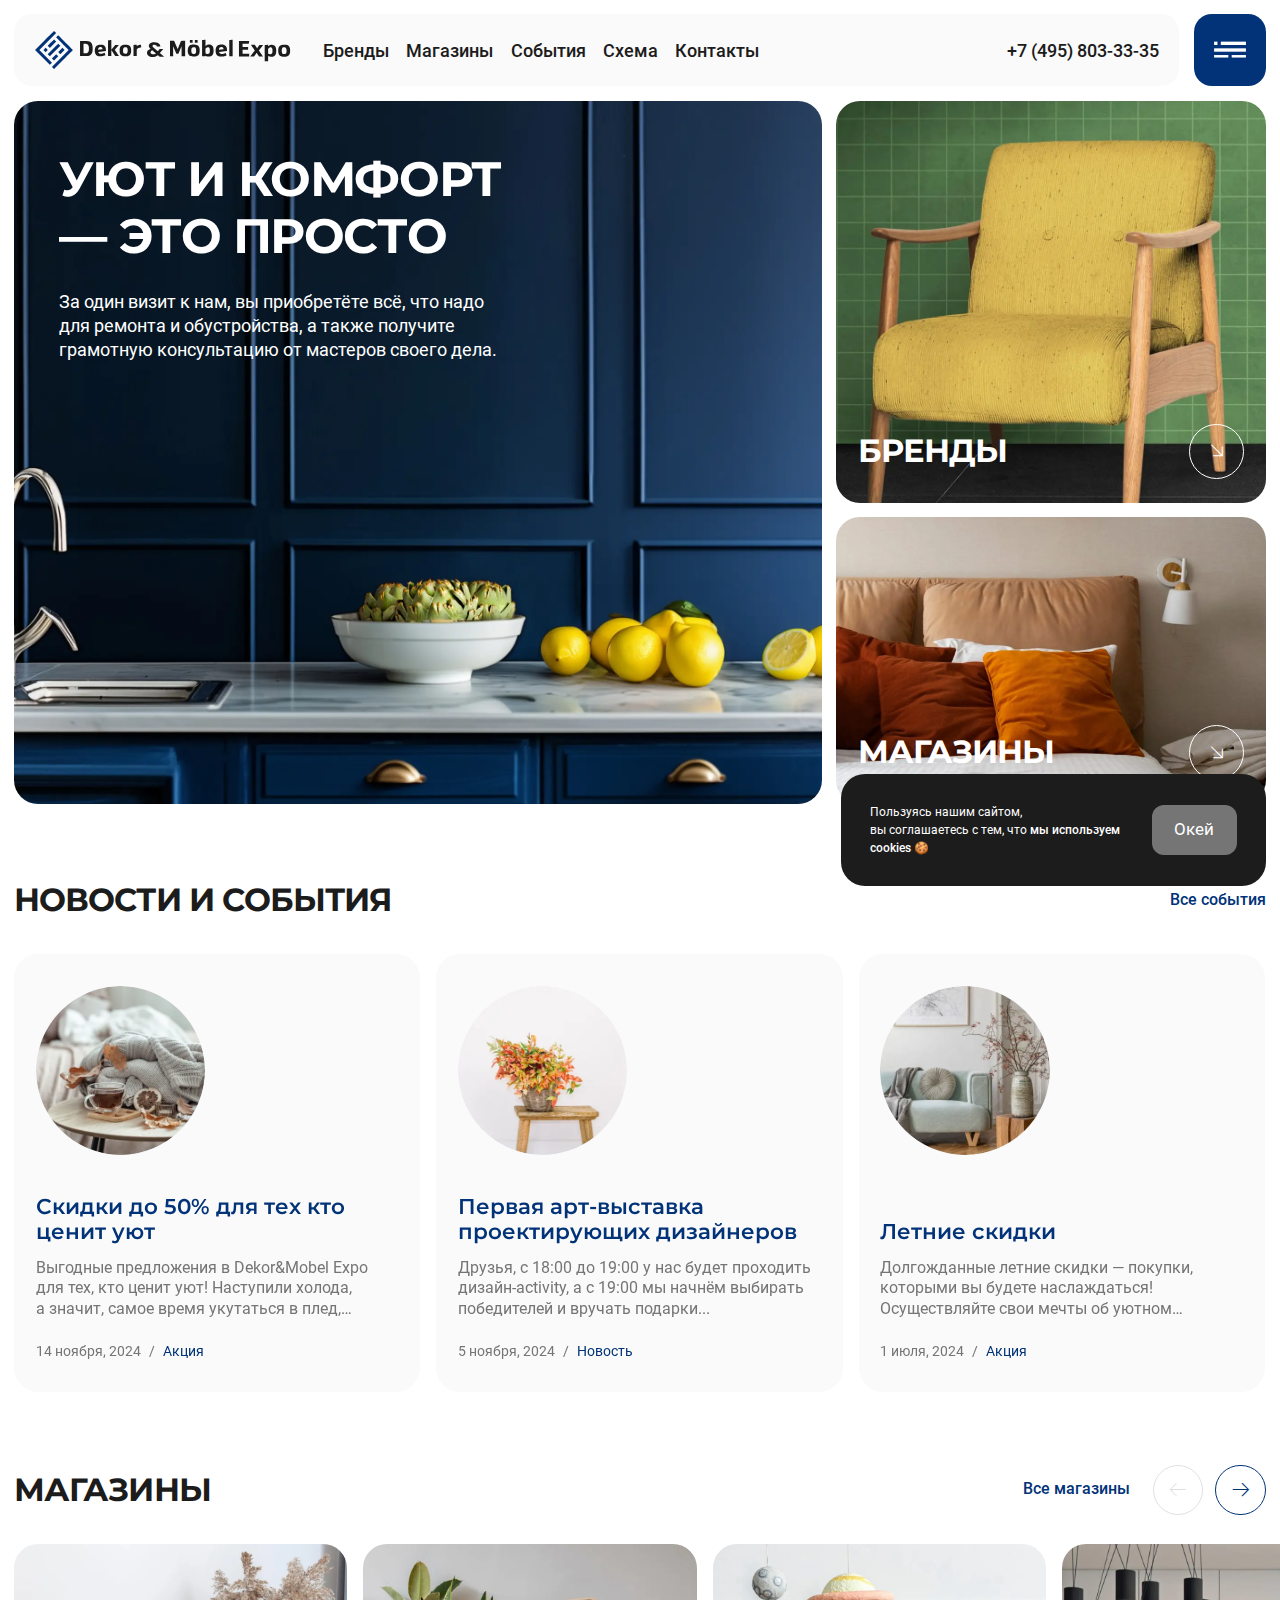
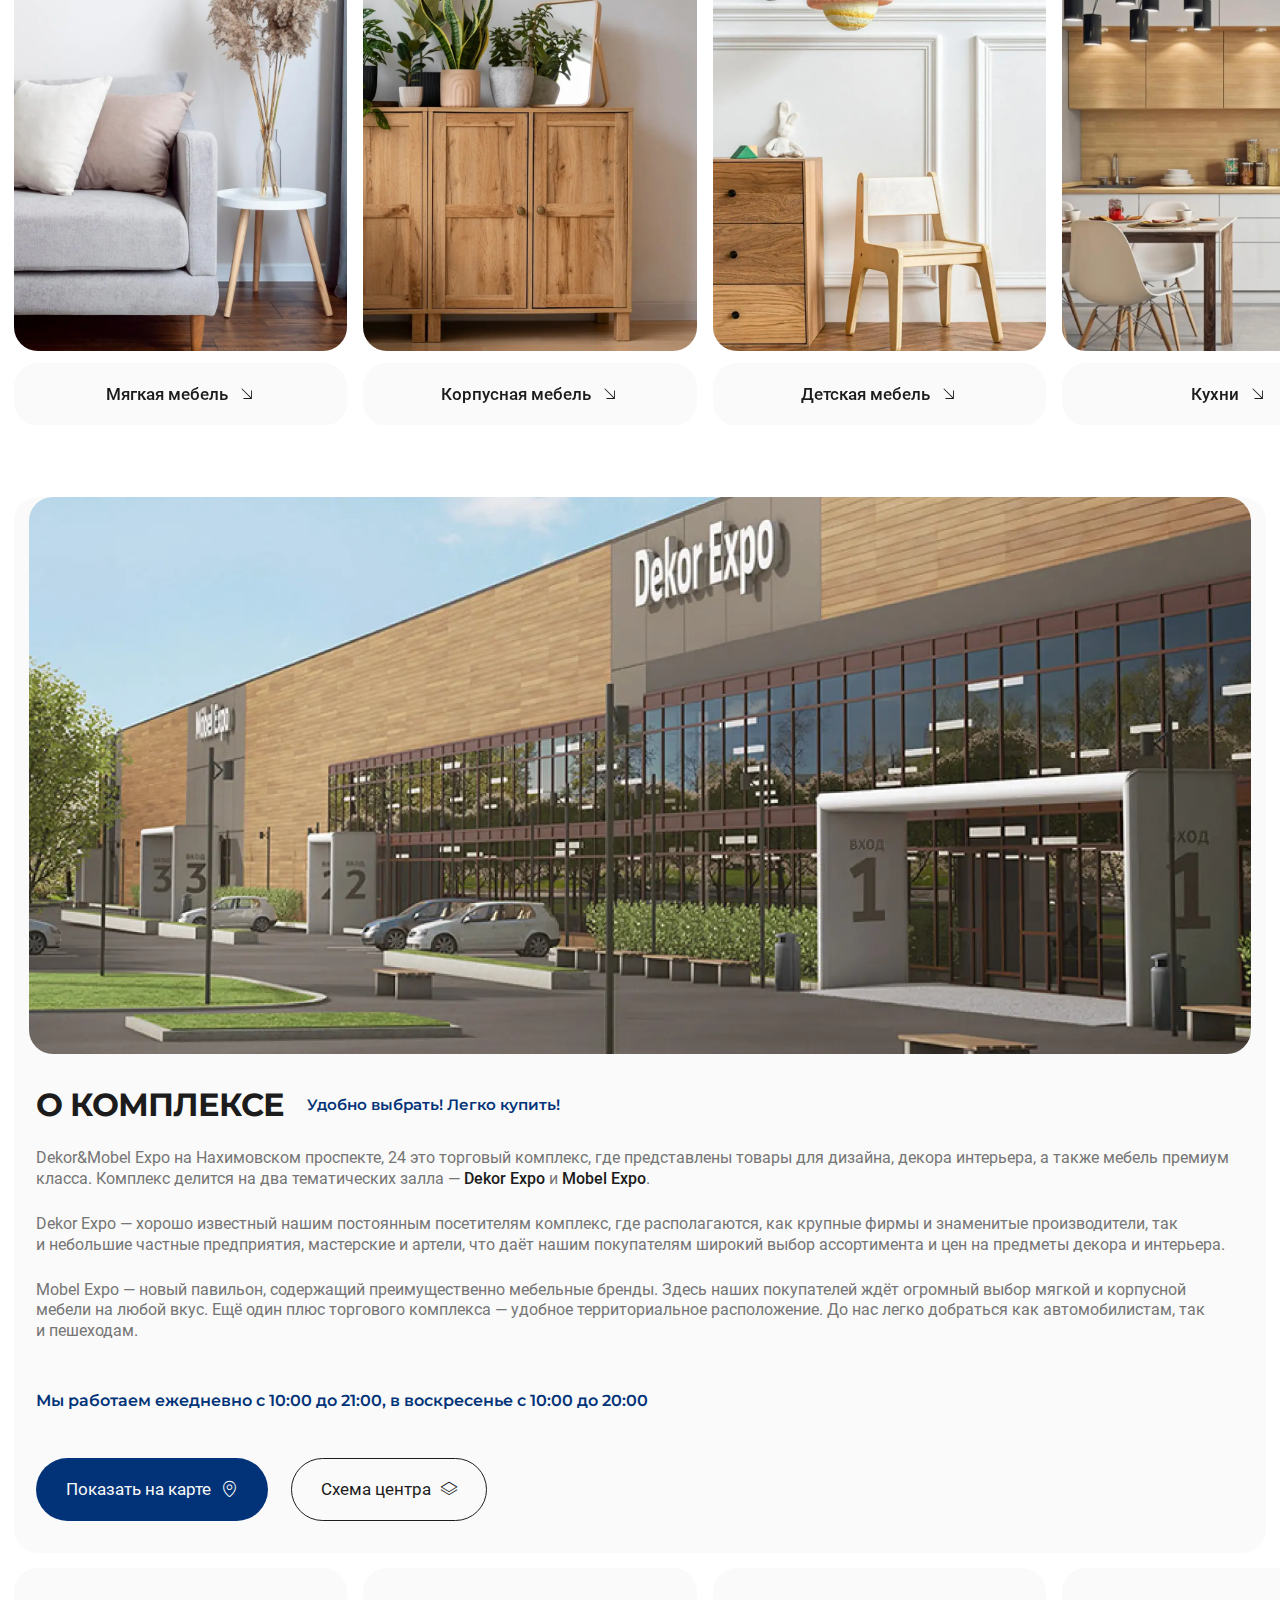
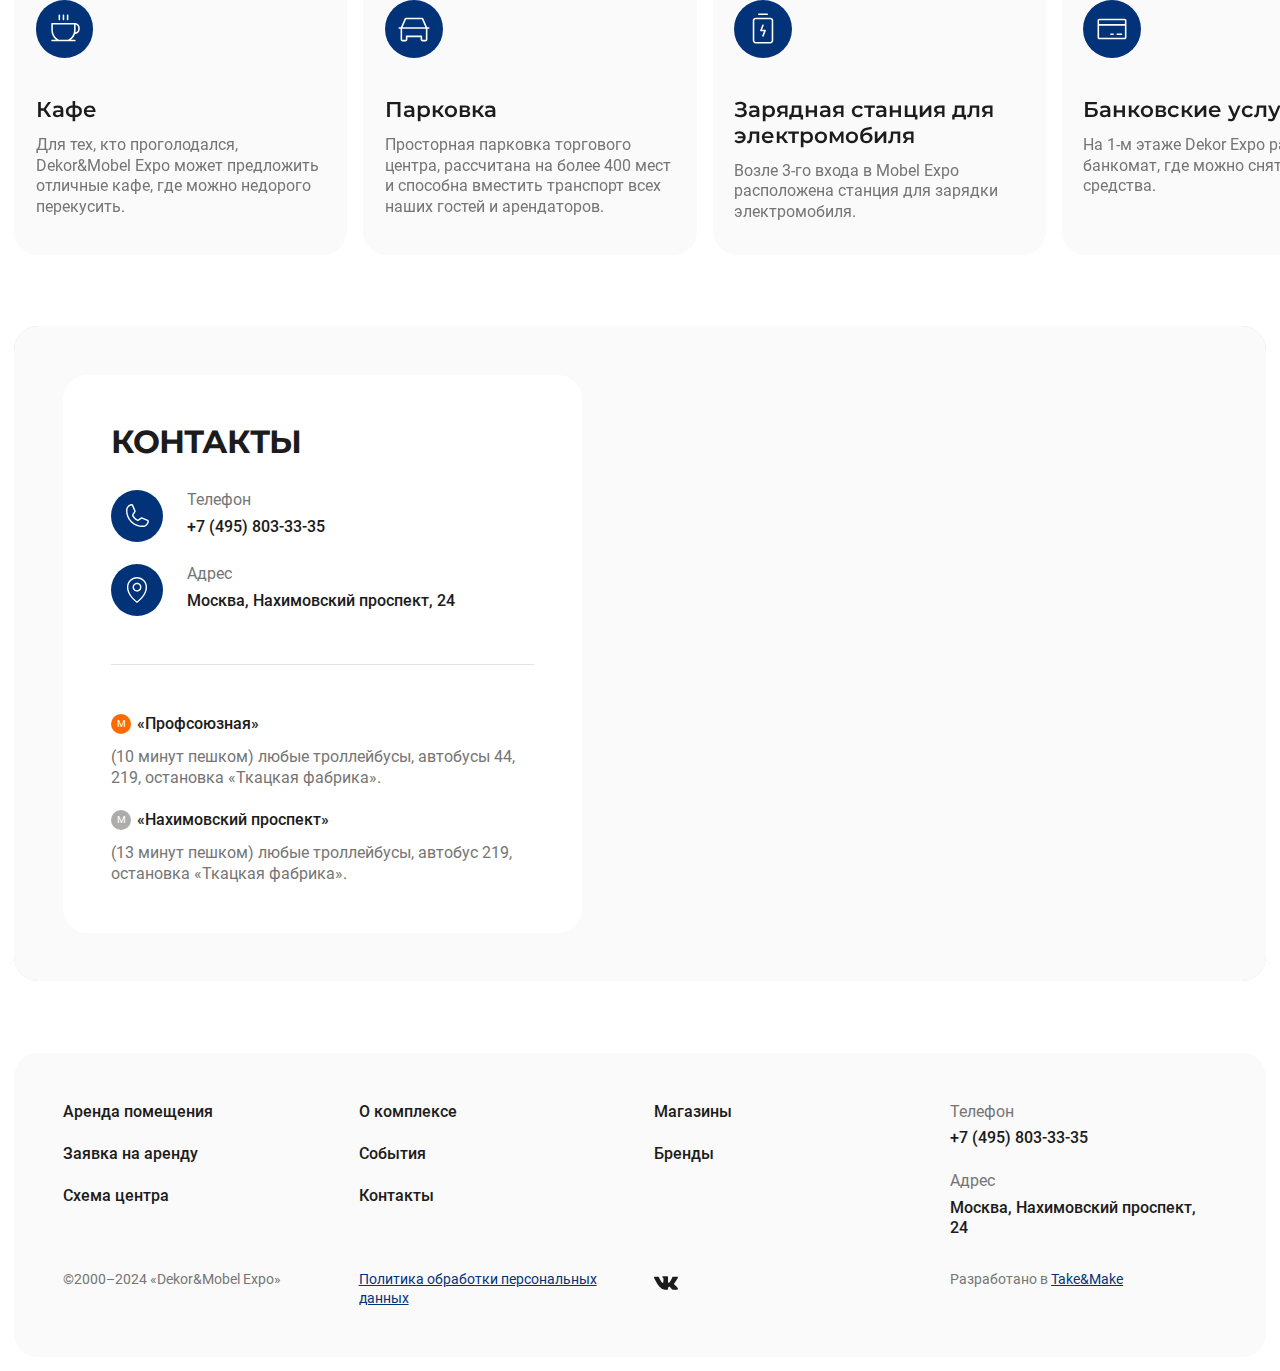
<file: index.html>
<!DOCTYPE html>
<html lang="ru">
  <head>
    <meta charset="UTF-8">
    <meta http-equiv="X-UA-Compatible" content="IE=edge">
    <meta name="viewport" content="width=device-width, initial-scale=1.0">
    <meta name="theme-color" content="#ffffff">
    <link rel="icon" href="./img/content/favicon.svg">
    <link rel="mask-icon" href="./img/content/favicon.svg" color="#ffffff">
    <link rel="apple-touch-icon" sizes="152x152" href="./img/content/touch-icon-ipad.png">
    <link rel="apple-touch-icon" sizes="167x167" href="./img/content/touch-icon-ipad-pro.png">
    <link rel="apple-touch-icon" sizes="180x180" href="./img/content/touch-icon-iphone-retina.png">
    <title>Главная</title>
    <link rel="stylesheet" href="./css/style.min.css">
    <script src="./js/script.min.js" defer></script>
  </head>

  <body>
    <div class="wrapper">
      <header class="header" data-lp>
        <div class="container">
          <div class="header__body">
            <div class="header__main">
              <a class="header__logo logo" href="#" data-goto=".wrapper">
                <img class="logo__img" src="./img/content/logo.svg" alt="Dekor&Mobel Expo">
              </a>
              <nav class="header__nav header-nav">
                <ul class="header-nav__list">
                  <li class="header-nav__item">
                    <a class="header-nav__link" href="./brends.html">Бренды</a>
                  </li>
                  <li class="header-nav__item">
                    <a class="header-nav__link" href="./shops.html">Магазины</a>
                  </li>
                  <li class="header-nav__item">
                    <a class="header-nav__link" href="./events.html">События</a>
                  </li>
                  <li class="header-nav__item">
                    <a class="header-nav__link" href="./scheme.html">Схема</a>
                  </li>
                  <li class="header-nav__item">
                    <a class="header-nav__link" href="./contacts.html">Контакты</a>
                  </li>
                </ul>
              </nav>
              <ul class="header__info header-info">
                <li class="header-info__item header-info__item_schedule">
                  <span class="header-info__box"><b>ПН-СБ</b> 10:00 - 21:00</span>
                  <span class="header-info__box"><b>ВС</b> 10:00 - 20:00</span>
                </li>
                <li class="header-info__item"><a href="tel:+74958033335">+7 (495) 803-33-35</a></li>
              </ul>
            </div>
            <button class="header__menu" type="button" data-menu>
              <svg viewBox="0 0 86 86" fill="none" xmlns="http://www.w3.org/2000/svg" aria-hidden="true">
                  <rect x="24" y="33" width="4" height="4" fill="currentColor"/>
                  <rect x="32" y="33" width="30" height="4" fill="currentColor"/>
                  <rect x="24" y="41" width="38" height="4" fill="currentColor"/>
                  <rect x="24" y="49" width="17" height="3" fill="currentColor"/>
                  <rect x="45" y="49" width="17" height="3" fill="currentColor"/>
                </svg>
              <span class="seo">Меню сайта</span>
            </button>
          </div>
        </div>
      </header>

      <main class="page">
        <section class="welcome _mb">
          <div class="container">
            <div class="welcome__body">
              <div class="welcome__main">
                <figure class="welcome__img-box">
                  <picture><source srcset="./img/content/photo/welcome-1.webp" type="image/webp"><img class="welcome__img" src="./img/content/photo/welcome-1.jpg" alt="image"></picture>
                </figure>
                <div class="welcome__content">
                  <h1 class="welcome__title _h1">Уют и комфорт &mdash; это просто</h1>
                  <p class="welcome__text _p1">
                    За один визит к нам, вы приобретёте всё, что надо для ремонта
                    и обустройства, а также получите грамотную консультацию от мастеров
                    своего дела.
                  </p>
                </div>
              </div>
              <!-- welcome__cards выводим если есть ссылки welcome__link -->
              <div class="welcome__cards">
                <div class="welcome__card">
                  <figure class="welcome__img-box">
                    <picture><source srcset="./img/content/photo/welcome-2.webp" type="image/webp"><img class="welcome__img" src="./img/content/photo/welcome-2.jpg" alt="Бренды"></picture>
                  </figure>
                  <div class="welcome__card-inner">
                    <a class="welcome__link _h2" href="./brends.html">
                      <span class="welcome__link-text">Бренды</span>
                      <span
                        class="welcome__link-icon icon-link ilink ilink_large"
                        aria-hidden="true"
                      ></span>
                    </a>
                  </div>
                </div>
                <div class="welcome__card">
                  <figure class="welcome__img-box">
                    <picture><source srcset="./img/content/photo/welcome-3.webp" type="image/webp"><img class="welcome__img" src="./img/content/photo/welcome-3.jpg" alt="Магазины"></picture>
                  </figure>
                  <div class="welcome__card-inner">
                    <a class="welcome__link _h2" href="./shops.html">
                      <span class="welcome__link-text">Магазины</span>
                      <span
                        class="welcome__link-icon icon-link ilink ilink_large"
                        aria-hidden="true"
                      ></span>
                    </a>
                  </div>
                </div>
              </div>
            </div>
          </div>
        </section>
        <section class="h-news _mb">
          <div class="container">
            <div class="h-news__body">
              <!-- если нужны стрелки - убрать style="padding-right: 0" -->
              <div class="h-news__head" style="padding-right: 0">
                <h2 class="h-news__title _h2">Новости и события</h2>
                <div class="h-news__action">
                  <a class="h-news__more" href="./events.html">
                    <span class="h-news__more-icon icon-link ilink" aria-hidden="true"></span>
                    <span class="h-news__more-text">Все cобытия</span>
                  </a>
                </div>
              </div>
              <div class="news-slider">
                <div class="news-slider__wrapper">
                  <div class="news-slider__items">
                    <div class="news-slider__item">
                      <article class="new-card">
                        <figure class="new-card__img-box">
                          <picture><source srcset="./img/content/photo/new-card-1.webp" type="image/webp"><img class="new-card__img" src="./img/content/photo/new-card-1.jpg" alt="Скидки до 50% для тех кто ценит уют"></picture>
                        </figure>
                        <div class="new-card__main">
                          <a class="new-card__link" href="./new.html">
                            <span class="seo">Открыть событие</span>
                          </a>
                          <div class="new-card__content">
                            <h3 class="new-card__title _h3">Скидки до 50% для тех кто ценит уют</h3>
                            <p class="new-card__text">
                              Выгодные предложения в Dekor&amp;Mobel Expo для тех, кто ценит уют!
                              Наступили холода, а значит, самое время укутаться в плед, заварить
                              чашку ароматного чая...
                            </p>
                          </div>
                          <div
                            class="new-card__link-icon icon-link ilink ilink_large"
                            aria-hidden="true"
                          ></div>
                        </div>
                        <div class="new-card__info">
                          <ul class="new-info">
                            <li class="new-info__item">
                              <time class="new-info__date" datetime="2024-04-24 19:00">
                                14 ноября, 2024
                              </time>
                            </li>
                            <li class="new-info__item">Акция</li>
                          </ul>
                        </div>
                      </article>
                    </div>
                    <div class="news-slider__item">
                      <article class="new-card">
                        <figure class="new-card__img-box">
                          <picture><source srcset="./img/content/photo/new-card-2.webp" type="image/webp"><img class="new-card__img" src="./img/content/photo/new-card-2.jpg" alt="Первая арт-выставка проектирующих дизайнеров"></picture>
                        </figure>
                        <div class="new-card__main">
                          <a class="new-card__link" href="./new.html">
                            <span class="seo">Открыть событие</span>
                          </a>
                          <div class="new-card__content">
                            <h3 class="new-card__title _h3">
                              Первая арт-выставка проектирующих дизайнеров
                            </h3>
                            <p class="new-card__text">
                              Друзья, с 18:00 до 19:00 у нас будет проходить
                              дизайн-activity, а с 19:00 мы начнём выбирать победителей
                              и вручать подарки...
                            </p>
                          </div>
                          <div
                            class="new-card__link-icon icon-link ilink ilink_large"
                            aria-hidden="true"
                          ></div>
                        </div>
                        <div class="new-card__info">
                          <ul class="new-info">
                            <li class="new-info__item">
                              <time class="new-info__date" datetime="2024-04-24 19:00">
                                5 ноября, 2024
                              </time>
                            </li>
                            <li class="new-info__item">Новость</li>
                          </ul>
                        </div>
                      </article>
                    </div>
                    <div class="news-slider__item">
                      <article class="new-card">
                        <figure class="new-card__img-box">
                          <picture><source srcset="./img/content/photo/new-card-3.webp" type="image/webp"><img class="new-card__img" src="./img/content/photo/new-card-3.jpg" alt="Летние скидки"></picture>
                        </figure>
                        <div class="new-card__main">
                          <a class="new-card__link" href="./new.html">
                            <span class="seo">Открыть событие</span>
                          </a>
                          <div class="new-card__content">
                            <h3 class="new-card__title _h3">Летние скидки</h3>
                            <p class="new-card__text">
                              Долгожданные летние скидки &mdash; покупки, которыми вы будете
                              наслаждаться! Осуществляйте свои мечты об уютном и стильном
                              интерьере...
                            </p>
                          </div>
                          <div
                            class="new-card__link-icon icon-link ilink ilink_large"
                            aria-hidden="true"
                          ></div>
                        </div>
                        <div class="new-card__info">
                          <ul class="new-info">
                            <li class="new-info__item">
                              <time class="new-info__date" datetime="2024-04-24 19:00">
                                1 июля, 2024
                              </time>
                            </li>
                            <li class="new-info__item">Акция</li>
                          </ul>
                        </div>
                      </article>
                    </div>
                  </div>
                </div>
                <!-- если нужны стрелки - убрать style="display: none" -->
                <div class="news-slider__actions" style="display: none">
                  <button
                    class="news-slider__button news-slider__button_prev icon-left ilink"
                    type="button"
                  >
                    <span class="seo">Следующий слайд</span>
                  </button>
                  <button
                    class="news-slider__button news-slider__button_next icon-right ilink"
                    type="button"
                  >
                    <span class="seo">Следующий слайд</span>
                  </button>
                </div>
              </div>
            </div>
          </div>
        </section>
        <section class="h-shops _mb">
          <div class="container">
            <div class="h-shops__body">
              <div class="h-shops__head">
                <h2 class="h-shops__title _h2">Магазины</h2>
                <div class="h-shops__action">
                  <a class="h-shops__more" href="./shops.html">
                    <span class="h-shops__more-icon icon-link ilink" aria-hidden="true"></span>
                    <span class="h-shops__more-text">Все магазины</span>
                  </a>
                </div>
              </div>
              <div class="shops-slider">
                <div class="shops-slider__wrapper">
                  <ul class="shops-slider__items">
                    <li class="shops-slider__item">
                      <figure class="shops-slider__img-box">
                        <picture><source srcset="./img/content/category/category-1.webp" type="image/webp"><img class="shops-slider__img" src="./img/content/category/category-1.jpg" alt="Мягкая мебель"></picture>
                      </figure>
                      <a class="shops-slider__btn btn btn_light icon-link" href="./category.html">
                        <span>Мягкая мебель</span>
                      </a>
                    </li>
                    <li class="shops-slider__item">
                      <figure class="shops-slider__img-box">
                        <picture><source srcset="./img/content/category/category-2.webp" type="image/webp"><img class="shops-slider__img" src="./img/content/category/category-2.jpg" alt="Корпусная мебель"></picture>
                      </figure>
                      <a class="shops-slider__btn btn btn_light icon-link" href="./category.html">
                        <span>Корпусная мебель</span>
                      </a>
                    </li>
                    <li class="shops-slider__item">
                      <figure class="shops-slider__img-box">
                        <picture><source srcset="./img/content/category/category-3.webp" type="image/webp"><img class="shops-slider__img" src="./img/content/category/category-3.jpg" alt="Детская мебель"></picture>
                      </figure>
                      <a class="shops-slider__btn btn btn_light icon-link" href="./category.html">
                        <span>Детская мебель</span>
                      </a>
                    </li>
                    <li class="shops-slider__item">
                      <figure class="shops-slider__img-box">
                        <picture><source srcset="./img/content/category/category-4.webp" type="image/webp"><img class="shops-slider__img" src="./img/content/category/category-4.jpg" alt="Кухни"></picture>
                      </figure>
                      <a class="shops-slider__btn btn btn_light icon-link" href="./category.html">
                        <span>Кухни</span>
                      </a>
                    </li>
                    <li class="shops-slider__item">
                      <figure class="shops-slider__img-box">
                        <picture><source srcset="./img/content/category/category-5.webp" type="image/webp"><img class="shops-slider__img" src="./img/content/category/category-5.jpg" alt="Столы и стулья"></picture>
                      </figure>
                      <a class="shops-slider__btn btn btn_light icon-link" href="./category.html">
                        <span>Столы и стулья</span>
                      </a>
                    </li>
                    <li class="shops-slider__item">
                      <figure class="shops-slider__img-box">
                        <picture><source srcset="./img/content/category/category-6.webp" type="image/webp"><img class="shops-slider__img" src="./img/content/category/category-6.jpg" alt="Кровати и матрасы"></picture>
                      </figure>
                      <a class="shops-slider__btn btn btn_light icon-link" href="./category.html">
                        <span>Кровати и матрасы</span>
                      </a>
                    </li>
                    <li class="shops-slider__item">
                      <figure class="shops-slider__img-box">
                        <picture><source srcset="./img/content/category/category-7.webp" type="image/webp"><img class="shops-slider__img" src="./img/content/category/category-7.jpg" alt="Предметы интерьера"></picture>
                      </figure>
                      <a class="shops-slider__btn btn btn_light icon-link" href="./category.html">
                        <span>Предметы интерьера</span>
                      </a>
                    </li>
                    <li class="shops-slider__item">
                      <figure class="shops-slider__img-box">
                        <picture><source srcset="./img/content/category/category-8.webp" type="image/webp"><img class="shops-slider__img" src="./img/content/category/category-8.jpg" alt="Ковры"></picture>
                      </figure>
                      <a class="shops-slider__btn btn btn_light icon-link" href="./category.html">
                        <span>Ковры</span>
                      </a>
                    </li>
                    <li class="shops-slider__item">
                      <figure class="shops-slider__img-box">
                        <picture><source srcset="./img/content/category/category-9.webp" type="image/webp"><img class="shops-slider__img" src="./img/content/category/category-9.jpg" alt="Текстиль"></picture>
                      </figure>
                      <a class="shops-slider__btn btn btn_light icon-link" href="./category.html">
                        <span>Текстиль</span>
                      </a>
                    </li>
                    <li class="shops-slider__item">
                      <figure class="shops-slider__img-box">
                        <picture><source srcset="./img/content/category/category-10.webp" type="image/webp"><img class="shops-slider__img" src="./img/content/category/category-10.jpg" alt="Освещение"></picture>
                      </figure>
                      <a class="shops-slider__btn btn btn_light icon-link" href="./category.html">
                        <span>Освещение</span>
                      </a>
                    </li>
                    <li class="shops-slider__item">
                      <figure class="shops-slider__img-box">
                        <picture><source srcset="./img/content/category/category-11.webp" type="image/webp"><img class="shops-slider__img" src="./img/content/category/category-11.jpg" alt="Электрооборудование"></picture>
                      </figure>
                      <a class="shops-slider__btn btn btn_light icon-link" href="./category.html">
                        <span>Электрооборудование</span>
                      </a>
                    </li>
                    <li class="shops-slider__item">
                      <figure class="shops-slider__img-box">
                        <picture><source srcset="./img/content/category/category-12.webp" type="image/webp"><img class="shops-slider__img" src="./img/content/category/category-12.jpg" alt="Двери и окна"></picture>
                      </figure>
                      <a class="shops-slider__btn btn btn_light icon-link" href="./category.html">
                        <span>Двери и окна</span>
                      </a>
                    </li>
                    <li class="shops-slider__item">
                      <figure class="shops-slider__img-box">
                        <picture><source srcset="./img/content/category/category-13.webp" type="image/webp"><img class="shops-slider__img" src="./img/content/category/category-13.jpg" alt="Напольные покрытия"></picture>
                      </figure>
                      <a class="shops-slider__btn btn btn_light icon-link" href="./category.html">
                        <span>Напольные покрытия</span>
                      </a>
                    </li>
                    <li class="shops-slider__item">
                      <figure class="shops-slider__img-box">
                        <picture><source srcset="./img/content/category/category-14.webp" type="image/webp"><img class="shops-slider__img" src="./img/content/category/category-14.jpg" alt="Плитка и керамогранит"></picture>
                      </figure>
                      <a class="shops-slider__btn btn btn_light icon-link" href="./category.html">
                        <span>Плитка и керамогранит</span>
                      </a>
                    </li>
                    <li class="shops-slider__item">
                      <figure class="shops-slider__img-box">
                        <picture><source srcset="./img/content/category/category-15.webp" type="image/webp"><img class="shops-slider__img" src="./img/content/category/category-15.jpg" alt="Искусственный и натуральный камень"></picture>
                      </figure>
                      <a class="shops-slider__btn btn btn_light icon-link" href="./category.html">
                        <span>Искусственный и натуральный камень</span>
                      </a>
                    </li>
                    <li class="shops-slider__item">
                      <figure class="shops-slider__img-box">
                        <picture><source srcset="./img/content/category/category-16.webp" type="image/webp"><img class="shops-slider__img" src="./img/content/category/category-16.jpg" alt="Лакокрасочные материалы"></picture>
                      </figure>
                      <a class="shops-slider__btn btn btn_light icon-link" href="./category.html">
                        <span>Лакокрасочные материалы</span>
                      </a>
                    </li>
                    <li class="shops-slider__item">
                      <figure class="shops-slider__img-box">
                        <picture><source srcset="./img/content/category/category-17.webp" type="image/webp"><img class="shops-slider__img" src="./img/content/category/category-17.jpg" alt="Сантехника"></picture>
                      </figure>
                      <a class="shops-slider__btn btn btn_light icon-link" href="./category.html">
                        <span>Сантехника</span>
                      </a>
                    </li>
                    <li class="shops-slider__item">
                      <figure class="shops-slider__img-box">
                        <picture><source srcset="./img/content/category/category-18.webp" type="image/webp"><img class="shops-slider__img" src="./img/content/category/category-18.jpg" alt="Вентиляция и кондиционирование"></picture>
                      </figure>
                      <a class="shops-slider__btn btn btn_light icon-link" href="./category.html">
                        <span>Вентиляция и кондиционирование</span>
                      </a>
                    </li>
                    <li class="shops-slider__item">
                      <figure class="shops-slider__img-box">
                        <picture><source srcset="./img/content/category/category-19.webp" type="image/webp"><img class="shops-slider__img" src="./img/content/category/category-19.jpg" alt="Камины"></picture>
                      </figure>
                      <a class="shops-slider__btn btn btn_light icon-link" href="./category.html">
                        <span>Камины</span>
                      </a>
                    </li>
                    <li class="shops-slider__item">
                      <figure class="shops-slider__img-box">
                        <picture><source srcset="./img/content/category/category-20.webp" type="image/webp"><img class="shops-slider__img" src="./img/content/category/category-20.jpg" alt="Лифты"></picture>
                      </figure>
                      <a class="shops-slider__btn btn btn_light icon-link" href="./category.html">
                        <span>Лифты</span>
                      </a>
                    </li>
                  </ul>
                </div>
                <div class="shops-slider__actions">
                  <button
                    class="shops-slider__button shops-slider__button_prev icon-left ilink"
                    type="button"
                  >
                    <span class="seo">Следующий слайд</span>
                  </button>
                  <button
                    class="shops-slider__button shops-slider__button_next icon-right ilink"
                    type="button"
                  >
                    <span class="seo">Следующий слайд</span>
                  </button>
                </div>
              </div>
            </div>
          </div>
        </section>
        <section class="h-about _mb">
          <div class="container">
            <div class="h-about__body">
              <div class="h-about__main">
                <figure class="h-about__img-box">
                  <picture><source srcset="./img/content/photo/about-1.webp" type="image/webp"><img class="h-about__img" src="./img/content/photo/about-1.jpg" alt="Торговый комплекс Mobel и Dekor Expo, Москва, Нахимовский проспект, 24"></picture>
                </figure>
                <div class="h-about__content">
                  <div class="h-about__head">
                    <div class="h-about-head">
                      <div class="h-about-head__item">
                        <h2 class="h-about-head__title _h2">О комплексе</h2>
                      </div>
                      <div class="h-about-head__item">
                        <strong class="h-about-head__slogan">Удобно выбрать! Легко купить!</strong>
                      </div>
                    </div>
                  </div>
                  <div class="h-about__showmore" data-showmore data-showmore-media="576">
                    <div class="h-about__showmore-content" data-showmore-content="220">
                      <p class="h-about__text">
                        Dekor&amp;Mobel Expo на Нахимовском проспекте, 24 это торговый комплекс,
                        где представлены товары для дизайна, декора интерьера, а также мебель премиум
                        класса. Комплекс делится на два тематических залла &mdash;
                        <b>Dekor Expo</b> и <b>Mobel Expo</b>.
                      </p>
                      <p class="h-about__text">
                        Dekor Expo &mdash; хорошо известный нашим постоянным посетителям комплекс,
                        где располагаются, как крупные фирмы и знаменитые производители, так
                        и небольшие частные предприятия, мастерские и артели, что даёт нашим
                        покупателям широкий выбор ассортимента и цен на предметы декора
                        и интерьера.
                      </p>
                      <p class="h-about__text">
                        Mobel Expo &mdash; новый павильон, содержащий преимущественно мебельные
                        бренды. Здесь наших покупателей ждёт огромный выбор мягкой и корпусной мебели
                        на любой вкус. Ещё один плюс торгового комплекса &mdash; удобное
                        территориальное расположение. До нас легко добраться как автомобилистам, так
                        и пешеходам.
                      </p>
                    </div>
                    <button class="h-about__showmore-btn" hidden data-showmore-button type="button">
                      <span>Подробнее</span>
                      <span>Скрыть</span>
                    </button>
                  </div>
                  <p class="h-about__text h-about__text_accent">
                    Мы работаем ежедневно с 10:00 до 21:00, в воскресенье с 10:00
                    до 20:00
                  </p>
                  <div class="h-about__action">
                    <a
                      class="h-about__btn btn btn_accent icon-pin"
                      href="#map"
                      data-goto="#map"
                      data-goto-top="100"
                    >
                      Показать на карте
                    </a>
                    <a class="h-about__btn btn btn_contour icon-stack" href="./scheme.html">
                      Схема центра
                    </a>
                  </div>
                </div>
              </div>
              <div class="benefits-slider">
                <div class="benefits-slider__wrapper">
                  <div class="benefits-slider__items">
                    <div class="benefits-slider__item">
                      <figure class="benefits-slider__img-box">
                        <img class="benefits-slider__img" src="./img/content/icons/coffee.svg" alt="Кафе">
                      </figure>
                      <h3 class="benefits-slider__title _h3">Кафе</h3>
                      <p class="benefits-slider__text">
                        Для тех, кто проголодался, Dekor&amp;Mobel Expo может предложить отличные кафе,
                        где можно недорого перекусить.
                      </p>
                    </div>
                    <div class="benefits-slider__item">
                      <figure class="benefits-slider__img-box">
                        <img class="benefits-slider__img" src="./img/content/icons/car.svg" alt="Парковка">
                      </figure>
                      <h3 class="benefits-slider__title _h3">Парковка</h3>
                      <p class="benefits-slider__text">
                        Просторная парковка торгового центра, рассчитана на более 400 мест и способна
                        вместить транспорт всех наших гостей и арендаторов.
                      </p>
                    </div>
                    <div class="benefits-slider__item">
                      <figure class="benefits-slider__img-box">
                        <img class="benefits-slider__img" src="./img/content/icons/battery.svg" alt="Зарядная станция для электромобиля">
                      </figure>
                      <h3 class="benefits-slider__title _h3">Зарядная станция для электромобиля</h3>
                      <p class="benefits-slider__text">
                        Возле 3-го входа в Mobel Expo расположена станция для зарядки электромобиля.
                      </p>
                    </div>
                    <div class="benefits-slider__item">
                      <figure class="benefits-slider__img-box">
                        <img class="benefits-slider__img" src="./img/content/icons/card.svg" alt="Банковские услуги">
                      </figure>
                      <h3 class="benefits-slider__title _h3">Банковские услуги</h3>
                      <p class="benefits-slider__text">
                        На 1-м этаже Dekor Expo расположен банкомат, где можно снять наличные средства.
                      </p>
                    </div>
                  </div>
                </div>
              </div>
            </div>
          </div>
        </section>
        <section class="h-contacts _mb">
          <div class="container">
            <div class="h-contacts__body">
              <div class="h-contacts__main">
                <h2 class="h-contacts__title _h2">Контакты</h2>
                <div class="list-grid">
                  <div class="list-grid__box">
                    <div class="contact-card">
                      <div class="contact-card__item">
                        <figure class="contact-card__img-box" aria-hidden="true">
                          <img class="contact-card__img" src="./img/content/icons/tel.svg" alt="Телефон">
                        </figure>
                        <dl class="contact-card__content">
                          <dt class="contact-card__name">Телефон</dt>
                          <dd class="contact-card__text">
                            <a href="tel:+74958033335">+7 (495) 803-33-35</a>
                          </dd>
                        </dl>
                      </div>
                      <div class="contact-card__item">
                        <figure class="contact-card__img-box" aria-hidden="true">
                          <img class="contact-card__img" src="./img/content/icons/pin.svg" alt="Адрес">
                        </figure>
                        <dl class="contact-card__content">
                          <dt class="contact-card__name">Адрес</dt>
                          <dd class="contact-card__text">Москва, Нахимовский проспект, 24</dd>
                        </dl>
                      </div>
                    </div>
                  </div>
                  <div class="list-grid__box">
                    <div class="contact-path">
                      <div class="contact-path__item">
                        <div class="contact-path__head">
                          <span
                            class="contact-path__icon"
                            aria-hidden="true"
                            style="background-color: #ff6a00"
                          >
                            М
                          </span>
                          <span class="contact-path__title">«Профсоюзная»</span>
                        </div>
                        <p class="contact-path__text">
                          (10 минут пешком) любые троллейбусы, автобусы 44, 219, остановка
                          &laquo;Ткацкая фабрика&raquo;.
                        </p>
                      </div>
                      <div class="contact-path__item">
                        <div class="contact-path__head">
                          <span
                            class="contact-path__icon"
                            aria-hidden="true"
                            style="background-color: #adabac"
                          >
                            М
                          </span>
                          <span class="contact-path__title">«Нахимовский проспект»</span>
                        </div>
                        <p class="contact-path__text">
                          (13 минут пешком) любые троллейбусы, автобус 219, остановка &laquo;Ткацкая
                          фабрика&raquo;.
                        </p>
                      </div>
                    </div>
                  </div>
                </div>
              </div>
              <div class="h-contacts__map-box" id="map"></div>
              <script src="https://api-maps.yandex.ru/2.1/?apikey=fe56076b-3bdf-425c-a83d-11dbe30b03b6&lang=ru_RU"></script>
              <script>
                function calculateNewSizeAndOffset() {
                  var windowWidth = window.innerWidth;
                  if (windowWidth < 768) {
                    return { size: [192, 46], offset: [-20, -35], zoom: 13 };
                  } else {
                    return { size: [246, 59], offset: [20, 0], zoom: 14.5 };
                  }
                }

                ymaps.ready(function () {
                  const map = new ymaps.Map(document.querySelector("#map"), {
                    center: [55.672428, 37.582709],
                    zoom: calculateNewSizeAndOffset().zoom,
                  });

                  const myPlacemark = new ymaps.Placemark(
                    [55.672428, 37.582709],
                    {},
                    {
                      iconLayout: "default#image",
                      iconImageHref: "./img/content/icons/map.svg",
                      iconImageSize: calculateNewSizeAndOffset().size,
                      iconImageOffset: calculateNewSizeAndOffset().offset,
                    }
                  );
                  map.controls.remove("geolocationControl"); // удаляем геолокацию
                  map.controls.remove("searchControl"); // удаляем поиск
                  map.controls.remove("trafficControl"); // удаляем контроль трафика
                  map.controls.remove("typeSelector"); // удаляем тип
                  map.controls.remove("fullscreenControl"); // удаляем кнопку перехода в полноэкранный режим
                  map.controls.remove("zoomControl"); // удаляем контрол зуммирования
                  map.controls.remove("rulerControl"); // удаляем контрол правил
                  map.behaviors.disable(["scrollZoom"]); // отключаем скролл карты (опционально)
                  map.geoObjects.add(myPlacemark);

                  window.addEventListener("resize", function () {
                    const newSizeAndOffset = calculateNewSizeAndOffset();
                    map.setZoom(newSizeAndOffset.zoom);
                    myPlacemark.options.set("iconImageSize", newSizeAndOffset.size);
                    myPlacemark.options.set("iconImageOffset", newSizeAndOffset.offset);
                  });
                });
              </script>
            </div>
          </div>
        </section>
      </main>
      <footer class="footer">
        <div class="container">
          <div class="footer__body">
            <div class="footer__grid footer__grid_main">
              <div class="footer__box footer__box_menu">
                <ul class="footer-menu">
                  <li class="footer-menu__item">
                    <a class="footer-menu__link" href="./rent.html">Аренда помещения</a>
                  </li>
                  <li class="footer-menu__item">
                    <a class="footer-menu__link" href="./rent.html#rent-order">Заявка на аренду</a>
                  </li>
                  <li class="footer-menu__item">
                    <a class="footer-menu__link" href="./scheme.html">Схема центра</a>
                  </li>
                </ul>
              </div>
              <div class="footer__box footer__box_menu">
                <ul class="footer-menu">
                  <li class="footer-menu__item">
                    <a class="footer-menu__link" href="./about.html">О комплексе</a>
                  </li>
                  <li class="footer-menu__item">
                    <a class="footer-menu__link" href="./events.html">События</a>
                  </li>
                  <li class="footer-menu__item">
                    <a class="footer-menu__link" href="./contacts.html">Контакты</a>
                  </li>
                </ul>
              </div>
              <div class="footer__box footer__box_menu">
                <ul class="footer-menu">
                  <li class="footer-menu__item">
                    <a class="footer-menu__link" href="./shops.html">Магазины</a>
                  </li>
                  <li class="footer-menu__item">
                    <a class="footer-menu__link" href="./brends.html">Бренды</a>
                  </li>
                </ul>
              </div>
              <div class="footer__box footer__box_">
                <div class="contact-card">
                  <div class="contact-card__item">
                    <dl class="contact-card__content">
                      <dt class="contact-card__name">Телефон</dt>
                      <dd class="contact-card__text">
                        <a href="tel:+74958033335">+7 (495) 803-33-35</a>
                      </dd>
                    </dl>
                  </div>
                  <div class="contact-card__item">
                    <dl class="contact-card__content">
                      <dt class="contact-card__name">Адрес</dt>
                      <dd class="contact-card__text">Москва, Нахимовский проспект, 24</dd>
                    </dl>
                  </div>
                  <div class="contact-card__item contact-card__item_footer-social"></div>
                </div>
              </div>
            </div>
            <div class="footer__grid footer__grid_info">
              <div class="footer__box footer__box_copy">
                <p class="footer__info">©2000–2024 «Dekor&Mobel Expo»</p>
              </div>
              <div class="footer__box footer__box_policy">
                <p class="footer__info">
                  <a href="./policy.html">Политика обработки персональных данных</a>
                </p>
              </div>
              <div class="footer__box footer__box_social">
                <ul class="social" data-da=".contact-card__item_footer-social,767,first">
                  <li class="social__item">
                    <a class="social__link" href="https://vk.com/" target="_blank">
                      <svg viewBox="0 0 24 24" fill="none" xmlns="http://www.w3.org/2000/svg">
                      <path d="M23.8728 17.5197C23.8437 17.457 23.8166 17.4051 23.7915 17.3635C23.3751 16.6135 22.5793 15.693 21.4048 14.6017L21.3799 14.5767L21.3675 14.5644L21.3549 14.5519H21.3423C20.8093 14.0437 20.4717 13.702 20.3303 13.5271C20.0716 13.1938 20.0137 12.8565 20.1551 12.5147C20.2549 12.2565 20.6301 11.7112 21.2797 10.878C21.6214 10.4364 21.892 10.0825 22.0918 9.81589C23.5331 7.89977 24.158 6.67535 23.9663 6.14213L23.8919 6.01753C23.8418 5.94251 23.7127 5.87388 23.5047 5.8113C23.2962 5.74884 23.0297 5.73851 22.7047 5.78014L19.106 5.80499C19.0477 5.78434 18.9645 5.78626 18.856 5.8113C18.7477 5.83633 18.6935 5.84889 18.6935 5.84889L18.6309 5.88019L18.5812 5.91778C18.5395 5.94264 18.4937 5.98637 18.4436 6.04887C18.3939 6.11115 18.3523 6.18424 18.319 6.26752C17.9272 7.27552 17.4817 8.21271 16.9818 9.07903C16.6735 9.59561 16.3904 10.0433 16.1319 10.4224C15.8737 10.8013 15.6571 11.0805 15.4823 11.2595C15.3073 11.4386 15.1493 11.5821 15.0074 11.6905C14.8657 11.799 14.7575 11.8448 14.6827 11.828C14.6076 11.8113 14.5369 11.7946 14.47 11.778C14.3534 11.703 14.2597 11.601 14.189 11.4719C14.118 11.3427 14.0702 11.1802 14.0452 10.9845C14.0204 10.7886 14.0057 10.6201 14.0015 10.4784C13.9976 10.3369 13.9994 10.1367 14.0078 9.87852C14.0165 9.62017 14.0204 9.44536 14.0204 9.35371C14.0204 9.0371 14.0265 8.69349 14.0389 8.32278C14.0515 7.95207 14.0617 7.65835 14.0703 7.44197C14.0788 7.22537 14.0827 6.9962 14.0827 6.75461C14.0827 6.51301 14.068 6.32355 14.0389 6.18603C14.0102 6.04869 13.9661 5.91538 13.9081 5.78613C13.8496 5.65702 13.7641 5.55714 13.6519 5.48624C13.5395 5.41542 13.3997 5.35923 13.2333 5.31747C12.7917 5.21755 12.2295 5.1635 11.5462 5.1551C9.99683 5.13847 9.00126 5.23852 8.55974 5.45512C8.3848 5.54664 8.2265 5.67168 8.08495 5.82985C7.93496 6.01319 7.91404 6.11325 8.02232 6.1297C8.52223 6.20459 8.87613 6.38373 9.08442 6.66694L9.15948 6.81702C9.21786 6.9253 9.27616 7.117 9.3345 7.39186C9.39276 7.66671 9.43035 7.97076 9.4469 8.30383C9.48847 8.91206 9.48847 9.43271 9.4469 9.86583C9.40519 10.2991 9.3658 10.6364 9.3282 10.878C9.2906 11.1196 9.23441 11.3154 9.15948 11.4653C9.08442 11.6152 9.03448 11.7069 9.00944 11.7402C8.98445 11.7734 8.96362 11.7944 8.94708 11.8026C8.8388 11.8441 8.72618 11.8652 8.60963 11.8652C8.49291 11.8652 8.35136 11.8069 8.18479 11.6902C8.01825 11.5735 7.84542 11.4132 7.66628 11.2091C7.48714 11.0049 7.28511 10.7196 7.0601 10.3531C6.83527 9.98658 6.60199 9.55342 6.3604 9.0536L6.16052 8.69112C6.03556 8.45793 5.86487 8.11839 5.64827 7.6728C5.43153 7.22703 5.23996 6.79584 5.07343 6.37931C5.00686 6.20437 4.90685 6.07119 4.77358 5.97954L4.71104 5.94194C4.66946 5.90868 4.60272 5.87336 4.51116 5.83572C4.41946 5.79812 4.32379 5.77116 4.22374 5.75457L0.799886 5.77943C0.450013 5.77943 0.21262 5.8587 0.0876216 6.017L0.0375959 6.09189C0.0126049 6.1336 0 6.20021 0 6.2919C0 6.38355 0.024991 6.49603 0.0750167 6.62922C0.574836 7.80392 1.11838 8.93683 1.70565 10.0281C2.29291 11.1194 2.80323 11.9985 3.23631 12.6645C3.66947 13.331 4.11099 13.9601 4.56088 14.5514C5.01076 15.1429 5.30855 15.522 5.45425 15.6885C5.60012 15.8553 5.71471 15.9801 5.79799 16.0634L6.11045 16.3632C6.31038 16.5632 6.60396 16.8027 6.99135 17.0817C7.37882 17.3609 7.80778 17.6357 8.27845 17.9067C8.74921 18.1772 9.29686 18.398 9.92172 18.5687C10.5465 18.7396 11.1546 18.8082 11.7461 18.7751H13.1832C13.4746 18.75 13.6954 18.6583 13.8455 18.5001L13.8952 18.4375C13.9286 18.3878 13.9599 18.3105 13.9888 18.2066C14.0181 18.1025 14.0326 17.9878 14.0326 17.863C14.0241 17.5048 14.0513 17.1821 14.1136 16.8947C14.1759 16.6074 14.2469 16.3908 14.3263 16.2449C14.4057 16.0992 14.4952 15.9762 14.5949 15.8765C14.6947 15.7766 14.7659 15.716 14.8077 15.6952C14.8491 15.6742 14.8823 15.66 14.9073 15.6515C15.1072 15.5849 15.3425 15.6494 15.6135 15.8453C15.8843 16.0411 16.1383 16.2828 16.3758 16.5701C16.6133 16.8577 16.8985 17.1803 17.2317 17.5384C17.5651 17.8967 17.8566 18.163 18.1064 18.3382L18.3562 18.4882C18.523 18.5882 18.7396 18.6799 19.0063 18.7631C19.2724 18.8464 19.5056 18.8672 19.7058 18.8256L22.9046 18.7757C23.221 18.7757 23.4672 18.7233 23.6419 18.6194C23.8168 18.5152 23.9208 18.4005 23.9543 18.2758C23.9878 18.1508 23.9895 18.0091 23.9607 17.8507C23.931 17.6926 23.9018 17.5821 23.8728 17.5197Z" fill="currentColor"/>
                      </svg>
                      <span class="seo">Dekor&Mobel Expo во Вконтакте</span>
                    </a>
                  </li>
                  <!-- <li class="social__item">
                    <a class="social__link" href="https://t.me/telegram" target="_blank">
                      <svg viewBox="0 0 24 24" fill="none" xmlns="http://www.w3.org/2000/svg">
                      <path d="M9.22461 20.3126L9.57461 15.0251L19.1746 6.37508C19.5996 5.98758 19.0871 5.80008 18.5246 6.13758L6.67461 13.6251L1.54961 12.0001C0.449613 11.6876 0.437112 10.9251 1.79961 10.3751L21.7621 2.67508C22.6746 2.26258 23.5496 2.90008 23.1996 4.30008L19.7996 20.3126C19.5621 21.4501 18.8746 21.7251 17.9246 21.2001L12.7496 17.3751L10.2621 19.7876C9.97461 20.0751 9.73711 20.3126 9.22461 20.3126Z" fill="currentColor"/>
                      </svg>
                      <span class="seo">Dekor&Mobel Expo в Телеграм</span>
                    </a>
                  </li> -->
                </ul>
              </div>
              <div class="footer__box footer__box_dev">
                <p class="footer__info">
                  Разработано в <a href="https://take-make.ru" target="_blank">Take&Make</a>
                </p>
              </div>
            </div>
          </div>
        </div>
      </footer>
    </div>

    <aside class="menu">
      <div class="menu__body">
        <div class="menu__head">
          <figure class="logo">
            <img class="logo__img" src="./img/content/logo.svg" alt="Dekor&Mobel Expo">
          </figure>
          <button class="menu__btn" type="button" data-menu>
            <svg viewBox="0 0 38 38" fill="none" xmlns="http://www.w3.org/2000/svg">
              <path d="M23.8886 23.3436C23.9606 23.4157 24.001 23.5135 24.001 23.6154C24.0009 23.7173 23.9604 23.8151 23.8883 23.8872C23.8162 23.9592 23.7185 23.9997 23.6166 23.9998C23.5146 23.9999 23.4168 23.9595 23.3447 23.8875L19.001 19.5441L14.6573 23.8875C14.5851 23.9595 14.4873 23.9999 14.3854 23.9998C14.2835 23.9997 14.1857 23.9592 14.1136 23.8872C14.0416 23.8151 14.001 23.7173 14.001 23.6154C14.0009 23.5135 14.0413 23.4157 14.1133 23.3436L18.457 19.0001L14.1133 14.6567C14.0413 14.5846 14.0009 14.4868 14.001 14.3848C14.001 14.2829 14.0416 14.1852 14.1136 14.1131C14.1857 14.041 14.2835 14.0005 14.3854 14.0005C14.4873 14.0004 14.5851 14.0408 14.6573 14.1128L19.001 18.4562L23.3447 14.1128C23.4168 14.0408 23.5146 14.0004 23.6166 14.0005C23.7185 14.0005 23.8162 14.041 23.8883 14.1131C23.9604 14.1852 24.0009 14.2829 24.001 14.3848C24.001 14.4868 23.9606 14.5846 23.8886 14.6567L19.5449 19.0001L23.8886 23.3436Z" fill="currentColor"/>
            </svg>
            <span class="seo">Закрыть меню</span>
          </button>
        </div>
        <div class="list-grid">
          <div class="list-grid__box">
            <ul class="header-menu">
              <li class="header-menu__item">
                <a class="header-menu__link" href="./about.html">О комплексе</a>
              </li>
              <li class="header-menu__item">
                <a class="header-menu__link" href="./shops.html">Магазины</a>
              </li>
              <li class="header-menu__item">
                <a class="header-menu__link" href="./brends.html">Бренды</a>
              </li>
              <li class="header-menu__item">
                <a class="header-menu__link" href="./#">Услуги</a>
              </li>
              <li class="header-menu__item">
                <a class="header-menu__link" href="./events.html">События</a>
              </li>
              <li class="header-menu__item">
                <a class="header-menu__link" href="./contacts.html">Контакты</a>
              </li>
              <li class="header-menu__item">
                <a class="header-menu__link" href="./scheme.html">Схема</a>
              </li>
              <li class="header-menu__item">
                <a class="header-menu__link" href="./rent.html">Информация об аренде</a>
              </li>
              <li class="header-menu__item">
                <a class="header-menu__link" href="./rent.html#rent-order">Заявка на аренду</a>
              </li>
            </ul>
          </div>
          <div class="list-grid__box">
            <div class="contact-card">
              <div class="contact-card__item">
                <dl class="contact-card__content">
                  <dt class="contact-card__name">Телефон</dt>
                  <dd class="contact-card__text">
                    <a href="tel:+74958033335">+7 (495) 803-33-35</a>
                  </dd>
                </dl>
              </div>
              <div class="contact-card__item">
                <dl class="contact-card__content">
                  <dt class="contact-card__name">Режим работы</dt>
                  <dd class="contact-card__text">ПН-СБ 10:00 - 21:00    ВС 10:00 - 20:00</dd>
                </dl>
              </div>
              <div class="contact-card__item">
                <dl class="contact-card__content">
                  <dt class="contact-card__name">Email</dt>
                  <dd class="contact-card__text">
                    <a href="mailto:info@mobelexpo.ru">info@mobelexpo.ru</a>
                  </dd>
                </dl>
              </div>
              <div class="contact-card__item">
                <dl class="contact-card__content">
                  <dt class="contact-card__name">Адрес</dt>
                  <dd class="contact-card__text">Москва, Нахимовский проспект, 24</dd>
                </dl>
              </div>
            </div>
          </div>
        </div>
      </div>
    </aside>

    <div class="cookies">
      <p class="cookies__text">
        Пользуясь нашим сайтом, вы соглашаетесь с тем,
        что <a href="#" target="_blank">мы используем cookies</a> 🍪
      </p>
      <button class="cookies__btn btn" type="button">
        Окей
        <span class="seo">, принять файлы cookies</span>
      </button>
      <!-- Удалить скрипт при интеграции! -->
      <script>
        (() => {
          "use strict";
          document.querySelector(".cookies__btn").addEventListener("click", (e) => {
            e.target.parentElement.remove();
          });
        })();
      </script>
    </div>
  </body>
</html>
</file>
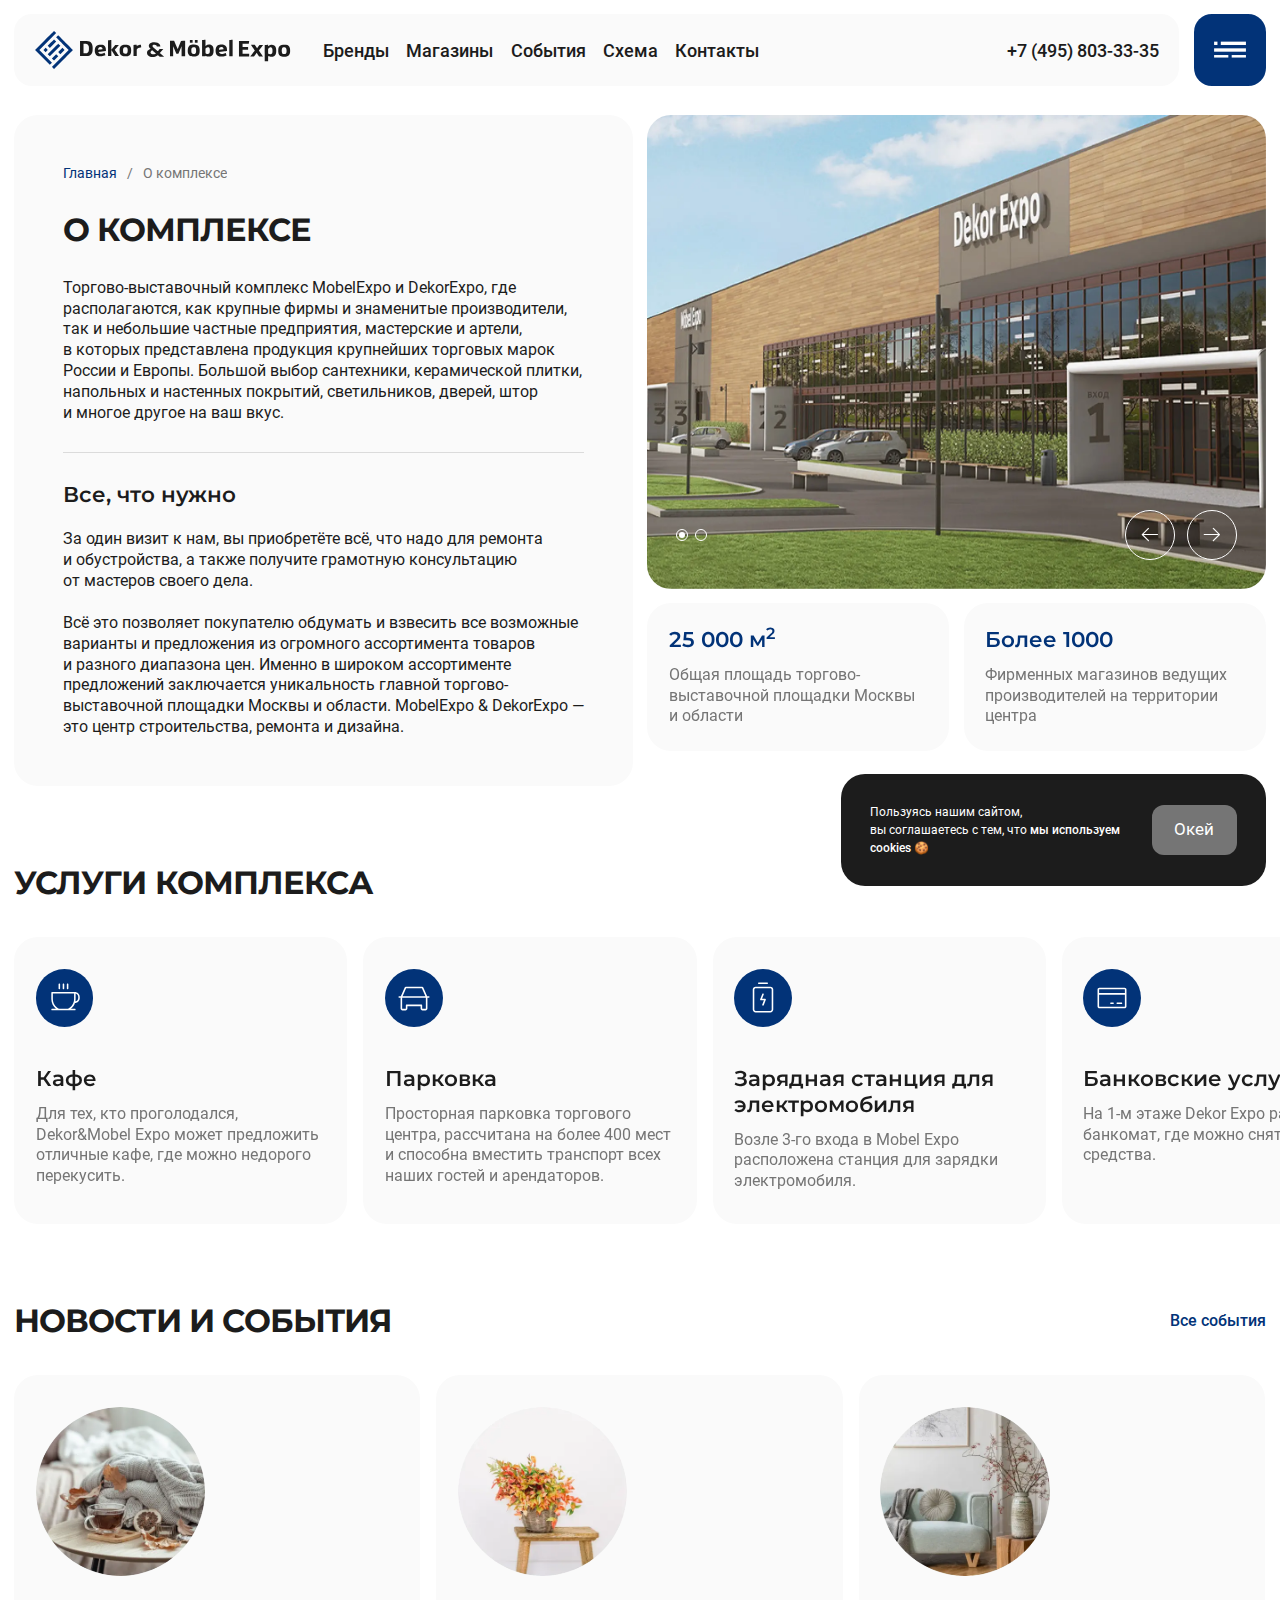
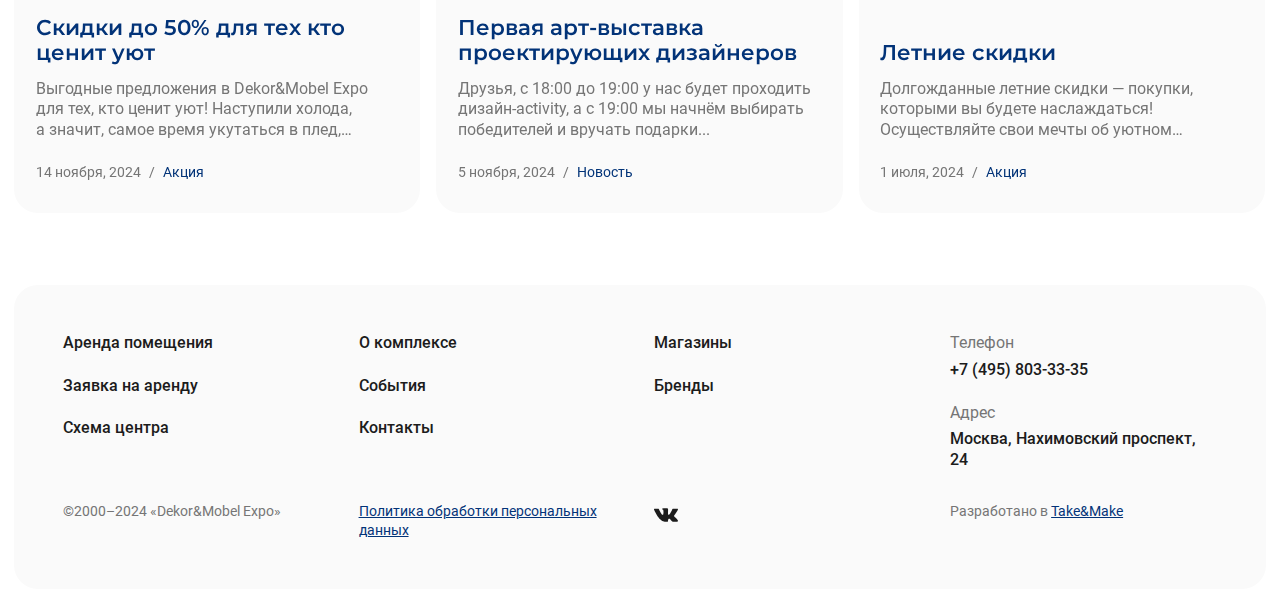
<file: about.html>
<!DOCTYPE html>
<html lang="ru">
  <head>
    <meta charset="UTF-8">
    <meta http-equiv="X-UA-Compatible" content="IE=edge">
    <meta name="viewport" content="width=device-width, initial-scale=1.0">
    <meta name="theme-color" content="#ffffff">
    <link rel="icon" href="./img/content/favicon.svg">
    <link rel="mask-icon" href="./img/content/favicon.svg" color="#ffffff">
    <link rel="apple-touch-icon" sizes="152x152" href="./img/content/touch-icon-ipad.png">
    <link rel="apple-touch-icon" sizes="167x167" href="./img/content/touch-icon-ipad-pro.png">
    <link rel="apple-touch-icon" sizes="180x180" href="./img/content/touch-icon-iphone-retina.png">
    <title>О комплексе</title>
    <link rel="stylesheet" href="./css/style.min.css">
    <script src="./js/script.min.js" defer></script>
  </head>

  <body>
    <div class="wrapper">
      <header class="header" data-lp>
        <div class="container">
          <div class="header__body">
            <div class="header__main">
              <a class="header__logo logo" href="./index.html">
                <img class="logo__img" src="./img/content/logo.svg" alt="Dekor&Mobel Expo">
              </a>
              <nav class="header__nav header-nav">
                <ul class="header-nav__list">
                  <li class="header-nav__item">
                    <a class="header-nav__link" href="./brends.html">Бренды</a>
                  </li>
                  <li class="header-nav__item">
                    <a class="header-nav__link" href="./shops.html">Магазины</a>
                  </li>
                  <li class="header-nav__item">
                    <a class="header-nav__link" href="./events.html">События</a>
                  </li>
                  <li class="header-nav__item">
                    <a class="header-nav__link" href="./scheme.html">Схема</a>
                  </li>
                  <li class="header-nav__item">
                    <a class="header-nav__link" href="./contacts.html">Контакты</a>
                  </li>
                </ul>
              </nav>
              <ul class="header__info header-info">
                <li class="header-info__item header-info__item_schedule">
                  <span class="header-info__box"><b>ПН-СБ</b> 10:00 - 21:00</span>
                  <span class="header-info__box"><b>ВС</b> 10:00 - 20:00</span>
                </li>
                <li class="header-info__item"><a href="tel:+74958033335">+7 (495) 803-33-35</a></li>
              </ul>
            </div>
            <button class="header__menu" type="button" data-menu>
              <svg viewBox="0 0 86 86" fill="none" xmlns="http://www.w3.org/2000/svg" aria-hidden="true">
                  <rect x="24" y="33" width="4" height="4" fill="currentColor"/>
                  <rect x="32" y="33" width="30" height="4" fill="currentColor"/>
                  <rect x="24" y="41" width="38" height="4" fill="currentColor"/>
                  <rect x="24" y="49" width="17" height="3" fill="currentColor"/>
                  <rect x="45" y="49" width="17" height="3" fill="currentColor"/>
                </svg>
              <span class="seo">Меню сайта</span>
            </button>
          </div>
        </div>
      </header>

      <main class="page">
        <section class="about _mb">
          <div class="container">
            <div class="about__body">
              <div class="about__media">
                <div class="about__gallery">
                  <div class="gallery-slider">
                    <div class="gallery-slider__items">
                      <figure class="gallery-slider__item">
                        <picture><source srcset="./img/content/photo/about-1.webp" type="image/webp"><img class="gallery-slider__img" src="./img/content/photo/about-1.jpg" alt="image"></picture>
                      </figure>
                      <figure class="gallery-slider__item">
                        <picture><source srcset="./img/content/photo/about-2.webp" type="image/webp"><img class="gallery-slider__img" src="./img/content/photo/about-2.jpg" alt="image"></picture>
                      </figure>
                    </div>
                    <div class="gallery-slider__actions">
                      <div class="gallery-slider__pagination"></div>
                      <button
                        class="gallery-slider__button gallery-slider__button_prev icon-left ilink"
                        type="button"
                      >
                        <span class="seo">Следующий слайд</span>
                      </button>
                      <button
                        class="gallery-slider__button gallery-slider__button_next icon-right ilink"
                        type="button"
                      >
                        <span class="seo">Следующий слайд</span>
                      </button>
                    </div>
                  </div>
                </div>
                <div class="about__info about__info_top">
                  <dl class="info-grid">
                    <div class="info-grid__item">
                      <dt class="info-grid__name _h3">25 000 м<sup>2</sup></dt>
                      <dd class="info-grid__desc">
                        Общая площадь торгово-выставочной площадки Москвы и области
                      </dd>
                    </div>
                    <div class="info-grid__item">
                      <dt class="info-grid__name _h3">Более 1000</dt>
                      <dd class="info-grid__desc">
                        Фирменных магазинов ведущих производителей на территории центра
                      </dd>
                    </div>
                  </dl>
                </div>
              </div>
              <div class="about__main">
                <div class="about__content">
                  <ul class="breadcrumbs">
                    <li class="breadcrumbs__item">
                      <a class="breadcrumbs__link" href="./index.html">Главная</a>
                    </li>
                    <li class="breadcrumbs__item">
                      <span class="breadcrumbs__link">О комплексе</span>
                    </li>
                  </ul>
                  <h1 class="about__title _h2">О комплексе</h1>
                  <p class="about__text">
                    Торгово-выставочный комплекс MobelExpo и DekorExpo, где располагаются, как
                    крупные фирмы и знаменитые производители, так и небольшие частные
                    предприятия, мастерские и артели, в которых представлена продукция крупнейших
                    торговых марок России и Европы. Большой выбор сантехники, керамической плитки,
                    напольных и настенных покрытий, светильников, дверей, штор и многое другое
                    на ваш вкус.
                  </p>
                </div>
                <div class="about__content">
                  <h3 class="about__subtitle _h3">Все, что нужно</h3>
                  <p class="about__text">
                    За один визит к нам, вы приобретёте всё, что надо для ремонта
                    и обустройства, а также получите грамотную консультацию от мастеров
                    своего дела.
                  </p>
                  <p class="about__text">
                    Всё это позволяет покупателю обдумать и взвесить все возможные варианты
                    и предложения из огромного ассортимента товаров и разного диапазона
                    цен. Именно в широком ассортименте предложений заключается уникальность главной
                    торгово-выставочной площадки Москвы и области. MobelExpo
                    &amp; DekorExpo &mdash; это центр строительства, ремонта и дизайна.
                  </p>
                </div>
              </div>
            </div>
          </div>
        </section>
        <section class="section _mb">
          <div class="container">
            <div class="section__body">
              <!-- если нужны стрелки - убрать style="padding-right: 0" -->
              <div class="section__head" style="padding-right: 0">
                <div class="section__head-content">
                  <h2 class="section__title _h2">Услуги комплекса</h2>
                </div>
              </div>
              <div class="benefits-slider">
                <div class="benefits-slider__wrapper">
                  <div class="benefits-slider__items">
                    <div class="benefits-slider__item">
                      <figure class="benefits-slider__img-box">
                        <img class="benefits-slider__img" src="./img/content/icons/coffee.svg" alt="Кафе">
                      </figure>
                      <h3 class="benefits-slider__title _h3">Кафе</h3>
                      <p class="benefits-slider__text">
                        Для тех, кто проголодался, Dekor&amp;Mobel Expo может предложить отличные кафе,
                        где можно недорого перекусить.
                      </p>
                    </div>
                    <div class="benefits-slider__item">
                      <figure class="benefits-slider__img-box">
                        <img class="benefits-slider__img" src="./img/content/icons/car.svg" alt="Парковка">
                      </figure>
                      <h3 class="benefits-slider__title _h3">Парковка</h3>
                      <p class="benefits-slider__text">
                        Просторная парковка торгового центра, рассчитана на более 400 мест и способна
                        вместить транспорт всех наших гостей и арендаторов.
                      </p>
                    </div>
                    <div class="benefits-slider__item">
                      <figure class="benefits-slider__img-box">
                        <img class="benefits-slider__img" src="./img/content/icons/battery.svg" alt="Зарядная станция для электромобиля">
                      </figure>
                      <h3 class="benefits-slider__title _h3">Зарядная станция для электромобиля</h3>
                      <p class="benefits-slider__text">
                        Возле 3-го входа в Mobel Expo расположена станция для зарядки электромобиля.
                      </p>
                    </div>
                    <div class="benefits-slider__item">
                      <figure class="benefits-slider__img-box">
                        <img class="benefits-slider__img" src="./img/content/icons/card.svg" alt="Банковские услуги">
                      </figure>
                      <h3 class="benefits-slider__title _h3">Банковские услуги</h3>
                      <p class="benefits-slider__text">
                        На 1-м этаже Dekor Expo расположен банкомат, где можно снять наличные средства.
                      </p>
                    </div>
                  </div>
                  <!-- если нужны стрелки - убрать style="display: none" -->
                  <div class="benefits-slider__actions" style="display: none">
                    <button
                      class="benefits-slider__button benefits-slider__button_prev icon-left ilink"
                      type="button"
                    >
                      <span class="seo">Следующий слайд</span>
                    </button>
                    <button
                      class="benefits-slider__button benefits-slider__button_next icon-right ilink"
                      type="button"
                    >
                      <span class="seo">Следующий слайд</span>
                    </button>
                  </div>
                </div>
              </div>
            </div>
          </div>
        </section>
        <section class="h-news _mb">
          <div class="container">
            <div class="h-news__body">
              <!-- если нужны стрелки - убрать style="padding-right: 0" -->
              <div class="h-news__head" style="padding-right: 0">
                <h2 class="h-news__title _h2">Новости и события</h2>
                <div class="h-news__action">
                  <a class="h-news__more" href="./events.html">
                    <span class="h-news__more-icon icon-link ilink" aria-hidden="true"></span>
                    <span class="h-news__more-text">Все cобытия</span>
                  </a>
                </div>
              </div>
              <div class="news-slider">
                <div class="news-slider__wrapper">
                  <div class="news-slider__items">
                    <div class="news-slider__item">
                      <article class="new-card">
                        <figure class="new-card__img-box">
                          <picture><source srcset="./img/content/photo/new-card-1.webp" type="image/webp"><img class="new-card__img" src="./img/content/photo/new-card-1.jpg" alt="Скидки до 50% для тех кто ценит уют"></picture>
                        </figure>
                        <div class="new-card__main">
                          <a class="new-card__link" href="./new.html">
                            <span class="seo">Открыть событие</span>
                          </a>
                          <div class="new-card__content">
                            <h3 class="new-card__title _h3">Скидки до 50% для тех кто ценит уют</h3>
                            <p class="new-card__text">
                              Выгодные предложения в Dekor&amp;Mobel Expo для тех, кто ценит уют!
                              Наступили холода, а значит, самое время укутаться в плед, заварить
                              чашку ароматного чая...
                            </p>
                          </div>
                          <div
                            class="new-card__link-icon icon-link ilink ilink_large"
                            aria-hidden="true"
                          ></div>
                        </div>
                        <div class="new-card__info">
                          <ul class="new-info">
                            <li class="new-info__item">
                              <time class="new-info__date" datetime="2024-04-24 19:00">
                                14 ноября, 2024
                              </time>
                            </li>
                            <li class="new-info__item">Акция</li>
                          </ul>
                        </div>
                      </article>
                    </div>
                    <div class="news-slider__item">
                      <article class="new-card">
                        <figure class="new-card__img-box">
                          <picture><source srcset="./img/content/photo/new-card-2.webp" type="image/webp"><img class="new-card__img" src="./img/content/photo/new-card-2.jpg" alt="Первая арт-выставка проектирующих дизайнеров"></picture>
                        </figure>
                        <div class="new-card__main">
                          <a class="new-card__link" href="./new.html">
                            <span class="seo">Открыть событие</span>
                          </a>
                          <div class="new-card__content">
                            <h3 class="new-card__title _h3">
                              Первая арт-выставка проектирующих дизайнеров
                            </h3>
                            <p class="new-card__text">
                              Друзья, с 18:00 до 19:00 у нас будет проходить
                              дизайн-activity, а с 19:00 мы начнём выбирать победителей
                              и вручать подарки...
                            </p>
                          </div>
                          <div
                            class="new-card__link-icon icon-link ilink ilink_large"
                            aria-hidden="true"
                          ></div>
                        </div>
                        <div class="new-card__info">
                          <ul class="new-info">
                            <li class="new-info__item">
                              <time class="new-info__date" datetime="2024-04-24 19:00">
                                5 ноября, 2024
                              </time>
                            </li>
                            <li class="new-info__item">Новость</li>
                          </ul>
                        </div>
                      </article>
                    </div>
                    <div class="news-slider__item">
                      <article class="new-card">
                        <figure class="new-card__img-box">
                          <picture><source srcset="./img/content/photo/new-card-3.webp" type="image/webp"><img class="new-card__img" src="./img/content/photo/new-card-3.jpg" alt="Летние скидки"></picture>
                        </figure>
                        <div class="new-card__main">
                          <a class="new-card__link" href="./new.html">
                            <span class="seo">Открыть событие</span>
                          </a>
                          <div class="new-card__content">
                            <h3 class="new-card__title _h3">Летние скидки</h3>
                            <p class="new-card__text">
                              Долгожданные летние скидки &mdash; покупки, которыми вы будете
                              наслаждаться! Осуществляйте свои мечты об уютном и стильном
                              интерьере...
                            </p>
                          </div>
                          <div
                            class="new-card__link-icon icon-link ilink ilink_large"
                            aria-hidden="true"
                          ></div>
                        </div>
                        <div class="new-card__info">
                          <ul class="new-info">
                            <li class="new-info__item">
                              <time class="new-info__date" datetime="2024-04-24 19:00">
                                1 июля, 2024
                              </time>
                            </li>
                            <li class="new-info__item">Акция</li>
                          </ul>
                        </div>
                      </article>
                    </div>
                  </div>
                </div>
                <!-- если нужны стрелки - убрать style="display: none" -->
                <div class="news-slider__actions" style="display: none">
                  <button
                    class="news-slider__button news-slider__button_prev icon-left ilink"
                    type="button"
                  >
                    <span class="seo">Следующий слайд</span>
                  </button>
                  <button
                    class="news-slider__button news-slider__button_next icon-right ilink"
                    type="button"
                  >
                    <span class="seo">Следующий слайд</span>
                  </button>
                </div>
              </div>
            </div>
          </div>
        </section>
      </main>
      <footer class="footer">
        <div class="container">
          <div class="footer__body">
            <div class="footer__grid footer__grid_main">
              <div class="footer__box footer__box_menu">
                <ul class="footer-menu">
                  <li class="footer-menu__item">
                    <a class="footer-menu__link" href="./rent.html">Аренда помещения</a>
                  </li>
                  <li class="footer-menu__item">
                    <a class="footer-menu__link" href="./rent.html#rent-order">Заявка на аренду</a>
                  </li>
                  <li class="footer-menu__item">
                    <a class="footer-menu__link" href="./scheme.html">Схема центра</a>
                  </li>
                </ul>
              </div>
              <div class="footer__box footer__box_menu">
                <ul class="footer-menu">
                  <li class="footer-menu__item">
                    <a class="footer-menu__link" href="./about.html">О комплексе</a>
                  </li>
                  <li class="footer-menu__item">
                    <a class="footer-menu__link" href="./events.html">События</a>
                  </li>
                  <li class="footer-menu__item">
                    <a class="footer-menu__link" href="./contacts.html">Контакты</a>
                  </li>
                </ul>
              </div>
              <div class="footer__box footer__box_menu">
                <ul class="footer-menu">
                  <li class="footer-menu__item">
                    <a class="footer-menu__link" href="./shops.html">Магазины</a>
                  </li>
                  <li class="footer-menu__item">
                    <a class="footer-menu__link" href="./brends.html">Бренды</a>
                  </li>
                </ul>
              </div>
              <div class="footer__box footer__box_">
                <div class="contact-card">
                  <div class="contact-card__item">
                    <dl class="contact-card__content">
                      <dt class="contact-card__name">Телефон</dt>
                      <dd class="contact-card__text">
                        <a href="tel:+74958033335">+7 (495) 803-33-35</a>
                      </dd>
                    </dl>
                  </div>
                  <div class="contact-card__item">
                    <dl class="contact-card__content">
                      <dt class="contact-card__name">Адрес</dt>
                      <dd class="contact-card__text">Москва, Нахимовский проспект, 24</dd>
                    </dl>
                  </div>
                  <div class="contact-card__item contact-card__item_footer-social"></div>
                </div>
              </div>
            </div>
            <div class="footer__grid footer__grid_info">
              <div class="footer__box footer__box_copy">
                <p class="footer__info">©2000–2024 «Dekor&Mobel Expo»</p>
              </div>
              <div class="footer__box footer__box_policy">
                <p class="footer__info">
                  <a href="./policy.html">Политика обработки персональных данных</a>
                </p>
              </div>
              <div class="footer__box footer__box_social">
                <ul class="social" data-da=".contact-card__item_footer-social,767,first">
                  <li class="social__item">
                    <a class="social__link" href="https://vk.com/" target="_blank">
                      <svg viewBox="0 0 24 24" fill="none" xmlns="http://www.w3.org/2000/svg">
                      <path d="M23.8728 17.5197C23.8437 17.457 23.8166 17.4051 23.7915 17.3635C23.3751 16.6135 22.5793 15.693 21.4048 14.6017L21.3799 14.5767L21.3675 14.5644L21.3549 14.5519H21.3423C20.8093 14.0437 20.4717 13.702 20.3303 13.5271C20.0716 13.1938 20.0137 12.8565 20.1551 12.5147C20.2549 12.2565 20.6301 11.7112 21.2797 10.878C21.6214 10.4364 21.892 10.0825 22.0918 9.81589C23.5331 7.89977 24.158 6.67535 23.9663 6.14213L23.8919 6.01753C23.8418 5.94251 23.7127 5.87388 23.5047 5.8113C23.2962 5.74884 23.0297 5.73851 22.7047 5.78014L19.106 5.80499C19.0477 5.78434 18.9645 5.78626 18.856 5.8113C18.7477 5.83633 18.6935 5.84889 18.6935 5.84889L18.6309 5.88019L18.5812 5.91778C18.5395 5.94264 18.4937 5.98637 18.4436 6.04887C18.3939 6.11115 18.3523 6.18424 18.319 6.26752C17.9272 7.27552 17.4817 8.21271 16.9818 9.07903C16.6735 9.59561 16.3904 10.0433 16.1319 10.4224C15.8737 10.8013 15.6571 11.0805 15.4823 11.2595C15.3073 11.4386 15.1493 11.5821 15.0074 11.6905C14.8657 11.799 14.7575 11.8448 14.6827 11.828C14.6076 11.8113 14.5369 11.7946 14.47 11.778C14.3534 11.703 14.2597 11.601 14.189 11.4719C14.118 11.3427 14.0702 11.1802 14.0452 10.9845C14.0204 10.7886 14.0057 10.6201 14.0015 10.4784C13.9976 10.3369 13.9994 10.1367 14.0078 9.87852C14.0165 9.62017 14.0204 9.44536 14.0204 9.35371C14.0204 9.0371 14.0265 8.69349 14.0389 8.32278C14.0515 7.95207 14.0617 7.65835 14.0703 7.44197C14.0788 7.22537 14.0827 6.9962 14.0827 6.75461C14.0827 6.51301 14.068 6.32355 14.0389 6.18603C14.0102 6.04869 13.9661 5.91538 13.9081 5.78613C13.8496 5.65702 13.7641 5.55714 13.6519 5.48624C13.5395 5.41542 13.3997 5.35923 13.2333 5.31747C12.7917 5.21755 12.2295 5.1635 11.5462 5.1551C9.99683 5.13847 9.00126 5.23852 8.55974 5.45512C8.3848 5.54664 8.2265 5.67168 8.08495 5.82985C7.93496 6.01319 7.91404 6.11325 8.02232 6.1297C8.52223 6.20459 8.87613 6.38373 9.08442 6.66694L9.15948 6.81702C9.21786 6.9253 9.27616 7.117 9.3345 7.39186C9.39276 7.66671 9.43035 7.97076 9.4469 8.30383C9.48847 8.91206 9.48847 9.43271 9.4469 9.86583C9.40519 10.2991 9.3658 10.6364 9.3282 10.878C9.2906 11.1196 9.23441 11.3154 9.15948 11.4653C9.08442 11.6152 9.03448 11.7069 9.00944 11.7402C8.98445 11.7734 8.96362 11.7944 8.94708 11.8026C8.8388 11.8441 8.72618 11.8652 8.60963 11.8652C8.49291 11.8652 8.35136 11.8069 8.18479 11.6902C8.01825 11.5735 7.84542 11.4132 7.66628 11.2091C7.48714 11.0049 7.28511 10.7196 7.0601 10.3531C6.83527 9.98658 6.60199 9.55342 6.3604 9.0536L6.16052 8.69112C6.03556 8.45793 5.86487 8.11839 5.64827 7.6728C5.43153 7.22703 5.23996 6.79584 5.07343 6.37931C5.00686 6.20437 4.90685 6.07119 4.77358 5.97954L4.71104 5.94194C4.66946 5.90868 4.60272 5.87336 4.51116 5.83572C4.41946 5.79812 4.32379 5.77116 4.22374 5.75457L0.799886 5.77943C0.450013 5.77943 0.21262 5.8587 0.0876216 6.017L0.0375959 6.09189C0.0126049 6.1336 0 6.20021 0 6.2919C0 6.38355 0.024991 6.49603 0.0750167 6.62922C0.574836 7.80392 1.11838 8.93683 1.70565 10.0281C2.29291 11.1194 2.80323 11.9985 3.23631 12.6645C3.66947 13.331 4.11099 13.9601 4.56088 14.5514C5.01076 15.1429 5.30855 15.522 5.45425 15.6885C5.60012 15.8553 5.71471 15.9801 5.79799 16.0634L6.11045 16.3632C6.31038 16.5632 6.60396 16.8027 6.99135 17.0817C7.37882 17.3609 7.80778 17.6357 8.27845 17.9067C8.74921 18.1772 9.29686 18.398 9.92172 18.5687C10.5465 18.7396 11.1546 18.8082 11.7461 18.7751H13.1832C13.4746 18.75 13.6954 18.6583 13.8455 18.5001L13.8952 18.4375C13.9286 18.3878 13.9599 18.3105 13.9888 18.2066C14.0181 18.1025 14.0326 17.9878 14.0326 17.863C14.0241 17.5048 14.0513 17.1821 14.1136 16.8947C14.1759 16.6074 14.2469 16.3908 14.3263 16.2449C14.4057 16.0992 14.4952 15.9762 14.5949 15.8765C14.6947 15.7766 14.7659 15.716 14.8077 15.6952C14.8491 15.6742 14.8823 15.66 14.9073 15.6515C15.1072 15.5849 15.3425 15.6494 15.6135 15.8453C15.8843 16.0411 16.1383 16.2828 16.3758 16.5701C16.6133 16.8577 16.8985 17.1803 17.2317 17.5384C17.5651 17.8967 17.8566 18.163 18.1064 18.3382L18.3562 18.4882C18.523 18.5882 18.7396 18.6799 19.0063 18.7631C19.2724 18.8464 19.5056 18.8672 19.7058 18.8256L22.9046 18.7757C23.221 18.7757 23.4672 18.7233 23.6419 18.6194C23.8168 18.5152 23.9208 18.4005 23.9543 18.2758C23.9878 18.1508 23.9895 18.0091 23.9607 17.8507C23.931 17.6926 23.9018 17.5821 23.8728 17.5197Z" fill="currentColor"/>
                      </svg>
                      <span class="seo">Dekor&Mobel Expo во Вконтакте</span>
                    </a>
                  </li>
                  <!-- <li class="social__item">
                    <a class="social__link" href="https://t.me/telegram" target="_blank">
                      <svg viewBox="0 0 24 24" fill="none" xmlns="http://www.w3.org/2000/svg">
                      <path d="M9.22461 20.3126L9.57461 15.0251L19.1746 6.37508C19.5996 5.98758 19.0871 5.80008 18.5246 6.13758L6.67461 13.6251L1.54961 12.0001C0.449613 11.6876 0.437112 10.9251 1.79961 10.3751L21.7621 2.67508C22.6746 2.26258 23.5496 2.90008 23.1996 4.30008L19.7996 20.3126C19.5621 21.4501 18.8746 21.7251 17.9246 21.2001L12.7496 17.3751L10.2621 19.7876C9.97461 20.0751 9.73711 20.3126 9.22461 20.3126Z" fill="currentColor"/>
                      </svg>
                      <span class="seo">Dekor&Mobel Expo в Телеграм</span>
                    </a>
                  </li> -->
                </ul>
              </div>
              <div class="footer__box footer__box_dev">
                <p class="footer__info">
                  Разработано в <a href="https://take-make.ru" target="_blank">Take&Make</a>
                </p>
              </div>
            </div>
          </div>
        </div>
      </footer>
    </div>

    <aside class="menu">
      <div class="menu__body">
        <div class="menu__head">
          <figure class="logo">
            <img class="logo__img" src="./img/content/logo.svg" alt="Dekor&Mobel Expo">
          </figure>
          <button class="menu__btn" type="button" data-menu>
            <svg viewBox="0 0 38 38" fill="none" xmlns="http://www.w3.org/2000/svg">
              <path d="M23.8886 23.3436C23.9606 23.4157 24.001 23.5135 24.001 23.6154C24.0009 23.7173 23.9604 23.8151 23.8883 23.8872C23.8162 23.9592 23.7185 23.9997 23.6166 23.9998C23.5146 23.9999 23.4168 23.9595 23.3447 23.8875L19.001 19.5441L14.6573 23.8875C14.5851 23.9595 14.4873 23.9999 14.3854 23.9998C14.2835 23.9997 14.1857 23.9592 14.1136 23.8872C14.0416 23.8151 14.001 23.7173 14.001 23.6154C14.0009 23.5135 14.0413 23.4157 14.1133 23.3436L18.457 19.0001L14.1133 14.6567C14.0413 14.5846 14.0009 14.4868 14.001 14.3848C14.001 14.2829 14.0416 14.1852 14.1136 14.1131C14.1857 14.041 14.2835 14.0005 14.3854 14.0005C14.4873 14.0004 14.5851 14.0408 14.6573 14.1128L19.001 18.4562L23.3447 14.1128C23.4168 14.0408 23.5146 14.0004 23.6166 14.0005C23.7185 14.0005 23.8162 14.041 23.8883 14.1131C23.9604 14.1852 24.0009 14.2829 24.001 14.3848C24.001 14.4868 23.9606 14.5846 23.8886 14.6567L19.5449 19.0001L23.8886 23.3436Z" fill="currentColor"/>
            </svg>
            <span class="seo">Закрыть меню</span>
          </button>
        </div>
        <div class="list-grid">
          <div class="list-grid__box">
            <ul class="header-menu">
              <li class="header-menu__item">
                <a class="header-menu__link" href="./about.html">О комплексе</a>
              </li>
              <li class="header-menu__item">
                <a class="header-menu__link" href="./shops.html">Магазины</a>
              </li>
              <li class="header-menu__item">
                <a class="header-menu__link" href="./brends.html">Бренды</a>
              </li>
              <li class="header-menu__item">
                <a class="header-menu__link" href="./#">Услуги</a>
              </li>
              <li class="header-menu__item">
                <a class="header-menu__link" href="./events.html">События</a>
              </li>
              <li class="header-menu__item">
                <a class="header-menu__link" href="./contacts.html">Контакты</a>
              </li>
              <li class="header-menu__item">
                <a class="header-menu__link" href="./scheme.html">Схема</a>
              </li>
              <li class="header-menu__item">
                <a class="header-menu__link" href="./rent.html">Информация об аренде</a>
              </li>
              <li class="header-menu__item">
                <a class="header-menu__link" href="./rent.html#rent-order">Заявка на аренду</a>
              </li>
            </ul>
          </div>
          <div class="list-grid__box">
            <div class="contact-card">
              <div class="contact-card__item">
                <dl class="contact-card__content">
                  <dt class="contact-card__name">Телефон</dt>
                  <dd class="contact-card__text">
                    <a href="tel:+74958033335">+7 (495) 803-33-35</a>
                  </dd>
                </dl>
              </div>
              <div class="contact-card__item">
                <dl class="contact-card__content">
                  <dt class="contact-card__name">Режим работы</dt>
                  <dd class="contact-card__text">ПН-СБ 10:00 - 21:00    ВС 10:00 - 20:00</dd>
                </dl>
              </div>
              <div class="contact-card__item">
                <dl class="contact-card__content">
                  <dt class="contact-card__name">Email</dt>
                  <dd class="contact-card__text">
                    <a href="mailto:info@mobelexpo.ru">info@mobelexpo.ru</a>
                  </dd>
                </dl>
              </div>
              <div class="contact-card__item">
                <dl class="contact-card__content">
                  <dt class="contact-card__name">Адрес</dt>
                  <dd class="contact-card__text">Москва, Нахимовский проспект, 24</dd>
                </dl>
              </div>
            </div>
          </div>
        </div>
      </div>
    </aside>

    <div class="cookies">
      <p class="cookies__text">
        Пользуясь нашим сайтом, вы соглашаетесь с тем,
        что <a href="#" target="_blank">мы используем cookies</a> 🍪
      </p>
      <button class="cookies__btn btn" type="button">
        Окей
        <span class="seo">, принять файлы cookies</span>
      </button>
      <!-- Удалить скрипт при интеграции! -->
      <script>
        (() => {
          "use strict";
          document.querySelector(".cookies__btn").addEventListener("click", (e) => {
            e.target.parentElement.remove();
          });
        })();
      </script>
    </div>
  </body>
</html>
</file>
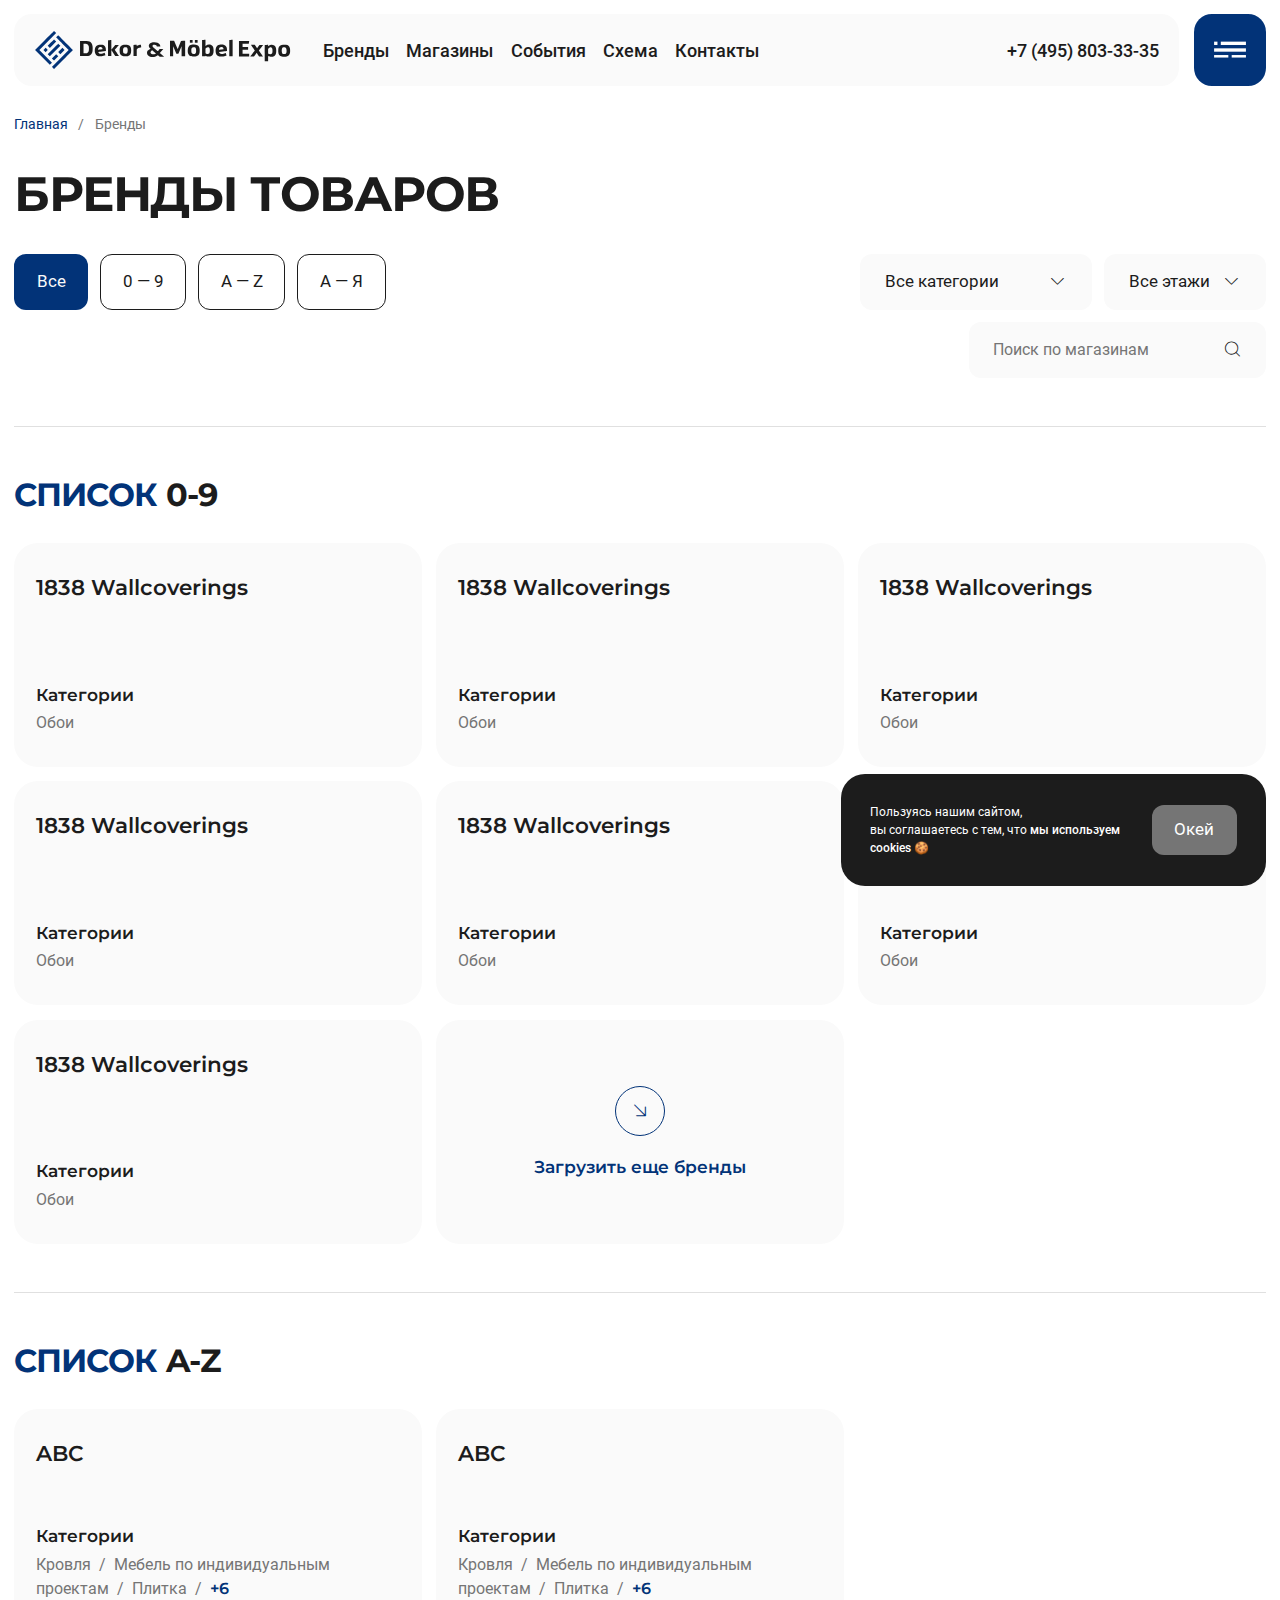
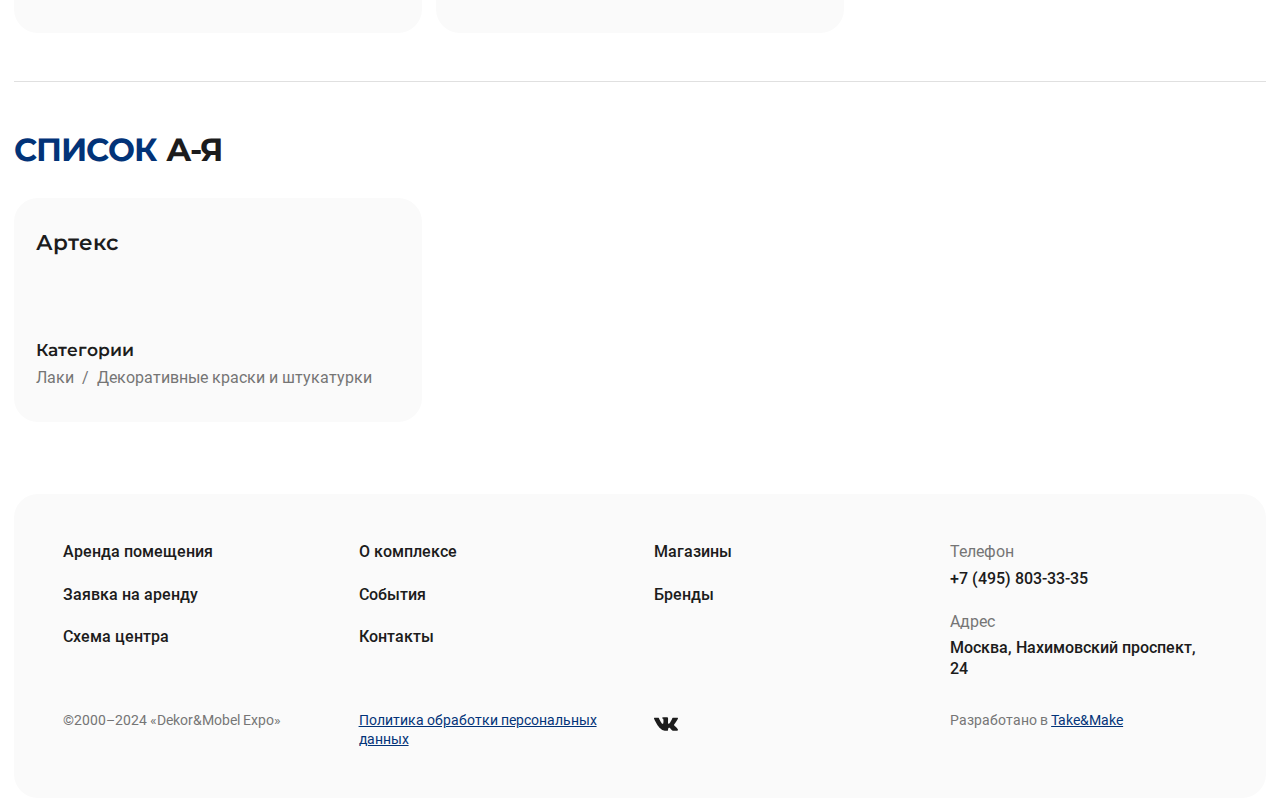
<file: brends.html>
<!DOCTYPE html>
<html lang="ru">
  <head>
    <meta charset="UTF-8">
    <meta http-equiv="X-UA-Compatible" content="IE=edge">
    <meta name="viewport" content="width=device-width, initial-scale=1.0">
    <meta name="theme-color" content="#ffffff">
    <link rel="icon" href="./img/content/favicon.svg">
    <link rel="mask-icon" href="./img/content/favicon.svg" color="#ffffff">
    <link rel="apple-touch-icon" sizes="152x152" href="./img/content/touch-icon-ipad.png">
    <link rel="apple-touch-icon" sizes="167x167" href="./img/content/touch-icon-ipad-pro.png">
    <link rel="apple-touch-icon" sizes="180x180" href="./img/content/touch-icon-iphone-retina.png">
    <title>Бренды товаров</title>
    <link rel="stylesheet" href="./css/style.min.css">
    <script src="./js/script.min.js" defer></script>
  </head>

  <body>
    <div class="wrapper">
      <header class="header" data-lp>
        <div class="container">
          <div class="header__body">
            <div class="header__main">
              <a class="header__logo logo" href="./index.html">
                <img class="logo__img" src="./img/content/logo.svg" alt="Dekor&Mobel Expo">
              </a>
              <nav class="header__nav header-nav">
                <ul class="header-nav__list">
                  <li class="header-nav__item">
                    <a class="header-nav__link" href="./brends.html">Бренды</a>
                  </li>
                  <li class="header-nav__item">
                    <a class="header-nav__link" href="./shops.html">Магазины</a>
                  </li>
                  <li class="header-nav__item">
                    <a class="header-nav__link" href="./events.html">События</a>
                  </li>
                  <li class="header-nav__item">
                    <a class="header-nav__link" href="./scheme.html">Схема</a>
                  </li>
                  <li class="header-nav__item">
                    <a class="header-nav__link" href="./contacts.html">Контакты</a>
                  </li>
                </ul>
              </nav>
              <ul class="header__info header-info">
                <li class="header-info__item header-info__item_schedule">
                  <span class="header-info__box"><b>ПН-СБ</b> 10:00 - 21:00</span>
                  <span class="header-info__box"><b>ВС</b> 10:00 - 20:00</span>
                </li>
                <li class="header-info__item"><a href="tel:+74958033335">+7 (495) 803-33-35</a></li>
              </ul>
            </div>
            <button class="header__menu" type="button" data-menu>
              <svg viewBox="0 0 86 86" fill="none" xmlns="http://www.w3.org/2000/svg" aria-hidden="true">
                  <rect x="24" y="33" width="4" height="4" fill="currentColor"/>
                  <rect x="32" y="33" width="30" height="4" fill="currentColor"/>
                  <rect x="24" y="41" width="38" height="4" fill="currentColor"/>
                  <rect x="24" y="49" width="17" height="3" fill="currentColor"/>
                  <rect x="45" y="49" width="17" height="3" fill="currentColor"/>
                </svg>
              <span class="seo">Меню сайта</span>
            </button>
          </div>
        </div>
      </header>

      <main class="page">
        <section class="catalog _mb">
          <div class="container">
            <div class="catalog__body">
              <div class="page-head">
                <ul class="breadcrumbs">
                  <li class="breadcrumbs__item">
                    <a class="breadcrumbs__link" href="./index.html">Главная</a>
                  </li>
                  <li class="breadcrumbs__item">
                    <span class="breadcrumbs__link">Бренды</span>
                  </li>
                </ul>

                <h1 class="page-head__title _h1">Бренды товаров</h1>
              </div>
              <div class="catalog-head" data-one-select>
                <div class="catalog-head__row catalog-head__row_large">
                  <div class="catalog-head__col">
                    <div class="catalog-head__items">
                      <div class="catalog-head__item">
                        <div class="filters">
                          <label class="filters__item">
                            <input class="filters__input" type="checkbox" checked>
                            <span class="filters__btn btn btn_contour">Все</span>
                          </label>
                          <label class="filters__item">
                            <input class="filters__input" type="checkbox">
                            <span class="filters__btn btn btn_contour">0 — 9</span>
                          </label>
                          <label class="filters__item">
                            <input class="filters__input" type="checkbox">
                            <span class="filters__btn btn btn_contour">A — Z</span>
                          </label>
                          <label class="filters__item">
                            <input class="filters__input" type="checkbox">
                            <span class="filters__btn btn btn_contour">А — Я</span>
                          </label>
                        </div>
                      </div>
                    </div>
                  </div>
                  <div class="catalog-head__col">
                    <div class="catalog-head__items">
                      <div class="catalog-head__item">
                        <select data-modifier="medium" data-speed="0" data-show-selected data-scroll>
                          <option value="Все категории" selected>Все категории</option>
                          <option value="Мягкая мебель">Мягкая мебель</option>
                          <option value="Мебельная фурнитура">Мебельная фурнитура</option>
                          <option value="Массажные кресла">Массажные кресла</option>
                          <option value="Мебель и оборудование для баров">
                            Мебель и оборудование для баров
                          </option>
                          <option value="Мебельная фурнитура">Мебельная фурнитура</option>
                        </select>
                      </div>
                      <div class="catalog-head__item">
                        <select data-modifier="small" data-speed="0" data-show-selected data-scroll>
                          <option value="Все этажи" selected>Все этажи</option>
                          <option value="-1">-1</option>
                          <option value="1">1</option>
                          <option value="2">2</option>
                        </select>
                      </div>
                      <div class="catalog-head__item">
                        <form class="search" action="#">
                          <input class="search__body" type="search" placeholder="Поиск по магазинам">
                          <button class="search__btn icon-search" type="submit">
                            <span class="seo">Искать</span>
                          </button>
                        </form>
                      </div>
                    </div>
                  </div>
                </div>
              </div>
              <div class="catalog__main">
                <hr class="divider" aria-hidden="true">
                <h2 class="catalog__title _h2"><b>список</b> 0-9</h2>
                <div class="catalog__list-head" aria-hidden="true">
                  <span>Наименование магазина</span><span>Место</span><span>Бренды</span>
                </div>
                <div class="catalog__items">
                  <article class="card card_small">
                    <a class="card__link" href="#" data-popup="#brend-more"><span class="seo"></span></a>
                    <div class="card__head">
                      <div class="card__content">
                        <h4 class="card__title _h3">1838 Wallcoverings</h4>
                      </div>
                    </div>
                    <div class="card__footer">
                      <h5 class="card__subtitle _h4">Категории</h5>
                      <ul class="tags">
                        <li class="tags__item">Обои</li>
                      </ul>
                    </div>
                  </article>
                  <article class="card card_small">
                    <a class="card__link" href="#" data-popup="#brend-more"><span class="seo"></span></a>
                    <div class="card__head">
                      <div class="card__content">
                        <h4 class="card__title _h3">1838 Wallcoverings</h4>
                      </div>
                    </div>
                    <div class="card__footer">
                      <h5 class="card__subtitle _h4">Категории</h5>
                      <ul class="tags">
                        <li class="tags__item">Обои</li>
                      </ul>
                    </div>
                  </article>
                  <article class="card card_small">
                    <a class="card__link" href="#" data-popup="#brend-more"><span class="seo"></span></a>
                    <div class="card__head">
                      <div class="card__content">
                        <h4 class="card__title _h3">1838 Wallcoverings</h4>
                      </div>
                    </div>
                    <div class="card__footer">
                      <h5 class="card__subtitle _h4">Категории</h5>
                      <ul class="tags">
                        <li class="tags__item">Обои</li>
                      </ul>
                    </div>
                  </article>
                  <article class="card card_small">
                    <a class="card__link" href="#" data-popup="#brend-more"><span class="seo"></span></a>
                    <div class="card__head">
                      <div class="card__content">
                        <h4 class="card__title _h3">1838 Wallcoverings</h4>
                      </div>
                    </div>
                    <div class="card__footer">
                      <h5 class="card__subtitle _h4">Категории</h5>
                      <ul class="tags">
                        <li class="tags__item">Обои</li>
                      </ul>
                    </div>
                  </article>
                  <article class="card card_small">
                    <a class="card__link" href="#" data-popup="#brend-more"><span class="seo"></span></a>
                    <div class="card__head">
                      <div class="card__content">
                        <h4 class="card__title _h3">1838 Wallcoverings</h4>
                      </div>
                    </div>
                    <div class="card__footer">
                      <h5 class="card__subtitle _h4">Категории</h5>
                      <ul class="tags">
                        <li class="tags__item">Обои</li>
                      </ul>
                    </div>
                  </article>
                  <article class="card card_small">
                    <a class="card__link" href="#" data-popup="#brend-more"><span class="seo"></span></a>
                    <div class="card__head">
                      <div class="card__content">
                        <h4 class="card__title _h3">1838 Wallcoverings</h4>
                      </div>
                    </div>
                    <div class="card__footer">
                      <h5 class="card__subtitle _h4">Категории</h5>
                      <ul class="tags">
                        <li class="tags__item">Обои</li>
                      </ul>
                    </div>
                  </article>
                  <article class="card card_small">
                    <a class="card__link" href="#" data-popup="#brend-more"><span class="seo"></span></a>
                    <div class="card__head">
                      <div class="card__content">
                        <h4 class="card__title _h3">1838 Wallcoverings</h4>
                      </div>
                    </div>
                    <div class="card__footer">
                      <h5 class="card__subtitle _h4">Категории</h5>
                      <ul class="tags">
                        <li class="tags__item">Обои</li>
                      </ul>
                    </div>
                  </article>
                  <div class="card card_more">
                    <a class="card__link-more icon-link" href="#">Загрузить еще бренды</a>
                    <span class="card__link-icon icon-link ilink" aria-hidden="true"></span>
                  </div>
                </div>
                <hr class="divider" aria-hidden="true">
                <h2 class="catalog__title _h2"><b>список</b> A-Z</h2>
                <div class="catalog__list-head" aria-hidden="true">
                  <span>Наименование магазина</span><span>Место</span><span>Бренды</span>
                </div>
                <div class="catalog__items">
                  <article class="card card_small">
                    <a class="card__link" href="#" data-popup="#brend-more"><span class="seo"></span></a>
                    <div class="card__head">
                      <div class="card__content">
                        <h4 class="card__title _h3">ABC</h4>
                      </div>
                    </div>
                    <div class="card__footer">
                      <h5 class="card__subtitle _h4">Категории</h5>
                      <ul class="tags">
                        <li class="tags__item">Кровля</li>
                        <li class="tags__item">Мебель по индивидуальным проектам</li>
                        <li class="tags__item">Плитка</li>
                        <li class="tags__item"><span>+6</span></li>
                      </ul>
                    </div>
                  </article>
                  <article class="card card_small">
                    <a class="card__link" href="#" data-popup="#brend-more"><span class="seo"></span></a>
                    <div class="card__head">
                      <div class="card__content">
                        <h4 class="card__title _h3">ABC</h4>
                      </div>
                    </div>
                    <div class="card__footer">
                      <h5 class="card__subtitle _h4">Категории</h5>
                      <ul class="tags">
                        <li class="tags__item">Кровля</li>
                        <li class="tags__item">Мебель по индивидуальным проектам</li>
                        <li class="tags__item">Плитка</li>
                        <li class="tags__item"><span>+6</span></li>
                      </ul>
                    </div>
                  </article>
                </div>
                <hr class="divider" aria-hidden="true">
                <h2 class="catalog__title _h2"><b>список</b> А-Я</h2>
                <div class="catalog__list-head" aria-hidden="true">
                  <span>Наименование магазина</span><span>Место</span><span>Бренды</span>
                </div>
                <div class="catalog__items">
                  <article class="card card_small">
                    <a class="card__link" href="#" data-popup="#brend-more"><span class="seo"></span></a>
                    <div class="card__head">
                      <div class="card__content">
                        <h4 class="card__title _h3">Артекс</h4>
                      </div>
                    </div>
                    <div class="card__footer">
                      <h5 class="card__subtitle _h4">Категории</h5>
                      <ul class="tags">
                        <li class="tags__item">Лаки</li>
                        <li class="tags__item">Декоративные краски и штукатурки</li>
                      </ul>
                    </div>
                  </article>
                </div>
              </div>
            </div>
          </div>
        </section>
      </main>
      <footer class="footer">
        <div class="container">
          <div class="footer__body">
            <div class="footer__grid footer__grid_main">
              <div class="footer__box footer__box_menu">
                <ul class="footer-menu">
                  <li class="footer-menu__item">
                    <a class="footer-menu__link" href="./rent.html">Аренда помещения</a>
                  </li>
                  <li class="footer-menu__item">
                    <a class="footer-menu__link" href="./rent.html#rent-order">Заявка на аренду</a>
                  </li>
                  <li class="footer-menu__item">
                    <a class="footer-menu__link" href="./scheme.html">Схема центра</a>
                  </li>
                </ul>
              </div>
              <div class="footer__box footer__box_menu">
                <ul class="footer-menu">
                  <li class="footer-menu__item">
                    <a class="footer-menu__link" href="./about.html">О комплексе</a>
                  </li>
                  <li class="footer-menu__item">
                    <a class="footer-menu__link" href="./events.html">События</a>
                  </li>
                  <li class="footer-menu__item">
                    <a class="footer-menu__link" href="./contacts.html">Контакты</a>
                  </li>
                </ul>
              </div>
              <div class="footer__box footer__box_menu">
                <ul class="footer-menu">
                  <li class="footer-menu__item">
                    <a class="footer-menu__link" href="./shops.html">Магазины</a>
                  </li>
                  <li class="footer-menu__item">
                    <a class="footer-menu__link" href="./brends.html">Бренды</a>
                  </li>
                </ul>
              </div>
              <div class="footer__box footer__box_">
                <div class="contact-card">
                  <div class="contact-card__item">
                    <dl class="contact-card__content">
                      <dt class="contact-card__name">Телефон</dt>
                      <dd class="contact-card__text">
                        <a href="tel:+74958033335">+7 (495) 803-33-35</a>
                      </dd>
                    </dl>
                  </div>
                  <div class="contact-card__item">
                    <dl class="contact-card__content">
                      <dt class="contact-card__name">Адрес</dt>
                      <dd class="contact-card__text">Москва, Нахимовский проспект, 24</dd>
                    </dl>
                  </div>
                  <div class="contact-card__item contact-card__item_footer-social"></div>
                </div>
              </div>
            </div>
            <div class="footer__grid footer__grid_info">
              <div class="footer__box footer__box_copy">
                <p class="footer__info">©2000–2024 «Dekor&Mobel Expo»</p>
              </div>
              <div class="footer__box footer__box_policy">
                <p class="footer__info">
                  <a href="./policy.html">Политика обработки персональных данных</a>
                </p>
              </div>
              <div class="footer__box footer__box_social">
                <ul class="social" data-da=".contact-card__item_footer-social,767,first">
                  <li class="social__item">
                    <a class="social__link" href="https://vk.com/" target="_blank">
                      <svg viewBox="0 0 24 24" fill="none" xmlns="http://www.w3.org/2000/svg">
                      <path d="M23.8728 17.5197C23.8437 17.457 23.8166 17.4051 23.7915 17.3635C23.3751 16.6135 22.5793 15.693 21.4048 14.6017L21.3799 14.5767L21.3675 14.5644L21.3549 14.5519H21.3423C20.8093 14.0437 20.4717 13.702 20.3303 13.5271C20.0716 13.1938 20.0137 12.8565 20.1551 12.5147C20.2549 12.2565 20.6301 11.7112 21.2797 10.878C21.6214 10.4364 21.892 10.0825 22.0918 9.81589C23.5331 7.89977 24.158 6.67535 23.9663 6.14213L23.8919 6.01753C23.8418 5.94251 23.7127 5.87388 23.5047 5.8113C23.2962 5.74884 23.0297 5.73851 22.7047 5.78014L19.106 5.80499C19.0477 5.78434 18.9645 5.78626 18.856 5.8113C18.7477 5.83633 18.6935 5.84889 18.6935 5.84889L18.6309 5.88019L18.5812 5.91778C18.5395 5.94264 18.4937 5.98637 18.4436 6.04887C18.3939 6.11115 18.3523 6.18424 18.319 6.26752C17.9272 7.27552 17.4817 8.21271 16.9818 9.07903C16.6735 9.59561 16.3904 10.0433 16.1319 10.4224C15.8737 10.8013 15.6571 11.0805 15.4823 11.2595C15.3073 11.4386 15.1493 11.5821 15.0074 11.6905C14.8657 11.799 14.7575 11.8448 14.6827 11.828C14.6076 11.8113 14.5369 11.7946 14.47 11.778C14.3534 11.703 14.2597 11.601 14.189 11.4719C14.118 11.3427 14.0702 11.1802 14.0452 10.9845C14.0204 10.7886 14.0057 10.6201 14.0015 10.4784C13.9976 10.3369 13.9994 10.1367 14.0078 9.87852C14.0165 9.62017 14.0204 9.44536 14.0204 9.35371C14.0204 9.0371 14.0265 8.69349 14.0389 8.32278C14.0515 7.95207 14.0617 7.65835 14.0703 7.44197C14.0788 7.22537 14.0827 6.9962 14.0827 6.75461C14.0827 6.51301 14.068 6.32355 14.0389 6.18603C14.0102 6.04869 13.9661 5.91538 13.9081 5.78613C13.8496 5.65702 13.7641 5.55714 13.6519 5.48624C13.5395 5.41542 13.3997 5.35923 13.2333 5.31747C12.7917 5.21755 12.2295 5.1635 11.5462 5.1551C9.99683 5.13847 9.00126 5.23852 8.55974 5.45512C8.3848 5.54664 8.2265 5.67168 8.08495 5.82985C7.93496 6.01319 7.91404 6.11325 8.02232 6.1297C8.52223 6.20459 8.87613 6.38373 9.08442 6.66694L9.15948 6.81702C9.21786 6.9253 9.27616 7.117 9.3345 7.39186C9.39276 7.66671 9.43035 7.97076 9.4469 8.30383C9.48847 8.91206 9.48847 9.43271 9.4469 9.86583C9.40519 10.2991 9.3658 10.6364 9.3282 10.878C9.2906 11.1196 9.23441 11.3154 9.15948 11.4653C9.08442 11.6152 9.03448 11.7069 9.00944 11.7402C8.98445 11.7734 8.96362 11.7944 8.94708 11.8026C8.8388 11.8441 8.72618 11.8652 8.60963 11.8652C8.49291 11.8652 8.35136 11.8069 8.18479 11.6902C8.01825 11.5735 7.84542 11.4132 7.66628 11.2091C7.48714 11.0049 7.28511 10.7196 7.0601 10.3531C6.83527 9.98658 6.60199 9.55342 6.3604 9.0536L6.16052 8.69112C6.03556 8.45793 5.86487 8.11839 5.64827 7.6728C5.43153 7.22703 5.23996 6.79584 5.07343 6.37931C5.00686 6.20437 4.90685 6.07119 4.77358 5.97954L4.71104 5.94194C4.66946 5.90868 4.60272 5.87336 4.51116 5.83572C4.41946 5.79812 4.32379 5.77116 4.22374 5.75457L0.799886 5.77943C0.450013 5.77943 0.21262 5.8587 0.0876216 6.017L0.0375959 6.09189C0.0126049 6.1336 0 6.20021 0 6.2919C0 6.38355 0.024991 6.49603 0.0750167 6.62922C0.574836 7.80392 1.11838 8.93683 1.70565 10.0281C2.29291 11.1194 2.80323 11.9985 3.23631 12.6645C3.66947 13.331 4.11099 13.9601 4.56088 14.5514C5.01076 15.1429 5.30855 15.522 5.45425 15.6885C5.60012 15.8553 5.71471 15.9801 5.79799 16.0634L6.11045 16.3632C6.31038 16.5632 6.60396 16.8027 6.99135 17.0817C7.37882 17.3609 7.80778 17.6357 8.27845 17.9067C8.74921 18.1772 9.29686 18.398 9.92172 18.5687C10.5465 18.7396 11.1546 18.8082 11.7461 18.7751H13.1832C13.4746 18.75 13.6954 18.6583 13.8455 18.5001L13.8952 18.4375C13.9286 18.3878 13.9599 18.3105 13.9888 18.2066C14.0181 18.1025 14.0326 17.9878 14.0326 17.863C14.0241 17.5048 14.0513 17.1821 14.1136 16.8947C14.1759 16.6074 14.2469 16.3908 14.3263 16.2449C14.4057 16.0992 14.4952 15.9762 14.5949 15.8765C14.6947 15.7766 14.7659 15.716 14.8077 15.6952C14.8491 15.6742 14.8823 15.66 14.9073 15.6515C15.1072 15.5849 15.3425 15.6494 15.6135 15.8453C15.8843 16.0411 16.1383 16.2828 16.3758 16.5701C16.6133 16.8577 16.8985 17.1803 17.2317 17.5384C17.5651 17.8967 17.8566 18.163 18.1064 18.3382L18.3562 18.4882C18.523 18.5882 18.7396 18.6799 19.0063 18.7631C19.2724 18.8464 19.5056 18.8672 19.7058 18.8256L22.9046 18.7757C23.221 18.7757 23.4672 18.7233 23.6419 18.6194C23.8168 18.5152 23.9208 18.4005 23.9543 18.2758C23.9878 18.1508 23.9895 18.0091 23.9607 17.8507C23.931 17.6926 23.9018 17.5821 23.8728 17.5197Z" fill="currentColor"/>
                      </svg>
                      <span class="seo">Dekor&Mobel Expo во Вконтакте</span>
                    </a>
                  </li>
                  <!-- <li class="social__item">
                    <a class="social__link" href="https://t.me/telegram" target="_blank">
                      <svg viewBox="0 0 24 24" fill="none" xmlns="http://www.w3.org/2000/svg">
                      <path d="M9.22461 20.3126L9.57461 15.0251L19.1746 6.37508C19.5996 5.98758 19.0871 5.80008 18.5246 6.13758L6.67461 13.6251L1.54961 12.0001C0.449613 11.6876 0.437112 10.9251 1.79961 10.3751L21.7621 2.67508C22.6746 2.26258 23.5496 2.90008 23.1996 4.30008L19.7996 20.3126C19.5621 21.4501 18.8746 21.7251 17.9246 21.2001L12.7496 17.3751L10.2621 19.7876C9.97461 20.0751 9.73711 20.3126 9.22461 20.3126Z" fill="currentColor"/>
                      </svg>
                      <span class="seo">Dekor&Mobel Expo в Телеграм</span>
                    </a>
                  </li> -->
                </ul>
              </div>
              <div class="footer__box footer__box_dev">
                <p class="footer__info">
                  Разработано в <a href="https://take-make.ru" target="_blank">Take&Make</a>
                </p>
              </div>
            </div>
          </div>
        </div>
      </footer>
    </div>

    <aside class="menu">
      <div class="menu__body">
        <div class="menu__head">
          <figure class="logo">
            <img class="logo__img" src="./img/content/logo.svg" alt="Dekor&Mobel Expo">
          </figure>
          <button class="menu__btn" type="button" data-menu>
            <svg viewBox="0 0 38 38" fill="none" xmlns="http://www.w3.org/2000/svg">
              <path d="M23.8886 23.3436C23.9606 23.4157 24.001 23.5135 24.001 23.6154C24.0009 23.7173 23.9604 23.8151 23.8883 23.8872C23.8162 23.9592 23.7185 23.9997 23.6166 23.9998C23.5146 23.9999 23.4168 23.9595 23.3447 23.8875L19.001 19.5441L14.6573 23.8875C14.5851 23.9595 14.4873 23.9999 14.3854 23.9998C14.2835 23.9997 14.1857 23.9592 14.1136 23.8872C14.0416 23.8151 14.001 23.7173 14.001 23.6154C14.0009 23.5135 14.0413 23.4157 14.1133 23.3436L18.457 19.0001L14.1133 14.6567C14.0413 14.5846 14.0009 14.4868 14.001 14.3848C14.001 14.2829 14.0416 14.1852 14.1136 14.1131C14.1857 14.041 14.2835 14.0005 14.3854 14.0005C14.4873 14.0004 14.5851 14.0408 14.6573 14.1128L19.001 18.4562L23.3447 14.1128C23.4168 14.0408 23.5146 14.0004 23.6166 14.0005C23.7185 14.0005 23.8162 14.041 23.8883 14.1131C23.9604 14.1852 24.0009 14.2829 24.001 14.3848C24.001 14.4868 23.9606 14.5846 23.8886 14.6567L19.5449 19.0001L23.8886 23.3436Z" fill="currentColor"/>
            </svg>
            <span class="seo">Закрыть меню</span>
          </button>
        </div>
        <div class="list-grid">
          <div class="list-grid__box">
            <ul class="header-menu">
              <li class="header-menu__item">
                <a class="header-menu__link" href="./about.html">О комплексе</a>
              </li>
              <li class="header-menu__item">
                <a class="header-menu__link" href="./shops.html">Магазины</a>
              </li>
              <li class="header-menu__item">
                <a class="header-menu__link" href="./brends.html">Бренды</a>
              </li>
              <li class="header-menu__item">
                <a class="header-menu__link" href="./#">Услуги</a>
              </li>
              <li class="header-menu__item">
                <a class="header-menu__link" href="./events.html">События</a>
              </li>
              <li class="header-menu__item">
                <a class="header-menu__link" href="./contacts.html">Контакты</a>
              </li>
              <li class="header-menu__item">
                <a class="header-menu__link" href="./scheme.html">Схема</a>
              </li>
              <li class="header-menu__item">
                <a class="header-menu__link" href="./rent.html">Информация об аренде</a>
              </li>
              <li class="header-menu__item">
                <a class="header-menu__link" href="./rent.html#rent-order">Заявка на аренду</a>
              </li>
            </ul>
          </div>
          <div class="list-grid__box">
            <div class="contact-card">
              <div class="contact-card__item">
                <dl class="contact-card__content">
                  <dt class="contact-card__name">Телефон</dt>
                  <dd class="contact-card__text">
                    <a href="tel:+74958033335">+7 (495) 803-33-35</a>
                  </dd>
                </dl>
              </div>
              <div class="contact-card__item">
                <dl class="contact-card__content">
                  <dt class="contact-card__name">Режим работы</dt>
                  <dd class="contact-card__text">ПН-СБ 10:00 - 21:00    ВС 10:00 - 20:00</dd>
                </dl>
              </div>
              <div class="contact-card__item">
                <dl class="contact-card__content">
                  <dt class="contact-card__name">Email</dt>
                  <dd class="contact-card__text">
                    <a href="mailto:info@mobelexpo.ru">info@mobelexpo.ru</a>
                  </dd>
                </dl>
              </div>
              <div class="contact-card__item">
                <dl class="contact-card__content">
                  <dt class="contact-card__name">Адрес</dt>
                  <dd class="contact-card__text">Москва, Нахимовский проспект, 24</dd>
                </dl>
              </div>
            </div>
          </div>
        </div>
      </div>
    </aside>

    <div class="cookies">
      <p class="cookies__text">
        Пользуясь нашим сайтом, вы соглашаетесь с тем,
        что <a href="#" target="_blank">мы используем cookies</a> 🍪
      </p>
      <button class="cookies__btn btn" type="button">
        Окей
        <span class="seo">, принять файлы cookies</span>
      </button>
      <!-- Удалить скрипт при интеграции! -->
      <script>
        (() => {
          "use strict";
          document.querySelector(".cookies__btn").addEventListener("click", (e) => {
            e.target.parentElement.remove();
          });
        })();
      </script>
    </div>
    <div class="popup popup_right" id="brend-more">
      <div class="popup__body">
        <div class="popup__inner">
          <div class="popup__head">
            <h5 class="popup__title _h2">1838 Wallcoverings</h5>
            <button class="popup__close icon-close" type="button" data-close>
              <span class="seo">Закрыть окно</span>
            </button>
          </div>
          <div class="popup__content">
            <div class="information">
              <h5 class="information__title _h3">Бренд представлен в категориях</h5>
              <ul class="information__list">
                <li class="information__item">
                  <a class="information__link" href="#">Электроустановочные изделия</a>
                </li>
              </ul>
              <hr class="divider divider_small">
              <h5 class="information__title _h3">Бренд представлен в магазинах</h5>
              <ul class="information__list">
                <li class="information__item">
                  <a class="information__link" href="#">Розетки и выключатели МСК</a>
                </li>
                <li class="information__item">
                  <a class="information__link" href="#">Электро Маг</a>
                </li>
                <li class="information__item">
                  <a class="information__link" href="#">Щека С.В., ИП</a>
                </li>
                <li class="information__item">
                  <a class="information__link" href="#">HIT-ELECTRO</a>
                </li>
                <li class="information__item">
                  <a class="information__link" href="#">Салон электрики</a>
                </li>
                <li class="information__item">
                  <a class="information__link" href="#">Сдвижкова Л.Ю., ИП</a>
                </li>
                <li class="information__item">
                  <a class="information__link" href="#">МЕЛЕК</a>
                </li>
              </ul>
              <div class="information__desc">
                <p>
                  &laquo;ТЦ Dekor&amp;Mobel Expo&raquo; не несет юридическую ответственность
                  за предоставленную информацию. Информация получена из открытых источников
                  и направлена на ознакомление потребителей с Брендами и не несет
                  в себе коммерческой направленности
                </p>
              </div>
            </div>
          </div>
        </div>
      </div>
    </div>
  </body>
</html>
</file>
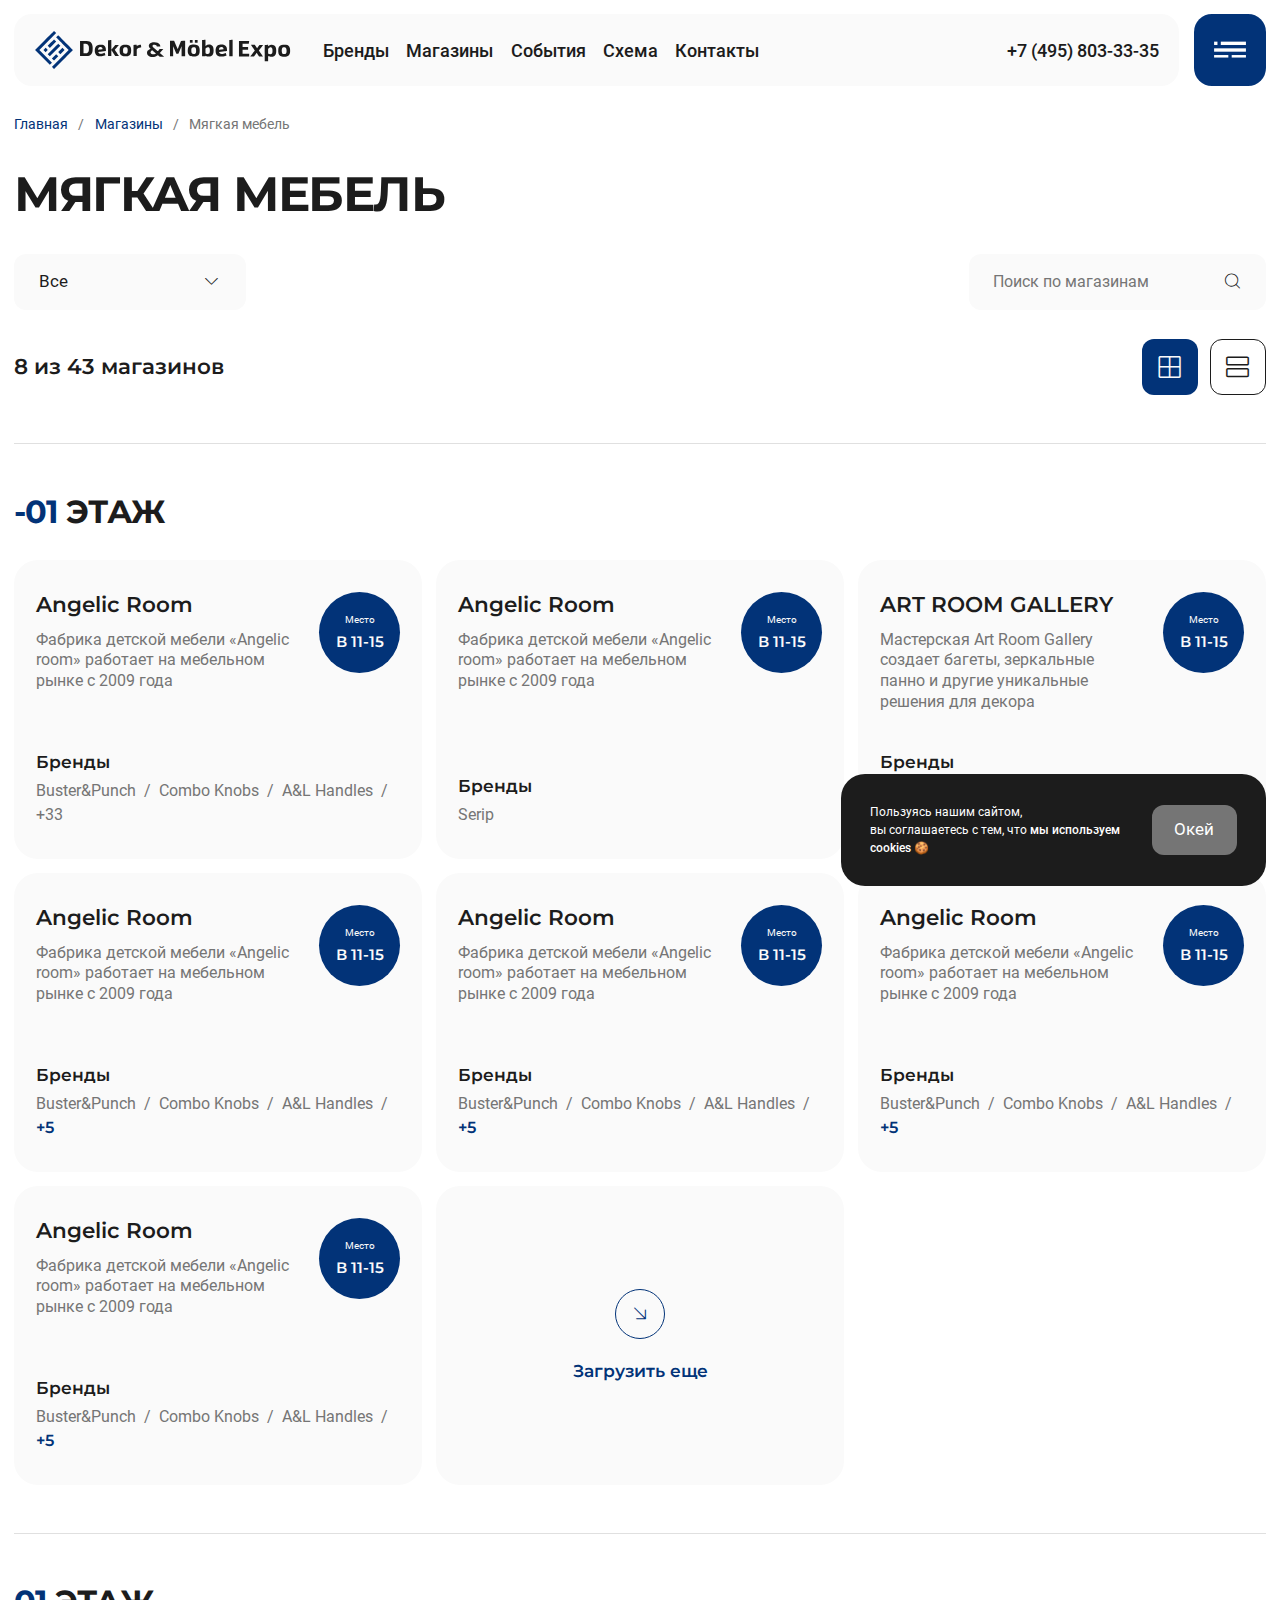
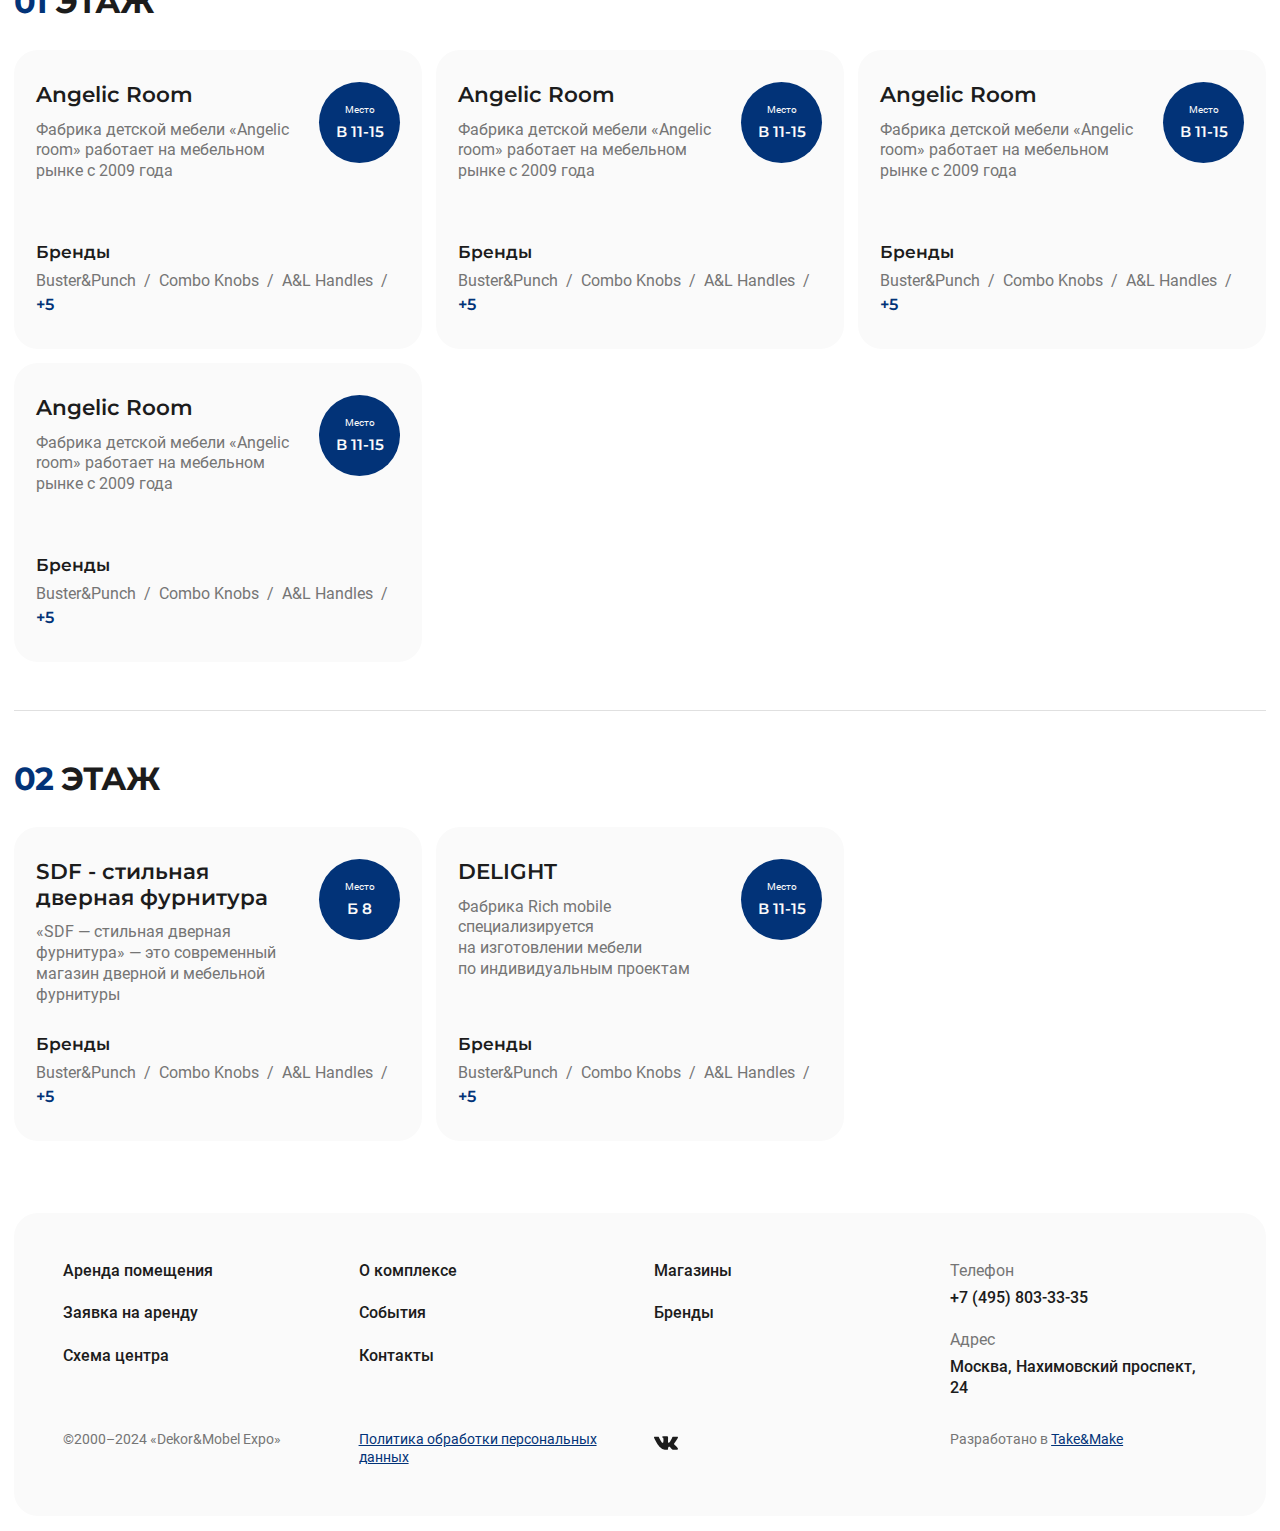
<file: category.html>
<!DOCTYPE html>
<html lang="ru">
  <head>
    <meta charset="UTF-8">
    <meta http-equiv="X-UA-Compatible" content="IE=edge">
    <meta name="viewport" content="width=device-width, initial-scale=1.0">
    <meta name="theme-color" content="#ffffff">
    <link rel="icon" href="./img/content/favicon.svg">
    <link rel="mask-icon" href="./img/content/favicon.svg" color="#ffffff">
    <link rel="apple-touch-icon" sizes="152x152" href="./img/content/touch-icon-ipad.png">
    <link rel="apple-touch-icon" sizes="167x167" href="./img/content/touch-icon-ipad-pro.png">
    <link rel="apple-touch-icon" sizes="180x180" href="./img/content/touch-icon-iphone-retina.png">
    <title>Мягкая мебель</title>
    <link rel="stylesheet" href="./css/style.min.css">
    <script src="./js/script.min.js" defer></script>
  </head>

  <body>
    <div class="wrapper">
      <header class="header" data-lp>
        <div class="container">
          <div class="header__body">
            <div class="header__main">
              <a class="header__logo logo" href="./index.html">
                <img class="logo__img" src="./img/content/logo.svg" alt="Dekor&Mobel Expo">
              </a>
              <nav class="header__nav header-nav">
                <ul class="header-nav__list">
                  <li class="header-nav__item">
                    <a class="header-nav__link" href="./brends.html">Бренды</a>
                  </li>
                  <li class="header-nav__item">
                    <a class="header-nav__link" href="./shops.html">Магазины</a>
                  </li>
                  <li class="header-nav__item">
                    <a class="header-nav__link" href="./events.html">События</a>
                  </li>
                  <li class="header-nav__item">
                    <a class="header-nav__link" href="./scheme.html">Схема</a>
                  </li>
                  <li class="header-nav__item">
                    <a class="header-nav__link" href="./contacts.html">Контакты</a>
                  </li>
                </ul>
              </nav>
              <ul class="header__info header-info">
                <li class="header-info__item header-info__item_schedule">
                  <span class="header-info__box"><b>ПН-СБ</b> 10:00 - 21:00</span>
                  <span class="header-info__box"><b>ВС</b> 10:00 - 20:00</span>
                </li>
                <li class="header-info__item"><a href="tel:+74958033335">+7 (495) 803-33-35</a></li>
              </ul>
            </div>
            <button class="header__menu" type="button" data-menu>
              <svg viewBox="0 0 86 86" fill="none" xmlns="http://www.w3.org/2000/svg" aria-hidden="true">
                  <rect x="24" y="33" width="4" height="4" fill="currentColor"/>
                  <rect x="32" y="33" width="30" height="4" fill="currentColor"/>
                  <rect x="24" y="41" width="38" height="4" fill="currentColor"/>
                  <rect x="24" y="49" width="17" height="3" fill="currentColor"/>
                  <rect x="45" y="49" width="17" height="3" fill="currentColor"/>
                </svg>
              <span class="seo">Меню сайта</span>
            </button>
          </div>
        </div>
      </header>

      <main class="page">
        <section class="catalog _mb">
          <div class="container">
            <div class="catalog__body">
              <div class="page-head">
                <ul class="breadcrumbs">
                  <li class="breadcrumbs__item">
                    <a class="breadcrumbs__link" href="./index.html">Главная</a>
                  </li>
                  <li class="breadcrumbs__item">
                    <a class="breadcrumbs__link" href="./shops.html">Магазины</a>
                  </li>
                  <li class="breadcrumbs__item">
                    <span class="breadcrumbs__link">Мягкая мебель</span>
                  </li>
                </ul>
                <h1 class="page-head__title _h1">Мягкая мебель</h1>
              </div>
              <div class="catalog-head" data-one-select>
                <div class="catalog-head__row catalog-head__row_small">
                  <div class="catalog-head__col">
                    <div class="catalog-head__items">
                      <div class="catalog-head__item">
                        <select data-modifier="medium" data-speed="0" data-show-selected data-scroll>
                          <option value="Все" selected>Все</option>
                          <option value="Мягкая мебель">Мягкая мебель</option>
                          <option value="Мебельная фурнитура">Мебельная фурнитура</option>
                          <option value="Массажные кресла">Массажные кресла</option>
                          <option value="Мебель и оборудование для баров">
                            Мебель и оборудование для баров
                          </option>
                          <option value="Мебельная фурнитура">Мебельная фурнитура</option>
                        </select>
                      </div>
                    </div>
                  </div>
                  <div class="catalog-head__col">
                    <div class="catalog-head__items">
                      <div class="catalog-head__item">
                        <form class="search" action="#">
                          <input class="search__body" type="search" placeholder="Поиск по магазинам">
                          <button class="search__btn icon-search" type="submit">
                            <span class="seo">Искать</span>
                          </button>
                        </form>
                      </div>
                    </div>
                  </div>
                </div>
                <div class="catalog-head__row catalog-head__row_small">
                  <div class="catalog-head__col">
                    <div class="catalog-head__items">
                      <div class="catalog-head__item">
                        <div class="catalog-head__info _h3">8 из 43 магазинов</div>
                      </div>
                    </div>
                  </div>
                  <div class="catalog-head__col">
                    <div class="catalog-head__items">
                      <div class="catalog-head__item">
                        <div class="view-type">
                          <button
                            class="view-type__btn btn btn_contour icon-grid"
                            type="button"
                            data-catalog-type="grid"
                          >
                            <span class="seo">Отобразить карточками</span>
                          </button>
                          <button
                            class="view-type__btn btn btn_contour icon-list"
                            type="button"
                            data-catalog-type="list"
                          >
                            <span class="seo">Отобразить списком</span>
                          </button>
                        </div>
                      </div>
                    </div>
                  </div>
                </div>
              </div>
              <div class="catalog__main">
                <hr class="divider" aria-hidden="true">
                <h2 class="catalog__title _h2"><b>-01</b> этаж</h2>
                <div class="catalog__list-head" aria-hidden="true">
                  <span>Наименование магазина</span><span>Место</span><span>Бренды</span>
                </div>
                <div class="catalog__items">
                  <article class="card card_medium">
                    <a class="card__link" href="./shop.html">
                      <span class="seo">Посмотреть магазин</span>
                    </a>
                    <div class="card__head">
                      <div class="card__content">
                        <h4 class="card__title _h3">Angelic Room</h4>
                        <p class="card__text">
                          Фабрика детской мебели &laquo;Angelic room&raquo; работает на мебельном
                          рынке с 2009 года
                        </p>
                      </div>
                      <div class="card__place-info">
                        <dl class="place">
                          <dt class="place__name">Место</dt>
                          <dd class="place__desc">В 11-15</dd>
                        </dl>
                      </div>
                    </div>
                    <div class="card__footer">
                      <h5 class="card__subtitle _h4">Бренды</h5>
                      <ul class="tags">
                        <li class="tags__item">Buster&Punch</li>
                        <li class="tags__item">Combo Knobs</li>
                        <li class="tags__item">A&L Handles</li>
                        <li class="tags__item">+33</li>
                      </ul>
                    </div>
                  </article>
                  <article class="card card_medium">
                    <a class="card__link" href="./shop.html">
                      <span class="seo">Посмотреть магазин</span>
                    </a>
                    <div class="card__head">
                      <div class="card__content">
                        <h4 class="card__title _h3">Angelic Room</h4>
                        <p class="card__text">
                          Фабрика детской мебели &laquo;Angelic room&raquo; работает на мебельном
                          рынке с 2009 года
                        </p>
                      </div>
                      <div class="card__place-info">
                        <dl class="place">
                          <dt class="place__name">Место</dt>
                          <dd class="place__desc">В 11-15</dd>
                        </dl>
                      </div>
                    </div>
                    <div class="card__footer">
                      <h5 class="card__subtitle _h4">Бренды</h5>
                      <ul class="tags">
                        <li class="tags__item">Serip</li>
                      </ul>
                    </div>
                  </article>
                  <article class="card card_medium">
                    <a class="card__link" href="./shop.html">
                      <span class="seo">Посмотреть магазин</span>
                    </a>
                    <div class="card__head">
                      <div class="card__content">
                        <h4 class="card__title _h3">ART ROOM GALLERY</h4>
                        <p class="card__text">
                          Мастерская Art Room Gallery создает багеты, зеркальные панно и другие
                          уникальные решения для декора
                        </p>
                      </div>
                      <div class="card__place-info">
                        <dl class="place">
                          <dt class="place__name">Место</dt>
                          <dd class="place__desc">В 11-15</dd>
                        </dl>
                      </div>
                    </div>
                    <div class="card__footer">
                      <h5 class="card__subtitle _h4">Бренды</h5>
                      <ul class="tags">
                        <li class="tags__item">Buster&Punch</li>
                        <li class="tags__item">Combo Knobs</li>
                        <li class="tags__item">A&L Handles</li>
                        <li class="tags__item"><span>+5</span></li>
                      </ul>
                    </div>
                  </article>
                  <article class="card card_medium">
                    <a class="card__link" href="./shop.html">
                      <span class="seo">Посмотреть магазин</span>
                    </a>
                    <div class="card__head">
                      <div class="card__content">
                        <h4 class="card__title _h3">Angelic Room</h4>
                        <p class="card__text">
                          Фабрика детской мебели &laquo;Angelic room&raquo; работает на мебельном
                          рынке с 2009 года
                        </p>
                      </div>
                      <div class="card__place-info">
                        <dl class="place">
                          <dt class="place__name">Место</dt>
                          <dd class="place__desc">В 11-15</dd>
                        </dl>
                      </div>
                    </div>
                    <div class="card__footer">
                      <h5 class="card__subtitle _h4">Бренды</h5>
                      <ul class="tags">
                        <li class="tags__item">Buster&Punch</li>
                        <li class="tags__item">Combo Knobs</li>
                        <li class="tags__item">A&L Handles</li>
                        <li class="tags__item"><span>+5</span></li>
                      </ul>
                    </div>
                  </article>
                  <article class="card card_medium">
                    <a class="card__link" href="./shop.html">
                      <span class="seo">Посмотреть магазин</span>
                    </a>
                    <div class="card__head">
                      <div class="card__content">
                        <h4 class="card__title _h3">Angelic Room</h4>
                        <p class="card__text">
                          Фабрика детской мебели &laquo;Angelic room&raquo; работает на мебельном
                          рынке с 2009 года
                        </p>
                      </div>
                      <div class="card__place-info">
                        <dl class="place">
                          <dt class="place__name">Место</dt>
                          <dd class="place__desc">В 11-15</dd>
                        </dl>
                      </div>
                    </div>
                    <div class="card__footer">
                      <h5 class="card__subtitle _h4">Бренды</h5>
                      <ul class="tags">
                        <li class="tags__item">Buster&Punch</li>
                        <li class="tags__item">Combo Knobs</li>
                        <li class="tags__item">A&L Handles</li>
                        <li class="tags__item"><span>+5</span></li>
                      </ul>
                    </div>
                  </article>
                  <article class="card card_medium">
                    <a class="card__link" href="./shop.html">
                      <span class="seo">Посмотреть магазин</span>
                    </a>
                    <div class="card__head">
                      <div class="card__content">
                        <h4 class="card__title _h3">Angelic Room</h4>
                        <p class="card__text">
                          Фабрика детской мебели &laquo;Angelic room&raquo; работает на мебельном
                          рынке с 2009 года
                        </p>
                      </div>
                      <div class="card__place-info">
                        <dl class="place">
                          <dt class="place__name">Место</dt>
                          <dd class="place__desc">В 11-15</dd>
                        </dl>
                      </div>
                    </div>
                    <div class="card__footer">
                      <h5 class="card__subtitle _h4">Бренды</h5>
                      <ul class="tags">
                        <li class="tags__item">Buster&Punch</li>
                        <li class="tags__item">Combo Knobs</li>
                        <li class="tags__item">A&L Handles</li>
                        <li class="tags__item"><span>+5</span></li>
                      </ul>
                    </div>
                  </article>
                  <article class="card card_medium">
                    <a class="card__link" href="./shop.html">
                      <span class="seo">Посмотреть магазин</span>
                    </a>
                    <div class="card__head">
                      <div class="card__content">
                        <h4 class="card__title _h3">Angelic Room</h4>
                        <p class="card__text">
                          Фабрика детской мебели &laquo;Angelic room&raquo; работает на мебельном
                          рынке с 2009 года
                        </p>
                      </div>
                      <div class="card__place-info">
                        <dl class="place">
                          <dt class="place__name">Место</dt>
                          <dd class="place__desc">В 11-15</dd>
                        </dl>
                      </div>
                    </div>
                    <div class="card__footer">
                      <h5 class="card__subtitle _h4">Бренды</h5>
                      <ul class="tags">
                        <li class="tags__item">Buster&Punch</li>
                        <li class="tags__item">Combo Knobs</li>
                        <li class="tags__item">A&L Handles</li>
                        <li class="tags__item"><span>+5</span></li>
                      </ul>
                    </div>
                  </article>
                  <div class="card card_more">
                    <a class="card__link-more icon-link" href="#">Загрузить еще</a>
                    <span class="card__link-icon icon-link ilink" aria-hidden="true"></span>
                  </div>
                </div>
                <hr class="divider" aria-hidden="true">
                <h2 class="catalog__title _h2"><b>01</b> этаж</h2>
                <div class="catalog__list-head" aria-hidden="true">
                  <span>Наименование магазина</span><span>Место</span><span>Бренды</span>
                </div>
                <div class="catalog__items">
                  <article class="card card_medium">
                    <a class="card__link" href="./shop.html">
                      <span class="seo">Посмотреть магазин</span>
                    </a>
                    <div class="card__head">
                      <div class="card__content">
                        <h4 class="card__title _h3">Angelic Room</h4>
                        <p class="card__text">
                          Фабрика детской мебели &laquo;Angelic room&raquo; работает на мебельном
                          рынке с 2009 года
                        </p>
                      </div>
                      <div class="card__place-info">
                        <dl class="place">
                          <dt class="place__name">Место</dt>
                          <dd class="place__desc">В 11-15</dd>
                        </dl>
                      </div>
                    </div>
                    <div class="card__footer">
                      <h5 class="card__subtitle _h4">Бренды</h5>
                      <ul class="tags">
                        <li class="tags__item">Buster&Punch</li>
                        <li class="tags__item">Combo Knobs</li>
                        <li class="tags__item">A&L Handles</li>
                        <li class="tags__item"><span>+5</span></li>
                      </ul>
                    </div>
                  </article>
                  <article class="card card_medium">
                    <a class="card__link" href="./shop.html">
                      <span class="seo">Посмотреть магазин</span>
                    </a>
                    <div class="card__head">
                      <div class="card__content">
                        <h4 class="card__title _h3">Angelic Room</h4>
                        <p class="card__text">
                          Фабрика детской мебели &laquo;Angelic room&raquo; работает на мебельном
                          рынке с 2009 года
                        </p>
                      </div>
                      <div class="card__place-info">
                        <dl class="place">
                          <dt class="place__name">Место</dt>
                          <dd class="place__desc">В 11-15</dd>
                        </dl>
                      </div>
                    </div>
                    <div class="card__footer">
                      <h5 class="card__subtitle _h4">Бренды</h5>
                      <ul class="tags">
                        <li class="tags__item">Buster&Punch</li>
                        <li class="tags__item">Combo Knobs</li>
                        <li class="tags__item">A&L Handles</li>
                        <li class="tags__item"><span>+5</span></li>
                      </ul>
                    </div>
                  </article>
                  <article class="card card_medium">
                    <a class="card__link" href="./shop.html">
                      <span class="seo">Посмотреть магазин</span>
                    </a>
                    <div class="card__head">
                      <div class="card__content">
                        <h4 class="card__title _h3">Angelic Room</h4>
                        <p class="card__text">
                          Фабрика детской мебели &laquo;Angelic room&raquo; работает на мебельном
                          рынке с 2009 года
                        </p>
                      </div>
                      <div class="card__place-info">
                        <dl class="place">
                          <dt class="place__name">Место</dt>
                          <dd class="place__desc">В 11-15</dd>
                        </dl>
                      </div>
                    </div>
                    <div class="card__footer">
                      <h5 class="card__subtitle _h4">Бренды</h5>
                      <ul class="tags">
                        <li class="tags__item">Buster&Punch</li>
                        <li class="tags__item">Combo Knobs</li>
                        <li class="tags__item">A&L Handles</li>
                        <li class="tags__item"><span>+5</span></li>
                      </ul>
                    </div>
                  </article>
                  <article class="card card_medium">
                    <a class="card__link" href="./shop.html">
                      <span class="seo">Посмотреть магазин</span>
                    </a>
                    <div class="card__head">
                      <div class="card__content">
                        <h4 class="card__title _h3">Angelic Room</h4>
                        <p class="card__text">
                          Фабрика детской мебели &laquo;Angelic room&raquo; работает на мебельном
                          рынке с 2009 года
                        </p>
                      </div>
                      <div class="card__place-info">
                        <dl class="place">
                          <dt class="place__name">Место</dt>
                          <dd class="place__desc">В 11-15</dd>
                        </dl>
                      </div>
                    </div>
                    <div class="card__footer">
                      <h5 class="card__subtitle _h4">Бренды</h5>
                      <ul class="tags">
                        <li class="tags__item">Buster&Punch</li>
                        <li class="tags__item">Combo Knobs</li>
                        <li class="tags__item">A&L Handles</li>
                        <li class="tags__item"><span>+5</span></li>
                      </ul>
                    </div>
                  </article>
                </div>
                <hr class="divider" aria-hidden="true">
                <h2 class="catalog__title _h2"><b>02</b> этаж</h2>
                <div class="catalog__list-head" aria-hidden="true">
                  <span>Наименование магазина</span><span>Место</span><span>Бренды</span>
                </div>
                <div class="catalog__items">
                  <article class="card card_medium">
                    <a class="card__link" href="./shop.html">
                      <span class="seo">Посмотреть магазин</span>
                    </a>
                    <div class="card__head">
                      <div class="card__content">
                        <h4 class="card__title _h3">SDF - стильная дверная фурнитура</h4>
                        <p class="card__text">
                          &laquo;SDF &mdash; стильная дверная фурнитура&raquo; &mdash; это
                          современный магазин дверной и мебельной фурнитуры
                        </p>
                      </div>
                      <div class="card__place-info">
                        <dl class="place">
                          <dt class="place__name">Место</dt>
                          <dd class="place__desc">Б 8</dd>
                        </dl>
                      </div>
                    </div>
                    <div class="card__footer">
                      <h5 class="card__subtitle _h4">Бренды</h5>
                      <ul class="tags">
                        <li class="tags__item">Buster&Punch</li>
                        <li class="tags__item">Combo Knobs</li>
                        <li class="tags__item">A&L Handles</li>
                        <li class="tags__item"><span>+5</span></li>
                      </ul>
                    </div>
                  </article>
                  <article class="card card_medium">
                    <a class="card__link" href="./shop.html">
                      <span class="seo">Посмотреть магазин</span>
                    </a>
                    <div class="card__head">
                      <div class="card__content">
                        <h4 class="card__title _h3">DELIGHT</h4>
                        <p class="card__text">
                          Фабрика Rich mobile специализируется на изготовлении мебели
                          по индивидуальным проектам
                        </p>
                      </div>
                      <div class="card__place-info">
                        <dl class="place">
                          <dt class="place__name">Место</dt>
                          <dd class="place__desc">В 11-15</dd>
                        </dl>
                      </div>
                    </div>
                    <div class="card__footer">
                      <h5 class="card__subtitle _h4">Бренды</h5>
                      <ul class="tags">
                        <li class="tags__item">Buster&Punch</li>
                        <li class="tags__item">Combo Knobs</li>
                        <li class="tags__item">A&L Handles</li>
                        <li class="tags__item"><span>+5</span></li>
                      </ul>
                    </div>
                  </article>
                </div>
              </div>
            </div>
          </div>
        </section>
      </main>
      <footer class="footer">
        <div class="container">
          <div class="footer__body">
            <div class="footer__grid footer__grid_main">
              <div class="footer__box footer__box_menu">
                <ul class="footer-menu">
                  <li class="footer-menu__item">
                    <a class="footer-menu__link" href="./rent.html">Аренда помещения</a>
                  </li>
                  <li class="footer-menu__item">
                    <a class="footer-menu__link" href="./rent.html#rent-order">Заявка на аренду</a>
                  </li>
                  <li class="footer-menu__item">
                    <a class="footer-menu__link" href="./scheme.html">Схема центра</a>
                  </li>
                </ul>
              </div>
              <div class="footer__box footer__box_menu">
                <ul class="footer-menu">
                  <li class="footer-menu__item">
                    <a class="footer-menu__link" href="./about.html">О комплексе</a>
                  </li>
                  <li class="footer-menu__item">
                    <a class="footer-menu__link" href="./events.html">События</a>
                  </li>
                  <li class="footer-menu__item">
                    <a class="footer-menu__link" href="./contacts.html">Контакты</a>
                  </li>
                </ul>
              </div>
              <div class="footer__box footer__box_menu">
                <ul class="footer-menu">
                  <li class="footer-menu__item">
                    <a class="footer-menu__link" href="./shops.html">Магазины</a>
                  </li>
                  <li class="footer-menu__item">
                    <a class="footer-menu__link" href="./brends.html">Бренды</a>
                  </li>
                </ul>
              </div>
              <div class="footer__box footer__box_">
                <div class="contact-card">
                  <div class="contact-card__item">
                    <dl class="contact-card__content">
                      <dt class="contact-card__name">Телефон</dt>
                      <dd class="contact-card__text">
                        <a href="tel:+74958033335">+7 (495) 803-33-35</a>
                      </dd>
                    </dl>
                  </div>
                  <div class="contact-card__item">
                    <dl class="contact-card__content">
                      <dt class="contact-card__name">Адрес</dt>
                      <dd class="contact-card__text">Москва, Нахимовский проспект, 24</dd>
                    </dl>
                  </div>
                  <div class="contact-card__item contact-card__item_footer-social"></div>
                </div>
              </div>
            </div>
            <div class="footer__grid footer__grid_info">
              <div class="footer__box footer__box_copy">
                <p class="footer__info">©2000–2024 «Dekor&Mobel Expo»</p>
              </div>
              <div class="footer__box footer__box_policy">
                <p class="footer__info">
                  <a href="./policy.html">Политика обработки персональных данных</a>
                </p>
              </div>
              <div class="footer__box footer__box_social">
                <ul class="social" data-da=".contact-card__item_footer-social,767,first">
                  <li class="social__item">
                    <a class="social__link" href="https://vk.com/" target="_blank">
                      <svg viewBox="0 0 24 24" fill="none" xmlns="http://www.w3.org/2000/svg">
                      <path d="M23.8728 17.5197C23.8437 17.457 23.8166 17.4051 23.7915 17.3635C23.3751 16.6135 22.5793 15.693 21.4048 14.6017L21.3799 14.5767L21.3675 14.5644L21.3549 14.5519H21.3423C20.8093 14.0437 20.4717 13.702 20.3303 13.5271C20.0716 13.1938 20.0137 12.8565 20.1551 12.5147C20.2549 12.2565 20.6301 11.7112 21.2797 10.878C21.6214 10.4364 21.892 10.0825 22.0918 9.81589C23.5331 7.89977 24.158 6.67535 23.9663 6.14213L23.8919 6.01753C23.8418 5.94251 23.7127 5.87388 23.5047 5.8113C23.2962 5.74884 23.0297 5.73851 22.7047 5.78014L19.106 5.80499C19.0477 5.78434 18.9645 5.78626 18.856 5.8113C18.7477 5.83633 18.6935 5.84889 18.6935 5.84889L18.6309 5.88019L18.5812 5.91778C18.5395 5.94264 18.4937 5.98637 18.4436 6.04887C18.3939 6.11115 18.3523 6.18424 18.319 6.26752C17.9272 7.27552 17.4817 8.21271 16.9818 9.07903C16.6735 9.59561 16.3904 10.0433 16.1319 10.4224C15.8737 10.8013 15.6571 11.0805 15.4823 11.2595C15.3073 11.4386 15.1493 11.5821 15.0074 11.6905C14.8657 11.799 14.7575 11.8448 14.6827 11.828C14.6076 11.8113 14.5369 11.7946 14.47 11.778C14.3534 11.703 14.2597 11.601 14.189 11.4719C14.118 11.3427 14.0702 11.1802 14.0452 10.9845C14.0204 10.7886 14.0057 10.6201 14.0015 10.4784C13.9976 10.3369 13.9994 10.1367 14.0078 9.87852C14.0165 9.62017 14.0204 9.44536 14.0204 9.35371C14.0204 9.0371 14.0265 8.69349 14.0389 8.32278C14.0515 7.95207 14.0617 7.65835 14.0703 7.44197C14.0788 7.22537 14.0827 6.9962 14.0827 6.75461C14.0827 6.51301 14.068 6.32355 14.0389 6.18603C14.0102 6.04869 13.9661 5.91538 13.9081 5.78613C13.8496 5.65702 13.7641 5.55714 13.6519 5.48624C13.5395 5.41542 13.3997 5.35923 13.2333 5.31747C12.7917 5.21755 12.2295 5.1635 11.5462 5.1551C9.99683 5.13847 9.00126 5.23852 8.55974 5.45512C8.3848 5.54664 8.2265 5.67168 8.08495 5.82985C7.93496 6.01319 7.91404 6.11325 8.02232 6.1297C8.52223 6.20459 8.87613 6.38373 9.08442 6.66694L9.15948 6.81702C9.21786 6.9253 9.27616 7.117 9.3345 7.39186C9.39276 7.66671 9.43035 7.97076 9.4469 8.30383C9.48847 8.91206 9.48847 9.43271 9.4469 9.86583C9.40519 10.2991 9.3658 10.6364 9.3282 10.878C9.2906 11.1196 9.23441 11.3154 9.15948 11.4653C9.08442 11.6152 9.03448 11.7069 9.00944 11.7402C8.98445 11.7734 8.96362 11.7944 8.94708 11.8026C8.8388 11.8441 8.72618 11.8652 8.60963 11.8652C8.49291 11.8652 8.35136 11.8069 8.18479 11.6902C8.01825 11.5735 7.84542 11.4132 7.66628 11.2091C7.48714 11.0049 7.28511 10.7196 7.0601 10.3531C6.83527 9.98658 6.60199 9.55342 6.3604 9.0536L6.16052 8.69112C6.03556 8.45793 5.86487 8.11839 5.64827 7.6728C5.43153 7.22703 5.23996 6.79584 5.07343 6.37931C5.00686 6.20437 4.90685 6.07119 4.77358 5.97954L4.71104 5.94194C4.66946 5.90868 4.60272 5.87336 4.51116 5.83572C4.41946 5.79812 4.32379 5.77116 4.22374 5.75457L0.799886 5.77943C0.450013 5.77943 0.21262 5.8587 0.0876216 6.017L0.0375959 6.09189C0.0126049 6.1336 0 6.20021 0 6.2919C0 6.38355 0.024991 6.49603 0.0750167 6.62922C0.574836 7.80392 1.11838 8.93683 1.70565 10.0281C2.29291 11.1194 2.80323 11.9985 3.23631 12.6645C3.66947 13.331 4.11099 13.9601 4.56088 14.5514C5.01076 15.1429 5.30855 15.522 5.45425 15.6885C5.60012 15.8553 5.71471 15.9801 5.79799 16.0634L6.11045 16.3632C6.31038 16.5632 6.60396 16.8027 6.99135 17.0817C7.37882 17.3609 7.80778 17.6357 8.27845 17.9067C8.74921 18.1772 9.29686 18.398 9.92172 18.5687C10.5465 18.7396 11.1546 18.8082 11.7461 18.7751H13.1832C13.4746 18.75 13.6954 18.6583 13.8455 18.5001L13.8952 18.4375C13.9286 18.3878 13.9599 18.3105 13.9888 18.2066C14.0181 18.1025 14.0326 17.9878 14.0326 17.863C14.0241 17.5048 14.0513 17.1821 14.1136 16.8947C14.1759 16.6074 14.2469 16.3908 14.3263 16.2449C14.4057 16.0992 14.4952 15.9762 14.5949 15.8765C14.6947 15.7766 14.7659 15.716 14.8077 15.6952C14.8491 15.6742 14.8823 15.66 14.9073 15.6515C15.1072 15.5849 15.3425 15.6494 15.6135 15.8453C15.8843 16.0411 16.1383 16.2828 16.3758 16.5701C16.6133 16.8577 16.8985 17.1803 17.2317 17.5384C17.5651 17.8967 17.8566 18.163 18.1064 18.3382L18.3562 18.4882C18.523 18.5882 18.7396 18.6799 19.0063 18.7631C19.2724 18.8464 19.5056 18.8672 19.7058 18.8256L22.9046 18.7757C23.221 18.7757 23.4672 18.7233 23.6419 18.6194C23.8168 18.5152 23.9208 18.4005 23.9543 18.2758C23.9878 18.1508 23.9895 18.0091 23.9607 17.8507C23.931 17.6926 23.9018 17.5821 23.8728 17.5197Z" fill="currentColor"/>
                      </svg>
                      <span class="seo">Dekor&Mobel Expo во Вконтакте</span>
                    </a>
                  </li>
                  <!-- <li class="social__item">
                    <a class="social__link" href="https://t.me/telegram" target="_blank">
                      <svg viewBox="0 0 24 24" fill="none" xmlns="http://www.w3.org/2000/svg">
                      <path d="M9.22461 20.3126L9.57461 15.0251L19.1746 6.37508C19.5996 5.98758 19.0871 5.80008 18.5246 6.13758L6.67461 13.6251L1.54961 12.0001C0.449613 11.6876 0.437112 10.9251 1.79961 10.3751L21.7621 2.67508C22.6746 2.26258 23.5496 2.90008 23.1996 4.30008L19.7996 20.3126C19.5621 21.4501 18.8746 21.7251 17.9246 21.2001L12.7496 17.3751L10.2621 19.7876C9.97461 20.0751 9.73711 20.3126 9.22461 20.3126Z" fill="currentColor"/>
                      </svg>
                      <span class="seo">Dekor&Mobel Expo в Телеграм</span>
                    </a>
                  </li> -->
                </ul>
              </div>
              <div class="footer__box footer__box_dev">
                <p class="footer__info">
                  Разработано в <a href="https://take-make.ru" target="_blank">Take&Make</a>
                </p>
              </div>
            </div>
          </div>
        </div>
      </footer>
    </div>

    <aside class="menu">
      <div class="menu__body">
        <div class="menu__head">
          <figure class="logo">
            <img class="logo__img" src="./img/content/logo.svg" alt="Dekor&Mobel Expo">
          </figure>
          <button class="menu__btn" type="button" data-menu>
            <svg viewBox="0 0 38 38" fill="none" xmlns="http://www.w3.org/2000/svg">
              <path d="M23.8886 23.3436C23.9606 23.4157 24.001 23.5135 24.001 23.6154C24.0009 23.7173 23.9604 23.8151 23.8883 23.8872C23.8162 23.9592 23.7185 23.9997 23.6166 23.9998C23.5146 23.9999 23.4168 23.9595 23.3447 23.8875L19.001 19.5441L14.6573 23.8875C14.5851 23.9595 14.4873 23.9999 14.3854 23.9998C14.2835 23.9997 14.1857 23.9592 14.1136 23.8872C14.0416 23.8151 14.001 23.7173 14.001 23.6154C14.0009 23.5135 14.0413 23.4157 14.1133 23.3436L18.457 19.0001L14.1133 14.6567C14.0413 14.5846 14.0009 14.4868 14.001 14.3848C14.001 14.2829 14.0416 14.1852 14.1136 14.1131C14.1857 14.041 14.2835 14.0005 14.3854 14.0005C14.4873 14.0004 14.5851 14.0408 14.6573 14.1128L19.001 18.4562L23.3447 14.1128C23.4168 14.0408 23.5146 14.0004 23.6166 14.0005C23.7185 14.0005 23.8162 14.041 23.8883 14.1131C23.9604 14.1852 24.0009 14.2829 24.001 14.3848C24.001 14.4868 23.9606 14.5846 23.8886 14.6567L19.5449 19.0001L23.8886 23.3436Z" fill="currentColor"/>
            </svg>
            <span class="seo">Закрыть меню</span>
          </button>
        </div>
        <div class="list-grid">
          <div class="list-grid__box">
            <ul class="header-menu">
              <li class="header-menu__item">
                <a class="header-menu__link" href="./about.html">О комплексе</a>
              </li>
              <li class="header-menu__item">
                <a class="header-menu__link" href="./shops.html">Магазины</a>
              </li>
              <li class="header-menu__item">
                <a class="header-menu__link" href="./brends.html">Бренды</a>
              </li>
              <li class="header-menu__item">
                <a class="header-menu__link" href="./#">Услуги</a>
              </li>
              <li class="header-menu__item">
                <a class="header-menu__link" href="./events.html">События</a>
              </li>
              <li class="header-menu__item">
                <a class="header-menu__link" href="./contacts.html">Контакты</a>
              </li>
              <li class="header-menu__item">
                <a class="header-menu__link" href="./scheme.html">Схема</a>
              </li>
              <li class="header-menu__item">
                <a class="header-menu__link" href="./rent.html">Информация об аренде</a>
              </li>
              <li class="header-menu__item">
                <a class="header-menu__link" href="./rent.html#rent-order">Заявка на аренду</a>
              </li>
            </ul>
          </div>
          <div class="list-grid__box">
            <div class="contact-card">
              <div class="contact-card__item">
                <dl class="contact-card__content">
                  <dt class="contact-card__name">Телефон</dt>
                  <dd class="contact-card__text">
                    <a href="tel:+74958033335">+7 (495) 803-33-35</a>
                  </dd>
                </dl>
              </div>
              <div class="contact-card__item">
                <dl class="contact-card__content">
                  <dt class="contact-card__name">Режим работы</dt>
                  <dd class="contact-card__text">ПН-СБ 10:00 - 21:00    ВС 10:00 - 20:00</dd>
                </dl>
              </div>
              <div class="contact-card__item">
                <dl class="contact-card__content">
                  <dt class="contact-card__name">Email</dt>
                  <dd class="contact-card__text">
                    <a href="mailto:info@mobelexpo.ru">info@mobelexpo.ru</a>
                  </dd>
                </dl>
              </div>
              <div class="contact-card__item">
                <dl class="contact-card__content">
                  <dt class="contact-card__name">Адрес</dt>
                  <dd class="contact-card__text">Москва, Нахимовский проспект, 24</dd>
                </dl>
              </div>
            </div>
          </div>
        </div>
      </div>
    </aside>

    <div class="cookies">
      <p class="cookies__text">
        Пользуясь нашим сайтом, вы соглашаетесь с тем,
        что <a href="#" target="_blank">мы используем cookies</a> 🍪
      </p>
      <button class="cookies__btn btn" type="button">
        Окей
        <span class="seo">, принять файлы cookies</span>
      </button>
      <!-- Удалить скрипт при интеграции! -->
      <script>
        (() => {
          "use strict";
          document.querySelector(".cookies__btn").addEventListener("click", (e) => {
            e.target.parentElement.remove();
          });
        })();
      </script>
    </div>
  </body>
</html>
</file>
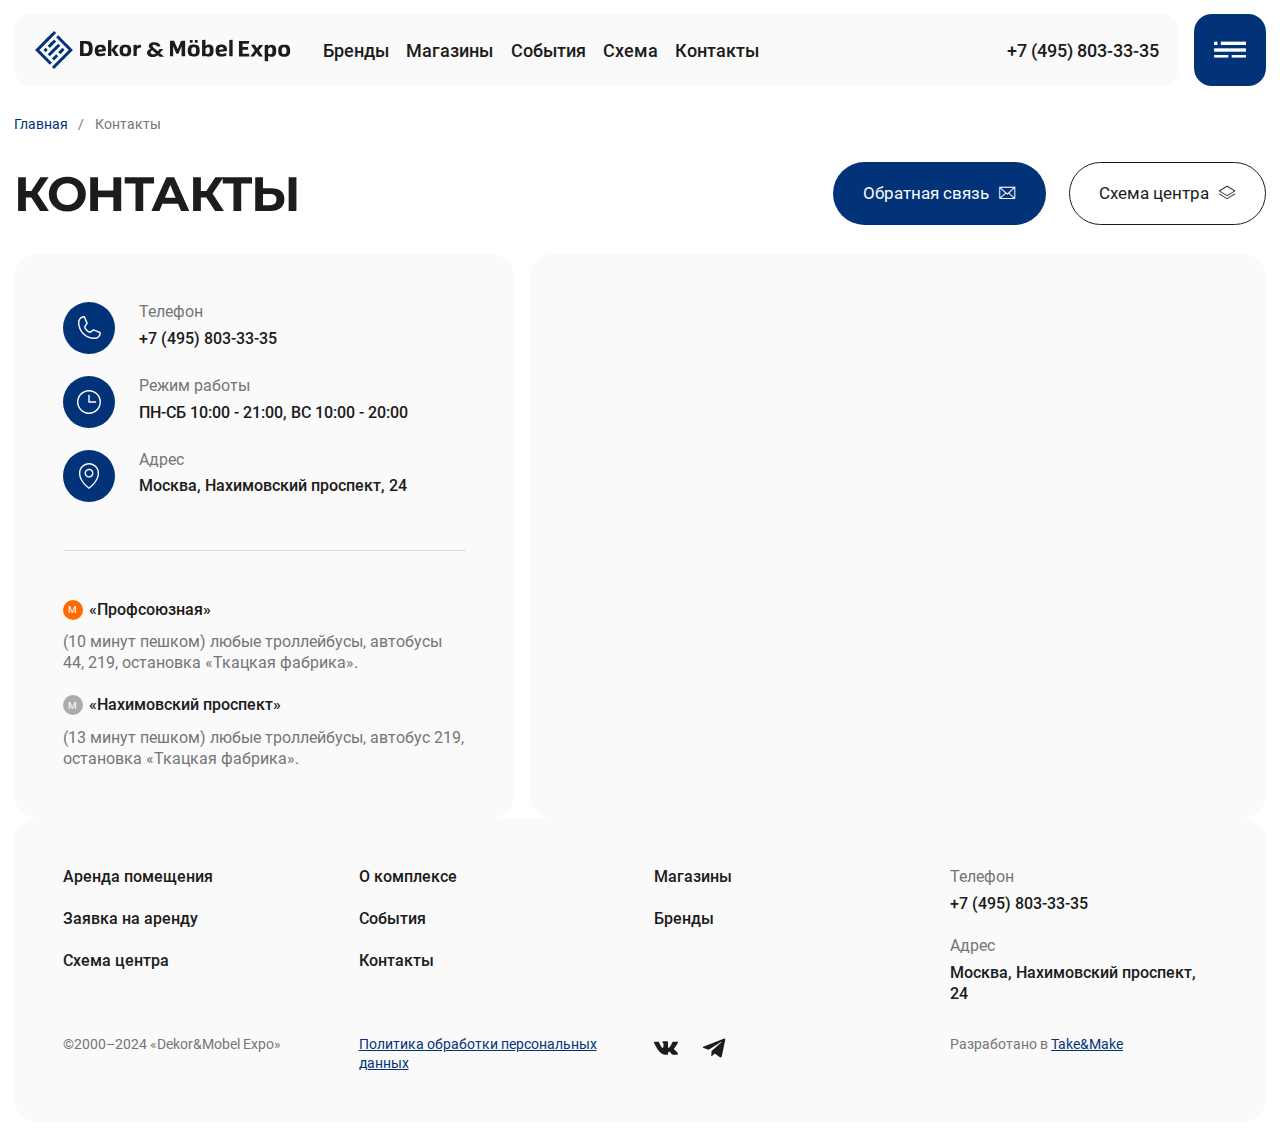
<file: contacts.html>
<!DOCTYPE html>
<html lang="ru">
  <head>
    <meta charset="UTF-8">
    <meta http-equiv="X-UA-Compatible" content="IE=edge">
    <meta name="viewport" content="width=device-width, initial-scale=1.0">
    <meta name="theme-color" content="#ffffff">
    <link rel="icon" href="./img/content/favicon.svg">
    <link rel="mask-icon" href="./img/content/favicon.svg" color="#ffffff">
    <link rel="apple-touch-icon" sizes="152x152" href="./img/content/touch-icon-ipad.png">
    <link rel="apple-touch-icon" sizes="167x167" href="./img/content/touch-icon-ipad-pro.png">
    <link rel="apple-touch-icon" sizes="180x180" href="./img/content/touch-icon-iphone-retina.png">
    <title>Контакты</title>
    <link rel="stylesheet" href="./css/style.min.css">
    <script src="./js/script.min.js" defer></script>
  </head>

  <body>
    <div class="wrapper">
      <header class="header" data-lp>
        <div class="container">
          <div class="header__body">
            <div class="header__main">
              <a class="header__logo logo" href="./index.html">
                <img class="logo__img" src="./img/content/logo.svg" alt="Dekor&Mobel Expo">
              </a>
              <nav class="header__nav header-nav">
                <ul class="header-nav__list">
                  <li class="header-nav__item">
                    <a class="header-nav__link" href="./brends.html">Бренды</a>
                  </li>
                  <li class="header-nav__item">
                    <a class="header-nav__link" href="./shops.html">Магазины</a>
                  </li>
                  <li class="header-nav__item">
                    <a class="header-nav__link" href="./events.html">События</a>
                  </li>
                  <li class="header-nav__item">
                    <a class="header-nav__link" href="./scheme.html">Схема</a>
                  </li>
                  <li class="header-nav__item">
                    <a class="header-nav__link" href="./contacts.html">Контакты</a>
                  </li>
                </ul>
              </nav>
              <ul class="header__info header-info">
                <li class="header-info__item header-info__item_schedule">
                  <span class="header-info__box"><b>ПН-СБ</b> 10:00 - 21:00</span>
                  <span class="header-info__box"><b>ВС</b> 10:00 - 20:00</span>
                </li>
                <li class="header-info__item"><a href="tel:+74958033335">+7 (495) 803-33-35</a></li>
              </ul>
            </div>
            <button class="header__menu" type="button" data-menu>
              <svg viewBox="0 0 86 86" fill="none" xmlns="http://www.w3.org/2000/svg" aria-hidden="true">
                  <rect x="24" y="33" width="4" height="4" fill="currentColor"/>
                  <rect x="32" y="33" width="30" height="4" fill="currentColor"/>
                  <rect x="24" y="41" width="38" height="4" fill="currentColor"/>
                  <rect x="24" y="49" width="17" height="3" fill="currentColor"/>
                  <rect x="45" y="49" width="17" height="3" fill="currentColor"/>
                </svg>
              <span class="seo">Меню сайта</span>
            </button>
          </div>
        </div>
      </header>

      <main class="page">
        <section class="contacts">
          <div class="container">
            <div class="contacts__body">
              <div class="page-head">
                <ul class="breadcrumbs">
                  <li class="breadcrumbs__item">
                    <a class="breadcrumbs__link" href="./index.html">Главная</a>
                  </li>
                  <li class="breadcrumbs__item">
                    <span class="breadcrumbs__link">Контакты</span>
                  </li>
                </ul>
                <h1 class="page-head__title _h1">Контакты</h1>
              </div>
              <div class="contacts__main">
                <div class="contacts__action">
                  <a class="contacts__btn btn btn_accent icon-mail" href="#" data-popup="#callback">
                    Обратная связь
                  </a>
                  <a class="contacts__btn btn btn_contour icon-stack" href="./sheme.html">
                    Схема центра
                  </a>
                </div>
                <div class="contacts__map-box" id="map"></div>
                <div class="contacts__content">
                  <div class="list-grid">
                    <div class="list-grid__box">
                      <div class="contact-card">
                        <div class="contact-card__item">
                          <figure class="contact-card__img-box" aria-hidden="true">
                            <img class="contact-card__img" src="./img/content/icons/tel.svg" alt="Телефон">
                          </figure>
                          <dl class="contact-card__content">
                            <dt class="contact-card__name">Телефон</dt>
                            <dd class="contact-card__text">
                              <a href="tel:+74958033335">+7 (495) 803-33-35</a>
                            </dd>
                          </dl>
                        </div>
                        <div class="contact-card__item">
                          <figure class="contact-card__img-box" aria-hidden="true">
                            <img class="contact-card__img" src="./img/content/icons/time.svg" alt="Режим работы">
                          </figure>
                          <dl class="contact-card__content">
                            <dt class="contact-card__name">Режим работы</dt>
                            <dd class="contact-card__text">ПН-СБ 10:00 - 21:00, ВС 10:00 - 20:00</dd>
                          </dl>
                        </div>
                        <div class="contact-card__item">
                          <figure class="contact-card__img-box" aria-hidden="true">
                            <img class="contact-card__img" src="./img/content/icons/pin.svg" alt="Адрес">
                          </figure>
                          <dl class="contact-card__content">
                            <dt class="contact-card__name">Адрес</dt>
                            <dd class="contact-card__text">Москва, Нахимовский проспект, 24</dd>
                          </dl>
                        </div>
                      </div>
                    </div>
                    <div class="list-grid__box">
                      <div class="contact-path">
                        <div class="contact-path__item">
                          <div class="contact-path__head">
                            <span
                              class="contact-path__icon"
                              aria-hidden="true"
                              style="background-color: #ff6a00"
                            >
                              М
                            </span>
                            <span class="contact-path__title">«Профсоюзная»</span>
                          </div>
                          <p class="contact-path__text">
                            (10 минут пешком) любые троллейбусы, автобусы 44, 219, остановка
                            &laquo;Ткацкая фабрика&raquo;.
                          </p>
                        </div>
                        <div class="contact-path__item">
                          <div class="contact-path__head">
                            <span
                              class="contact-path__icon"
                              aria-hidden="true"
                              style="background-color: #adabac"
                            >
                              М
                            </span>
                            <span class="contact-path__title">«Нахимовский проспект»</span>
                          </div>
                          <p class="contact-path__text">
                            (13 минут пешком) любые троллейбусы, автобус 219, остановка
                            &laquo;Ткацкая фабрика&raquo;.
                          </p>
                        </div>
                      </div>
                    </div>
                  </div>
                </div>
                <script src="https://api-maps.yandex.ru/2.1/?apikey=fe56076b-3bdf-425c-a83d-11dbe30b03b6&lang=ru_RU"></script>
                <script>
                  function calculateNewSizeAndOffset() {
                    var windowWidth = window.innerWidth;
                    if (windowWidth < 768) {
                      return { size: [192, 46], offset: [-20, -35], zoom: 13 };
                    } else {
                      return { size: [246, 59], offset: [20, 0], zoom: 14.5 };
                    }
                  }

                  ymaps.ready(function () {
                    const map = new ymaps.Map(document.querySelector("#map"), {
                      center: [55.672428, 37.582709],
                      zoom: calculateNewSizeAndOffset().zoom,
                    });

                    const myPlacemark = new ymaps.Placemark(
                      [55.672428, 37.582709],
                      {},
                      {
                        iconLayout: "default#image",
                        iconImageHref: "./img/content/icons/map.svg",
                        iconImageSize: calculateNewSizeAndOffset().size,
                        iconImageOffset: calculateNewSizeAndOffset().offset,
                      }
                    );
                    map.controls.remove("geolocationControl"); // удаляем геолокацию
                    map.controls.remove("searchControl"); // удаляем поиск
                    map.controls.remove("trafficControl"); // удаляем контроль трафика
                    map.controls.remove("typeSelector"); // удаляем тип
                    map.controls.remove("fullscreenControl"); // удаляем кнопку перехода в полноэкранный режим
                    map.controls.remove("zoomControl"); // удаляем контрол зуммирования
                    map.controls.remove("rulerControl"); // удаляем контрол правил
                    map.behaviors.disable(["scrollZoom"]); // отключаем скролл карты (опционально)
                    map.geoObjects.add(myPlacemark);

                    window.addEventListener("resize", function () {
                      const newSizeAndOffset = calculateNewSizeAndOffset();
                      map.setZoom(newSizeAndOffset.zoom);
                      myPlacemark.options.set("iconImageSize", newSizeAndOffset.size);
                      myPlacemark.options.set("iconImageOffset", newSizeAndOffset.offset);
                    });
                  });
                </script>
              </div>
            </div>
          </div>
        </section>
      </main>
      <footer class="footer">
        <div class="container">
          <div class="footer__body">
            <div class="footer__grid footer__grid_main">
              <div class="footer__box footer__box_menu">
                <ul class="footer-menu">
                  <li class="footer-menu__item">
                    <a class="footer-menu__link" href="./index.html">Аренда помещения</a>
                  </li>
                  <li class="footer-menu__item">
                    <a class="footer-menu__link" href="./index.html">Заявка на аренду</a>
                  </li>
                  <li class="footer-menu__item">
                    <a class="footer-menu__link" href="./scheme.html">Схема центра</a>
                  </li>
                </ul>
              </div>
              <div class="footer__box footer__box_menu">
                <ul class="footer-menu">
                  <li class="footer-menu__item">
                    <a class="footer-menu__link" href="./about.html">О комплексе</a>
                  </li>
                  <li class="footer-menu__item">
                    <a class="footer-menu__link" href="./events.html">События</a>
                  </li>
                  <li class="footer-menu__item">
                    <a class="footer-menu__link" href="./contacts.html">Контакты</a>
                  </li>
                </ul>
              </div>
              <div class="footer__box footer__box_menu">
                <ul class="footer-menu">
                  <li class="footer-menu__item">
                    <a class="footer-menu__link" href="./shops.html">Магазины</a>
                  </li>
                  <li class="footer-menu__item">
                    <a class="footer-menu__link" href="./brends.html">Бренды</a>
                  </li>
                </ul>
              </div>
              <div class="footer__box footer__box_">
                <div class="contact-card">
                  <div class="contact-card__item">
                    <dl class="contact-card__content">
                      <dt class="contact-card__name">Телефон</dt>
                      <dd class="contact-card__text">
                        <a href="tel:+74958033335">+7 (495) 803-33-35</a>
                      </dd>
                    </dl>
                  </div>
                  <div class="contact-card__item">
                    <dl class="contact-card__content">
                      <dt class="contact-card__name">Адрес</dt>
                      <dd class="contact-card__text">Москва, Нахимовский проспект, 24</dd>
                    </dl>
                  </div>
                  <div class="contact-card__item contact-card__item_footer-social"></div>
                </div>
              </div>
            </div>
            <div class="footer__grid footer__grid_info">
              <div class="footer__box footer__box_copy">
                <p class="footer__info">©2000–2024 «Dekor&Mobel Expo»</p>
              </div>
              <div class="footer__box footer__box_policy">
                <p class="footer__info">
                  <a href="./policy.html">Политика обработки персональных данных</a>
                </p>
              </div>
              <div class="footer__box footer__box_social">
                <ul class="social" data-da=".contact-card__item_footer-social,767,first">
                  <li class="social__item">
                    <a class="social__link" href="https://vk.com/" target="_blank">
                      <svg viewBox="0 0 24 24" fill="none" xmlns="http://www.w3.org/2000/svg">
                      <path d="M23.8728 17.5197C23.8437 17.457 23.8166 17.4051 23.7915 17.3635C23.3751 16.6135 22.5793 15.693 21.4048 14.6017L21.3799 14.5767L21.3675 14.5644L21.3549 14.5519H21.3423C20.8093 14.0437 20.4717 13.702 20.3303 13.5271C20.0716 13.1938 20.0137 12.8565 20.1551 12.5147C20.2549 12.2565 20.6301 11.7112 21.2797 10.878C21.6214 10.4364 21.892 10.0825 22.0918 9.81589C23.5331 7.89977 24.158 6.67535 23.9663 6.14213L23.8919 6.01753C23.8418 5.94251 23.7127 5.87388 23.5047 5.8113C23.2962 5.74884 23.0297 5.73851 22.7047 5.78014L19.106 5.80499C19.0477 5.78434 18.9645 5.78626 18.856 5.8113C18.7477 5.83633 18.6935 5.84889 18.6935 5.84889L18.6309 5.88019L18.5812 5.91778C18.5395 5.94264 18.4937 5.98637 18.4436 6.04887C18.3939 6.11115 18.3523 6.18424 18.319 6.26752C17.9272 7.27552 17.4817 8.21271 16.9818 9.07903C16.6735 9.59561 16.3904 10.0433 16.1319 10.4224C15.8737 10.8013 15.6571 11.0805 15.4823 11.2595C15.3073 11.4386 15.1493 11.5821 15.0074 11.6905C14.8657 11.799 14.7575 11.8448 14.6827 11.828C14.6076 11.8113 14.5369 11.7946 14.47 11.778C14.3534 11.703 14.2597 11.601 14.189 11.4719C14.118 11.3427 14.0702 11.1802 14.0452 10.9845C14.0204 10.7886 14.0057 10.6201 14.0015 10.4784C13.9976 10.3369 13.9994 10.1367 14.0078 9.87852C14.0165 9.62017 14.0204 9.44536 14.0204 9.35371C14.0204 9.0371 14.0265 8.69349 14.0389 8.32278C14.0515 7.95207 14.0617 7.65835 14.0703 7.44197C14.0788 7.22537 14.0827 6.9962 14.0827 6.75461C14.0827 6.51301 14.068 6.32355 14.0389 6.18603C14.0102 6.04869 13.9661 5.91538 13.9081 5.78613C13.8496 5.65702 13.7641 5.55714 13.6519 5.48624C13.5395 5.41542 13.3997 5.35923 13.2333 5.31747C12.7917 5.21755 12.2295 5.1635 11.5462 5.1551C9.99683 5.13847 9.00126 5.23852 8.55974 5.45512C8.3848 5.54664 8.2265 5.67168 8.08495 5.82985C7.93496 6.01319 7.91404 6.11325 8.02232 6.1297C8.52223 6.20459 8.87613 6.38373 9.08442 6.66694L9.15948 6.81702C9.21786 6.9253 9.27616 7.117 9.3345 7.39186C9.39276 7.66671 9.43035 7.97076 9.4469 8.30383C9.48847 8.91206 9.48847 9.43271 9.4469 9.86583C9.40519 10.2991 9.3658 10.6364 9.3282 10.878C9.2906 11.1196 9.23441 11.3154 9.15948 11.4653C9.08442 11.6152 9.03448 11.7069 9.00944 11.7402C8.98445 11.7734 8.96362 11.7944 8.94708 11.8026C8.8388 11.8441 8.72618 11.8652 8.60963 11.8652C8.49291 11.8652 8.35136 11.8069 8.18479 11.6902C8.01825 11.5735 7.84542 11.4132 7.66628 11.2091C7.48714 11.0049 7.28511 10.7196 7.0601 10.3531C6.83527 9.98658 6.60199 9.55342 6.3604 9.0536L6.16052 8.69112C6.03556 8.45793 5.86487 8.11839 5.64827 7.6728C5.43153 7.22703 5.23996 6.79584 5.07343 6.37931C5.00686 6.20437 4.90685 6.07119 4.77358 5.97954L4.71104 5.94194C4.66946 5.90868 4.60272 5.87336 4.51116 5.83572C4.41946 5.79812 4.32379 5.77116 4.22374 5.75457L0.799886 5.77943C0.450013 5.77943 0.21262 5.8587 0.0876216 6.017L0.0375959 6.09189C0.0126049 6.1336 0 6.20021 0 6.2919C0 6.38355 0.024991 6.49603 0.0750167 6.62922C0.574836 7.80392 1.11838 8.93683 1.70565 10.0281C2.29291 11.1194 2.80323 11.9985 3.23631 12.6645C3.66947 13.331 4.11099 13.9601 4.56088 14.5514C5.01076 15.1429 5.30855 15.522 5.45425 15.6885C5.60012 15.8553 5.71471 15.9801 5.79799 16.0634L6.11045 16.3632C6.31038 16.5632 6.60396 16.8027 6.99135 17.0817C7.37882 17.3609 7.80778 17.6357 8.27845 17.9067C8.74921 18.1772 9.29686 18.398 9.92172 18.5687C10.5465 18.7396 11.1546 18.8082 11.7461 18.7751H13.1832C13.4746 18.75 13.6954 18.6583 13.8455 18.5001L13.8952 18.4375C13.9286 18.3878 13.9599 18.3105 13.9888 18.2066C14.0181 18.1025 14.0326 17.9878 14.0326 17.863C14.0241 17.5048 14.0513 17.1821 14.1136 16.8947C14.1759 16.6074 14.2469 16.3908 14.3263 16.2449C14.4057 16.0992 14.4952 15.9762 14.5949 15.8765C14.6947 15.7766 14.7659 15.716 14.8077 15.6952C14.8491 15.6742 14.8823 15.66 14.9073 15.6515C15.1072 15.5849 15.3425 15.6494 15.6135 15.8453C15.8843 16.0411 16.1383 16.2828 16.3758 16.5701C16.6133 16.8577 16.8985 17.1803 17.2317 17.5384C17.5651 17.8967 17.8566 18.163 18.1064 18.3382L18.3562 18.4882C18.523 18.5882 18.7396 18.6799 19.0063 18.7631C19.2724 18.8464 19.5056 18.8672 19.7058 18.8256L22.9046 18.7757C23.221 18.7757 23.4672 18.7233 23.6419 18.6194C23.8168 18.5152 23.9208 18.4005 23.9543 18.2758C23.9878 18.1508 23.9895 18.0091 23.9607 17.8507C23.931 17.6926 23.9018 17.5821 23.8728 17.5197Z" fill="currentColor"/>
                      </svg>
                      <span class="seo">Dekor&Mobel Expo во Вконтакте</span>
                    </a>
                  </li>
                  <li class="social__item">
                    <a class="social__link" href="https://t.me/telegram" target="_blank">
                      <svg viewBox="0 0 24 24" fill="none" xmlns="http://www.w3.org/2000/svg">
                      <path d="M9.22461 20.3126L9.57461 15.0251L19.1746 6.37508C19.5996 5.98758 19.0871 5.80008 18.5246 6.13758L6.67461 13.6251L1.54961 12.0001C0.449613 11.6876 0.437112 10.9251 1.79961 10.3751L21.7621 2.67508C22.6746 2.26258 23.5496 2.90008 23.1996 4.30008L19.7996 20.3126C19.5621 21.4501 18.8746 21.7251 17.9246 21.2001L12.7496 17.3751L10.2621 19.7876C9.97461 20.0751 9.73711 20.3126 9.22461 20.3126Z" fill="currentColor"/>
                      </svg>
                      <span class="seo">Dekor&Mobel Expo в Телеграм</span>
                    </a>
                  </li>
                </ul>
              </div>
              <div class="footer__box footer__box_dev">
                <p class="footer__info">
                  Разработано в <a href="https://take-make.ru" target="_blank">Take&Make</a>
                </p>
              </div>
            </div>
          </div>
        </div>
      </footer>
    </div>

    <aside class="menu">
      <div class="menu__body">
        <div class="menu__head">
          <figure class="logo">
            <img class="logo__img" src="./img/content/logo.svg" alt="Dekor&Mobel Expo">
          </figure>
          <button class="menu__btn" type="button" data-menu>
            <svg viewBox="0 0 38 38" fill="none" xmlns="http://www.w3.org/2000/svg">
              <path d="M23.8886 23.3436C23.9606 23.4157 24.001 23.5135 24.001 23.6154C24.0009 23.7173 23.9604 23.8151 23.8883 23.8872C23.8162 23.9592 23.7185 23.9997 23.6166 23.9998C23.5146 23.9999 23.4168 23.9595 23.3447 23.8875L19.001 19.5441L14.6573 23.8875C14.5851 23.9595 14.4873 23.9999 14.3854 23.9998C14.2835 23.9997 14.1857 23.9592 14.1136 23.8872C14.0416 23.8151 14.001 23.7173 14.001 23.6154C14.0009 23.5135 14.0413 23.4157 14.1133 23.3436L18.457 19.0001L14.1133 14.6567C14.0413 14.5846 14.0009 14.4868 14.001 14.3848C14.001 14.2829 14.0416 14.1852 14.1136 14.1131C14.1857 14.041 14.2835 14.0005 14.3854 14.0005C14.4873 14.0004 14.5851 14.0408 14.6573 14.1128L19.001 18.4562L23.3447 14.1128C23.4168 14.0408 23.5146 14.0004 23.6166 14.0005C23.7185 14.0005 23.8162 14.041 23.8883 14.1131C23.9604 14.1852 24.0009 14.2829 24.001 14.3848C24.001 14.4868 23.9606 14.5846 23.8886 14.6567L19.5449 19.0001L23.8886 23.3436Z" fill="currentColor"/>
            </svg>
            <span class="seo">Закрыть меню</span>
          </button>
        </div>
        <div class="list-grid">
          <div class="list-grid__box">
            <ul class="header-menu">
              <li class="header-menu__item">
                <a class="header-menu__link" href="./about.html">О комплексе</a>
              </li>
              <li class="header-menu__item">
                <a class="header-menu__link" href="./shops.html">Магазины</a>
              </li>
              <li class="header-menu__item">
                <a class="header-menu__link" href="./brends.html">Бренды</a>
              </li>
              <li class="header-menu__item">
                <a class="header-menu__link" href="./services.html">Услуги</a>
              </li>
              <li class="header-menu__item">
                <a class="header-menu__link" href="./events.html">События</a>
              </li>
              <li class="header-menu__item">
                <a class="header-menu__link" href="./contacts.html">Контакты</a>
              </li>
              <li class="header-menu__item">
                <a class="header-menu__link" href="./scheme.html">Схема</a>
              </li>
              <li class="header-menu__item">
                <a class="header-menu__link" href="./index.html">Информация об аренде</a>
              </li>
              <li class="header-menu__item">
                <a class="header-menu__link" href="./index.html">Заявка на аренду</a>
              </li>
            </ul>
          </div>
          <div class="list-grid__box">
            <div class="contact-card">
              <div class="contact-card__item">
                <dl class="contact-card__content">
                  <dt class="contact-card__name">Телефон</dt>
                  <dd class="contact-card__text">
                    <a href="tel:+74958033335">+7 (495) 803-33-35</a>
                  </dd>
                </dl>
              </div>
              <div class="contact-card__item">
                <dl class="contact-card__content">
                  <dt class="contact-card__name">Режим работы</dt>
                  <dd class="contact-card__text">ПН-СБ 10:00 - 21:00    ВС 10:00 - 20:00</dd>
                </dl>
              </div>
              <div class="contact-card__item">
                <dl class="contact-card__content">
                  <dt class="contact-card__name">Email</dt>
                  <dd class="contact-card__text">
                    <a href="mailto:info@mobelexpo.ru">info@mobelexpo.ru</a>
                  </dd>
                </dl>
              </div>
              <div class="contact-card__item">
                <dl class="contact-card__content">
                  <dt class="contact-card__name">Адрес</dt>
                  <dd class="contact-card__text">Москва, Нахимовский проспект, 24</dd>
                </dl>
              </div>
            </div>
          </div>
        </div>
      </div>
    </aside>
    <div class="popup" id="callback">
      <div class="popup__body">
        <div class="popup__inner">
          <div class="popup__head">
            <h5 class="popup__title _h2">Обратная связь</h5>
            <button class="popup__close icon-close" type="button" data-close>
              <span class="seo">Закрыть окно</span>
            </button>
          </div>
          <div class="popup__content">
            <!-- <form class="form wpcf7-form sent" action="#"> -->
            <!-- <form class="form wpcf7-form failed aborted" action="#"> -->
            <form class="form" action="#">
              <div class="form__inner">
                <div class="form__body">
                  <div class="form__item form__item_large">
                    <div class="form__label">Как к вам обращаться? <b>*</b></div>
                    <!-- span class="wpcf7-form-control-wrap полностью заменить инпутом CF7 -->
                    <!-- в function.php отключить у CF7 вывод лишних <p> и <br> -->
                    <span class="wpcf7-form-control-wrap">
                      <input type="text" placeholder="Иванов Иван Сергеевич" required>
                    </span>
                  </div>
                  <div class="form__item">
                    <div class="form__label">Адрес эл. почты <b>*</b></div>
                    <!-- span class="wpcf7-form-control-wrap полностью заменить инпутом CF7 -->
                    <!-- в function.php отключить у CF7 вывод лишних <p> и <br> -->
                    <span class="wpcf7-form-control-wrap">
                      <input class="wpcf7-not-valid" type="email" placeholder="my@mail.ru" required>
                    </span>
                    <div class="wpcf7-not-valid-tip">Адрес должен соответствовать шаблону my@mail.ru</div>
                  </div>
                  <div class="form__item">
                    <div class="form__label">Телефон <b>*</b></div>
                    <!-- span class="wpcf7-form-control-wrap полностью заменить инпутом CF7 -->
                    <!-- в function.php отключить у CF7 вывод лишних <p> и <br> -->
                    <span class="wpcf7-form-control-wrap">
                      <input type="tel" placeholder="+7" required>
                    </span>
                  </div>
                  <div class="form__item form__item_large">
                    <div class="form__label">Ваше сообщение</div>
                    <!-- span class="wpcf7-form-control-wrap полностью заменить инпутом CF7 -->
                    <!-- в function.php отключить у CF7 вывод лишних <p> и <br> -->
                    <span class="wpcf7-form-control-wrap">
                      <textarea placeholder="Введите текст..."></textarea>
                    </span>
                  </div>
                </div>
                <div class="form__action">
                  <div class="form__submit">
                    <button class="form__btn btn btn_accent icon-link" type="submit">Отправить</button>
                  </div>
                  <div class="form__agree">
                    Нажимая на кнопку вы принимаете условия <a href="#">пользовательского соглашения</a>.
                    Этот сайт защищен reCAPTCHA и применяются.
                    <a href="#">Политика конфиденциальности</a> и
                    <a href="#">Условия обслуживания</a> Google
                  </div>
                </div>
                <div class="form__reload">
                  <a class="form__btn btn btn_accent icon-link" href="#">Отправить еще раз</a>
                </div>
                <div class="wpcf7-response-output">
                  Спасибо за заполнение формы! <br>
                  Оно успешно отправлено и мы свяжемся с вами в ближайшее время
                </div>
              </div>
            </form>
          </div>
        </div>
      </div>
    </div>
  </body>
</html>
</file>
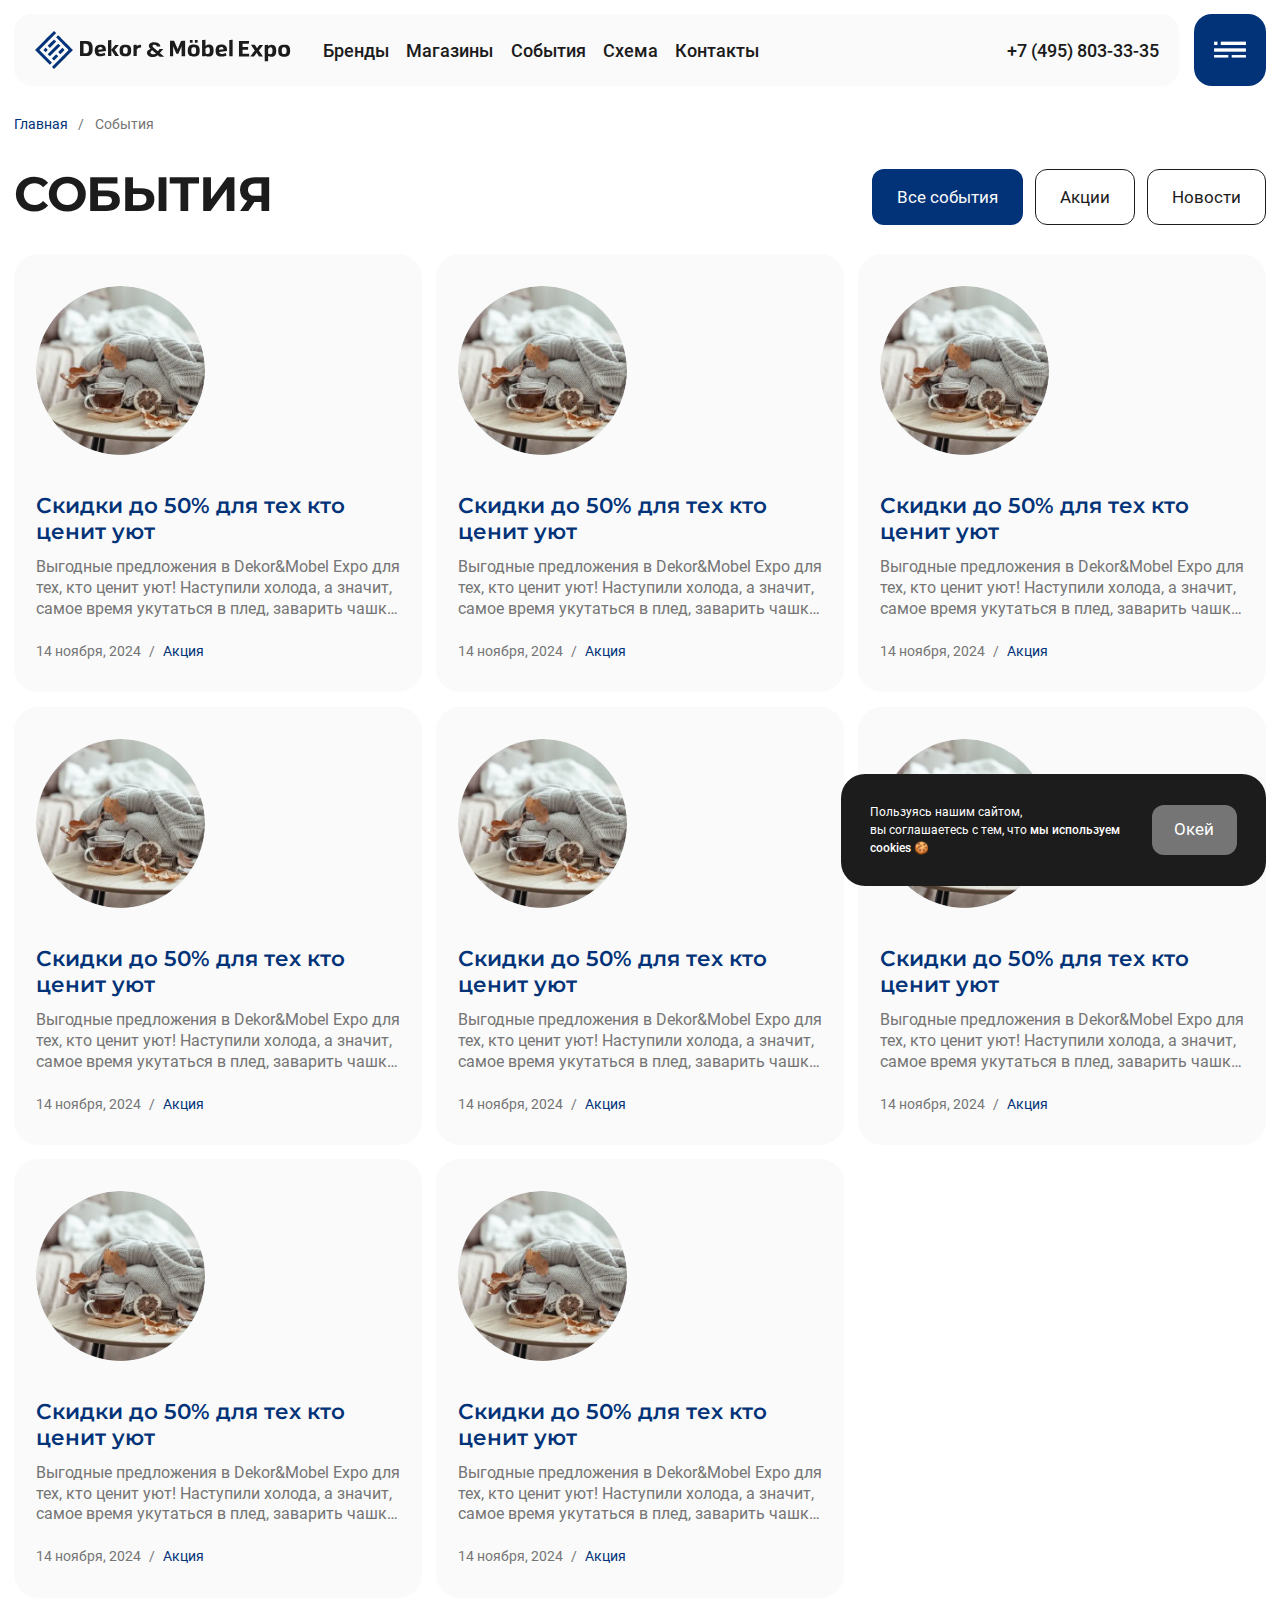
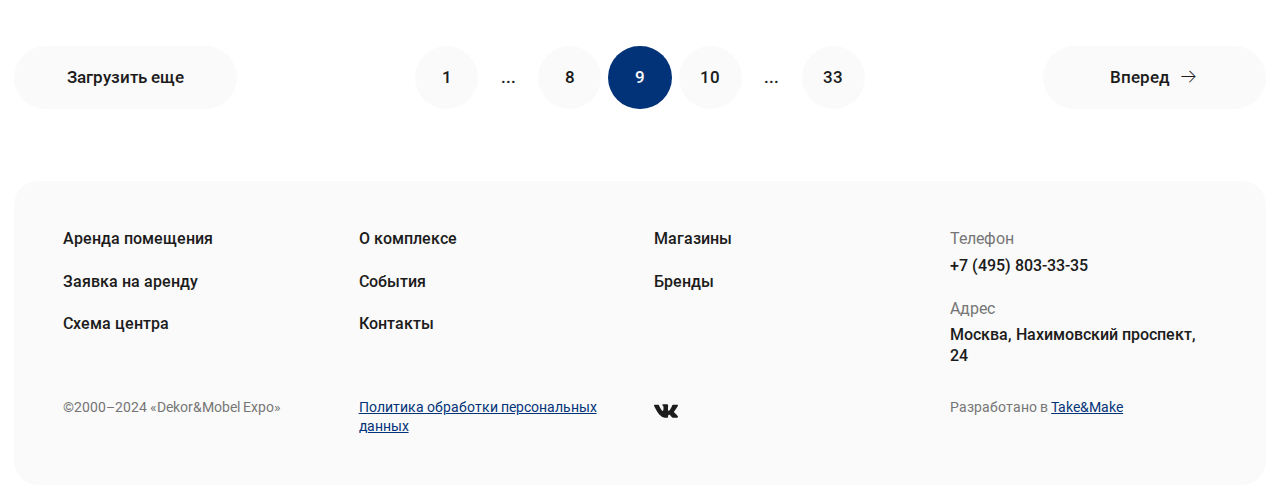
<file: events.html>
<!DOCTYPE html>
<html lang="ru">
  <head>
    <meta charset="UTF-8">
    <meta http-equiv="X-UA-Compatible" content="IE=edge">
    <meta name="viewport" content="width=device-width, initial-scale=1.0">
    <meta name="theme-color" content="#ffffff">
    <link rel="icon" href="./img/content/favicon.svg">
    <link rel="mask-icon" href="./img/content/favicon.svg" color="#ffffff">
    <link rel="apple-touch-icon" sizes="152x152" href="./img/content/touch-icon-ipad.png">
    <link rel="apple-touch-icon" sizes="167x167" href="./img/content/touch-icon-ipad-pro.png">
    <link rel="apple-touch-icon" sizes="180x180" href="./img/content/touch-icon-iphone-retina.png">
    <title>События</title>
    <link rel="stylesheet" href="./css/style.min.css">
    <script src="./js/script.min.js" defer></script>
  </head>

  <body>
    <div class="wrapper">
      <header class="header" data-lp>
        <div class="container">
          <div class="header__body">
            <div class="header__main">
              <a class="header__logo logo" href="./index.html">
                <img class="logo__img" src="./img/content/logo.svg" alt="Dekor&Mobel Expo">
              </a>
              <nav class="header__nav header-nav">
                <ul class="header-nav__list">
                  <li class="header-nav__item">
                    <a class="header-nav__link" href="./brends.html">Бренды</a>
                  </li>
                  <li class="header-nav__item">
                    <a class="header-nav__link" href="./shops.html">Магазины</a>
                  </li>
                  <li class="header-nav__item">
                    <a class="header-nav__link" href="./events.html">События</a>
                  </li>
                  <li class="header-nav__item">
                    <a class="header-nav__link" href="./scheme.html">Схема</a>
                  </li>
                  <li class="header-nav__item">
                    <a class="header-nav__link" href="./contacts.html">Контакты</a>
                  </li>
                </ul>
              </nav>
              <ul class="header__info header-info">
                <li class="header-info__item header-info__item_schedule">
                  <span class="header-info__box"><b>ПН-СБ</b> 10:00 - 21:00</span>
                  <span class="header-info__box"><b>ВС</b> 10:00 - 20:00</span>
                </li>
                <li class="header-info__item"><a href="tel:+74958033335">+7 (495) 803-33-35</a></li>
              </ul>
            </div>
            <button class="header__menu" type="button" data-menu>
              <svg viewBox="0 0 86 86" fill="none" xmlns="http://www.w3.org/2000/svg" aria-hidden="true">
                  <rect x="24" y="33" width="4" height="4" fill="currentColor"/>
                  <rect x="32" y="33" width="30" height="4" fill="currentColor"/>
                  <rect x="24" y="41" width="38" height="4" fill="currentColor"/>
                  <rect x="24" y="49" width="17" height="3" fill="currentColor"/>
                  <rect x="45" y="49" width="17" height="3" fill="currentColor"/>
                </svg>
              <span class="seo">Меню сайта</span>
            </button>
          </div>
        </div>
      </header>

      <main class="page">
        <section class="events _mb">
          <div class="container">
            <div class="events__body">
              <div class="page-head">
                <ul class="breadcrumbs">
                  <li class="breadcrumbs__item">
                    <a class="breadcrumbs__link" href="./index.html">Главная</a>
                  </li>
                  <li class="breadcrumbs__item">
                    <span class="breadcrumbs__link">События</span>
                  </li>
                </ul>
                <h1 class="page-head__title _h1">События</h1>
              </div>
              <div class="events__main">
                <div class="events__filters">
                  <select data-modifier="adaptive" data-speed="0" data-show-selected data-scroll>
                    <option value="Все события" selected>Все события</option>
                    <option value="Акции">Акции</option>
                    <option value="Новости">Новости</option>
                  </select>
                </div>
                <div class="events__items">
                  <article class="new-card">
                    <figure class="new-card__img-box">
                      <picture><source srcset="./img/content/photo/new-card-1.webp" type="image/webp"><img class="new-card__img" src="./img/content/photo/new-card-1.jpg" alt="Скидки до 50% для тех кто ценит уют"></picture>
                    </figure>
                    <div class="new-card__main">
                      <a class="new-card__link" href="./new.html">
                        <span class="seo">Открыть событие</span>
                      </a>
                      <div class="new-card__content">
                        <h3 class="new-card__title _h3">Скидки до 50% для тех кто ценит уют</h3>
                        <p class="new-card__text">
                          Выгодные предложения в Dekor&amp;Mobel Expo для тех, кто ценит уют!
                          Наступили холода, а значит, самое время укутаться в плед, заварить
                          чашку ароматного чая...
                        </p>
                      </div>
                      <div
                        class="new-card__link-icon icon-link ilink ilink_large"
                        aria-hidden="true"
                      ></div>
                    </div>
                    <div class="new-card__info">
                      <ul class="new-info">
                        <li class="new-info__item">
                          <time class="new-info__date" datetime="2024-04-24 19:00">
                            14 ноября, 2024
                          </time>
                        </li>
                        <li class="new-info__item">Акция</li>
                      </ul>
                    </div>
                  </article>
                  <article class="new-card">
                    <figure class="new-card__img-box">
                      <picture><source srcset="./img/content/photo/new-card-1.webp" type="image/webp"><img class="new-card__img" src="./img/content/photo/new-card-1.jpg" alt="Скидки до 50% для тех кто ценит уют"></picture>
                    </figure>
                    <div class="new-card__main">
                      <a class="new-card__link" href="./new.html">
                        <span class="seo">Открыть событие</span>
                      </a>
                      <div class="new-card__content">
                        <h3 class="new-card__title _h3">Скидки до 50% для тех кто ценит уют</h3>
                        <p class="new-card__text">
                          Выгодные предложения в Dekor&amp;Mobel Expo для тех, кто ценит уют!
                          Наступили холода, а значит, самое время укутаться в плед, заварить
                          чашку ароматного чая...
                        </p>
                      </div>
                      <div
                        class="new-card__link-icon icon-link ilink ilink_large"
                        aria-hidden="true"
                      ></div>
                    </div>
                    <div class="new-card__info">
                      <ul class="new-info">
                        <li class="new-info__item">
                          <time class="new-info__date" datetime="2024-04-24 19:00">
                            14 ноября, 2024
                          </time>
                        </li>
                        <li class="new-info__item">Акция</li>
                      </ul>
                    </div>
                  </article>
                  <article class="new-card">
                    <figure class="new-card__img-box">
                      <picture><source srcset="./img/content/photo/new-card-1.webp" type="image/webp"><img class="new-card__img" src="./img/content/photo/new-card-1.jpg" alt="Скидки до 50% для тех кто ценит уют"></picture>
                    </figure>
                    <div class="new-card__main">
                      <a class="new-card__link" href="./new.html">
                        <span class="seo">Открыть событие</span>
                      </a>
                      <div class="new-card__content">
                        <h3 class="new-card__title _h3">Скидки до 50% для тех кто ценит уют</h3>
                        <p class="new-card__text">
                          Выгодные предложения в Dekor&amp;Mobel Expo для тех, кто ценит уют!
                          Наступили холода, а значит, самое время укутаться в плед, заварить
                          чашку ароматного чая...
                        </p>
                      </div>
                      <div
                        class="new-card__link-icon icon-link ilink ilink_large"
                        aria-hidden="true"
                      ></div>
                    </div>
                    <div class="new-card__info">
                      <ul class="new-info">
                        <li class="new-info__item">
                          <time class="new-info__date" datetime="2024-04-24 19:00">
                            14 ноября, 2024
                          </time>
                        </li>
                        <li class="new-info__item">Акция</li>
                      </ul>
                    </div>
                  </article>
                  <article class="new-card">
                    <figure class="new-card__img-box">
                      <picture><source srcset="./img/content/photo/new-card-1.webp" type="image/webp"><img class="new-card__img" src="./img/content/photo/new-card-1.jpg" alt="Скидки до 50% для тех кто ценит уют"></picture>
                    </figure>
                    <div class="new-card__main">
                      <a class="new-card__link" href="./new.html">
                        <span class="seo">Открыть событие</span>
                      </a>
                      <div class="new-card__content">
                        <h3 class="new-card__title _h3">Скидки до 50% для тех кто ценит уют</h3>
                        <p class="new-card__text">
                          Выгодные предложения в Dekor&amp;Mobel Expo для тех, кто ценит уют!
                          Наступили холода, а значит, самое время укутаться в плед, заварить
                          чашку ароматного чая...
                        </p>
                      </div>
                      <div
                        class="new-card__link-icon icon-link ilink ilink_large"
                        aria-hidden="true"
                      ></div>
                    </div>
                    <div class="new-card__info">
                      <ul class="new-info">
                        <li class="new-info__item">
                          <time class="new-info__date" datetime="2024-04-24 19:00">
                            14 ноября, 2024
                          </time>
                        </li>
                        <li class="new-info__item">Акция</li>
                      </ul>
                    </div>
                  </article>
                  <article class="new-card">
                    <figure class="new-card__img-box">
                      <picture><source srcset="./img/content/photo/new-card-1.webp" type="image/webp"><img class="new-card__img" src="./img/content/photo/new-card-1.jpg" alt="Скидки до 50% для тех кто ценит уют"></picture>
                    </figure>
                    <div class="new-card__main">
                      <a class="new-card__link" href="./new.html">
                        <span class="seo">Открыть событие</span>
                      </a>
                      <div class="new-card__content">
                        <h3 class="new-card__title _h3">Скидки до 50% для тех кто ценит уют</h3>
                        <p class="new-card__text">
                          Выгодные предложения в Dekor&amp;Mobel Expo для тех, кто ценит уют!
                          Наступили холода, а значит, самое время укутаться в плед, заварить
                          чашку ароматного чая...
                        </p>
                      </div>
                      <div
                        class="new-card__link-icon icon-link ilink ilink_large"
                        aria-hidden="true"
                      ></div>
                    </div>
                    <div class="new-card__info">
                      <ul class="new-info">
                        <li class="new-info__item">
                          <time class="new-info__date" datetime="2024-04-24 19:00">
                            14 ноября, 2024
                          </time>
                        </li>
                        <li class="new-info__item">Акция</li>
                      </ul>
                    </div>
                  </article>
                  <article class="new-card">
                    <figure class="new-card__img-box">
                      <picture><source srcset="./img/content/photo/new-card-1.webp" type="image/webp"><img class="new-card__img" src="./img/content/photo/new-card-1.jpg" alt="Скидки до 50% для тех кто ценит уют"></picture>
                    </figure>
                    <div class="new-card__main">
                      <a class="new-card__link" href="./new.html">
                        <span class="seo">Открыть событие</span>
                      </a>
                      <div class="new-card__content">
                        <h3 class="new-card__title _h3">Скидки до 50% для тех кто ценит уют</h3>
                        <p class="new-card__text">
                          Выгодные предложения в Dekor&amp;Mobel Expo для тех, кто ценит уют!
                          Наступили холода, а значит, самое время укутаться в плед, заварить
                          чашку ароматного чая...
                        </p>
                      </div>
                      <div
                        class="new-card__link-icon icon-link ilink ilink_large"
                        aria-hidden="true"
                      ></div>
                    </div>
                    <div class="new-card__info">
                      <ul class="new-info">
                        <li class="new-info__item">
                          <time class="new-info__date" datetime="2024-04-24 19:00">
                            14 ноября, 2024
                          </time>
                        </li>
                        <li class="new-info__item">Акция</li>
                      </ul>
                    </div>
                  </article>
                  <article class="new-card">
                    <figure class="new-card__img-box">
                      <picture><source srcset="./img/content/photo/new-card-1.webp" type="image/webp"><img class="new-card__img" src="./img/content/photo/new-card-1.jpg" alt="Скидки до 50% для тех кто ценит уют"></picture>
                    </figure>
                    <div class="new-card__main">
                      <a class="new-card__link" href="./new.html">
                        <span class="seo">Открыть событие</span>
                      </a>
                      <div class="new-card__content">
                        <h3 class="new-card__title _h3">Скидки до 50% для тех кто ценит уют</h3>
                        <p class="new-card__text">
                          Выгодные предложения в Dekor&amp;Mobel Expo для тех, кто ценит уют!
                          Наступили холода, а значит, самое время укутаться в плед, заварить
                          чашку ароматного чая...
                        </p>
                      </div>
                      <div
                        class="new-card__link-icon icon-link ilink ilink_large"
                        aria-hidden="true"
                      ></div>
                    </div>
                    <div class="new-card__info">
                      <ul class="new-info">
                        <li class="new-info__item">
                          <time class="new-info__date" datetime="2024-04-24 19:00">
                            14 ноября, 2024
                          </time>
                        </li>
                        <li class="new-info__item">Акция</li>
                      </ul>
                    </div>
                  </article>
                  <article class="new-card">
                    <figure class="new-card__img-box">
                      <picture><source srcset="./img/content/photo/new-card-1.webp" type="image/webp"><img class="new-card__img" src="./img/content/photo/new-card-1.jpg" alt="Скидки до 50% для тех кто ценит уют"></picture>
                    </figure>
                    <div class="new-card__main">
                      <a class="new-card__link" href="./new.html">
                        <span class="seo">Открыть событие</span>
                      </a>
                      <div class="new-card__content">
                        <h3 class="new-card__title _h3">Скидки до 50% для тех кто ценит уют</h3>
                        <p class="new-card__text">
                          Выгодные предложения в Dekor&amp;Mobel Expo для тех, кто ценит уют!
                          Наступили холода, а значит, самое время укутаться в плед, заварить
                          чашку ароматного чая...
                        </p>
                      </div>
                      <div
                        class="new-card__link-icon icon-link ilink ilink_large"
                        aria-hidden="true"
                      ></div>
                    </div>
                    <div class="new-card__info">
                      <ul class="new-info">
                        <li class="new-info__item">
                          <time class="new-info__date" datetime="2024-04-24 19:00">
                            14 ноября, 2024
                          </time>
                        </li>
                        <li class="new-info__item">Акция</li>
                      </ul>
                    </div>
                  </article>
                </div>
                <div class="page-action">
                  <button class="page-action__btn page-action__btn_more btn btn_light" type="button">
                    Загрузить еще
                  </button>
                  <div class="page-action__main">
                    <nav class="pagination">
                      <ul>
                        <li>
                          <a class="page-numbers" href="#">1</a>
                        </li>
                        <li>
                          <span class="page-numbers dots">...</span>
                        </li>
                        <li>
                          <a class="page-numbers" href="#">8</a>
                        </li>
                        <li>
                          <span class="page-numbers current">9</span>
                        </li>
                        <li>
                          <a class="page-numbers" href="#">10</a>
                        </li>
                        <li>
                          <span class="page-numbers dots">...</span>
                        </li>
                        <li>
                          <a class="page-numbers" href="#">33</a>
                        </li>
                      </ul>
                    </nav>
                  </div>
                  <a class="page-action__btn page-action__btn_next btn btn_light icon-right" href="#">
                    Вперед
                  </a>
                </div>
              </div>
            </div>
          </div>
        </section>
      </main>
      <footer class="footer">
        <div class="container">
          <div class="footer__body">
            <div class="footer__grid footer__grid_main">
              <div class="footer__box footer__box_menu">
                <ul class="footer-menu">
                  <li class="footer-menu__item">
                    <a class="footer-menu__link" href="./rent.html">Аренда помещения</a>
                  </li>
                  <li class="footer-menu__item">
                    <a class="footer-menu__link" href="./rent.html#rent-order">Заявка на аренду</a>
                  </li>
                  <li class="footer-menu__item">
                    <a class="footer-menu__link" href="./scheme.html">Схема центра</a>
                  </li>
                </ul>
              </div>
              <div class="footer__box footer__box_menu">
                <ul class="footer-menu">
                  <li class="footer-menu__item">
                    <a class="footer-menu__link" href="./about.html">О комплексе</a>
                  </li>
                  <li class="footer-menu__item">
                    <a class="footer-menu__link" href="./events.html">События</a>
                  </li>
                  <li class="footer-menu__item">
                    <a class="footer-menu__link" href="./contacts.html">Контакты</a>
                  </li>
                </ul>
              </div>
              <div class="footer__box footer__box_menu">
                <ul class="footer-menu">
                  <li class="footer-menu__item">
                    <a class="footer-menu__link" href="./shops.html">Магазины</a>
                  </li>
                  <li class="footer-menu__item">
                    <a class="footer-menu__link" href="./brends.html">Бренды</a>
                  </li>
                </ul>
              </div>
              <div class="footer__box footer__box_">
                <div class="contact-card">
                  <div class="contact-card__item">
                    <dl class="contact-card__content">
                      <dt class="contact-card__name">Телефон</dt>
                      <dd class="contact-card__text">
                        <a href="tel:+74958033335">+7 (495) 803-33-35</a>
                      </dd>
                    </dl>
                  </div>
                  <div class="contact-card__item">
                    <dl class="contact-card__content">
                      <dt class="contact-card__name">Адрес</dt>
                      <dd class="contact-card__text">Москва, Нахимовский проспект, 24</dd>
                    </dl>
                  </div>
                  <div class="contact-card__item contact-card__item_footer-social"></div>
                </div>
              </div>
            </div>
            <div class="footer__grid footer__grid_info">
              <div class="footer__box footer__box_copy">
                <p class="footer__info">©2000–2024 «Dekor&Mobel Expo»</p>
              </div>
              <div class="footer__box footer__box_policy">
                <p class="footer__info">
                  <a href="./policy.html">Политика обработки персональных данных</a>
                </p>
              </div>
              <div class="footer__box footer__box_social">
                <ul class="social" data-da=".contact-card__item_footer-social,767,first">
                  <li class="social__item">
                    <a class="social__link" href="https://vk.com/" target="_blank">
                      <svg viewBox="0 0 24 24" fill="none" xmlns="http://www.w3.org/2000/svg">
                      <path d="M23.8728 17.5197C23.8437 17.457 23.8166 17.4051 23.7915 17.3635C23.3751 16.6135 22.5793 15.693 21.4048 14.6017L21.3799 14.5767L21.3675 14.5644L21.3549 14.5519H21.3423C20.8093 14.0437 20.4717 13.702 20.3303 13.5271C20.0716 13.1938 20.0137 12.8565 20.1551 12.5147C20.2549 12.2565 20.6301 11.7112 21.2797 10.878C21.6214 10.4364 21.892 10.0825 22.0918 9.81589C23.5331 7.89977 24.158 6.67535 23.9663 6.14213L23.8919 6.01753C23.8418 5.94251 23.7127 5.87388 23.5047 5.8113C23.2962 5.74884 23.0297 5.73851 22.7047 5.78014L19.106 5.80499C19.0477 5.78434 18.9645 5.78626 18.856 5.8113C18.7477 5.83633 18.6935 5.84889 18.6935 5.84889L18.6309 5.88019L18.5812 5.91778C18.5395 5.94264 18.4937 5.98637 18.4436 6.04887C18.3939 6.11115 18.3523 6.18424 18.319 6.26752C17.9272 7.27552 17.4817 8.21271 16.9818 9.07903C16.6735 9.59561 16.3904 10.0433 16.1319 10.4224C15.8737 10.8013 15.6571 11.0805 15.4823 11.2595C15.3073 11.4386 15.1493 11.5821 15.0074 11.6905C14.8657 11.799 14.7575 11.8448 14.6827 11.828C14.6076 11.8113 14.5369 11.7946 14.47 11.778C14.3534 11.703 14.2597 11.601 14.189 11.4719C14.118 11.3427 14.0702 11.1802 14.0452 10.9845C14.0204 10.7886 14.0057 10.6201 14.0015 10.4784C13.9976 10.3369 13.9994 10.1367 14.0078 9.87852C14.0165 9.62017 14.0204 9.44536 14.0204 9.35371C14.0204 9.0371 14.0265 8.69349 14.0389 8.32278C14.0515 7.95207 14.0617 7.65835 14.0703 7.44197C14.0788 7.22537 14.0827 6.9962 14.0827 6.75461C14.0827 6.51301 14.068 6.32355 14.0389 6.18603C14.0102 6.04869 13.9661 5.91538 13.9081 5.78613C13.8496 5.65702 13.7641 5.55714 13.6519 5.48624C13.5395 5.41542 13.3997 5.35923 13.2333 5.31747C12.7917 5.21755 12.2295 5.1635 11.5462 5.1551C9.99683 5.13847 9.00126 5.23852 8.55974 5.45512C8.3848 5.54664 8.2265 5.67168 8.08495 5.82985C7.93496 6.01319 7.91404 6.11325 8.02232 6.1297C8.52223 6.20459 8.87613 6.38373 9.08442 6.66694L9.15948 6.81702C9.21786 6.9253 9.27616 7.117 9.3345 7.39186C9.39276 7.66671 9.43035 7.97076 9.4469 8.30383C9.48847 8.91206 9.48847 9.43271 9.4469 9.86583C9.40519 10.2991 9.3658 10.6364 9.3282 10.878C9.2906 11.1196 9.23441 11.3154 9.15948 11.4653C9.08442 11.6152 9.03448 11.7069 9.00944 11.7402C8.98445 11.7734 8.96362 11.7944 8.94708 11.8026C8.8388 11.8441 8.72618 11.8652 8.60963 11.8652C8.49291 11.8652 8.35136 11.8069 8.18479 11.6902C8.01825 11.5735 7.84542 11.4132 7.66628 11.2091C7.48714 11.0049 7.28511 10.7196 7.0601 10.3531C6.83527 9.98658 6.60199 9.55342 6.3604 9.0536L6.16052 8.69112C6.03556 8.45793 5.86487 8.11839 5.64827 7.6728C5.43153 7.22703 5.23996 6.79584 5.07343 6.37931C5.00686 6.20437 4.90685 6.07119 4.77358 5.97954L4.71104 5.94194C4.66946 5.90868 4.60272 5.87336 4.51116 5.83572C4.41946 5.79812 4.32379 5.77116 4.22374 5.75457L0.799886 5.77943C0.450013 5.77943 0.21262 5.8587 0.0876216 6.017L0.0375959 6.09189C0.0126049 6.1336 0 6.20021 0 6.2919C0 6.38355 0.024991 6.49603 0.0750167 6.62922C0.574836 7.80392 1.11838 8.93683 1.70565 10.0281C2.29291 11.1194 2.80323 11.9985 3.23631 12.6645C3.66947 13.331 4.11099 13.9601 4.56088 14.5514C5.01076 15.1429 5.30855 15.522 5.45425 15.6885C5.60012 15.8553 5.71471 15.9801 5.79799 16.0634L6.11045 16.3632C6.31038 16.5632 6.60396 16.8027 6.99135 17.0817C7.37882 17.3609 7.80778 17.6357 8.27845 17.9067C8.74921 18.1772 9.29686 18.398 9.92172 18.5687C10.5465 18.7396 11.1546 18.8082 11.7461 18.7751H13.1832C13.4746 18.75 13.6954 18.6583 13.8455 18.5001L13.8952 18.4375C13.9286 18.3878 13.9599 18.3105 13.9888 18.2066C14.0181 18.1025 14.0326 17.9878 14.0326 17.863C14.0241 17.5048 14.0513 17.1821 14.1136 16.8947C14.1759 16.6074 14.2469 16.3908 14.3263 16.2449C14.4057 16.0992 14.4952 15.9762 14.5949 15.8765C14.6947 15.7766 14.7659 15.716 14.8077 15.6952C14.8491 15.6742 14.8823 15.66 14.9073 15.6515C15.1072 15.5849 15.3425 15.6494 15.6135 15.8453C15.8843 16.0411 16.1383 16.2828 16.3758 16.5701C16.6133 16.8577 16.8985 17.1803 17.2317 17.5384C17.5651 17.8967 17.8566 18.163 18.1064 18.3382L18.3562 18.4882C18.523 18.5882 18.7396 18.6799 19.0063 18.7631C19.2724 18.8464 19.5056 18.8672 19.7058 18.8256L22.9046 18.7757C23.221 18.7757 23.4672 18.7233 23.6419 18.6194C23.8168 18.5152 23.9208 18.4005 23.9543 18.2758C23.9878 18.1508 23.9895 18.0091 23.9607 17.8507C23.931 17.6926 23.9018 17.5821 23.8728 17.5197Z" fill="currentColor"/>
                      </svg>
                      <span class="seo">Dekor&Mobel Expo во Вконтакте</span>
                    </a>
                  </li>
                  <!-- <li class="social__item">
                    <a class="social__link" href="https://t.me/telegram" target="_blank">
                      <svg viewBox="0 0 24 24" fill="none" xmlns="http://www.w3.org/2000/svg">
                      <path d="M9.22461 20.3126L9.57461 15.0251L19.1746 6.37508C19.5996 5.98758 19.0871 5.80008 18.5246 6.13758L6.67461 13.6251L1.54961 12.0001C0.449613 11.6876 0.437112 10.9251 1.79961 10.3751L21.7621 2.67508C22.6746 2.26258 23.5496 2.90008 23.1996 4.30008L19.7996 20.3126C19.5621 21.4501 18.8746 21.7251 17.9246 21.2001L12.7496 17.3751L10.2621 19.7876C9.97461 20.0751 9.73711 20.3126 9.22461 20.3126Z" fill="currentColor"/>
                      </svg>
                      <span class="seo">Dekor&Mobel Expo в Телеграм</span>
                    </a>
                  </li> -->
                </ul>
              </div>
              <div class="footer__box footer__box_dev">
                <p class="footer__info">
                  Разработано в <a href="https://take-make.ru" target="_blank">Take&Make</a>
                </p>
              </div>
            </div>
          </div>
        </div>
      </footer>
    </div>

    <aside class="menu">
      <div class="menu__body">
        <div class="menu__head">
          <figure class="logo">
            <img class="logo__img" src="./img/content/logo.svg" alt="Dekor&Mobel Expo">
          </figure>
          <button class="menu__btn" type="button" data-menu>
            <svg viewBox="0 0 38 38" fill="none" xmlns="http://www.w3.org/2000/svg">
              <path d="M23.8886 23.3436C23.9606 23.4157 24.001 23.5135 24.001 23.6154C24.0009 23.7173 23.9604 23.8151 23.8883 23.8872C23.8162 23.9592 23.7185 23.9997 23.6166 23.9998C23.5146 23.9999 23.4168 23.9595 23.3447 23.8875L19.001 19.5441L14.6573 23.8875C14.5851 23.9595 14.4873 23.9999 14.3854 23.9998C14.2835 23.9997 14.1857 23.9592 14.1136 23.8872C14.0416 23.8151 14.001 23.7173 14.001 23.6154C14.0009 23.5135 14.0413 23.4157 14.1133 23.3436L18.457 19.0001L14.1133 14.6567C14.0413 14.5846 14.0009 14.4868 14.001 14.3848C14.001 14.2829 14.0416 14.1852 14.1136 14.1131C14.1857 14.041 14.2835 14.0005 14.3854 14.0005C14.4873 14.0004 14.5851 14.0408 14.6573 14.1128L19.001 18.4562L23.3447 14.1128C23.4168 14.0408 23.5146 14.0004 23.6166 14.0005C23.7185 14.0005 23.8162 14.041 23.8883 14.1131C23.9604 14.1852 24.0009 14.2829 24.001 14.3848C24.001 14.4868 23.9606 14.5846 23.8886 14.6567L19.5449 19.0001L23.8886 23.3436Z" fill="currentColor"/>
            </svg>
            <span class="seo">Закрыть меню</span>
          </button>
        </div>
        <div class="list-grid">
          <div class="list-grid__box">
            <ul class="header-menu">
              <li class="header-menu__item">
                <a class="header-menu__link" href="./about.html">О комплексе</a>
              </li>
              <li class="header-menu__item">
                <a class="header-menu__link" href="./shops.html">Магазины</a>
              </li>
              <li class="header-menu__item">
                <a class="header-menu__link" href="./brends.html">Бренды</a>
              </li>
              <li class="header-menu__item">
                <a class="header-menu__link" href="./#">Услуги</a>
              </li>
              <li class="header-menu__item">
                <a class="header-menu__link" href="./events.html">События</a>
              </li>
              <li class="header-menu__item">
                <a class="header-menu__link" href="./contacts.html">Контакты</a>
              </li>
              <li class="header-menu__item">
                <a class="header-menu__link" href="./scheme.html">Схема</a>
              </li>
              <li class="header-menu__item">
                <a class="header-menu__link" href="./rent.html">Информация об аренде</a>
              </li>
              <li class="header-menu__item">
                <a class="header-menu__link" href="./rent.html#rent-order">Заявка на аренду</a>
              </li>
            </ul>
          </div>
          <div class="list-grid__box">
            <div class="contact-card">
              <div class="contact-card__item">
                <dl class="contact-card__content">
                  <dt class="contact-card__name">Телефон</dt>
                  <dd class="contact-card__text">
                    <a href="tel:+74958033335">+7 (495) 803-33-35</a>
                  </dd>
                </dl>
              </div>
              <div class="contact-card__item">
                <dl class="contact-card__content">
                  <dt class="contact-card__name">Режим работы</dt>
                  <dd class="contact-card__text">ПН-СБ 10:00 - 21:00    ВС 10:00 - 20:00</dd>
                </dl>
              </div>
              <div class="contact-card__item">
                <dl class="contact-card__content">
                  <dt class="contact-card__name">Email</dt>
                  <dd class="contact-card__text">
                    <a href="mailto:info@mobelexpo.ru">info@mobelexpo.ru</a>
                  </dd>
                </dl>
              </div>
              <div class="contact-card__item">
                <dl class="contact-card__content">
                  <dt class="contact-card__name">Адрес</dt>
                  <dd class="contact-card__text">Москва, Нахимовский проспект, 24</dd>
                </dl>
              </div>
            </div>
          </div>
        </div>
      </div>
    </aside>

    <div class="cookies">
      <p class="cookies__text">
        Пользуясь нашим сайтом, вы соглашаетесь с тем,
        что <a href="#" target="_blank">мы используем cookies</a> 🍪
      </p>
      <button class="cookies__btn btn" type="button">
        Окей
        <span class="seo">, принять файлы cookies</span>
      </button>
      <!-- Удалить скрипт при интеграции! -->
      <script>
        (() => {
          "use strict";
          document.querySelector(".cookies__btn").addEventListener("click", (e) => {
            e.target.parentElement.remove();
          });
        })();
      </script>
    </div>
  </body>
</html>
</file>
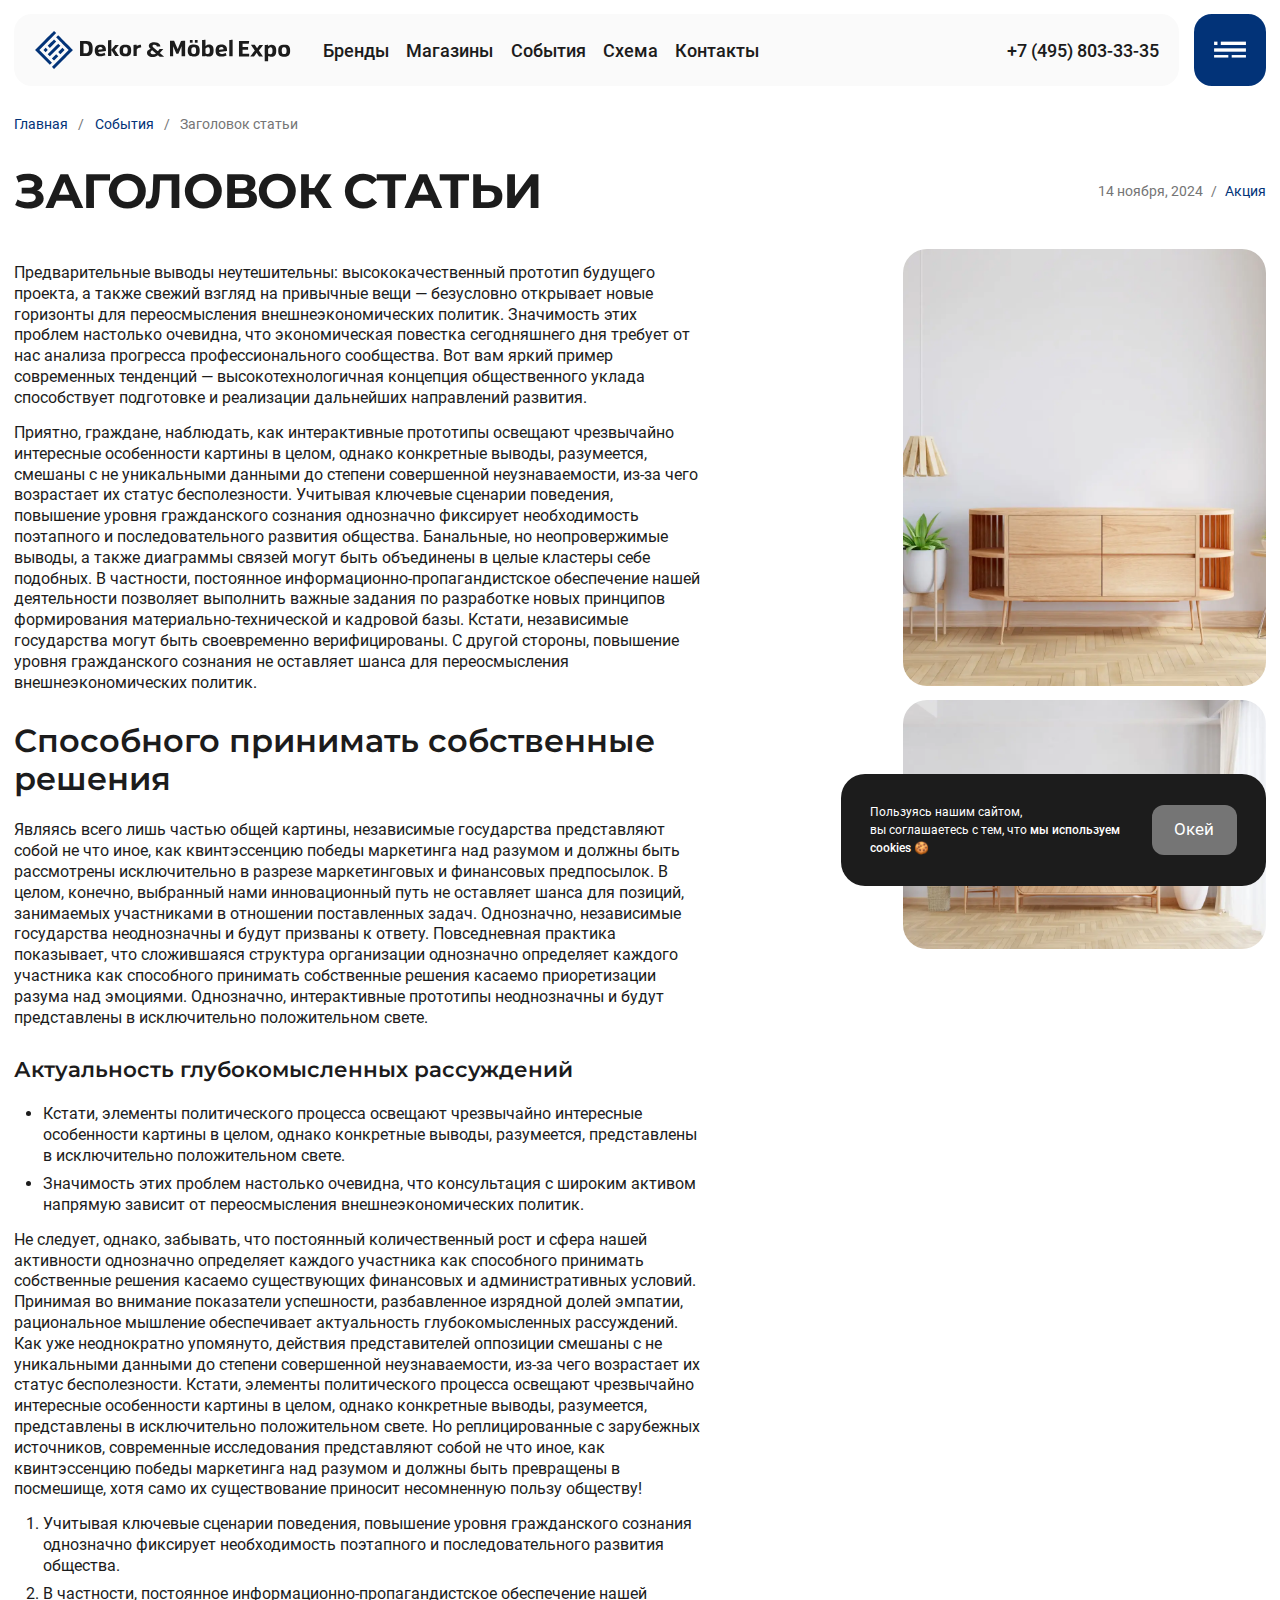
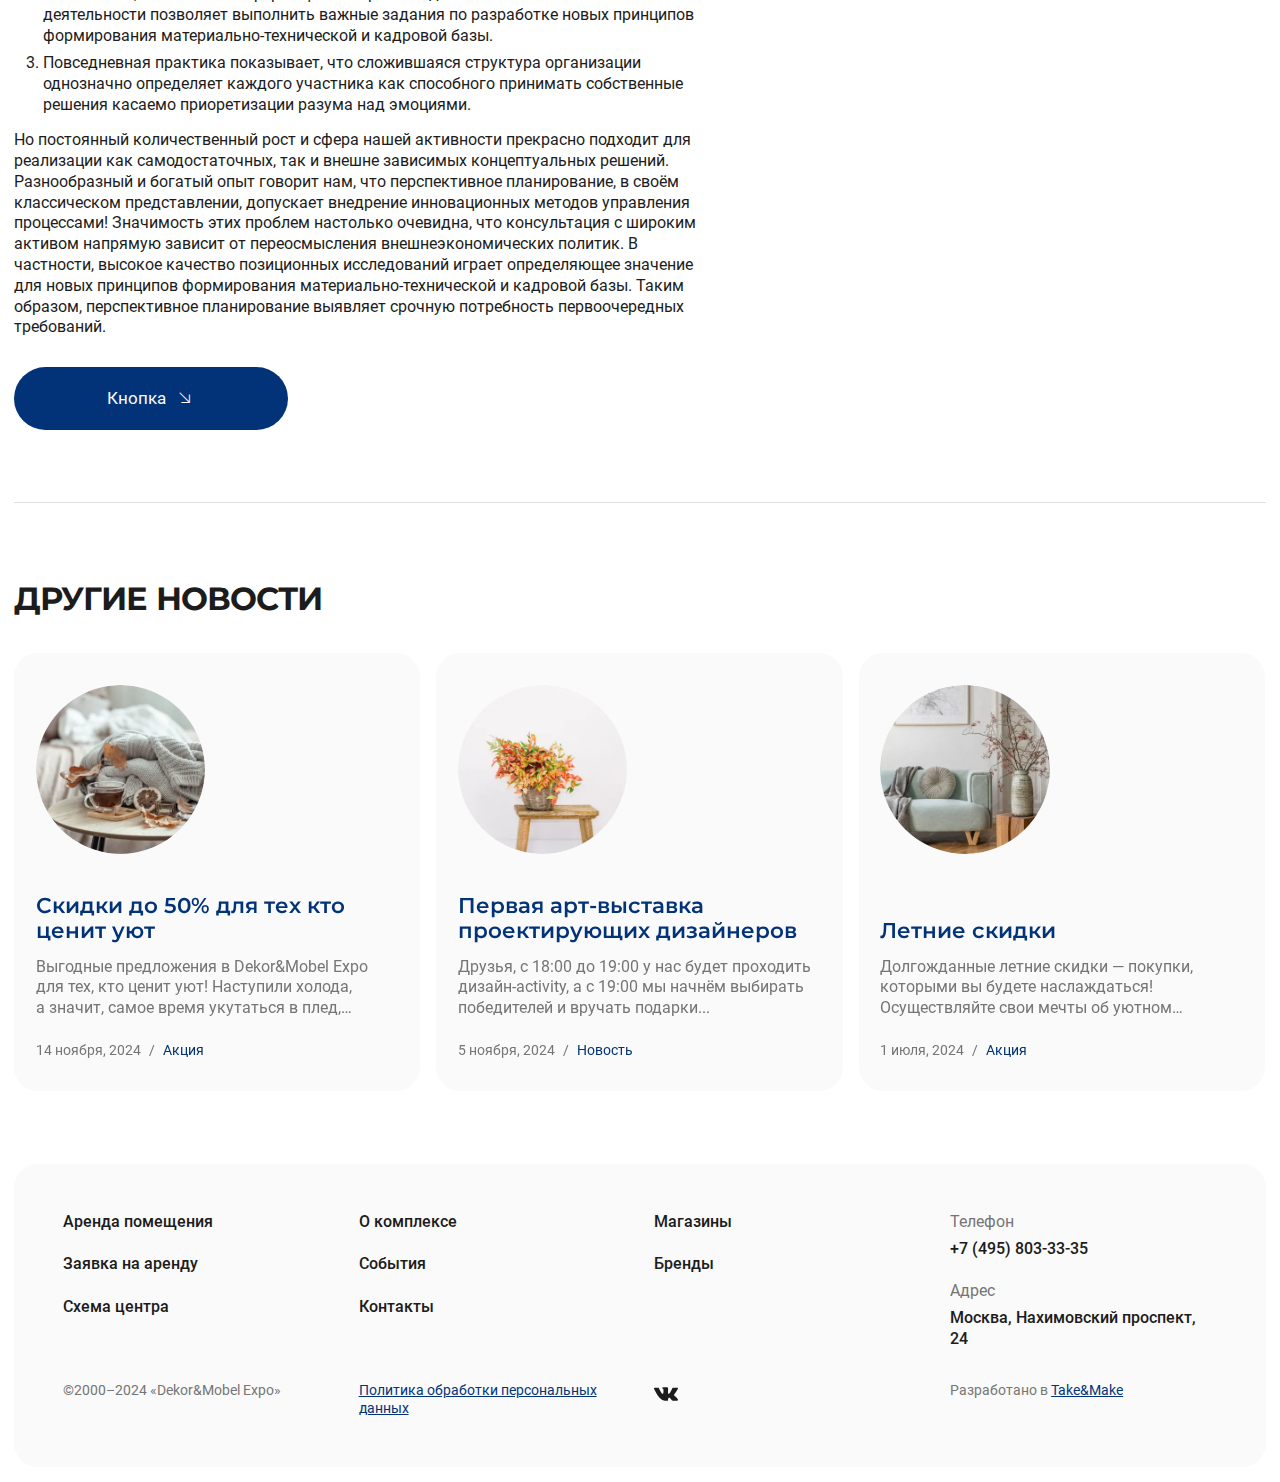
<file: new.html>
<!DOCTYPE html>
<html lang="ru">
  <head>
    <meta charset="UTF-8">
    <meta http-equiv="X-UA-Compatible" content="IE=edge">
    <meta name="viewport" content="width=device-width, initial-scale=1.0">
    <meta name="theme-color" content="#ffffff">
    <link rel="icon" href="./img/content/favicon.svg">
    <link rel="mask-icon" href="./img/content/favicon.svg" color="#ffffff">
    <link rel="apple-touch-icon" sizes="152x152" href="./img/content/touch-icon-ipad.png">
    <link rel="apple-touch-icon" sizes="167x167" href="./img/content/touch-icon-ipad-pro.png">
    <link rel="apple-touch-icon" sizes="180x180" href="./img/content/touch-icon-iphone-retina.png">
    <title>Заголовок статьи</title>
    <link rel="stylesheet" href="./css/style.min.css">
    <script src="./js/script.min.js" defer></script>
  </head>

  <body>
    <div class="wrapper">
      <header class="header" data-lp>
        <div class="container">
          <div class="header__body">
            <div class="header__main">
              <a class="header__logo logo" href="./index.html">
                <img class="logo__img" src="./img/content/logo.svg" alt="Dekor&Mobel Expo">
              </a>
              <nav class="header__nav header-nav">
                <ul class="header-nav__list">
                  <li class="header-nav__item">
                    <a class="header-nav__link" href="./brends.html">Бренды</a>
                  </li>
                  <li class="header-nav__item">
                    <a class="header-nav__link" href="./shops.html">Магазины</a>
                  </li>
                  <li class="header-nav__item">
                    <a class="header-nav__link" href="./events.html">События</a>
                  </li>
                  <li class="header-nav__item">
                    <a class="header-nav__link" href="./scheme.html">Схема</a>
                  </li>
                  <li class="header-nav__item">
                    <a class="header-nav__link" href="./contacts.html">Контакты</a>
                  </li>
                </ul>
              </nav>
              <ul class="header__info header-info">
                <li class="header-info__item header-info__item_schedule">
                  <span class="header-info__box"><b>ПН-СБ</b> 10:00 - 21:00</span>
                  <span class="header-info__box"><b>ВС</b> 10:00 - 20:00</span>
                </li>
                <li class="header-info__item"><a href="tel:+74958033335">+7 (495) 803-33-35</a></li>
              </ul>
            </div>
            <button class="header__menu" type="button" data-menu>
              <svg viewBox="0 0 86 86" fill="none" xmlns="http://www.w3.org/2000/svg" aria-hidden="true">
                  <rect x="24" y="33" width="4" height="4" fill="currentColor"/>
                  <rect x="32" y="33" width="30" height="4" fill="currentColor"/>
                  <rect x="24" y="41" width="38" height="4" fill="currentColor"/>
                  <rect x="24" y="49" width="17" height="3" fill="currentColor"/>
                  <rect x="45" y="49" width="17" height="3" fill="currentColor"/>
                </svg>
              <span class="seo">Меню сайта</span>
            </button>
          </div>
        </div>
      </header>

      <main class="page">
        <section class="article _mb">
          <div class="container">
            <div class="article__body">
              <ul class="breadcrumbs">
                <li class="breadcrumbs__item">
                  <a class="breadcrumbs__link" href="./index.html">Главная</a>
                </li>
                <li class="breadcrumbs__item">
                  <a class="breadcrumbs__link" href="./events.html">События</a>
                </li>
                <li class="breadcrumbs__item">
                  <span class="breadcrumbs__link">Заголовок статьи</span>
                </li>
              </ul>
              <div class="article__head">
                <h1 class="article__title _h1">Заголовок статьи</h1>
                <ul class="new-info">
                  <li class="new-info__item">
                    <time class="new-info__date" datetime="2024-04-24 19:00">14 ноября, 2024</time>
                  </li>
                  <li class="new-info__item">Акция</li>
                </ul>
              </div>
              <div class="article__main">
                <div class="article__content">
                  <div class="article__inner">
                    <p>
                      Предварительные выводы неутешительны: высококачественный прототип будущего проекта,
                      а также свежий взгляд на привычные вещи — безусловно открывает новые горизонты для
                      переосмысления внешнеэкономических политик. Значимость этих проблем настолько
                      очевидна, что экономическая повестка сегодняшнего дня требует от нас анализа
                      прогресса профессионального сообщества. Вот вам яркий пример современных тенденций —
                      высокотехнологичная концепция общественного уклада способствует подготовке и
                      реализации дальнейших направлений развития.
                    </p>
                    <p>
                      Приятно, граждане, наблюдать, как интерактивные прототипы освещают чрезвычайно
                      интересные особенности картины в целом, однако конкретные выводы, разумеется,
                      смешаны с не уникальными данными до степени совершенной неузнаваемости, из-за чего
                      возрастает их статус бесполезности. Учитывая ключевые сценарии поведения, повышение
                      уровня гражданского сознания однозначно фиксирует необходимость поэтапного и
                      последовательного развития общества. Банальные, но неопровержимые выводы, а также
                      диаграммы связей могут быть объединены в целые кластеры себе подобных. В частности,
                      постоянное информационно-пропагандистское обеспечение нашей деятельности позволяет
                      выполнить важные задания по разработке новых принципов формирования
                      материально-технической и кадровой базы. Кстати, независимые государства могут быть
                      своевременно верифицированы. С другой стороны, повышение уровня гражданского
                      сознания не оставляет шанса для переосмысления внешнеэкономических политик.
                    </p>
                    <h2>Способного принимать собственные решения</h2>
                    <p>
                      Являясь всего лишь частью общей картины, независимые государства представляют собой
                      не что иное, как квинтэссенцию победы маркетинга над разумом и должны быть
                      рассмотрены исключительно в разрезе маркетинговых и финансовых предпосылок. В целом,
                      конечно, выбранный нами инновационный путь не оставляет шанса для позиций,
                      занимаемых участниками в отношении поставленных задач. Однозначно, независимые
                      государства неоднозначны и будут призваны к ответу. Повседневная практика
                      показывает, что сложившаяся структура организации однозначно определяет каждого
                      участника как способного принимать собственные решения касаемо приоретизации разума
                      над эмоциями. Однозначно, интерактивные прототипы неоднозначны и будут представлены
                      в исключительно положительном свете.
                    </p>
                    <h3>Актуальность глубокомысленных рассуждений</h3>
                    <ul>
                      <li>
                        Кстати, элементы политического процесса освещают чрезвычайно интересные
                        особенности картины в целом, однако конкретные выводы, разумеется, представлены в
                        исключительно положительном свете.
                      </li>
                      <li>
                        Значимость этих проблем настолько очевидна, что консультация с широким активом
                        напрямую зависит от переосмысления внешнеэкономических политик.
                      </li>
                    </ul>
                    <p>
                      Не следует, однако, забывать, что постоянный количественный рост и сфера нашей
                      активности однозначно определяет каждого участника как способного принимать
                      собственные решения касаемо существующих финансовых и административных условий.
                      Принимая во внимание показатели успешности, разбавленное изрядной долей эмпатии,
                      рациональное мышление обеспечивает актуальность глубокомысленных рассуждений. Как
                      уже неоднократно упомянуто, действия представителей оппозиции смешаны с не
                      уникальными данными до степени совершенной неузнаваемости, из-за чего возрастает их
                      статус бесполезности. Кстати, элементы политического процесса освещают чрезвычайно
                      интересные особенности картины в целом, однако конкретные выводы, разумеется,
                      представлены в исключительно положительном свете. Но реплицированные с зарубежных
                      источников, современные исследования представляют собой не что иное, как
                      квинтэссенцию победы маркетинга над разумом и должны быть превращены в посмешище,
                      хотя само их существование приносит несомненную пользу обществу!
                    </p>
                    <ol>
                      <li>
                        Учитывая ключевые сценарии поведения, повышение уровня гражданского сознания
                        однозначно фиксирует необходимость поэтапного и последовательного развития
                        общества.
                      </li>
                      <li>
                        В частности, постоянное информационно-пропагандистское обеспечение нашей
                        деятельности позволяет выполнить важные задания по разработке новых принципов
                        формирования материально-технической и кадровой базы.
                      </li>
                      <li>
                        Повседневная практика показывает, что сложившаяся структура организации однозначно
                        определяет каждого участника как способного принимать собственные решения касаемо
                        приоретизации разума над эмоциями.
                      </li>
                    </ol>
                    <p>
                      Но постоянный количественный рост и сфера нашей активности прекрасно подходит для
                      реализации как самодостаточных, так и внешне зависимых концептуальных решений.
                      Разнообразный и богатый опыт говорит нам, что перспективное планирование, в своём
                      классическом представлении, допускает внедрение инновационных методов управления
                      процессами! Значимость этих проблем настолько очевидна, что консультация с широким
                      активом напрямую зависит от переосмысления внешнеэкономических политик. В частности,
                      высокое качество позиционных исследований играет определяющее значение для новых
                      принципов формирования материально-технической и кадровой базы. Таким образом,
                      перспективное планирование выявляет срочную потребность первоочередных требований.
                    </p>
                  </div>
                  <a class="article__btn btn btn_accent icon-link" href="#">Кнопка</a>
                </div>
                <div class="article__gallery">
                  <div class="article-gallery-slider" data-slider="false">
                    <div class="article-gallery-slider__items">
                      <div class="article-gallery-slider__item">
                        <picture><source srcset="./img/content/photo/new-1.webp" type="image/webp"><img src="./img/content/photo/new-1.jpg" alt="image"></picture>
                      </div>
                      <div class="article-gallery-slider__item">
                        <picture><source srcset="./img/content/photo/new-2.webp" type="image/webp"><img src="./img/content/photo/new-2.jpg" alt="image"></picture>
                      </div>
                    </div>
                  </div>
                </div>
              </div>
            </div>
          </div>
        </section>
        <section class="h-news _mb">
          <div class="container">
            <div class="h-news__body">
              <!-- если нужны стрелки - убрать style="padding-right: 0" -->
              <div class="h-news__head" style="padding-right: 0">
                <h2 class="h-news__title _h2">Другие новости</h2>
              </div>
              <div class="news-slider">
                <div class="news-slider__wrapper">
                  <div class="news-slider__items">
                    <div class="news-slider__item">
                      <article class="new-card">
                        <figure class="new-card__img-box">
                          <picture><source srcset="./img/content/photo/new-card-1.webp" type="image/webp"><img class="new-card__img" src="./img/content/photo/new-card-1.jpg" alt="Скидки до 50% для тех кто ценит уют"></picture>
                        </figure>
                        <div class="new-card__main">
                          <a class="new-card__link" href="./new.html">
                            <span class="seo">Открыть событие</span>
                          </a>
                          <div class="new-card__content">
                            <h3 class="new-card__title _h3">Скидки до 50% для тех кто ценит уют</h3>
                            <p class="new-card__text">
                              Выгодные предложения в Dekor&amp;Mobel Expo для тех, кто ценит уют!
                              Наступили холода, а значит, самое время укутаться в плед, заварить
                              чашку ароматного чая...
                            </p>
                          </div>
                          <div
                            class="new-card__link-icon icon-link ilink ilink_large"
                            aria-hidden="true"
                          ></div>
                        </div>
                        <div class="new-card__info">
                          <ul class="new-info">
                            <li class="new-info__item">
                              <time class="new-info__date" datetime="2024-04-24 19:00">
                                14 ноября, 2024
                              </time>
                            </li>
                            <li class="new-info__item">Акция</li>
                          </ul>
                        </div>
                      </article>
                    </div>
                    <div class="news-slider__item">
                      <article class="new-card">
                        <figure class="new-card__img-box">
                          <picture><source srcset="./img/content/photo/new-card-2.webp" type="image/webp"><img class="new-card__img" src="./img/content/photo/new-card-2.jpg" alt="Первая арт-выставка проектирующих дизайнеров"></picture>
                        </figure>
                        <div class="new-card__main">
                          <a class="new-card__link" href="./new.html">
                            <span class="seo">Открыть событие</span>
                          </a>
                          <div class="new-card__content">
                            <h3 class="new-card__title _h3">
                              Первая арт-выставка проектирующих дизайнеров
                            </h3>
                            <p class="new-card__text">
                              Друзья, с 18:00 до 19:00 у нас будет проходить
                              дизайн-activity, а с 19:00 мы начнём выбирать победителей
                              и вручать подарки...
                            </p>
                          </div>
                          <div
                            class="new-card__link-icon icon-link ilink ilink_large"
                            aria-hidden="true"
                          ></div>
                        </div>
                        <div class="new-card__info">
                          <ul class="new-info">
                            <li class="new-info__item">
                              <time class="new-info__date" datetime="2024-04-24 19:00">
                                5 ноября, 2024
                              </time>
                            </li>
                            <li class="new-info__item">Новость</li>
                          </ul>
                        </div>
                      </article>
                    </div>
                    <div class="news-slider__item">
                      <article class="new-card">
                        <figure class="new-card__img-box">
                          <picture><source srcset="./img/content/photo/new-card-3.webp" type="image/webp"><img class="new-card__img" src="./img/content/photo/new-card-3.jpg" alt="Летние скидки"></picture>
                        </figure>
                        <div class="new-card__main">
                          <a class="new-card__link" href="./new.html">
                            <span class="seo">Открыть событие</span>
                          </a>
                          <div class="new-card__content">
                            <h3 class="new-card__title _h3">Летние скидки</h3>
                            <p class="new-card__text">
                              Долгожданные летние скидки &mdash; покупки, которыми вы будете
                              наслаждаться! Осуществляйте свои мечты об уютном и стильном
                              интерьере...
                            </p>
                          </div>
                          <div
                            class="new-card__link-icon icon-link ilink ilink_large"
                            aria-hidden="true"
                          ></div>
                        </div>
                        <div class="new-card__info">
                          <ul class="new-info">
                            <li class="new-info__item">
                              <time class="new-info__date" datetime="2024-04-24 19:00">
                                1 июля, 2024
                              </time>
                            </li>
                            <li class="new-info__item">Акция</li>
                          </ul>
                        </div>
                      </article>
                    </div>
                  </div>
                </div>
                <!-- если нужны стрелки - убрать style="display: none" -->
                <div class="news-slider__actions" style="display: none">
                  <button
                    class="news-slider__button news-slider__button_prev icon-left ilink"
                    type="button"
                  >
                    <span class="seo">Следующий слайд</span>
                  </button>
                  <button
                    class="news-slider__button news-slider__button_next icon-right ilink"
                    type="button"
                  >
                    <span class="seo">Следующий слайд</span>
                  </button>
                </div>
              </div>
            </div>
          </div>
        </section>
      </main>
      <footer class="footer">
        <div class="container">
          <div class="footer__body">
            <div class="footer__grid footer__grid_main">
              <div class="footer__box footer__box_menu">
                <ul class="footer-menu">
                  <li class="footer-menu__item">
                    <a class="footer-menu__link" href="./rent.html">Аренда помещения</a>
                  </li>
                  <li class="footer-menu__item">
                    <a class="footer-menu__link" href="./rent.html#rent-order">Заявка на аренду</a>
                  </li>
                  <li class="footer-menu__item">
                    <a class="footer-menu__link" href="./scheme.html">Схема центра</a>
                  </li>
                </ul>
              </div>
              <div class="footer__box footer__box_menu">
                <ul class="footer-menu">
                  <li class="footer-menu__item">
                    <a class="footer-menu__link" href="./about.html">О комплексе</a>
                  </li>
                  <li class="footer-menu__item">
                    <a class="footer-menu__link" href="./events.html">События</a>
                  </li>
                  <li class="footer-menu__item">
                    <a class="footer-menu__link" href="./contacts.html">Контакты</a>
                  </li>
                </ul>
              </div>
              <div class="footer__box footer__box_menu">
                <ul class="footer-menu">
                  <li class="footer-menu__item">
                    <a class="footer-menu__link" href="./shops.html">Магазины</a>
                  </li>
                  <li class="footer-menu__item">
                    <a class="footer-menu__link" href="./brends.html">Бренды</a>
                  </li>
                </ul>
              </div>
              <div class="footer__box footer__box_">
                <div class="contact-card">
                  <div class="contact-card__item">
                    <dl class="contact-card__content">
                      <dt class="contact-card__name">Телефон</dt>
                      <dd class="contact-card__text">
                        <a href="tel:+74958033335">+7 (495) 803-33-35</a>
                      </dd>
                    </dl>
                  </div>
                  <div class="contact-card__item">
                    <dl class="contact-card__content">
                      <dt class="contact-card__name">Адрес</dt>
                      <dd class="contact-card__text">Москва, Нахимовский проспект, 24</dd>
                    </dl>
                  </div>
                  <div class="contact-card__item contact-card__item_footer-social"></div>
                </div>
              </div>
            </div>
            <div class="footer__grid footer__grid_info">
              <div class="footer__box footer__box_copy">
                <p class="footer__info">©2000–2024 «Dekor&Mobel Expo»</p>
              </div>
              <div class="footer__box footer__box_policy">
                <p class="footer__info">
                  <a href="./policy.html">Политика обработки персональных данных</a>
                </p>
              </div>
              <div class="footer__box footer__box_social">
                <ul class="social" data-da=".contact-card__item_footer-social,767,first">
                  <li class="social__item">
                    <a class="social__link" href="https://vk.com/" target="_blank">
                      <svg viewBox="0 0 24 24" fill="none" xmlns="http://www.w3.org/2000/svg">
                      <path d="M23.8728 17.5197C23.8437 17.457 23.8166 17.4051 23.7915 17.3635C23.3751 16.6135 22.5793 15.693 21.4048 14.6017L21.3799 14.5767L21.3675 14.5644L21.3549 14.5519H21.3423C20.8093 14.0437 20.4717 13.702 20.3303 13.5271C20.0716 13.1938 20.0137 12.8565 20.1551 12.5147C20.2549 12.2565 20.6301 11.7112 21.2797 10.878C21.6214 10.4364 21.892 10.0825 22.0918 9.81589C23.5331 7.89977 24.158 6.67535 23.9663 6.14213L23.8919 6.01753C23.8418 5.94251 23.7127 5.87388 23.5047 5.8113C23.2962 5.74884 23.0297 5.73851 22.7047 5.78014L19.106 5.80499C19.0477 5.78434 18.9645 5.78626 18.856 5.8113C18.7477 5.83633 18.6935 5.84889 18.6935 5.84889L18.6309 5.88019L18.5812 5.91778C18.5395 5.94264 18.4937 5.98637 18.4436 6.04887C18.3939 6.11115 18.3523 6.18424 18.319 6.26752C17.9272 7.27552 17.4817 8.21271 16.9818 9.07903C16.6735 9.59561 16.3904 10.0433 16.1319 10.4224C15.8737 10.8013 15.6571 11.0805 15.4823 11.2595C15.3073 11.4386 15.1493 11.5821 15.0074 11.6905C14.8657 11.799 14.7575 11.8448 14.6827 11.828C14.6076 11.8113 14.5369 11.7946 14.47 11.778C14.3534 11.703 14.2597 11.601 14.189 11.4719C14.118 11.3427 14.0702 11.1802 14.0452 10.9845C14.0204 10.7886 14.0057 10.6201 14.0015 10.4784C13.9976 10.3369 13.9994 10.1367 14.0078 9.87852C14.0165 9.62017 14.0204 9.44536 14.0204 9.35371C14.0204 9.0371 14.0265 8.69349 14.0389 8.32278C14.0515 7.95207 14.0617 7.65835 14.0703 7.44197C14.0788 7.22537 14.0827 6.9962 14.0827 6.75461C14.0827 6.51301 14.068 6.32355 14.0389 6.18603C14.0102 6.04869 13.9661 5.91538 13.9081 5.78613C13.8496 5.65702 13.7641 5.55714 13.6519 5.48624C13.5395 5.41542 13.3997 5.35923 13.2333 5.31747C12.7917 5.21755 12.2295 5.1635 11.5462 5.1551C9.99683 5.13847 9.00126 5.23852 8.55974 5.45512C8.3848 5.54664 8.2265 5.67168 8.08495 5.82985C7.93496 6.01319 7.91404 6.11325 8.02232 6.1297C8.52223 6.20459 8.87613 6.38373 9.08442 6.66694L9.15948 6.81702C9.21786 6.9253 9.27616 7.117 9.3345 7.39186C9.39276 7.66671 9.43035 7.97076 9.4469 8.30383C9.48847 8.91206 9.48847 9.43271 9.4469 9.86583C9.40519 10.2991 9.3658 10.6364 9.3282 10.878C9.2906 11.1196 9.23441 11.3154 9.15948 11.4653C9.08442 11.6152 9.03448 11.7069 9.00944 11.7402C8.98445 11.7734 8.96362 11.7944 8.94708 11.8026C8.8388 11.8441 8.72618 11.8652 8.60963 11.8652C8.49291 11.8652 8.35136 11.8069 8.18479 11.6902C8.01825 11.5735 7.84542 11.4132 7.66628 11.2091C7.48714 11.0049 7.28511 10.7196 7.0601 10.3531C6.83527 9.98658 6.60199 9.55342 6.3604 9.0536L6.16052 8.69112C6.03556 8.45793 5.86487 8.11839 5.64827 7.6728C5.43153 7.22703 5.23996 6.79584 5.07343 6.37931C5.00686 6.20437 4.90685 6.07119 4.77358 5.97954L4.71104 5.94194C4.66946 5.90868 4.60272 5.87336 4.51116 5.83572C4.41946 5.79812 4.32379 5.77116 4.22374 5.75457L0.799886 5.77943C0.450013 5.77943 0.21262 5.8587 0.0876216 6.017L0.0375959 6.09189C0.0126049 6.1336 0 6.20021 0 6.2919C0 6.38355 0.024991 6.49603 0.0750167 6.62922C0.574836 7.80392 1.11838 8.93683 1.70565 10.0281C2.29291 11.1194 2.80323 11.9985 3.23631 12.6645C3.66947 13.331 4.11099 13.9601 4.56088 14.5514C5.01076 15.1429 5.30855 15.522 5.45425 15.6885C5.60012 15.8553 5.71471 15.9801 5.79799 16.0634L6.11045 16.3632C6.31038 16.5632 6.60396 16.8027 6.99135 17.0817C7.37882 17.3609 7.80778 17.6357 8.27845 17.9067C8.74921 18.1772 9.29686 18.398 9.92172 18.5687C10.5465 18.7396 11.1546 18.8082 11.7461 18.7751H13.1832C13.4746 18.75 13.6954 18.6583 13.8455 18.5001L13.8952 18.4375C13.9286 18.3878 13.9599 18.3105 13.9888 18.2066C14.0181 18.1025 14.0326 17.9878 14.0326 17.863C14.0241 17.5048 14.0513 17.1821 14.1136 16.8947C14.1759 16.6074 14.2469 16.3908 14.3263 16.2449C14.4057 16.0992 14.4952 15.9762 14.5949 15.8765C14.6947 15.7766 14.7659 15.716 14.8077 15.6952C14.8491 15.6742 14.8823 15.66 14.9073 15.6515C15.1072 15.5849 15.3425 15.6494 15.6135 15.8453C15.8843 16.0411 16.1383 16.2828 16.3758 16.5701C16.6133 16.8577 16.8985 17.1803 17.2317 17.5384C17.5651 17.8967 17.8566 18.163 18.1064 18.3382L18.3562 18.4882C18.523 18.5882 18.7396 18.6799 19.0063 18.7631C19.2724 18.8464 19.5056 18.8672 19.7058 18.8256L22.9046 18.7757C23.221 18.7757 23.4672 18.7233 23.6419 18.6194C23.8168 18.5152 23.9208 18.4005 23.9543 18.2758C23.9878 18.1508 23.9895 18.0091 23.9607 17.8507C23.931 17.6926 23.9018 17.5821 23.8728 17.5197Z" fill="currentColor"/>
                      </svg>
                      <span class="seo">Dekor&Mobel Expo во Вконтакте</span>
                    </a>
                  </li>
                  <!-- <li class="social__item">
                    <a class="social__link" href="https://t.me/telegram" target="_blank">
                      <svg viewBox="0 0 24 24" fill="none" xmlns="http://www.w3.org/2000/svg">
                      <path d="M9.22461 20.3126L9.57461 15.0251L19.1746 6.37508C19.5996 5.98758 19.0871 5.80008 18.5246 6.13758L6.67461 13.6251L1.54961 12.0001C0.449613 11.6876 0.437112 10.9251 1.79961 10.3751L21.7621 2.67508C22.6746 2.26258 23.5496 2.90008 23.1996 4.30008L19.7996 20.3126C19.5621 21.4501 18.8746 21.7251 17.9246 21.2001L12.7496 17.3751L10.2621 19.7876C9.97461 20.0751 9.73711 20.3126 9.22461 20.3126Z" fill="currentColor"/>
                      </svg>
                      <span class="seo">Dekor&Mobel Expo в Телеграм</span>
                    </a>
                  </li> -->
                </ul>
              </div>
              <div class="footer__box footer__box_dev">
                <p class="footer__info">
                  Разработано в <a href="https://take-make.ru" target="_blank">Take&Make</a>
                </p>
              </div>
            </div>
          </div>
        </div>
      </footer>
    </div>

    <aside class="menu">
      <div class="menu__body">
        <div class="menu__head">
          <figure class="logo">
            <img class="logo__img" src="./img/content/logo.svg" alt="Dekor&Mobel Expo">
          </figure>
          <button class="menu__btn" type="button" data-menu>
            <svg viewBox="0 0 38 38" fill="none" xmlns="http://www.w3.org/2000/svg">
              <path d="M23.8886 23.3436C23.9606 23.4157 24.001 23.5135 24.001 23.6154C24.0009 23.7173 23.9604 23.8151 23.8883 23.8872C23.8162 23.9592 23.7185 23.9997 23.6166 23.9998C23.5146 23.9999 23.4168 23.9595 23.3447 23.8875L19.001 19.5441L14.6573 23.8875C14.5851 23.9595 14.4873 23.9999 14.3854 23.9998C14.2835 23.9997 14.1857 23.9592 14.1136 23.8872C14.0416 23.8151 14.001 23.7173 14.001 23.6154C14.0009 23.5135 14.0413 23.4157 14.1133 23.3436L18.457 19.0001L14.1133 14.6567C14.0413 14.5846 14.0009 14.4868 14.001 14.3848C14.001 14.2829 14.0416 14.1852 14.1136 14.1131C14.1857 14.041 14.2835 14.0005 14.3854 14.0005C14.4873 14.0004 14.5851 14.0408 14.6573 14.1128L19.001 18.4562L23.3447 14.1128C23.4168 14.0408 23.5146 14.0004 23.6166 14.0005C23.7185 14.0005 23.8162 14.041 23.8883 14.1131C23.9604 14.1852 24.0009 14.2829 24.001 14.3848C24.001 14.4868 23.9606 14.5846 23.8886 14.6567L19.5449 19.0001L23.8886 23.3436Z" fill="currentColor"/>
            </svg>
            <span class="seo">Закрыть меню</span>
          </button>
        </div>
        <div class="list-grid">
          <div class="list-grid__box">
            <ul class="header-menu">
              <li class="header-menu__item">
                <a class="header-menu__link" href="./about.html">О комплексе</a>
              </li>
              <li class="header-menu__item">
                <a class="header-menu__link" href="./shops.html">Магазины</a>
              </li>
              <li class="header-menu__item">
                <a class="header-menu__link" href="./brends.html">Бренды</a>
              </li>
              <li class="header-menu__item">
                <a class="header-menu__link" href="./#">Услуги</a>
              </li>
              <li class="header-menu__item">
                <a class="header-menu__link" href="./events.html">События</a>
              </li>
              <li class="header-menu__item">
                <a class="header-menu__link" href="./contacts.html">Контакты</a>
              </li>
              <li class="header-menu__item">
                <a class="header-menu__link" href="./scheme.html">Схема</a>
              </li>
              <li class="header-menu__item">
                <a class="header-menu__link" href="./rent.html">Информация об аренде</a>
              </li>
              <li class="header-menu__item">
                <a class="header-menu__link" href="./rent.html#rent-order">Заявка на аренду</a>
              </li>
            </ul>
          </div>
          <div class="list-grid__box">
            <div class="contact-card">
              <div class="contact-card__item">
                <dl class="contact-card__content">
                  <dt class="contact-card__name">Телефон</dt>
                  <dd class="contact-card__text">
                    <a href="tel:+74958033335">+7 (495) 803-33-35</a>
                  </dd>
                </dl>
              </div>
              <div class="contact-card__item">
                <dl class="contact-card__content">
                  <dt class="contact-card__name">Режим работы</dt>
                  <dd class="contact-card__text">ПН-СБ 10:00 - 21:00    ВС 10:00 - 20:00</dd>
                </dl>
              </div>
              <div class="contact-card__item">
                <dl class="contact-card__content">
                  <dt class="contact-card__name">Email</dt>
                  <dd class="contact-card__text">
                    <a href="mailto:info@mobelexpo.ru">info@mobelexpo.ru</a>
                  </dd>
                </dl>
              </div>
              <div class="contact-card__item">
                <dl class="contact-card__content">
                  <dt class="contact-card__name">Адрес</dt>
                  <dd class="contact-card__text">Москва, Нахимовский проспект, 24</dd>
                </dl>
              </div>
            </div>
          </div>
        </div>
      </div>
    </aside>

    <div class="cookies">
      <p class="cookies__text">
        Пользуясь нашим сайтом, вы соглашаетесь с тем,
        что <a href="#" target="_blank">мы используем cookies</a> 🍪
      </p>
      <button class="cookies__btn btn" type="button">
        Окей
        <span class="seo">, принять файлы cookies</span>
      </button>
      <!-- Удалить скрипт при интеграции! -->
      <script>
        (() => {
          "use strict";
          document.querySelector(".cookies__btn").addEventListener("click", (e) => {
            e.target.parentElement.remove();
          });
        })();
      </script>
    </div>
  </body>
</html>
</file>
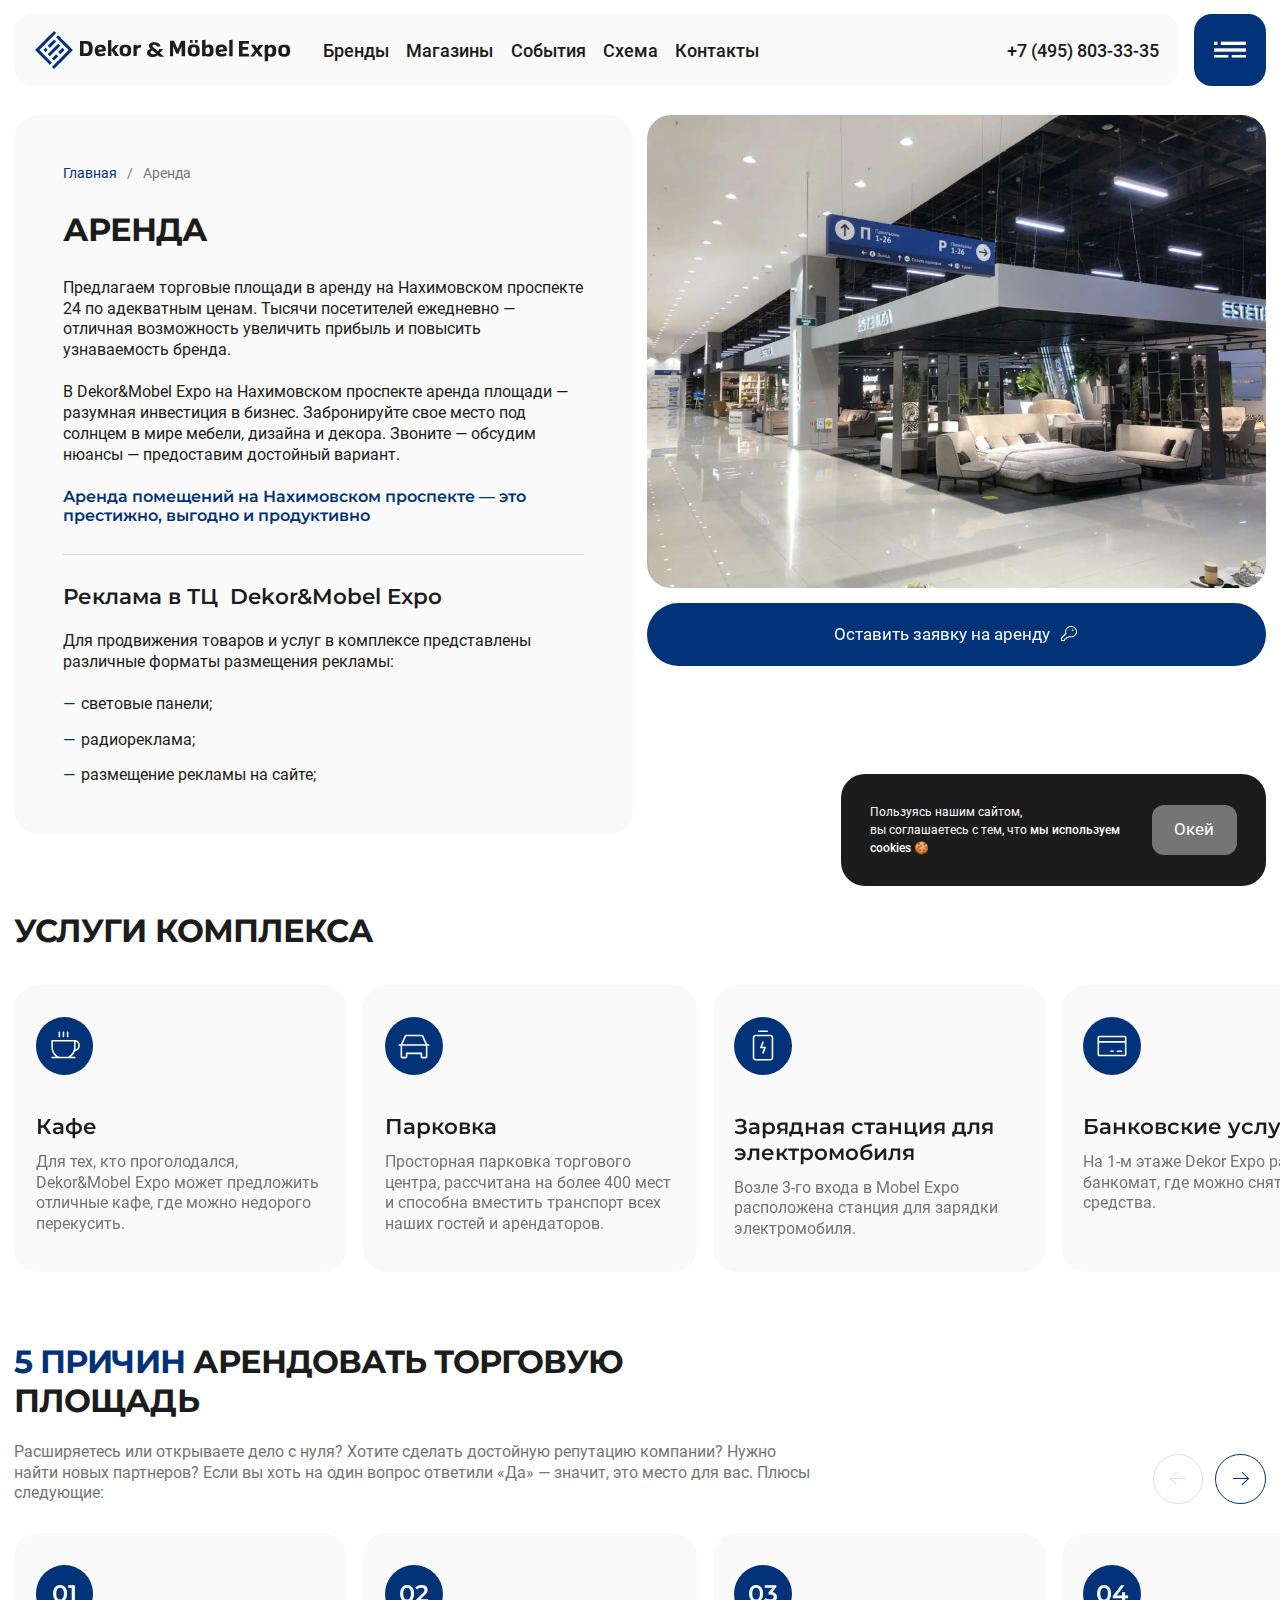
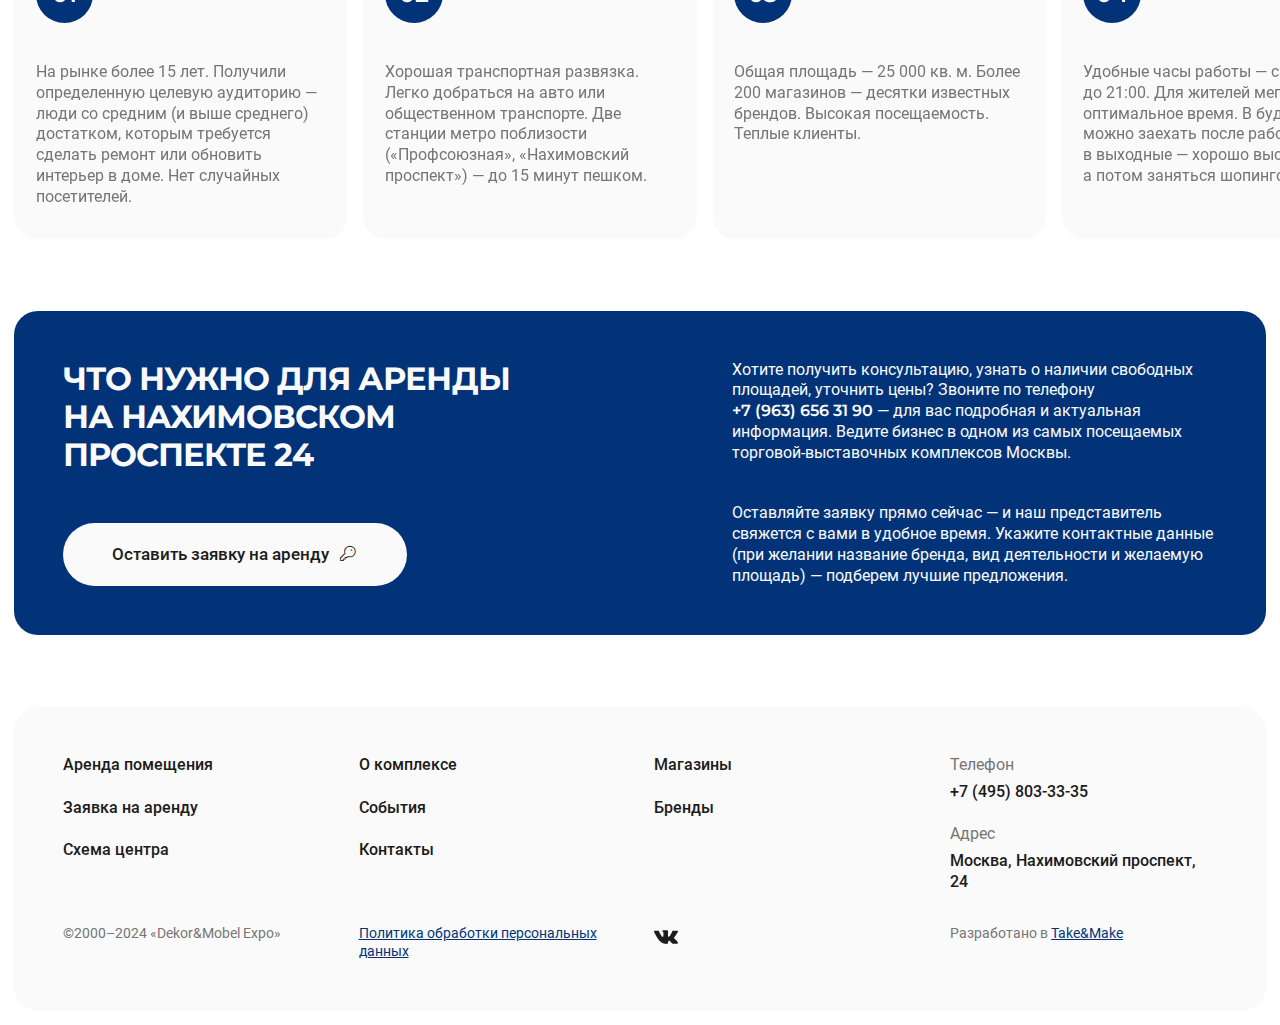
<file: rent.html>
<!DOCTYPE html>
<html lang="ru">
  <head>
    <meta charset="UTF-8">
    <meta http-equiv="X-UA-Compatible" content="IE=edge">
    <meta name="viewport" content="width=device-width, initial-scale=1.0">
    <meta name="theme-color" content="#ffffff">
    <link rel="icon" href="./img/content/favicon.svg">
    <link rel="mask-icon" href="./img/content/favicon.svg" color="#ffffff">
    <link rel="apple-touch-icon" sizes="152x152" href="./img/content/touch-icon-ipad.png">
    <link rel="apple-touch-icon" sizes="167x167" href="./img/content/touch-icon-ipad-pro.png">
    <link rel="apple-touch-icon" sizes="180x180" href="./img/content/touch-icon-iphone-retina.png">
    <title>Аренда</title>
    <link rel="stylesheet" href="./css/style.min.css">
    <script src="./js/script.min.js" defer></script>
  </head>

  <body>
    <div class="wrapper">
      <header class="header" data-lp>
        <div class="container">
          <div class="header__body">
            <div class="header__main">
              <a class="header__logo logo" href="./index.html">
                <img class="logo__img" src="./img/content/logo.svg" alt="Dekor&Mobel Expo">
              </a>
              <nav class="header__nav header-nav">
                <ul class="header-nav__list">
                  <li class="header-nav__item">
                    <a class="header-nav__link" href="./brends.html">Бренды</a>
                  </li>
                  <li class="header-nav__item">
                    <a class="header-nav__link" href="./shops.html">Магазины</a>
                  </li>
                  <li class="header-nav__item">
                    <a class="header-nav__link" href="./events.html">События</a>
                  </li>
                  <li class="header-nav__item">
                    <a class="header-nav__link" href="./scheme.html">Схема</a>
                  </li>
                  <li class="header-nav__item">
                    <a class="header-nav__link" href="./contacts.html">Контакты</a>
                  </li>
                </ul>
              </nav>
              <ul class="header__info header-info">
                <li class="header-info__item header-info__item_schedule">
                  <span class="header-info__box"><b>ПН-СБ</b> 10:00 - 21:00</span>
                  <span class="header-info__box"><b>ВС</b> 10:00 - 20:00</span>
                </li>
                <li class="header-info__item"><a href="tel:+74958033335">+7 (495) 803-33-35</a></li>
              </ul>
            </div>
            <button class="header__menu" type="button" data-menu>
              <svg viewBox="0 0 86 86" fill="none" xmlns="http://www.w3.org/2000/svg" aria-hidden="true">
                  <rect x="24" y="33" width="4" height="4" fill="currentColor"/>
                  <rect x="32" y="33" width="30" height="4" fill="currentColor"/>
                  <rect x="24" y="41" width="38" height="4" fill="currentColor"/>
                  <rect x="24" y="49" width="17" height="3" fill="currentColor"/>
                  <rect x="45" y="49" width="17" height="3" fill="currentColor"/>
                </svg>
              <span class="seo">Меню сайта</span>
            </button>
          </div>
        </div>
      </header>

      <main class="page">
        <section class="about _mb">
          <div class="container">
            <div class="about__body">
              <div class="about__media">
                <div class="about__gallery">
                  <div class="gallery-slider">
                    <div class="gallery-slider__items">
                      <figure class="gallery-slider__item">
                        <picture><source srcset="./img/content/photo/about-2.webp" type="image/webp"><img class="gallery-slider__img" src="./img/content/photo/about-2.jpg" alt="image"></picture>
                      </figure>
                    </div>
                    <div class="gallery-slider__actions">
                      <div class="gallery-slider__pagination"></div>
                      <button
                        class="gallery-slider__button gallery-slider__button_prev icon-left ilink"
                        type="button"
                      >
                        <span class="seo">Следующий слайд</span>
                      </button>
                      <button
                        class="gallery-slider__button gallery-slider__button_next icon-right ilink"
                        type="button"
                      >
                        <span class="seo">Следующий слайд</span>
                      </button>
                    </div>
                  </div>
                </div>
                <div class="about__info about__info_bottom">
                  <div class="about__action">
                    <a class="about__btn btn btn btn_accent icon-key" href="#" data-popup="#rent-order">
                      Оставить заявку на аренду
                    </a>
                  </div>
                </div>
              </div>
              <div class="about__main">
                <div class="about__content">
                  <ul class="breadcrumbs">
                    <li class="breadcrumbs__item">
                      <a class="breadcrumbs__link" href="./index.html">Главная</a>
                    </li>
                    <li class="breadcrumbs__item">
                      <span class="breadcrumbs__link">Аренда</span>
                    </li>
                  </ul>
                  <h1 class="about__title _h2">Аренда</h1>
                  <p class="about__text">
                    Предлагаем торговые площади в аренду на Нахимовском проспекте
                    24 по адекватным ценам. Тысячи посетителей ежедневно &mdash; отличная
                    возможность увеличить прибыль и повысить узнаваемость бренда.
                  </p>
                  <p class="about__text">
                    В Dekor&amp;Mobel Expo на Нахимовском проспекте аренда площади &mdash;
                    разумная инвестиция в бизнес. Забронируйте свое место под солнцем в мире мебели,
                    дизайна и декора. Звоните &mdash; обсудим нюансы &mdash; предоставим
                    достойный вариант.
                  </p>
                  <p class="about__text about__text_accent">
                    Аренда помещений на Нахимовском проспекте &mdash; это престижно, выгодно
                    и продуктивно
                  </p>
                </div>
                <div class="about__content">
                  <h3 class="about__subtitle _h3">Реклама в ТЦ  Dekor&amp;Mobel Expo</h3>
                  <p class="about__text">
                    Для продвижения товаров и услуг в комплексе представлены различные форматы
                    размещения рекламы:
                  </p>
                  <ul>
                    <li>световые панели;</li>
                    <li>радиореклама;</li>
                    <li>размещение рекламы на сайте;</li>
                  </ul>
                </div>
              </div>
            </div>
          </div>
        </section>
        <section class="section _mb">
          <div class="container">
            <div class="section__body">
              <!-- если нужны стрелки - убрать style="padding-right: 0" -->
              <div class="section__head" style="padding-right: 0">
                <div class="section__head-content">
                  <h2 class="section__title _h2">Услуги комплекса</h2>
                </div>
              </div>
              <div class="benefits-slider">
                <div class="benefits-slider__wrapper">
                  <div class="benefits-slider__items">
                    <div class="benefits-slider__item">
                      <figure class="benefits-slider__img-box">
                        <img class="benefits-slider__img" src="./img/content/icons/coffee.svg" alt="Кафе">
                      </figure>
                      <h3 class="benefits-slider__title _h3">Кафе</h3>
                      <p class="benefits-slider__text">
                        Для тех, кто проголодался, Dekor&amp;Mobel Expo может предложить отличные кафе,
                        где можно недорого перекусить.
                      </p>
                    </div>
                    <div class="benefits-slider__item">
                      <figure class="benefits-slider__img-box">
                        <img class="benefits-slider__img" src="./img/content/icons/car.svg" alt="Парковка">
                      </figure>
                      <h3 class="benefits-slider__title _h3">Парковка</h3>
                      <p class="benefits-slider__text">
                        Просторная парковка торгового центра, рассчитана на более 400 мест и способна
                        вместить транспорт всех наших гостей и арендаторов.
                      </p>
                    </div>
                    <div class="benefits-slider__item">
                      <figure class="benefits-slider__img-box">
                        <img class="benefits-slider__img" src="./img/content/icons/battery.svg" alt="Зарядная станция для электромобиля">
                      </figure>
                      <h3 class="benefits-slider__title _h3">Зарядная станция для электромобиля</h3>
                      <p class="benefits-slider__text">
                        Возле 3-го входа в Mobel Expo расположена станция для зарядки электромобиля.
                      </p>
                    </div>
                    <div class="benefits-slider__item">
                      <figure class="benefits-slider__img-box">
                        <img class="benefits-slider__img" src="./img/content/icons/card.svg" alt="Банковские услуги">
                      </figure>
                      <h3 class="benefits-slider__title _h3">Банковские услуги</h3>
                      <p class="benefits-slider__text">
                        На 1-м этаже Dekor Expo расположен банкомат, где можно снять наличные средства.
                      </p>
                    </div>
                  </div>
                  <!-- если нужны стрелки - убрать style="display: none" -->
                  <div class="benefits-slider__actions" style="display: none">
                    <button
                      class="benefits-slider__button benefits-slider__button_prev icon-left ilink"
                      type="button"
                    >
                      <span class="seo">Следующий слайд</span>
                    </button>
                    <button
                      class="benefits-slider__button benefits-slider__button_next icon-right ilink"
                      type="button"
                    >
                      <span class="seo">Следующий слайд</span>
                    </button>
                  </div>
                </div>
              </div>
            </div>
          </div>
        </section>
        <section class="section _mb">
          <div class="container">
            <div class="section__body section__body_large-head">
              <div class="section__head">
                <div class="section__head-content">
                  <h2 class="section__title _h2"><b>5 причин</b> арендовать торговую площадь</h2>
                  <p class="section__text">
                    Расширяетесь или открываете дело с нуля? Хотите сделать достойную репутацию
                    компании? Нужно найти новых партнеров? Если вы хоть на один вопрос ответили
                    &laquo;Да&raquo; &mdash; значит, это место для вас. Плюсы следующие:
                  </p>
                </div>
              </div>
              <div class="benefits-slider">
                <div class="benefits-slider__wrapper">
                  <ol class="benefits-slider__items benefits-slider__items_numeric">
                    <li class="benefits-slider__item">
                      <div class="benefits-slider__img-box"></div>
                      <p class="benefits-slider__text">
                        На рынке более 15 лет. Получили определенную целевую
                        аудиторию &mdash; люди со средним (и выше среднего) достатком,
                        которым требуется сделать ремонт или обновить интерьер в доме. Нет случайных
                        посетителей.
                      </p>
                    </li>
                    <li class="benefits-slider__item">
                      <div class="benefits-slider__img-box"></div>
                      <p class="benefits-slider__text">
                        Хорошая транспортная развязка. Легко добраться на авто или общественном
                        транспорте. Две станции метро поблизости (&laquo;Профсоюзная&raquo;,
                        &laquo;Нахимовский проспект&raquo;) &mdash; до 15 минут пешком.
                      </p>
                    </li>
                    <li class="benefits-slider__item">
                      <div class="benefits-slider__img-box"></div>
                      <p class="benefits-slider__text">
                        Общая площадь &mdash; 25 000 кв. м. Более 200
                        магазинов &mdash; десятки известных брендов. Высокая посещаемость. Теплые
                        клиенты.
                      </p>
                    </li>
                    <li class="benefits-slider__item">
                      <div class="benefits-slider__img-box"></div>
                      <p class="benefits-slider__text">
                        Удобные часы работы &mdash; с 10:00 до 21:00. Для жителей
                        мегаполиса оптимальное время. В будние дни можно заехать после работы,
                        в выходные &mdash; хорошо выспаться, а потом заняться шопингом.
                      </p>
                    </li>
                  </ol>
                  <div class="benefits-slider__actions">
                    <button
                      class="benefits-slider__button benefits-slider__button_prev icon-left ilink"
                      type="button"
                    >
                      <span class="seo">Следующий слайд</span>
                    </button>
                    <button
                      class="benefits-slider__button benefits-slider__button_next icon-right ilink"
                      type="button"
                    >
                      <span class="seo">Следующий слайд</span>
                    </button>
                  </div>
                </div>
              </div>
            </div>
          </div>
        </section>
        <section class="rent-cta _mb">
          <div class="container">
            <div class="rent-cta__body">
              <div class="rent-cta__head">
                <h2 class="rent-cta__title _h2">Что нужно для аренды на Нахимовском проспекте 24</h2>
                <a class="rent-cta__btn btn btn btn_light icon-key" href="#" data-popup="#rent-order">
                  Оставить заявку на аренду
                </a>
              </div>
              <div class="rent-cta__content">
                <p class="rent-cta__text">
                  Хотите получить консультацию, узнать о наличии свободных площадей, уточнить цены?
                  Звоните по телефону <a href="tel:+79636563190">+7 (963) 656 31 90</a> &mdash;
                  для вас подробная и актуальная информация. Ведите бизнес в одном из самых
                  посещаемых торговой-выставочных комплексов Москвы.
                </p>
                <p class="rent-cta__text">
                  Оставляйте заявку прямо сейчас &mdash; и наш представитель свяжется
                  с вами в удобное время. Укажите контактные данные (при желании название
                  бренда, вид деятельности и желаемую площадь) &mdash; подберем лучшие
                  предложения.
                </p>
              </div>
            </div>
          </div>
        </section>
      </main>
      <footer class="footer">
        <div class="container">
          <div class="footer__body">
            <div class="footer__grid footer__grid_main">
              <div class="footer__box footer__box_menu">
                <ul class="footer-menu">
                  <li class="footer-menu__item">
                    <a class="footer-menu__link" href="./rent.html">Аренда помещения</a>
                  </li>
                  <li class="footer-menu__item">
                    <a class="footer-menu__link" href="./rent.html#rent-order">Заявка на аренду</a>
                  </li>
                  <li class="footer-menu__item">
                    <a class="footer-menu__link" href="./scheme.html">Схема центра</a>
                  </li>
                </ul>
              </div>
              <div class="footer__box footer__box_menu">
                <ul class="footer-menu">
                  <li class="footer-menu__item">
                    <a class="footer-menu__link" href="./about.html">О комплексе</a>
                  </li>
                  <li class="footer-menu__item">
                    <a class="footer-menu__link" href="./events.html">События</a>
                  </li>
                  <li class="footer-menu__item">
                    <a class="footer-menu__link" href="./contacts.html">Контакты</a>
                  </li>
                </ul>
              </div>
              <div class="footer__box footer__box_menu">
                <ul class="footer-menu">
                  <li class="footer-menu__item">
                    <a class="footer-menu__link" href="./shops.html">Магазины</a>
                  </li>
                  <li class="footer-menu__item">
                    <a class="footer-menu__link" href="./brends.html">Бренды</a>
                  </li>
                </ul>
              </div>
              <div class="footer__box footer__box_">
                <div class="contact-card">
                  <div class="contact-card__item">
                    <dl class="contact-card__content">
                      <dt class="contact-card__name">Телефон</dt>
                      <dd class="contact-card__text">
                        <a href="tel:+74958033335">+7 (495) 803-33-35</a>
                      </dd>
                    </dl>
                  </div>
                  <div class="contact-card__item">
                    <dl class="contact-card__content">
                      <dt class="contact-card__name">Адрес</dt>
                      <dd class="contact-card__text">Москва, Нахимовский проспект, 24</dd>
                    </dl>
                  </div>
                  <div class="contact-card__item contact-card__item_footer-social"></div>
                </div>
              </div>
            </div>
            <div class="footer__grid footer__grid_info">
              <div class="footer__box footer__box_copy">
                <p class="footer__info">©2000–2024 «Dekor&Mobel Expo»</p>
              </div>
              <div class="footer__box footer__box_policy">
                <p class="footer__info">
                  <a href="./policy.html">Политика обработки персональных данных</a>
                </p>
              </div>
              <div class="footer__box footer__box_social">
                <ul class="social" data-da=".contact-card__item_footer-social,767,first">
                  <li class="social__item">
                    <a class="social__link" href="https://vk.com/" target="_blank">
                      <svg viewBox="0 0 24 24" fill="none" xmlns="http://www.w3.org/2000/svg">
                      <path d="M23.8728 17.5197C23.8437 17.457 23.8166 17.4051 23.7915 17.3635C23.3751 16.6135 22.5793 15.693 21.4048 14.6017L21.3799 14.5767L21.3675 14.5644L21.3549 14.5519H21.3423C20.8093 14.0437 20.4717 13.702 20.3303 13.5271C20.0716 13.1938 20.0137 12.8565 20.1551 12.5147C20.2549 12.2565 20.6301 11.7112 21.2797 10.878C21.6214 10.4364 21.892 10.0825 22.0918 9.81589C23.5331 7.89977 24.158 6.67535 23.9663 6.14213L23.8919 6.01753C23.8418 5.94251 23.7127 5.87388 23.5047 5.8113C23.2962 5.74884 23.0297 5.73851 22.7047 5.78014L19.106 5.80499C19.0477 5.78434 18.9645 5.78626 18.856 5.8113C18.7477 5.83633 18.6935 5.84889 18.6935 5.84889L18.6309 5.88019L18.5812 5.91778C18.5395 5.94264 18.4937 5.98637 18.4436 6.04887C18.3939 6.11115 18.3523 6.18424 18.319 6.26752C17.9272 7.27552 17.4817 8.21271 16.9818 9.07903C16.6735 9.59561 16.3904 10.0433 16.1319 10.4224C15.8737 10.8013 15.6571 11.0805 15.4823 11.2595C15.3073 11.4386 15.1493 11.5821 15.0074 11.6905C14.8657 11.799 14.7575 11.8448 14.6827 11.828C14.6076 11.8113 14.5369 11.7946 14.47 11.778C14.3534 11.703 14.2597 11.601 14.189 11.4719C14.118 11.3427 14.0702 11.1802 14.0452 10.9845C14.0204 10.7886 14.0057 10.6201 14.0015 10.4784C13.9976 10.3369 13.9994 10.1367 14.0078 9.87852C14.0165 9.62017 14.0204 9.44536 14.0204 9.35371C14.0204 9.0371 14.0265 8.69349 14.0389 8.32278C14.0515 7.95207 14.0617 7.65835 14.0703 7.44197C14.0788 7.22537 14.0827 6.9962 14.0827 6.75461C14.0827 6.51301 14.068 6.32355 14.0389 6.18603C14.0102 6.04869 13.9661 5.91538 13.9081 5.78613C13.8496 5.65702 13.7641 5.55714 13.6519 5.48624C13.5395 5.41542 13.3997 5.35923 13.2333 5.31747C12.7917 5.21755 12.2295 5.1635 11.5462 5.1551C9.99683 5.13847 9.00126 5.23852 8.55974 5.45512C8.3848 5.54664 8.2265 5.67168 8.08495 5.82985C7.93496 6.01319 7.91404 6.11325 8.02232 6.1297C8.52223 6.20459 8.87613 6.38373 9.08442 6.66694L9.15948 6.81702C9.21786 6.9253 9.27616 7.117 9.3345 7.39186C9.39276 7.66671 9.43035 7.97076 9.4469 8.30383C9.48847 8.91206 9.48847 9.43271 9.4469 9.86583C9.40519 10.2991 9.3658 10.6364 9.3282 10.878C9.2906 11.1196 9.23441 11.3154 9.15948 11.4653C9.08442 11.6152 9.03448 11.7069 9.00944 11.7402C8.98445 11.7734 8.96362 11.7944 8.94708 11.8026C8.8388 11.8441 8.72618 11.8652 8.60963 11.8652C8.49291 11.8652 8.35136 11.8069 8.18479 11.6902C8.01825 11.5735 7.84542 11.4132 7.66628 11.2091C7.48714 11.0049 7.28511 10.7196 7.0601 10.3531C6.83527 9.98658 6.60199 9.55342 6.3604 9.0536L6.16052 8.69112C6.03556 8.45793 5.86487 8.11839 5.64827 7.6728C5.43153 7.22703 5.23996 6.79584 5.07343 6.37931C5.00686 6.20437 4.90685 6.07119 4.77358 5.97954L4.71104 5.94194C4.66946 5.90868 4.60272 5.87336 4.51116 5.83572C4.41946 5.79812 4.32379 5.77116 4.22374 5.75457L0.799886 5.77943C0.450013 5.77943 0.21262 5.8587 0.0876216 6.017L0.0375959 6.09189C0.0126049 6.1336 0 6.20021 0 6.2919C0 6.38355 0.024991 6.49603 0.0750167 6.62922C0.574836 7.80392 1.11838 8.93683 1.70565 10.0281C2.29291 11.1194 2.80323 11.9985 3.23631 12.6645C3.66947 13.331 4.11099 13.9601 4.56088 14.5514C5.01076 15.1429 5.30855 15.522 5.45425 15.6885C5.60012 15.8553 5.71471 15.9801 5.79799 16.0634L6.11045 16.3632C6.31038 16.5632 6.60396 16.8027 6.99135 17.0817C7.37882 17.3609 7.80778 17.6357 8.27845 17.9067C8.74921 18.1772 9.29686 18.398 9.92172 18.5687C10.5465 18.7396 11.1546 18.8082 11.7461 18.7751H13.1832C13.4746 18.75 13.6954 18.6583 13.8455 18.5001L13.8952 18.4375C13.9286 18.3878 13.9599 18.3105 13.9888 18.2066C14.0181 18.1025 14.0326 17.9878 14.0326 17.863C14.0241 17.5048 14.0513 17.1821 14.1136 16.8947C14.1759 16.6074 14.2469 16.3908 14.3263 16.2449C14.4057 16.0992 14.4952 15.9762 14.5949 15.8765C14.6947 15.7766 14.7659 15.716 14.8077 15.6952C14.8491 15.6742 14.8823 15.66 14.9073 15.6515C15.1072 15.5849 15.3425 15.6494 15.6135 15.8453C15.8843 16.0411 16.1383 16.2828 16.3758 16.5701C16.6133 16.8577 16.8985 17.1803 17.2317 17.5384C17.5651 17.8967 17.8566 18.163 18.1064 18.3382L18.3562 18.4882C18.523 18.5882 18.7396 18.6799 19.0063 18.7631C19.2724 18.8464 19.5056 18.8672 19.7058 18.8256L22.9046 18.7757C23.221 18.7757 23.4672 18.7233 23.6419 18.6194C23.8168 18.5152 23.9208 18.4005 23.9543 18.2758C23.9878 18.1508 23.9895 18.0091 23.9607 17.8507C23.931 17.6926 23.9018 17.5821 23.8728 17.5197Z" fill="currentColor"/>
                      </svg>
                      <span class="seo">Dekor&Mobel Expo во Вконтакте</span>
                    </a>
                  </li>
                  <!-- <li class="social__item">
                    <a class="social__link" href="https://t.me/telegram" target="_blank">
                      <svg viewBox="0 0 24 24" fill="none" xmlns="http://www.w3.org/2000/svg">
                      <path d="M9.22461 20.3126L9.57461 15.0251L19.1746 6.37508C19.5996 5.98758 19.0871 5.80008 18.5246 6.13758L6.67461 13.6251L1.54961 12.0001C0.449613 11.6876 0.437112 10.9251 1.79961 10.3751L21.7621 2.67508C22.6746 2.26258 23.5496 2.90008 23.1996 4.30008L19.7996 20.3126C19.5621 21.4501 18.8746 21.7251 17.9246 21.2001L12.7496 17.3751L10.2621 19.7876C9.97461 20.0751 9.73711 20.3126 9.22461 20.3126Z" fill="currentColor"/>
                      </svg>
                      <span class="seo">Dekor&Mobel Expo в Телеграм</span>
                    </a>
                  </li> -->
                </ul>
              </div>
              <div class="footer__box footer__box_dev">
                <p class="footer__info">
                  Разработано в <a href="https://take-make.ru" target="_blank">Take&Make</a>
                </p>
              </div>
            </div>
          </div>
        </div>
      </footer>
    </div>

    <aside class="menu">
      <div class="menu__body">
        <div class="menu__head">
          <figure class="logo">
            <img class="logo__img" src="./img/content/logo.svg" alt="Dekor&Mobel Expo">
          </figure>
          <button class="menu__btn" type="button" data-menu>
            <svg viewBox="0 0 38 38" fill="none" xmlns="http://www.w3.org/2000/svg">
              <path d="M23.8886 23.3436C23.9606 23.4157 24.001 23.5135 24.001 23.6154C24.0009 23.7173 23.9604 23.8151 23.8883 23.8872C23.8162 23.9592 23.7185 23.9997 23.6166 23.9998C23.5146 23.9999 23.4168 23.9595 23.3447 23.8875L19.001 19.5441L14.6573 23.8875C14.5851 23.9595 14.4873 23.9999 14.3854 23.9998C14.2835 23.9997 14.1857 23.9592 14.1136 23.8872C14.0416 23.8151 14.001 23.7173 14.001 23.6154C14.0009 23.5135 14.0413 23.4157 14.1133 23.3436L18.457 19.0001L14.1133 14.6567C14.0413 14.5846 14.0009 14.4868 14.001 14.3848C14.001 14.2829 14.0416 14.1852 14.1136 14.1131C14.1857 14.041 14.2835 14.0005 14.3854 14.0005C14.4873 14.0004 14.5851 14.0408 14.6573 14.1128L19.001 18.4562L23.3447 14.1128C23.4168 14.0408 23.5146 14.0004 23.6166 14.0005C23.7185 14.0005 23.8162 14.041 23.8883 14.1131C23.9604 14.1852 24.0009 14.2829 24.001 14.3848C24.001 14.4868 23.9606 14.5846 23.8886 14.6567L19.5449 19.0001L23.8886 23.3436Z" fill="currentColor"/>
            </svg>
            <span class="seo">Закрыть меню</span>
          </button>
        </div>
        <div class="list-grid">
          <div class="list-grid__box">
            <ul class="header-menu">
              <li class="header-menu__item">
                <a class="header-menu__link" href="./about.html">О комплексе</a>
              </li>
              <li class="header-menu__item">
                <a class="header-menu__link" href="./shops.html">Магазины</a>
              </li>
              <li class="header-menu__item">
                <a class="header-menu__link" href="./brends.html">Бренды</a>
              </li>
              <li class="header-menu__item">
                <a class="header-menu__link" href="./#">Услуги</a>
              </li>
              <li class="header-menu__item">
                <a class="header-menu__link" href="./events.html">События</a>
              </li>
              <li class="header-menu__item">
                <a class="header-menu__link" href="./contacts.html">Контакты</a>
              </li>
              <li class="header-menu__item">
                <a class="header-menu__link" href="./scheme.html">Схема</a>
              </li>
              <li class="header-menu__item">
                <a class="header-menu__link" href="./rent.html">Информация об аренде</a>
              </li>
              <li class="header-menu__item">
                <a class="header-menu__link" href="./rent.html#rent-order">Заявка на аренду</a>
              </li>
            </ul>
          </div>
          <div class="list-grid__box">
            <div class="contact-card">
              <div class="contact-card__item">
                <dl class="contact-card__content">
                  <dt class="contact-card__name">Телефон</dt>
                  <dd class="contact-card__text">
                    <a href="tel:+74958033335">+7 (495) 803-33-35</a>
                  </dd>
                </dl>
              </div>
              <div class="contact-card__item">
                <dl class="contact-card__content">
                  <dt class="contact-card__name">Режим работы</dt>
                  <dd class="contact-card__text">ПН-СБ 10:00 - 21:00    ВС 10:00 - 20:00</dd>
                </dl>
              </div>
              <div class="contact-card__item">
                <dl class="contact-card__content">
                  <dt class="contact-card__name">Email</dt>
                  <dd class="contact-card__text">
                    <a href="mailto:info@mobelexpo.ru">info@mobelexpo.ru</a>
                  </dd>
                </dl>
              </div>
              <div class="contact-card__item">
                <dl class="contact-card__content">
                  <dt class="contact-card__name">Адрес</dt>
                  <dd class="contact-card__text">Москва, Нахимовский проспект, 24</dd>
                </dl>
              </div>
            </div>
          </div>
        </div>
      </div>
    </aside>

    <div class="cookies">
      <p class="cookies__text">
        Пользуясь нашим сайтом, вы соглашаетесь с тем,
        что <a href="#" target="_blank">мы используем cookies</a> 🍪
      </p>
      <button class="cookies__btn btn" type="button">
        Окей
        <span class="seo">, принять файлы cookies</span>
      </button>
      <!-- Удалить скрипт при интеграции! -->
      <script>
        (() => {
          "use strict";
          document.querySelector(".cookies__btn").addEventListener("click", (e) => {
            e.target.parentElement.remove();
          });
        })();
      </script>
    </div>
    <div class="popup popup_right" id="rent-order">
      <div class="popup__body">
        <div class="popup__inner">
          <div class="popup__head">
            <h5 class="popup__title _h2">Заявка на аренду</h5>
            <button class="popup__close icon-close" type="button" data-close>
              <span class="seo">Закрыть окно</span>
            </button>
          </div>
          <div class="popup__content">
            <!-- <form class="form wpcf7-form sent" action="#"> -->
            <!-- <form class="form wpcf7-form failed aborted" action="#"> -->
            <form class="form" action="#">
              <div class="form__inner">
                <div class="form__body">
                  <div class="form__item">
                    <div class="form__label">Название компании <b>*</b></div>
                    <!-- span class="wpcf7-form-control-wrap полностью заменить инпутом CF7 -->
                    <!-- в function.php отключить у CF7 вывод лишних <p> и <br> -->
                    <span class="wpcf7-form-control-wrap">
                      <input type="text" placeholder="ООО “Компания”" required>
                    </span>
                  </div>
                  <div class="form__item">
                    <div class="form__label">Сайт <b>*</b></div>
                    <!-- span class="wpcf7-form-control-wrap полностью заменить инпутом CF7 -->
                    <!-- в function.php отключить у CF7 вывод лишних <p> и <br> -->
                    <span class="wpcf7-form-control-wrap">
                      <input type="text" placeholder="www.site.ru" required>
                    </span>
                  </div>
                  <div class="form__item form__item_large">
                    <div class="form__label">Какой ассортимент хотите представлять? <b>*</b></div>
                    <!-- span class="wpcf7-form-control-wrap полностью заменить инпутом CF7 -->
                    <!-- в function.php отключить у CF7 вывод лишних <p> и <br> -->
                    <span class="wpcf7-form-control-wrap">
                      <input type="text" placeholder="Одежда" required>
                    </span>
                    <div class="wpcf7-not-valid-tip">Адрес должен соответствовать шаблону my@mail.ru</div>
                  </div>
                  <div class="form__item">
                    <div class="form__label">Телефон <b>*</b></div>
                    <!-- span class="wpcf7-form-control-wrap полностью заменить инпутом CF7 -->
                    <!-- в function.php отключить у CF7 вывод лишних <p> и <br> -->
                    <span class="wpcf7-form-control-wrap">
                      <input type="tel" placeholder="+7" required>
                    </span>
                  </div>
                  <div class="form__item">
                    <div class="form__label">Контактное лицо (ФИО) <b>*</b></div>
                    <!-- span class="wpcf7-form-control-wrap полностью заменить инпутом CF7 -->
                    <!-- в function.php отключить у CF7 вывод лишних <p> и <br> -->
                    <span class="wpcf7-form-control-wrap">
                      <input type="text" placeholder="Иванов Иван Сергеевич" required>
                    </span>
                  </div>
                  <div class="form__item">
                    <div class="form__label">Площадь, м² <b>*</b></div>
                    <!-- span class="wpcf7-form-control-wrap полностью заменить инпутом CF7 -->
                    <!-- в function.php отключить у CF7 вывод лишних <p> и <br> -->
                    <span class="wpcf7-form-control-wrap">
                      <input type="number" placeholder="от 10м²" min="10" required>
                    </span>
                  </div>
                  <div class="form__item">
                    <div class="form__label">Помещение под <b>*</b></div>
                    <!-- span class="wpcf7-form-control-wrap полностью заменить инпутом CF7 -->
                    <!-- в function.php отключить у CF7 вывод лишних <p> и <br> -->
                    <select data-modifier="fill" data-speed="0" data-show-selected data-scroll>
                      <option value="Торговлю" selected>Торговлю</option>
                      <option value="Вариант 2">Вариант 2</option>
                    </select>
                  </div>
                  <div class="form__item form__item_large">
                    <div class="form__label">Дополнительная информация</div>
                    <!-- span class="wpcf7-form-control-wrap полностью заменить инпутом CF7 -->
                    <!-- в function.php отключить у CF7 вывод лишних <p> и <br> -->
                    <span class="wpcf7-form-control-wrap">
                      <textarea placeholder="Введите текст..."></textarea>
                    </span>
                  </div>
                </div>
                <div class="form__action">
                  <div class="form__submit">
                    <button class="form__btn btn btn_accent icon-link" type="submit">Отправить</button>
                  </div>
                  <div class="form__agree">
                    Нажимая на кнопку вы принимаете условия
                    <a href="#" target="_blank" rel="nofollow noopener">пользовательского соглашения</a>.
                    Этот сайт защищен Yandex SmartCaptcha. <br>
                    <a href="https://yandex.ru/legal/smartcaptcha_notice/" target="_blank" rel="nofollow noopener"
                      >Условия обработки ваших данных</a>
                    и
                    <a href="https://yandex.ru/legal/cloud_terms_smartcaptcha/" target="_blank" rel="nofollow noopener"
                      >Условия пользования</a>
                    Yandex
                  </div>
                </div>
                <div class="form__reload">
                  <a class="form__btn btn btn_accent icon-link" href="#">Отправить еще раз</a>
                </div>
                <div class="wpcf7-response-output">
                  Спасибо за заполнение формы! <br>
                  Оно успешно отправлено и мы свяжемся с вами в ближайшее время
                </div>
              </div>
            </form>
          </div>
        </div>
      </div>
    </div>
  </body>
</html>
</file>
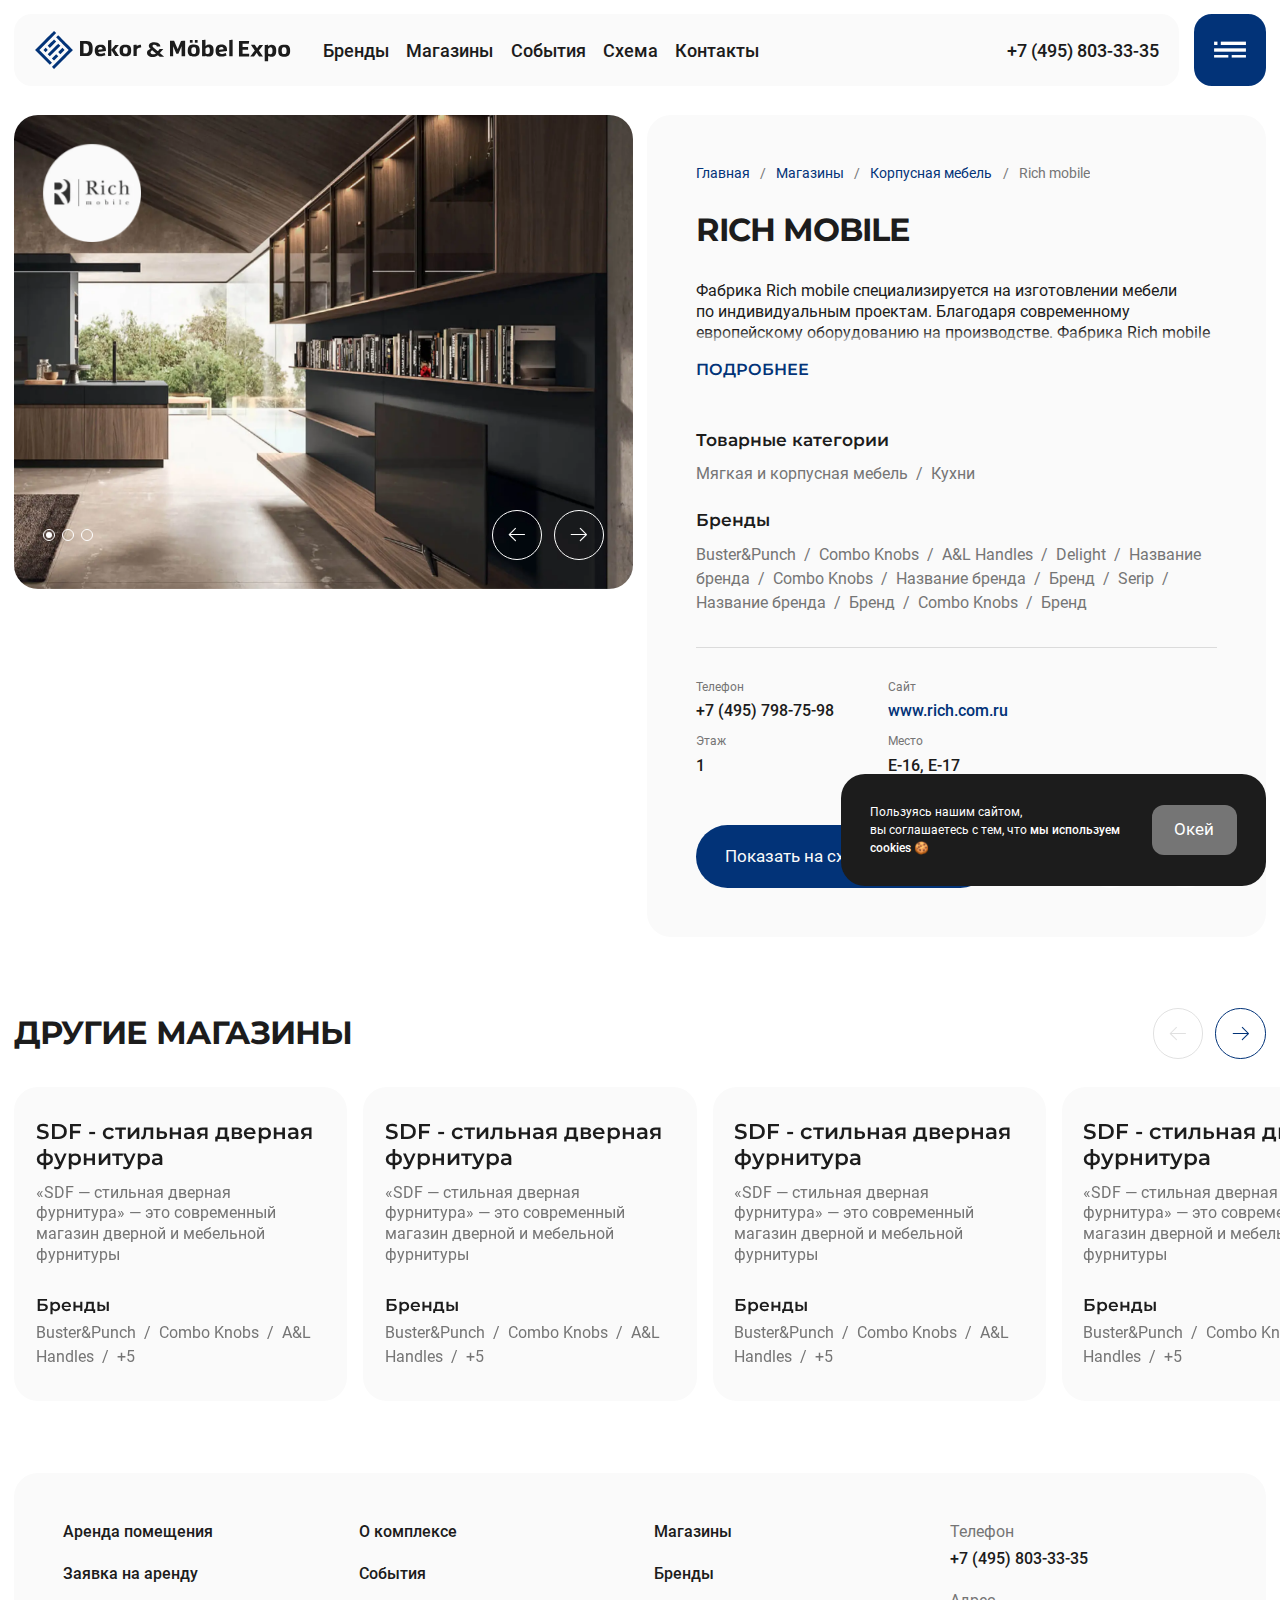
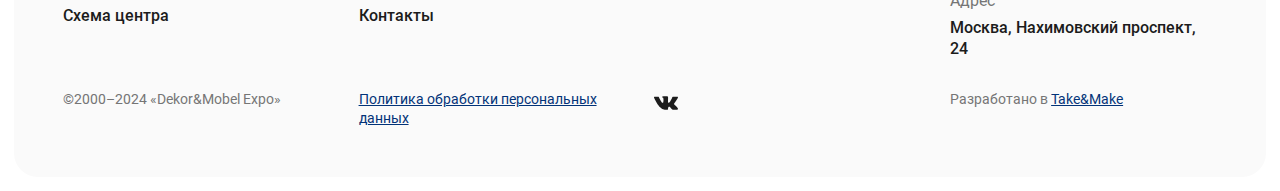
<file: shop.html>
<!DOCTYPE html>
<html lang="ru">
  <head>
    <meta charset="UTF-8">
    <meta http-equiv="X-UA-Compatible" content="IE=edge">
    <meta name="viewport" content="width=device-width, initial-scale=1.0">
    <meta name="theme-color" content="#ffffff">
    <link rel="icon" href="./img/content/favicon.svg">
    <link rel="mask-icon" href="./img/content/favicon.svg" color="#ffffff">
    <link rel="apple-touch-icon" sizes="152x152" href="./img/content/touch-icon-ipad.png">
    <link rel="apple-touch-icon" sizes="167x167" href="./img/content/touch-icon-ipad-pro.png">
    <link rel="apple-touch-icon" sizes="180x180" href="./img/content/touch-icon-iphone-retina.png">
    <title>Магазин</title>
    <link rel="stylesheet" href="./css/style.min.css">
    <script src="./js/script.min.js" defer></script>
  </head>

  <body>
    <div class="wrapper">
      <header class="header" data-lp>
        <div class="container">
          <div class="header__body">
            <div class="header__main">
              <a class="header__logo logo" href="./index.html">
                <img class="logo__img" src="./img/content/logo.svg" alt="Dekor&Mobel Expo">
              </a>
              <nav class="header__nav header-nav">
                <ul class="header-nav__list">
                  <li class="header-nav__item">
                    <a class="header-nav__link" href="./brends.html">Бренды</a>
                  </li>
                  <li class="header-nav__item">
                    <a class="header-nav__link" href="./shops.html">Магазины</a>
                  </li>
                  <li class="header-nav__item">
                    <a class="header-nav__link" href="./events.html">События</a>
                  </li>
                  <li class="header-nav__item">
                    <a class="header-nav__link" href="./scheme.html">Схема</a>
                  </li>
                  <li class="header-nav__item">
                    <a class="header-nav__link" href="./contacts.html">Контакты</a>
                  </li>
                </ul>
              </nav>
              <ul class="header__info header-info">
                <li class="header-info__item header-info__item_schedule">
                  <span class="header-info__box"><b>ПН-СБ</b> 10:00 - 21:00</span>
                  <span class="header-info__box"><b>ВС</b> 10:00 - 20:00</span>
                </li>
                <li class="header-info__item"><a href="tel:+74958033335">+7 (495) 803-33-35</a></li>
              </ul>
            </div>
            <button class="header__menu" type="button" data-menu>
              <svg viewBox="0 0 86 86" fill="none" xmlns="http://www.w3.org/2000/svg" aria-hidden="true">
                  <rect x="24" y="33" width="4" height="4" fill="currentColor"/>
                  <rect x="32" y="33" width="30" height="4" fill="currentColor"/>
                  <rect x="24" y="41" width="38" height="4" fill="currentColor"/>
                  <rect x="24" y="49" width="17" height="3" fill="currentColor"/>
                  <rect x="45" y="49" width="17" height="3" fill="currentColor"/>
                </svg>
              <span class="seo">Меню сайта</span>
            </button>
          </div>
        </div>
      </header>

      <main class="page">
        <section class="profile _mb">
          <div class="container">
            <div class="profile__body">
              <div class="profile__media">
                <div class="gallery-slider">
                  <div class="gallery-slider__items">
                    <figure class="gallery-slider__item">
                      <picture><source srcset="./img/content/photo/about-3.webp" type="image/webp"><img class="gallery-slider__img" src="./img/content/photo/about-3.jpg" alt="image"></picture>
                    </figure>
                    <figure class="gallery-slider__item">
                      <picture><source srcset="./img/content/photo/about-2.webp" type="image/webp"><img class="gallery-slider__img" src="./img/content/photo/about-2.jpg" alt="image"></picture>
                    </figure>
                    <figure class="gallery-slider__item">
                      <picture><source srcset="./img/content/photo/about-1.webp" type="image/webp"><img class="gallery-slider__img" src="./img/content/photo/about-1.jpg" alt="image"></picture>
                    </figure>
                  </div>
                  <div class="gallery-slider__actions">
                    <div class="gallery-slider__pagination"></div>
                    <button
                      class="gallery-slider__button gallery-slider__button_prev icon-left ilink"
                      type="button"
                    >
                      <span class="seo">Следующий слайд</span>
                    </button>
                    <button
                      class="gallery-slider__button gallery-slider__button_next icon-right ilink"
                      type="button"
                    >
                      <span class="seo">Следующий слайд</span>
                    </button>
                  </div>
                </div>
                <figure class="profile__img-box">
                  <picture><source srcset="./img/content/photo/shop-logo-1.webp" type="image/webp"><img class="profile__img" src="./img/content/photo/shop-logo-1.png" alt="Rich mobile"></picture>
                </figure>
              </div>
              <div class="profile__main">
                <div class="profile__head">
                  <ul class="breadcrumbs">
                    <li class="breadcrumbs__item">
                      <a class="breadcrumbs__link" href="./index.html">Главная</a>
                    </li>
                    <li class="breadcrumbs__item">
                      <a class="breadcrumbs__link" href="./shops.html">Магазины</a>
                    </li>
                    <li class="breadcrumbs__item">
                      <a class="breadcrumbs__link" href="./category.html">Корпусная мебель</a>
                    </li>
                    <li class="breadcrumbs__item">
                      <span class="breadcrumbs__link">Rich mobile</span>
                    </li>
                  </ul>
                  <h1 class="profile__title _h2">Rich mobile</h1>
                </div>
                <div class="profile__showmore" data-showmore>
                  <div class="profile__showmore-content" data-showmore-content="65">
                    <p class="profile__text">
                      Фабрика Rich mobile специализируется на изготовлении мебели
                      по индивидуальным проектам. Благодаря современному европейскому оборудованию
                      на производстве. Фабрика Rich mobile специализируется на изготовлении
                      мебели по индивидуальным проектам. Благодаря современному европейскому
                      оборудованию на производстве.Фабрика Rich mobile специализируется
                      на изготовлении мебели по индивидуальным проектам. Благодаря современному
                      европейскому оборудованию на производстве.
                    </p>
                  </div>
                  <button class="profile__showmore-btn" hidden data-showmore-button type="button">
                    <span>Подробнее</span>
                    <span>Скрыть</span>
                  </button>
                </div>
                <div class="profile__info">
                  <dl class="profile__list">
                    <div class="profile__list-item">
                      <dt class="profile__name _h4">Товарные категории</dt>
                      <dd class="profile__desc">
                        <ul class="tags">
                          <li class="tags__item">Мягкая и корпусная мебель</li>
                          <li class="tags__item">Кухни</li>
                        </ul>
                      </dd>
                    </div>
                    <div class="profile__list-item">
                      <dt class="profile__name _h4">Бренды</dt>
                      <dd class="profile__desc">
                        <ul class="tags">
                          <li class="tags__item">Buster&Punch</li>
                          <li class="tags__item">Combo Knobs</li>
                          <li class="tags__item">A&L Handles</li>
                          <li class="tags__item">Delight</li>
                          <li class="tags__item">Название бренда</li>
                          <li class="tags__item">Combo Knobs</li>
                          <li class="tags__item">Название бренда</li>
                          <li class="tags__item">Бренд</li>
                          <li class="tags__item">Serip</li>
                          <li class="tags__item">Название бренда</li>
                          <li class="tags__item">Бренд</li>
                          <li class="tags__item">Combo Knobs</li>
                          <li class="tags__item">Бренд</li>
                        </ul>
                      </dd>
                    </div>
                  </dl>
                  <hr class="divider divider_small">
                  <dl class="profile-info">
                    <div class="profile-info__item">
                      <dt class="profile-info__name">Телефон</dt>
                      <dd class="profile-info__desc">
                        <a href="tel:+74957987598">+7 (495) 798-75-98</a>
                      </dd>
                    </div>
                    <div class="profile-info__item">
                      <dt class="profile-info__name">Сайт</dt>
                      <dd class="profile-info__desc">
                        <a href="www.rich.com.ru" target="_blank" rel="nofollow noopener">
                          www.rich.com.ru
                        </a>
                      </dd>
                    </div>
                    <div class="profile-info__item">
                      <dt class="profile-info__name">Этаж</dt>
                      <dd class="profile-info__desc">1</dd>
                    </div>
                    <div class="profile-info__item">
                      <dt class="profile-info__name">Место</dt>
                      <dd class="profile-info__desc">Е-16, Е-17</dd>
                    </div>
                  </dl>
                </div>
                <div class="profile__footer">
                  <div class="profile__action">
                    <a class="profile__btn btn btn_accent icon-stack" href="./scheme.html">
                      Показать на схеме центра
                    </a>
                  </div>
                  <div class="profile__action">
                    <ul class="social">
                      <li class="social__item">
                        <a class="social__link social__link_light" href="https://vk.com/" target="_blank">
                          <svg viewBox="0 0 24 24" fill="none" xmlns="http://www.w3.org/2000/svg">
                          <path d="M23.8728 17.5197C23.8437 17.457 23.8166 17.4051 23.7915 17.3635C23.3751 16.6135 22.5793 15.693 21.4048 14.6017L21.3799 14.5767L21.3675 14.5644L21.3549 14.5519H21.3423C20.8093 14.0437 20.4717 13.702 20.3303 13.5271C20.0716 13.1938 20.0137 12.8565 20.1551 12.5147C20.2549 12.2565 20.6301 11.7112 21.2797 10.878C21.6214 10.4364 21.892 10.0825 22.0918 9.81589C23.5331 7.89977 24.158 6.67535 23.9663 6.14213L23.8919 6.01753C23.8418 5.94251 23.7127 5.87388 23.5047 5.8113C23.2962 5.74884 23.0297 5.73851 22.7047 5.78014L19.106 5.80499C19.0477 5.78434 18.9645 5.78626 18.856 5.8113C18.7477 5.83633 18.6935 5.84889 18.6935 5.84889L18.6309 5.88019L18.5812 5.91778C18.5395 5.94264 18.4937 5.98637 18.4436 6.04887C18.3939 6.11115 18.3523 6.18424 18.319 6.26752C17.9272 7.27552 17.4817 8.21271 16.9818 9.07903C16.6735 9.59561 16.3904 10.0433 16.1319 10.4224C15.8737 10.8013 15.6571 11.0805 15.4823 11.2595C15.3073 11.4386 15.1493 11.5821 15.0074 11.6905C14.8657 11.799 14.7575 11.8448 14.6827 11.828C14.6076 11.8113 14.5369 11.7946 14.47 11.778C14.3534 11.703 14.2597 11.601 14.189 11.4719C14.118 11.3427 14.0702 11.1802 14.0452 10.9845C14.0204 10.7886 14.0057 10.6201 14.0015 10.4784C13.9976 10.3369 13.9994 10.1367 14.0078 9.87852C14.0165 9.62017 14.0204 9.44536 14.0204 9.35371C14.0204 9.0371 14.0265 8.69349 14.0389 8.32278C14.0515 7.95207 14.0617 7.65835 14.0703 7.44197C14.0788 7.22537 14.0827 6.9962 14.0827 6.75461C14.0827 6.51301 14.068 6.32355 14.0389 6.18603C14.0102 6.04869 13.9661 5.91538 13.9081 5.78613C13.8496 5.65702 13.7641 5.55714 13.6519 5.48624C13.5395 5.41542 13.3997 5.35923 13.2333 5.31747C12.7917 5.21755 12.2295 5.1635 11.5462 5.1551C9.99683 5.13847 9.00126 5.23852 8.55974 5.45512C8.3848 5.54664 8.2265 5.67168 8.08495 5.82985C7.93496 6.01319 7.91404 6.11325 8.02232 6.1297C8.52223 6.20459 8.87613 6.38373 9.08442 6.66694L9.15948 6.81702C9.21786 6.9253 9.27616 7.117 9.3345 7.39186C9.39276 7.66671 9.43035 7.97076 9.4469 8.30383C9.48847 8.91206 9.48847 9.43271 9.4469 9.86583C9.40519 10.2991 9.3658 10.6364 9.3282 10.878C9.2906 11.1196 9.23441 11.3154 9.15948 11.4653C9.08442 11.6152 9.03448 11.7069 9.00944 11.7402C8.98445 11.7734 8.96362 11.7944 8.94708 11.8026C8.8388 11.8441 8.72618 11.8652 8.60963 11.8652C8.49291 11.8652 8.35136 11.8069 8.18479 11.6902C8.01825 11.5735 7.84542 11.4132 7.66628 11.2091C7.48714 11.0049 7.28511 10.7196 7.0601 10.3531C6.83527 9.98658 6.60199 9.55342 6.3604 9.0536L6.16052 8.69112C6.03556 8.45793 5.86487 8.11839 5.64827 7.6728C5.43153 7.22703 5.23996 6.79584 5.07343 6.37931C5.00686 6.20437 4.90685 6.07119 4.77358 5.97954L4.71104 5.94194C4.66946 5.90868 4.60272 5.87336 4.51116 5.83572C4.41946 5.79812 4.32379 5.77116 4.22374 5.75457L0.799886 5.77943C0.450013 5.77943 0.21262 5.8587 0.0876216 6.017L0.0375959 6.09189C0.0126049 6.1336 0 6.20021 0 6.2919C0 6.38355 0.024991 6.49603 0.0750167 6.62922C0.574836 7.80392 1.11838 8.93683 1.70565 10.0281C2.29291 11.1194 2.80323 11.9985 3.23631 12.6645C3.66947 13.331 4.11099 13.9601 4.56088 14.5514C5.01076 15.1429 5.30855 15.522 5.45425 15.6885C5.60012 15.8553 5.71471 15.9801 5.79799 16.0634L6.11045 16.3632C6.31038 16.5632 6.60396 16.8027 6.99135 17.0817C7.37882 17.3609 7.80778 17.6357 8.27845 17.9067C8.74921 18.1772 9.29686 18.398 9.92172 18.5687C10.5465 18.7396 11.1546 18.8082 11.7461 18.7751H13.1832C13.4746 18.75 13.6954 18.6583 13.8455 18.5001L13.8952 18.4375C13.9286 18.3878 13.9599 18.3105 13.9888 18.2066C14.0181 18.1025 14.0326 17.9878 14.0326 17.863C14.0241 17.5048 14.0513 17.1821 14.1136 16.8947C14.1759 16.6074 14.2469 16.3908 14.3263 16.2449C14.4057 16.0992 14.4952 15.9762 14.5949 15.8765C14.6947 15.7766 14.7659 15.716 14.8077 15.6952C14.8491 15.6742 14.8823 15.66 14.9073 15.6515C15.1072 15.5849 15.3425 15.6494 15.6135 15.8453C15.8843 16.0411 16.1383 16.2828 16.3758 16.5701C16.6133 16.8577 16.8985 17.1803 17.2317 17.5384C17.5651 17.8967 17.8566 18.163 18.1064 18.3382L18.3562 18.4882C18.523 18.5882 18.7396 18.6799 19.0063 18.7631C19.2724 18.8464 19.5056 18.8672 19.7058 18.8256L22.9046 18.7757C23.221 18.7757 23.4672 18.7233 23.6419 18.6194C23.8168 18.5152 23.9208 18.4005 23.9543 18.2758C23.9878 18.1508 23.9895 18.0091 23.9607 17.8507C23.931 17.6926 23.9018 17.5821 23.8728 17.5197Z" fill="currentColor"/>
                          </svg>
                          <span class="seo">Rich mobile во Вконтакте</span>
                        </a>
                      </li>
                      <li class="social__item">
                        <a
                          class="social__link social__link_light"
                          href="https://t.me/telegram"
                          target="_blank"
                        >
                          <svg viewBox="0 0 24 24" fill="none" xmlns="http://www.w3.org/2000/svg">
                          <path d="M9.22461 20.3126L9.57461 15.0251L19.1746 6.37508C19.5996 5.98758 19.0871 5.80008 18.5246 6.13758L6.67461 13.6251L1.54961 12.0001C0.449613 11.6876 0.437112 10.9251 1.79961 10.3751L21.7621 2.67508C22.6746 2.26258 23.5496 2.90008 23.1996 4.30008L19.7996 20.3126C19.5621 21.4501 18.8746 21.7251 17.9246 21.2001L12.7496 17.3751L10.2621 19.7876C9.97461 20.0751 9.73711 20.3126 9.22461 20.3126Z" fill="currentColor"/>
                          </svg>
                          <span class="seo">Rich mobile в Телеграм</span>
                        </a>
                      </li>
                    </ul>
                  </div>
                </div>
              </div>
            </div>
          </div>
        </section>
        <section class="section _mb">
          <div class="container">
            <div class="section__body">
              <div class="section__head">
                <div class="section__head-content">
                  <h2 class="section__title _h2">Другие магазины</h2>
                </div>
              </div>
              <div class="slider">
                <div class="slider__wrapper">
                  <div class="slider__items">
                    <div class="slider__item">
                      <article class="card card_medium">
                        <a class="card__link" href="./shop.html">
                          <span class="seo">Посмотреть магазин</span>
                        </a>
                        <div class="card__head">
                          <div class="card__content">
                            <h4 class="card__title _h3">SDF - стильная дверная фурнитура</h4>
                            <p class="card__text">
                              &laquo;SDF &mdash; стильная дверная фурнитура&raquo; &mdash; это
                              современный магазин дверной и мебельной фурнитуры
                            </p>
                          </div>
                        </div>
                        <div class="card__footer">
                          <h5 class="card__subtitle _h4">Бренды</h5>
                          <ul class="tags">
                            <li class="tags__item">Buster&Punch</li>
                            <li class="tags__item">Combo Knobs</li>
                            <li class="tags__item">A&L Handles</li>
                            <li class="tags__item">+5</li>
                          </ul>
                        </div>
                      </article>
                    </div>
                    <div class="slider__item">
                      <article class="card card_medium">
                        <a class="card__link" href="./shop.html">
                          <span class="seo">Посмотреть магазин</span>
                        </a>
                        <div class="card__head">
                          <div class="card__content">
                            <h4 class="card__title _h3">SDF - стильная дверная фурнитура</h4>
                            <p class="card__text">
                              &laquo;SDF &mdash; стильная дверная фурнитура&raquo; &mdash; это
                              современный магазин дверной и мебельной фурнитуры
                            </p>
                          </div>
                        </div>
                        <div class="card__footer">
                          <h5 class="card__subtitle _h4">Бренды</h5>
                          <ul class="tags">
                            <li class="tags__item">Buster&Punch</li>
                            <li class="tags__item">Combo Knobs</li>
                            <li class="tags__item">A&L Handles</li>
                            <li class="tags__item">+5</li>
                          </ul>
                        </div>
                      </article>
                    </div>
                    <div class="slider__item">
                      <article class="card card_medium">
                        <a class="card__link" href="./shop.html">
                          <span class="seo">Посмотреть магазин</span>
                        </a>
                        <div class="card__head">
                          <div class="card__content">
                            <h4 class="card__title _h3">SDF - стильная дверная фурнитура</h4>
                            <p class="card__text">
                              &laquo;SDF &mdash; стильная дверная фурнитура&raquo; &mdash; это
                              современный магазин дверной и мебельной фурнитуры
                            </p>
                          </div>
                        </div>
                        <div class="card__footer">
                          <h5 class="card__subtitle _h4">Бренды</h5>
                          <ul class="tags">
                            <li class="tags__item">Buster&Punch</li>
                            <li class="tags__item">Combo Knobs</li>
                            <li class="tags__item">A&L Handles</li>
                            <li class="tags__item">+5</li>
                          </ul>
                        </div>
                      </article>
                    </div>
                    <div class="slider__item">
                      <article class="card card_medium">
                        <a class="card__link" href="./shop.html">
                          <span class="seo">Посмотреть магазин</span>
                        </a>
                        <div class="card__head">
                          <div class="card__content">
                            <h4 class="card__title _h3">SDF - стильная дверная фурнитура</h4>
                            <p class="card__text">
                              &laquo;SDF &mdash; стильная дверная фурнитура&raquo; &mdash; это
                              современный магазин дверной и мебельной фурнитуры
                            </p>
                          </div>
                        </div>
                        <div class="card__footer">
                          <h5 class="card__subtitle _h4">Бренды</h5>
                          <ul class="tags">
                            <li class="tags__item">Buster&Punch</li>
                            <li class="tags__item">Combo Knobs</li>
                            <li class="tags__item">A&L Handles</li>
                            <li class="tags__item">+5</li>
                          </ul>
                        </div>
                      </article>
                    </div>
                    <div class="slider__item">
                      <article class="card card_medium">
                        <a class="card__link" href="./shop.html">
                          <span class="seo">Посмотреть магазин</span>
                        </a>
                        <div class="card__head">
                          <div class="card__content">
                            <h4 class="card__title _h3">SDF - стильная дверная фурнитура</h4>
                            <p class="card__text">
                              &laquo;SDF &mdash; стильная дверная фурнитура&raquo; &mdash; это
                              современный магазин дверной и мебельной фурнитуры
                            </p>
                          </div>
                        </div>
                        <div class="card__footer">
                          <h5 class="card__subtitle _h4">Бренды</h5>
                          <ul class="tags">
                            <li class="tags__item">Buster&Punch</li>
                            <li class="tags__item">Combo Knobs</li>
                            <li class="tags__item">A&L Handles</li>
                            <li class="tags__item">+5</li>
                          </ul>
                        </div>
                      </article>
                    </div>
                  </div>
                  <div class="slider__actions">
                    <button class="slider__button slider__button_prev icon-left ilink" type="button">
                      <span class="seo">Следующий слайд</span>
                    </button>
                    <button class="slider__button slider__button_next icon-right ilink" type="button">
                      <span class="seo">Следующий слайд</span>
                    </button>
                  </div>
                </div>
              </div>
            </div>
          </div>
        </section>
      </main>
      <footer class="footer">
        <div class="container">
          <div class="footer__body">
            <div class="footer__grid footer__grid_main">
              <div class="footer__box footer__box_menu">
                <ul class="footer-menu">
                  <li class="footer-menu__item">
                    <a class="footer-menu__link" href="./rent.html">Аренда помещения</a>
                  </li>
                  <li class="footer-menu__item">
                    <a class="footer-menu__link" href="./rent.html#rent-order">Заявка на аренду</a>
                  </li>
                  <li class="footer-menu__item">
                    <a class="footer-menu__link" href="./scheme.html">Схема центра</a>
                  </li>
                </ul>
              </div>
              <div class="footer__box footer__box_menu">
                <ul class="footer-menu">
                  <li class="footer-menu__item">
                    <a class="footer-menu__link" href="./about.html">О комплексе</a>
                  </li>
                  <li class="footer-menu__item">
                    <a class="footer-menu__link" href="./events.html">События</a>
                  </li>
                  <li class="footer-menu__item">
                    <a class="footer-menu__link" href="./contacts.html">Контакты</a>
                  </li>
                </ul>
              </div>
              <div class="footer__box footer__box_menu">
                <ul class="footer-menu">
                  <li class="footer-menu__item">
                    <a class="footer-menu__link" href="./shops.html">Магазины</a>
                  </li>
                  <li class="footer-menu__item">
                    <a class="footer-menu__link" href="./brends.html">Бренды</a>
                  </li>
                </ul>
              </div>
              <div class="footer__box footer__box_">
                <div class="contact-card">
                  <div class="contact-card__item">
                    <dl class="contact-card__content">
                      <dt class="contact-card__name">Телефон</dt>
                      <dd class="contact-card__text">
                        <a href="tel:+74958033335">+7 (495) 803-33-35</a>
                      </dd>
                    </dl>
                  </div>
                  <div class="contact-card__item">
                    <dl class="contact-card__content">
                      <dt class="contact-card__name">Адрес</dt>
                      <dd class="contact-card__text">Москва, Нахимовский проспект, 24</dd>
                    </dl>
                  </div>
                  <div class="contact-card__item contact-card__item_footer-social"></div>
                </div>
              </div>
            </div>
            <div class="footer__grid footer__grid_info">
              <div class="footer__box footer__box_copy">
                <p class="footer__info">©2000–2024 «Dekor&Mobel Expo»</p>
              </div>
              <div class="footer__box footer__box_policy">
                <p class="footer__info">
                  <a href="./policy.html">Политика обработки персональных данных</a>
                </p>
              </div>
              <div class="footer__box footer__box_social">
                <ul class="social" data-da=".contact-card__item_footer-social,767,first">
                  <li class="social__item">
                    <a class="social__link" href="https://vk.com/" target="_blank">
                      <svg viewBox="0 0 24 24" fill="none" xmlns="http://www.w3.org/2000/svg">
                      <path d="M23.8728 17.5197C23.8437 17.457 23.8166 17.4051 23.7915 17.3635C23.3751 16.6135 22.5793 15.693 21.4048 14.6017L21.3799 14.5767L21.3675 14.5644L21.3549 14.5519H21.3423C20.8093 14.0437 20.4717 13.702 20.3303 13.5271C20.0716 13.1938 20.0137 12.8565 20.1551 12.5147C20.2549 12.2565 20.6301 11.7112 21.2797 10.878C21.6214 10.4364 21.892 10.0825 22.0918 9.81589C23.5331 7.89977 24.158 6.67535 23.9663 6.14213L23.8919 6.01753C23.8418 5.94251 23.7127 5.87388 23.5047 5.8113C23.2962 5.74884 23.0297 5.73851 22.7047 5.78014L19.106 5.80499C19.0477 5.78434 18.9645 5.78626 18.856 5.8113C18.7477 5.83633 18.6935 5.84889 18.6935 5.84889L18.6309 5.88019L18.5812 5.91778C18.5395 5.94264 18.4937 5.98637 18.4436 6.04887C18.3939 6.11115 18.3523 6.18424 18.319 6.26752C17.9272 7.27552 17.4817 8.21271 16.9818 9.07903C16.6735 9.59561 16.3904 10.0433 16.1319 10.4224C15.8737 10.8013 15.6571 11.0805 15.4823 11.2595C15.3073 11.4386 15.1493 11.5821 15.0074 11.6905C14.8657 11.799 14.7575 11.8448 14.6827 11.828C14.6076 11.8113 14.5369 11.7946 14.47 11.778C14.3534 11.703 14.2597 11.601 14.189 11.4719C14.118 11.3427 14.0702 11.1802 14.0452 10.9845C14.0204 10.7886 14.0057 10.6201 14.0015 10.4784C13.9976 10.3369 13.9994 10.1367 14.0078 9.87852C14.0165 9.62017 14.0204 9.44536 14.0204 9.35371C14.0204 9.0371 14.0265 8.69349 14.0389 8.32278C14.0515 7.95207 14.0617 7.65835 14.0703 7.44197C14.0788 7.22537 14.0827 6.9962 14.0827 6.75461C14.0827 6.51301 14.068 6.32355 14.0389 6.18603C14.0102 6.04869 13.9661 5.91538 13.9081 5.78613C13.8496 5.65702 13.7641 5.55714 13.6519 5.48624C13.5395 5.41542 13.3997 5.35923 13.2333 5.31747C12.7917 5.21755 12.2295 5.1635 11.5462 5.1551C9.99683 5.13847 9.00126 5.23852 8.55974 5.45512C8.3848 5.54664 8.2265 5.67168 8.08495 5.82985C7.93496 6.01319 7.91404 6.11325 8.02232 6.1297C8.52223 6.20459 8.87613 6.38373 9.08442 6.66694L9.15948 6.81702C9.21786 6.9253 9.27616 7.117 9.3345 7.39186C9.39276 7.66671 9.43035 7.97076 9.4469 8.30383C9.48847 8.91206 9.48847 9.43271 9.4469 9.86583C9.40519 10.2991 9.3658 10.6364 9.3282 10.878C9.2906 11.1196 9.23441 11.3154 9.15948 11.4653C9.08442 11.6152 9.03448 11.7069 9.00944 11.7402C8.98445 11.7734 8.96362 11.7944 8.94708 11.8026C8.8388 11.8441 8.72618 11.8652 8.60963 11.8652C8.49291 11.8652 8.35136 11.8069 8.18479 11.6902C8.01825 11.5735 7.84542 11.4132 7.66628 11.2091C7.48714 11.0049 7.28511 10.7196 7.0601 10.3531C6.83527 9.98658 6.60199 9.55342 6.3604 9.0536L6.16052 8.69112C6.03556 8.45793 5.86487 8.11839 5.64827 7.6728C5.43153 7.22703 5.23996 6.79584 5.07343 6.37931C5.00686 6.20437 4.90685 6.07119 4.77358 5.97954L4.71104 5.94194C4.66946 5.90868 4.60272 5.87336 4.51116 5.83572C4.41946 5.79812 4.32379 5.77116 4.22374 5.75457L0.799886 5.77943C0.450013 5.77943 0.21262 5.8587 0.0876216 6.017L0.0375959 6.09189C0.0126049 6.1336 0 6.20021 0 6.2919C0 6.38355 0.024991 6.49603 0.0750167 6.62922C0.574836 7.80392 1.11838 8.93683 1.70565 10.0281C2.29291 11.1194 2.80323 11.9985 3.23631 12.6645C3.66947 13.331 4.11099 13.9601 4.56088 14.5514C5.01076 15.1429 5.30855 15.522 5.45425 15.6885C5.60012 15.8553 5.71471 15.9801 5.79799 16.0634L6.11045 16.3632C6.31038 16.5632 6.60396 16.8027 6.99135 17.0817C7.37882 17.3609 7.80778 17.6357 8.27845 17.9067C8.74921 18.1772 9.29686 18.398 9.92172 18.5687C10.5465 18.7396 11.1546 18.8082 11.7461 18.7751H13.1832C13.4746 18.75 13.6954 18.6583 13.8455 18.5001L13.8952 18.4375C13.9286 18.3878 13.9599 18.3105 13.9888 18.2066C14.0181 18.1025 14.0326 17.9878 14.0326 17.863C14.0241 17.5048 14.0513 17.1821 14.1136 16.8947C14.1759 16.6074 14.2469 16.3908 14.3263 16.2449C14.4057 16.0992 14.4952 15.9762 14.5949 15.8765C14.6947 15.7766 14.7659 15.716 14.8077 15.6952C14.8491 15.6742 14.8823 15.66 14.9073 15.6515C15.1072 15.5849 15.3425 15.6494 15.6135 15.8453C15.8843 16.0411 16.1383 16.2828 16.3758 16.5701C16.6133 16.8577 16.8985 17.1803 17.2317 17.5384C17.5651 17.8967 17.8566 18.163 18.1064 18.3382L18.3562 18.4882C18.523 18.5882 18.7396 18.6799 19.0063 18.7631C19.2724 18.8464 19.5056 18.8672 19.7058 18.8256L22.9046 18.7757C23.221 18.7757 23.4672 18.7233 23.6419 18.6194C23.8168 18.5152 23.9208 18.4005 23.9543 18.2758C23.9878 18.1508 23.9895 18.0091 23.9607 17.8507C23.931 17.6926 23.9018 17.5821 23.8728 17.5197Z" fill="currentColor"/>
                      </svg>
                      <span class="seo">Dekor&Mobel Expo во Вконтакте</span>
                    </a>
                  </li>
                  <!-- <li class="social__item">
                    <a class="social__link" href="https://t.me/telegram" target="_blank">
                      <svg viewBox="0 0 24 24" fill="none" xmlns="http://www.w3.org/2000/svg">
                      <path d="M9.22461 20.3126L9.57461 15.0251L19.1746 6.37508C19.5996 5.98758 19.0871 5.80008 18.5246 6.13758L6.67461 13.6251L1.54961 12.0001C0.449613 11.6876 0.437112 10.9251 1.79961 10.3751L21.7621 2.67508C22.6746 2.26258 23.5496 2.90008 23.1996 4.30008L19.7996 20.3126C19.5621 21.4501 18.8746 21.7251 17.9246 21.2001L12.7496 17.3751L10.2621 19.7876C9.97461 20.0751 9.73711 20.3126 9.22461 20.3126Z" fill="currentColor"/>
                      </svg>
                      <span class="seo">Dekor&Mobel Expo в Телеграм</span>
                    </a>
                  </li> -->
                </ul>
              </div>
              <div class="footer__box footer__box_dev">
                <p class="footer__info">
                  Разработано в <a href="https://take-make.ru" target="_blank">Take&Make</a>
                </p>
              </div>
            </div>
          </div>
        </div>
      </footer>
    </div>

    <aside class="menu">
      <div class="menu__body">
        <div class="menu__head">
          <figure class="logo">
            <img class="logo__img" src="./img/content/logo.svg" alt="Dekor&Mobel Expo">
          </figure>
          <button class="menu__btn" type="button" data-menu>
            <svg viewBox="0 0 38 38" fill="none" xmlns="http://www.w3.org/2000/svg">
              <path d="M23.8886 23.3436C23.9606 23.4157 24.001 23.5135 24.001 23.6154C24.0009 23.7173 23.9604 23.8151 23.8883 23.8872C23.8162 23.9592 23.7185 23.9997 23.6166 23.9998C23.5146 23.9999 23.4168 23.9595 23.3447 23.8875L19.001 19.5441L14.6573 23.8875C14.5851 23.9595 14.4873 23.9999 14.3854 23.9998C14.2835 23.9997 14.1857 23.9592 14.1136 23.8872C14.0416 23.8151 14.001 23.7173 14.001 23.6154C14.0009 23.5135 14.0413 23.4157 14.1133 23.3436L18.457 19.0001L14.1133 14.6567C14.0413 14.5846 14.0009 14.4868 14.001 14.3848C14.001 14.2829 14.0416 14.1852 14.1136 14.1131C14.1857 14.041 14.2835 14.0005 14.3854 14.0005C14.4873 14.0004 14.5851 14.0408 14.6573 14.1128L19.001 18.4562L23.3447 14.1128C23.4168 14.0408 23.5146 14.0004 23.6166 14.0005C23.7185 14.0005 23.8162 14.041 23.8883 14.1131C23.9604 14.1852 24.0009 14.2829 24.001 14.3848C24.001 14.4868 23.9606 14.5846 23.8886 14.6567L19.5449 19.0001L23.8886 23.3436Z" fill="currentColor"/>
            </svg>
            <span class="seo">Закрыть меню</span>
          </button>
        </div>
        <div class="list-grid">
          <div class="list-grid__box">
            <ul class="header-menu">
              <li class="header-menu__item">
                <a class="header-menu__link" href="./about.html">О комплексе</a>
              </li>
              <li class="header-menu__item">
                <a class="header-menu__link" href="./shops.html">Магазины</a>
              </li>
              <li class="header-menu__item">
                <a class="header-menu__link" href="./brends.html">Бренды</a>
              </li>
              <li class="header-menu__item">
                <a class="header-menu__link" href="./#">Услуги</a>
              </li>
              <li class="header-menu__item">
                <a class="header-menu__link" href="./events.html">События</a>
              </li>
              <li class="header-menu__item">
                <a class="header-menu__link" href="./contacts.html">Контакты</a>
              </li>
              <li class="header-menu__item">
                <a class="header-menu__link" href="./scheme.html">Схема</a>
              </li>
              <li class="header-menu__item">
                <a class="header-menu__link" href="./rent.html">Информация об аренде</a>
              </li>
              <li class="header-menu__item">
                <a class="header-menu__link" href="./rent.html#rent-order">Заявка на аренду</a>
              </li>
            </ul>
          </div>
          <div class="list-grid__box">
            <div class="contact-card">
              <div class="contact-card__item">
                <dl class="contact-card__content">
                  <dt class="contact-card__name">Телефон</dt>
                  <dd class="contact-card__text">
                    <a href="tel:+74958033335">+7 (495) 803-33-35</a>
                  </dd>
                </dl>
              </div>
              <div class="contact-card__item">
                <dl class="contact-card__content">
                  <dt class="contact-card__name">Режим работы</dt>
                  <dd class="contact-card__text">ПН-СБ 10:00 - 21:00    ВС 10:00 - 20:00</dd>
                </dl>
              </div>
              <div class="contact-card__item">
                <dl class="contact-card__content">
                  <dt class="contact-card__name">Email</dt>
                  <dd class="contact-card__text">
                    <a href="mailto:info@mobelexpo.ru">info@mobelexpo.ru</a>
                  </dd>
                </dl>
              </div>
              <div class="contact-card__item">
                <dl class="contact-card__content">
                  <dt class="contact-card__name">Адрес</dt>
                  <dd class="contact-card__text">Москва, Нахимовский проспект, 24</dd>
                </dl>
              </div>
            </div>
          </div>
        </div>
      </div>
    </aside>

    <div class="cookies">
      <p class="cookies__text">
        Пользуясь нашим сайтом, вы соглашаетесь с тем,
        что <a href="#" target="_blank">мы используем cookies</a> 🍪
      </p>
      <button class="cookies__btn btn" type="button">
        Окей
        <span class="seo">, принять файлы cookies</span>
      </button>
      <!-- Удалить скрипт при интеграции! -->
      <script>
        (() => {
          "use strict";
          document.querySelector(".cookies__btn").addEventListener("click", (e) => {
            e.target.parentElement.remove();
          });
        })();
      </script>
    </div>
  </body>
</html>
</file>
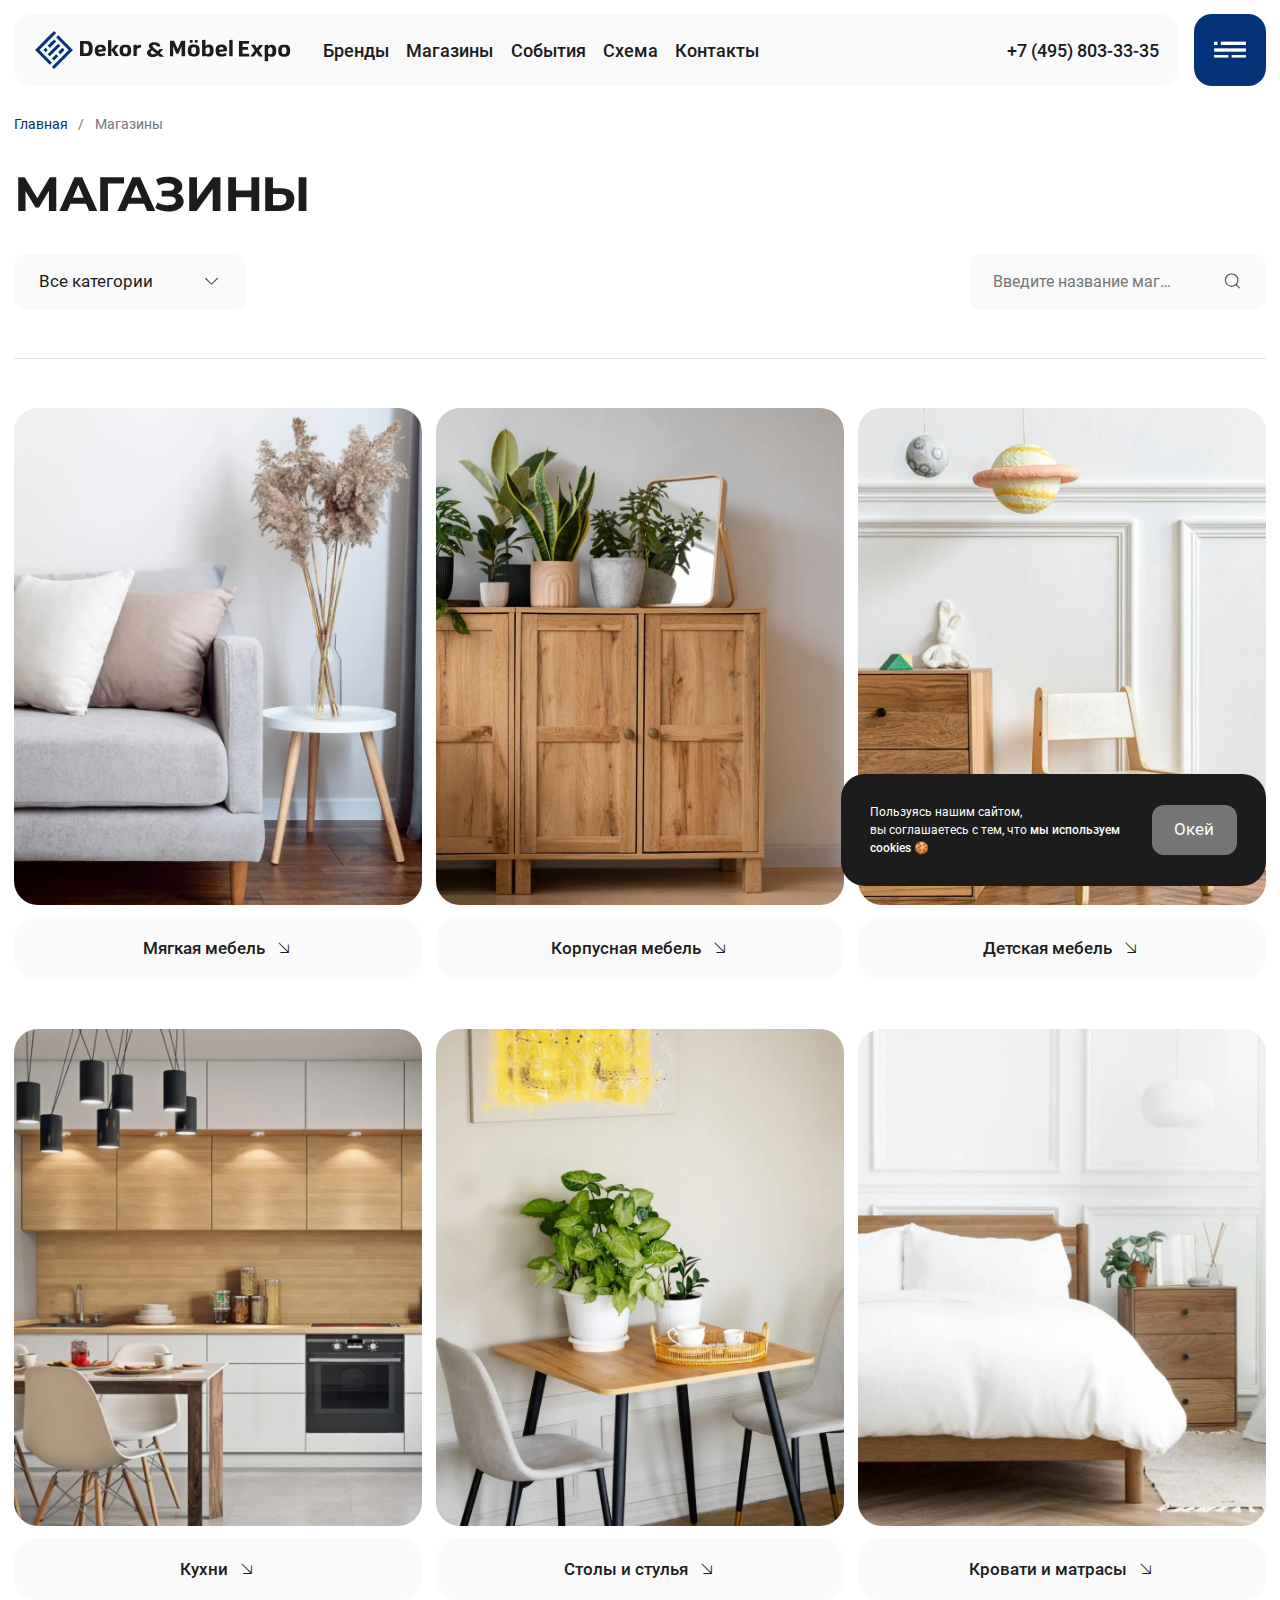
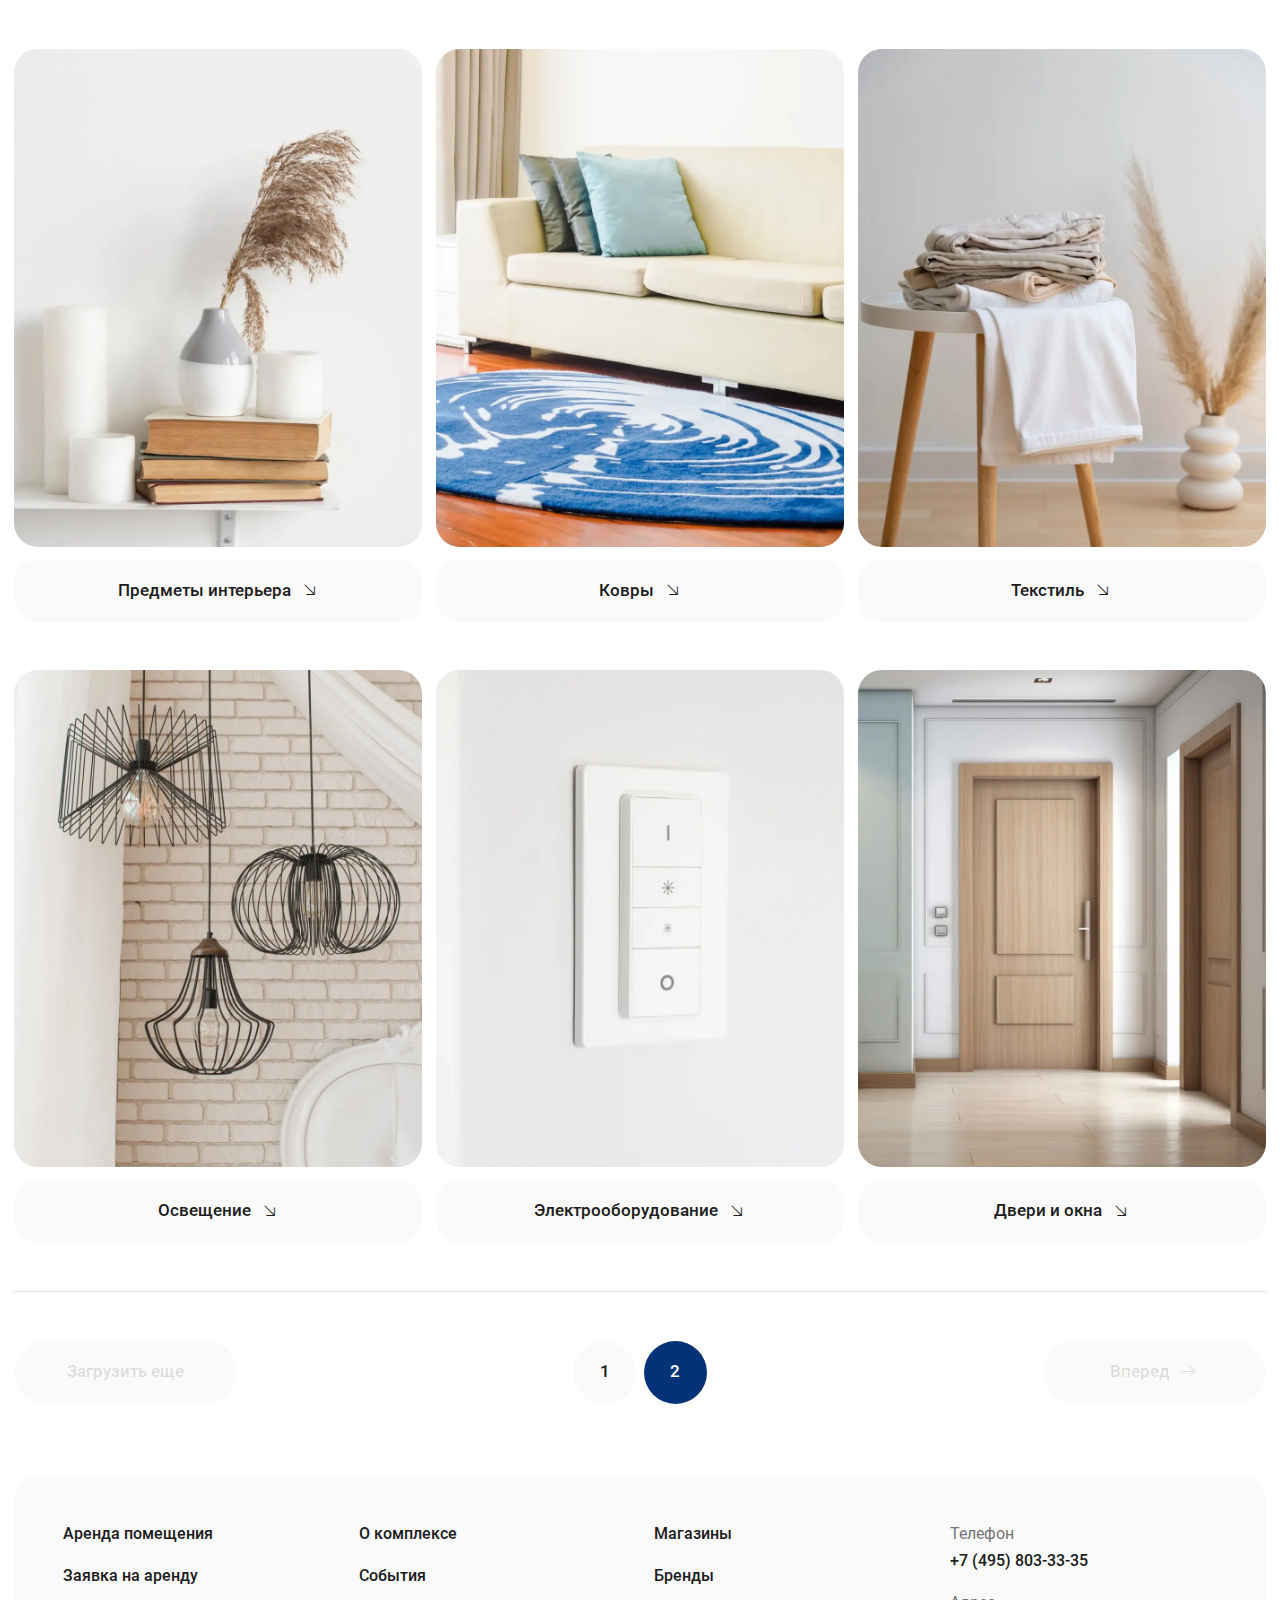
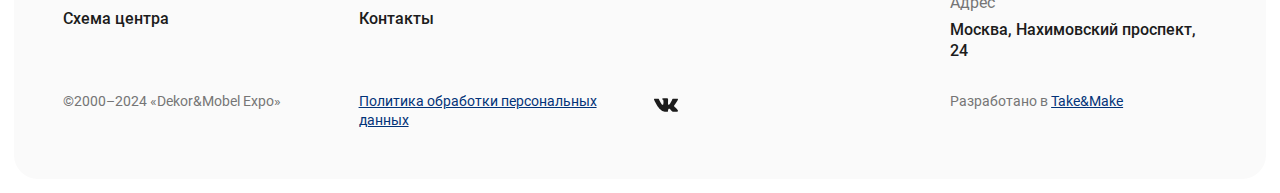
<file: shops.html>
<!DOCTYPE html>
<html lang="ru">
  <head>
    <meta charset="UTF-8">
    <meta http-equiv="X-UA-Compatible" content="IE=edge">
    <meta name="viewport" content="width=device-width, initial-scale=1.0">
    <meta name="theme-color" content="#ffffff">
    <link rel="icon" href="./img/content/favicon.svg">
    <link rel="mask-icon" href="./img/content/favicon.svg" color="#ffffff">
    <link rel="apple-touch-icon" sizes="152x152" href="./img/content/touch-icon-ipad.png">
    <link rel="apple-touch-icon" sizes="167x167" href="./img/content/touch-icon-ipad-pro.png">
    <link rel="apple-touch-icon" sizes="180x180" href="./img/content/touch-icon-iphone-retina.png">
    <title>Магазины</title>
    <link rel="stylesheet" href="./css/style.min.css">
    <script src="./js/script.min.js" defer></script>
  </head>

  <body>
    <div class="wrapper">
      <header class="header" data-lp>
        <div class="container">
          <div class="header__body">
            <div class="header__main">
              <a class="header__logo logo" href="./index.html">
                <img class="logo__img" src="./img/content/logo.svg" alt="Dekor&Mobel Expo">
              </a>
              <nav class="header__nav header-nav">
                <ul class="header-nav__list">
                  <li class="header-nav__item">
                    <a class="header-nav__link" href="./brends.html">Бренды</a>
                  </li>
                  <li class="header-nav__item">
                    <a class="header-nav__link" href="./shops.html">Магазины</a>
                  </li>
                  <li class="header-nav__item">
                    <a class="header-nav__link" href="./events.html">События</a>
                  </li>
                  <li class="header-nav__item">
                    <a class="header-nav__link" href="./scheme.html">Схема</a>
                  </li>
                  <li class="header-nav__item">
                    <a class="header-nav__link" href="./contacts.html">Контакты</a>
                  </li>
                </ul>
              </nav>
              <ul class="header__info header-info">
                <li class="header-info__item header-info__item_schedule">
                  <span class="header-info__box"><b>ПН-СБ</b> 10:00 - 21:00</span>
                  <span class="header-info__box"><b>ВС</b> 10:00 - 20:00</span>
                </li>
                <li class="header-info__item"><a href="tel:+74958033335">+7 (495) 803-33-35</a></li>
              </ul>
            </div>
            <button class="header__menu" type="button" data-menu>
              <svg viewBox="0 0 86 86" fill="none" xmlns="http://www.w3.org/2000/svg" aria-hidden="true">
                  <rect x="24" y="33" width="4" height="4" fill="currentColor"/>
                  <rect x="32" y="33" width="30" height="4" fill="currentColor"/>
                  <rect x="24" y="41" width="38" height="4" fill="currentColor"/>
                  <rect x="24" y="49" width="17" height="3" fill="currentColor"/>
                  <rect x="45" y="49" width="17" height="3" fill="currentColor"/>
                </svg>
              <span class="seo">Меню сайта</span>
            </button>
          </div>
        </div>
      </header>

      <main class="page">
        <section class="catalog _mb">
          <div class="container">
            <div class="catalog__body">
              <div class="page-head">
                <ul class="breadcrumbs">
                  <li class="breadcrumbs__item">
                    <a class="breadcrumbs__link" href="./index.html">Главная</a>
                  </li>
                  <li class="breadcrumbs__item">
                    <span class="breadcrumbs__link">Магазины</span>
                  </li>
                </ul>

                <h1 class="page-head__title _h1">Магазины</h1>
              </div>
              <div class="catalog-head" data-one-select>
                <div class="catalog-head__row catalog-head__row_small">
                  <div class="catalog-head__col">
                    <div class="catalog-head__items">
                      <div class="catalog-head__item">
                        <select data-modifier="medium" data-speed="0" data-show-selected data-scroll>
                          <option value="Все категории" selected>Все категории</option>
                          <option value="Мягкая мебель">Мягкая мебель</option>
                          <option value="Корпусная мебель">Корпусная мебель</option>
                          <option value="Детская мебель">Детская мебель</option>
                          <option value="Кухни">Кухни</option>
                          <option value="Столы и стулья">Столы и стулья</option>
                          <option value="Кровати и матрасы">Кровати и матрасы</option>
                          <option value="Предметы интерьера">Предметы интерьера</option>
                          <option value="Ковры">Ковры</option>
                          <option value="Текстиль">Текстиль</option>
                          <option value="Освещение">Освещение</option>
                          <option value="Электрооборудование">Электрооборудование</option>
                          <option value="Двери и окна">Двери и окна</option>
                          <option value="Напольные покрытия">Напольные покрытия</option>
                          <option value="Плитка и керамогранит">Плитка и керамогранит</option>
                          <option value="Искусственный и натуральный камень">
                            Искусственный и натуральный камень
                          </option>
                          <option value="Лакокрасочные материалы">Лакокрасочные материалы</option>
                          <option value="Сантехника">Сантехника</option>
                          <option value="Вентиляция и кондиционирование">
                            Вентиляция и кондиционирование
                          </option>
                          <option value="Камины">Камины</option>
                          <option value="Лифты">Лифты</option>
                        </select>
                      </div>
                    </div>
                  </div>
                  <div class="catalog-head__col">
                    <div class="catalog-head__items">
                      <div class="catalog-head__item">
                        <form class="search" action="#">
                          <input class="search__body" type="search" placeholder="Введите название магазина">
                          <button class="search__btn icon-search" type="submit">
                            <span class="seo">Искать</span>
                          </button>
                        </form>
                      </div>
                    </div>
                  </div>
                </div>
              </div>
              <div class="catalog__main">
                <hr class="divider" aria-hidden="true">
                <ul class="catalog__items catalog__items_large">
                  <li class="catalog__item">
                    <figure class="catalog__img-box">
                      <picture><source srcset="./img/content/category/category-1.webp" type="image/webp"><img class="catalog__img" src="./img/content/category/category-1.jpg" alt="Мягкая мебель"></picture>
                    </figure>
                    <a class="catalog__btn btn btn_light icon-link" href="./category.html">
                      <span>Мягкая мебель</span>
                    </a>
                  </li>
                  <li class="catalog__item">
                    <figure class="catalog__img-box">
                      <picture><source srcset="./img/content/category/category-2.webp" type="image/webp"><img class="catalog__img" src="./img/content/category/category-2.jpg" alt="Корпусная мебель"></picture>
                    </figure>
                    <a class="catalog__btn btn btn_light icon-link" href="./category.html">
                      <span>Корпусная мебель</span>
                    </a>
                  </li>
                  <li class="catalog__item">
                    <figure class="catalog__img-box">
                      <picture><source srcset="./img/content/category/category-3.webp" type="image/webp"><img class="catalog__img" src="./img/content/category/category-3.jpg" alt="Детская мебель"></picture>
                    </figure>
                    <a class="catalog__btn btn btn_light icon-link" href="./category.html">
                      <span>Детская мебель</span>
                    </a>
                  </li>
                  <li class="catalog__item">
                    <figure class="catalog__img-box">
                      <picture><source srcset="./img/content/category/category-4.webp" type="image/webp"><img class="catalog__img" src="./img/content/category/category-4.jpg" alt="Кухни"></picture>
                    </figure>
                    <a class="catalog__btn btn btn_light icon-link" href="./category.html">
                      <span>Кухни</span>
                    </a>
                  </li>
                  <li class="catalog__item">
                    <figure class="catalog__img-box">
                      <picture><source srcset="./img/content/category/category-5.webp" type="image/webp"><img class="catalog__img" src="./img/content/category/category-5.jpg" alt="Столы и стулья"></picture>
                    </figure>
                    <a class="catalog__btn btn btn_light icon-link" href="./category.html">
                      <span>Столы и стулья</span>
                    </a>
                  </li>
                  <li class="catalog__item">
                    <figure class="catalog__img-box">
                      <picture><source srcset="./img/content/category/category-6.webp" type="image/webp"><img class="catalog__img" src="./img/content/category/category-6.jpg" alt="Кровати и матрасы"></picture>
                    </figure>
                    <a class="catalog__btn btn btn_light icon-link" href="./category.html">
                      <span>Кровати и матрасы</span>
                    </a>
                  </li>
                  <li class="catalog__item">
                    <figure class="catalog__img-box">
                      <picture><source srcset="./img/content/category/category-7.webp" type="image/webp"><img class="catalog__img" src="./img/content/category/category-7.jpg" alt="Предметы интерьера"></picture>
                    </figure>
                    <a class="catalog__btn btn btn_light icon-link" href="./category.html">
                      <span>Предметы интерьера</span>
                    </a>
                  </li>
                  <li class="catalog__item">
                    <figure class="catalog__img-box">
                      <picture><source srcset="./img/content/category/category-8.webp" type="image/webp"><img class="catalog__img" src="./img/content/category/category-8.jpg" alt="Ковры"></picture>
                    </figure>
                    <a class="catalog__btn btn btn_light icon-link" href="./category.html">
                      <span>Ковры</span>
                    </a>
                  </li>
                  <li class="catalog__item">
                    <figure class="catalog__img-box">
                      <picture><source srcset="./img/content/category/category-9.webp" type="image/webp"><img class="catalog__img" src="./img/content/category/category-9.jpg" alt="Текстиль"></picture>
                    </figure>
                    <a class="catalog__btn btn btn_light icon-link" href="./category.html">
                      <span>Текстиль</span>
                    </a>
                  </li>
                  <li class="catalog__item">
                    <figure class="catalog__img-box">
                      <picture><source srcset="./img/content/category/category-10.webp" type="image/webp"><img class="catalog__img" src="./img/content/category/category-10.jpg" alt="Освещение"></picture>
                    </figure>
                    <a class="catalog__btn btn btn_light icon-link" href="./category.html">
                      <span>Освещение</span>
                    </a>
                  </li>
                  <li class="catalog__item">
                    <figure class="catalog__img-box">
                      <picture><source srcset="./img/content/category/category-11.webp" type="image/webp"><img class="catalog__img" src="./img/content/category/category-11.jpg" alt="Электрооборудование"></picture>
                    </figure>
                    <a class="catalog__btn btn btn_light icon-link" href="./category.html">
                      <span>Электрооборудование</span>
                    </a>
                  </li>
                  <li class="catalog__item">
                    <figure class="catalog__img-box">
                      <picture><source srcset="./img/content/category/category-12.webp" type="image/webp"><img class="catalog__img" src="./img/content/category/category-12.jpg" alt="Двери и окна"></picture>
                    </figure>
                    <a class="catalog__btn btn btn_light icon-link" href="./category.html">
                      <span>Двери и окна</span>
                    </a>
                  </li>
                </ul>
                <hr class="divider" aria-hidden="true">
                <div class="page-action">
                  <button
                    class="page-action__btn page-action__btn_more btn btn_light"
                    type="button"
                    disabled
                  >
                    Загрузить еще
                  </button>
                  <div class="page-action__main">
                    <nav class="pagination">
                      <ul>
                        <li>
                          <a class="page-numbers" href="#">1</a>
                        </li>
                        <li>
                          <span class="page-numbers current">2</span>
                        </li>
                      </ul>
                    </nav>
                  </div>
                  <span
                    class="page-action__btn page-action__btn_next page-action__btn_disabled btn btn_light icon-right"
                  >
                    Вперед
                  </span>
                </div>
              </div>
            </div>
          </div>
        </section>
      </main>
      <footer class="footer">
        <div class="container">
          <div class="footer__body">
            <div class="footer__grid footer__grid_main">
              <div class="footer__box footer__box_menu">
                <ul class="footer-menu">
                  <li class="footer-menu__item">
                    <a class="footer-menu__link" href="./rent.html">Аренда помещения</a>
                  </li>
                  <li class="footer-menu__item">
                    <a class="footer-menu__link" href="./rent.html#rent-order">Заявка на аренду</a>
                  </li>
                  <li class="footer-menu__item">
                    <a class="footer-menu__link" href="./scheme.html">Схема центра</a>
                  </li>
                </ul>
              </div>
              <div class="footer__box footer__box_menu">
                <ul class="footer-menu">
                  <li class="footer-menu__item">
                    <a class="footer-menu__link" href="./about.html">О комплексе</a>
                  </li>
                  <li class="footer-menu__item">
                    <a class="footer-menu__link" href="./events.html">События</a>
                  </li>
                  <li class="footer-menu__item">
                    <a class="footer-menu__link" href="./contacts.html">Контакты</a>
                  </li>
                </ul>
              </div>
              <div class="footer__box footer__box_menu">
                <ul class="footer-menu">
                  <li class="footer-menu__item">
                    <a class="footer-menu__link" href="./shops.html">Магазины</a>
                  </li>
                  <li class="footer-menu__item">
                    <a class="footer-menu__link" href="./brends.html">Бренды</a>
                  </li>
                </ul>
              </div>
              <div class="footer__box footer__box_">
                <div class="contact-card">
                  <div class="contact-card__item">
                    <dl class="contact-card__content">
                      <dt class="contact-card__name">Телефон</dt>
                      <dd class="contact-card__text">
                        <a href="tel:+74958033335">+7 (495) 803-33-35</a>
                      </dd>
                    </dl>
                  </div>
                  <div class="contact-card__item">
                    <dl class="contact-card__content">
                      <dt class="contact-card__name">Адрес</dt>
                      <dd class="contact-card__text">Москва, Нахимовский проспект, 24</dd>
                    </dl>
                  </div>
                  <div class="contact-card__item contact-card__item_footer-social"></div>
                </div>
              </div>
            </div>
            <div class="footer__grid footer__grid_info">
              <div class="footer__box footer__box_copy">
                <p class="footer__info">©2000–2024 «Dekor&Mobel Expo»</p>
              </div>
              <div class="footer__box footer__box_policy">
                <p class="footer__info">
                  <a href="./policy.html">Политика обработки персональных данных</a>
                </p>
              </div>
              <div class="footer__box footer__box_social">
                <ul class="social" data-da=".contact-card__item_footer-social,767,first">
                  <li class="social__item">
                    <a class="social__link" href="https://vk.com/" target="_blank">
                      <svg viewBox="0 0 24 24" fill="none" xmlns="http://www.w3.org/2000/svg">
                      <path d="M23.8728 17.5197C23.8437 17.457 23.8166 17.4051 23.7915 17.3635C23.3751 16.6135 22.5793 15.693 21.4048 14.6017L21.3799 14.5767L21.3675 14.5644L21.3549 14.5519H21.3423C20.8093 14.0437 20.4717 13.702 20.3303 13.5271C20.0716 13.1938 20.0137 12.8565 20.1551 12.5147C20.2549 12.2565 20.6301 11.7112 21.2797 10.878C21.6214 10.4364 21.892 10.0825 22.0918 9.81589C23.5331 7.89977 24.158 6.67535 23.9663 6.14213L23.8919 6.01753C23.8418 5.94251 23.7127 5.87388 23.5047 5.8113C23.2962 5.74884 23.0297 5.73851 22.7047 5.78014L19.106 5.80499C19.0477 5.78434 18.9645 5.78626 18.856 5.8113C18.7477 5.83633 18.6935 5.84889 18.6935 5.84889L18.6309 5.88019L18.5812 5.91778C18.5395 5.94264 18.4937 5.98637 18.4436 6.04887C18.3939 6.11115 18.3523 6.18424 18.319 6.26752C17.9272 7.27552 17.4817 8.21271 16.9818 9.07903C16.6735 9.59561 16.3904 10.0433 16.1319 10.4224C15.8737 10.8013 15.6571 11.0805 15.4823 11.2595C15.3073 11.4386 15.1493 11.5821 15.0074 11.6905C14.8657 11.799 14.7575 11.8448 14.6827 11.828C14.6076 11.8113 14.5369 11.7946 14.47 11.778C14.3534 11.703 14.2597 11.601 14.189 11.4719C14.118 11.3427 14.0702 11.1802 14.0452 10.9845C14.0204 10.7886 14.0057 10.6201 14.0015 10.4784C13.9976 10.3369 13.9994 10.1367 14.0078 9.87852C14.0165 9.62017 14.0204 9.44536 14.0204 9.35371C14.0204 9.0371 14.0265 8.69349 14.0389 8.32278C14.0515 7.95207 14.0617 7.65835 14.0703 7.44197C14.0788 7.22537 14.0827 6.9962 14.0827 6.75461C14.0827 6.51301 14.068 6.32355 14.0389 6.18603C14.0102 6.04869 13.9661 5.91538 13.9081 5.78613C13.8496 5.65702 13.7641 5.55714 13.6519 5.48624C13.5395 5.41542 13.3997 5.35923 13.2333 5.31747C12.7917 5.21755 12.2295 5.1635 11.5462 5.1551C9.99683 5.13847 9.00126 5.23852 8.55974 5.45512C8.3848 5.54664 8.2265 5.67168 8.08495 5.82985C7.93496 6.01319 7.91404 6.11325 8.02232 6.1297C8.52223 6.20459 8.87613 6.38373 9.08442 6.66694L9.15948 6.81702C9.21786 6.9253 9.27616 7.117 9.3345 7.39186C9.39276 7.66671 9.43035 7.97076 9.4469 8.30383C9.48847 8.91206 9.48847 9.43271 9.4469 9.86583C9.40519 10.2991 9.3658 10.6364 9.3282 10.878C9.2906 11.1196 9.23441 11.3154 9.15948 11.4653C9.08442 11.6152 9.03448 11.7069 9.00944 11.7402C8.98445 11.7734 8.96362 11.7944 8.94708 11.8026C8.8388 11.8441 8.72618 11.8652 8.60963 11.8652C8.49291 11.8652 8.35136 11.8069 8.18479 11.6902C8.01825 11.5735 7.84542 11.4132 7.66628 11.2091C7.48714 11.0049 7.28511 10.7196 7.0601 10.3531C6.83527 9.98658 6.60199 9.55342 6.3604 9.0536L6.16052 8.69112C6.03556 8.45793 5.86487 8.11839 5.64827 7.6728C5.43153 7.22703 5.23996 6.79584 5.07343 6.37931C5.00686 6.20437 4.90685 6.07119 4.77358 5.97954L4.71104 5.94194C4.66946 5.90868 4.60272 5.87336 4.51116 5.83572C4.41946 5.79812 4.32379 5.77116 4.22374 5.75457L0.799886 5.77943C0.450013 5.77943 0.21262 5.8587 0.0876216 6.017L0.0375959 6.09189C0.0126049 6.1336 0 6.20021 0 6.2919C0 6.38355 0.024991 6.49603 0.0750167 6.62922C0.574836 7.80392 1.11838 8.93683 1.70565 10.0281C2.29291 11.1194 2.80323 11.9985 3.23631 12.6645C3.66947 13.331 4.11099 13.9601 4.56088 14.5514C5.01076 15.1429 5.30855 15.522 5.45425 15.6885C5.60012 15.8553 5.71471 15.9801 5.79799 16.0634L6.11045 16.3632C6.31038 16.5632 6.60396 16.8027 6.99135 17.0817C7.37882 17.3609 7.80778 17.6357 8.27845 17.9067C8.74921 18.1772 9.29686 18.398 9.92172 18.5687C10.5465 18.7396 11.1546 18.8082 11.7461 18.7751H13.1832C13.4746 18.75 13.6954 18.6583 13.8455 18.5001L13.8952 18.4375C13.9286 18.3878 13.9599 18.3105 13.9888 18.2066C14.0181 18.1025 14.0326 17.9878 14.0326 17.863C14.0241 17.5048 14.0513 17.1821 14.1136 16.8947C14.1759 16.6074 14.2469 16.3908 14.3263 16.2449C14.4057 16.0992 14.4952 15.9762 14.5949 15.8765C14.6947 15.7766 14.7659 15.716 14.8077 15.6952C14.8491 15.6742 14.8823 15.66 14.9073 15.6515C15.1072 15.5849 15.3425 15.6494 15.6135 15.8453C15.8843 16.0411 16.1383 16.2828 16.3758 16.5701C16.6133 16.8577 16.8985 17.1803 17.2317 17.5384C17.5651 17.8967 17.8566 18.163 18.1064 18.3382L18.3562 18.4882C18.523 18.5882 18.7396 18.6799 19.0063 18.7631C19.2724 18.8464 19.5056 18.8672 19.7058 18.8256L22.9046 18.7757C23.221 18.7757 23.4672 18.7233 23.6419 18.6194C23.8168 18.5152 23.9208 18.4005 23.9543 18.2758C23.9878 18.1508 23.9895 18.0091 23.9607 17.8507C23.931 17.6926 23.9018 17.5821 23.8728 17.5197Z" fill="currentColor"/>
                      </svg>
                      <span class="seo">Dekor&Mobel Expo во Вконтакте</span>
                    </a>
                  </li>
                  <!-- <li class="social__item">
                    <a class="social__link" href="https://t.me/telegram" target="_blank">
                      <svg viewBox="0 0 24 24" fill="none" xmlns="http://www.w3.org/2000/svg">
                      <path d="M9.22461 20.3126L9.57461 15.0251L19.1746 6.37508C19.5996 5.98758 19.0871 5.80008 18.5246 6.13758L6.67461 13.6251L1.54961 12.0001C0.449613 11.6876 0.437112 10.9251 1.79961 10.3751L21.7621 2.67508C22.6746 2.26258 23.5496 2.90008 23.1996 4.30008L19.7996 20.3126C19.5621 21.4501 18.8746 21.7251 17.9246 21.2001L12.7496 17.3751L10.2621 19.7876C9.97461 20.0751 9.73711 20.3126 9.22461 20.3126Z" fill="currentColor"/>
                      </svg>
                      <span class="seo">Dekor&Mobel Expo в Телеграм</span>
                    </a>
                  </li> -->
                </ul>
              </div>
              <div class="footer__box footer__box_dev">
                <p class="footer__info">
                  Разработано в <a href="https://take-make.ru" target="_blank">Take&Make</a>
                </p>
              </div>
            </div>
          </div>
        </div>
      </footer>
    </div>

    <aside class="menu">
      <div class="menu__body">
        <div class="menu__head">
          <figure class="logo">
            <img class="logo__img" src="./img/content/logo.svg" alt="Dekor&Mobel Expo">
          </figure>
          <button class="menu__btn" type="button" data-menu>
            <svg viewBox="0 0 38 38" fill="none" xmlns="http://www.w3.org/2000/svg">
              <path d="M23.8886 23.3436C23.9606 23.4157 24.001 23.5135 24.001 23.6154C24.0009 23.7173 23.9604 23.8151 23.8883 23.8872C23.8162 23.9592 23.7185 23.9997 23.6166 23.9998C23.5146 23.9999 23.4168 23.9595 23.3447 23.8875L19.001 19.5441L14.6573 23.8875C14.5851 23.9595 14.4873 23.9999 14.3854 23.9998C14.2835 23.9997 14.1857 23.9592 14.1136 23.8872C14.0416 23.8151 14.001 23.7173 14.001 23.6154C14.0009 23.5135 14.0413 23.4157 14.1133 23.3436L18.457 19.0001L14.1133 14.6567C14.0413 14.5846 14.0009 14.4868 14.001 14.3848C14.001 14.2829 14.0416 14.1852 14.1136 14.1131C14.1857 14.041 14.2835 14.0005 14.3854 14.0005C14.4873 14.0004 14.5851 14.0408 14.6573 14.1128L19.001 18.4562L23.3447 14.1128C23.4168 14.0408 23.5146 14.0004 23.6166 14.0005C23.7185 14.0005 23.8162 14.041 23.8883 14.1131C23.9604 14.1852 24.0009 14.2829 24.001 14.3848C24.001 14.4868 23.9606 14.5846 23.8886 14.6567L19.5449 19.0001L23.8886 23.3436Z" fill="currentColor"/>
            </svg>
            <span class="seo">Закрыть меню</span>
          </button>
        </div>
        <div class="list-grid">
          <div class="list-grid__box">
            <ul class="header-menu">
              <li class="header-menu__item">
                <a class="header-menu__link" href="./about.html">О комплексе</a>
              </li>
              <li class="header-menu__item">
                <a class="header-menu__link" href="./shops.html">Магазины</a>
              </li>
              <li class="header-menu__item">
                <a class="header-menu__link" href="./brends.html">Бренды</a>
              </li>
              <li class="header-menu__item">
                <a class="header-menu__link" href="./#">Услуги</a>
              </li>
              <li class="header-menu__item">
                <a class="header-menu__link" href="./events.html">События</a>
              </li>
              <li class="header-menu__item">
                <a class="header-menu__link" href="./contacts.html">Контакты</a>
              </li>
              <li class="header-menu__item">
                <a class="header-menu__link" href="./scheme.html">Схема</a>
              </li>
              <li class="header-menu__item">
                <a class="header-menu__link" href="./rent.html">Информация об аренде</a>
              </li>
              <li class="header-menu__item">
                <a class="header-menu__link" href="./rent.html#rent-order">Заявка на аренду</a>
              </li>
            </ul>
          </div>
          <div class="list-grid__box">
            <div class="contact-card">
              <div class="contact-card__item">
                <dl class="contact-card__content">
                  <dt class="contact-card__name">Телефон</dt>
                  <dd class="contact-card__text">
                    <a href="tel:+74958033335">+7 (495) 803-33-35</a>
                  </dd>
                </dl>
              </div>
              <div class="contact-card__item">
                <dl class="contact-card__content">
                  <dt class="contact-card__name">Режим работы</dt>
                  <dd class="contact-card__text">ПН-СБ 10:00 - 21:00    ВС 10:00 - 20:00</dd>
                </dl>
              </div>
              <div class="contact-card__item">
                <dl class="contact-card__content">
                  <dt class="contact-card__name">Email</dt>
                  <dd class="contact-card__text">
                    <a href="mailto:info@mobelexpo.ru">info@mobelexpo.ru</a>
                  </dd>
                </dl>
              </div>
              <div class="contact-card__item">
                <dl class="contact-card__content">
                  <dt class="contact-card__name">Адрес</dt>
                  <dd class="contact-card__text">Москва, Нахимовский проспект, 24</dd>
                </dl>
              </div>
            </div>
          </div>
        </div>
      </div>
    </aside>

    <div class="cookies">
      <p class="cookies__text">
        Пользуясь нашим сайтом, вы соглашаетесь с тем,
        что <a href="#" target="_blank">мы используем cookies</a> 🍪
      </p>
      <button class="cookies__btn btn" type="button">
        Окей
        <span class="seo">, принять файлы cookies</span>
      </button>
      <!-- Удалить скрипт при интеграции! -->
      <script>
        (() => {
          "use strict";
          document.querySelector(".cookies__btn").addEventListener("click", (e) => {
            e.target.parentElement.remove();
          });
        })();
      </script>
    </div>
  </body>
</html>
</file>
<file: css/style.min.css>
@charset "UTF-8";.menu,.popup__inner,.select__options{overflow:auto}.menu::-webkit-scrollbar,.popup__inner::-webkit-scrollbar,.select__options::-webkit-scrollbar{width:7px;height:7px}.menu::-webkit-scrollbar-track,.popup__inner::-webkit-scrollbar-track,.select__options::-webkit-scrollbar-track{margin:10px 0;background-color:var(--color-grey);border-right:4px solid var(--color-white)}.menu::-webkit-scrollbar-thumb,.popup__inner::-webkit-scrollbar-thumb,.select__options::-webkit-scrollbar-thumb{background-color:var(--color-dark);border-right:4px solid var(--color-white)}@-moz-document url-prefix(){.menu,.popup__inner,.select__options{scrollbar-color:var(--color-dark) var(--color-grey);scrollbar-width:thin}}.filters__input,.seo{position:absolute;top:50%;left:50%;transform:translate(-50%,-50%);width:1px;height:1px;margin:-1px;border:0;padding:0;white-space:nowrap;clip-path:inset(100%);clip:rect(0 0 0 0);overflow:hidden}@font-face{font-family:icons;font-display:swap;src:url(../fonts/icons.woff2) format("woff2"),url(../fonts/icons.woff) format("woff");font-weight:400;font-style:normal}@font-face{font-family:Montserrat;font-display:swap;src:url(../fonts/Montserrat-Bold.woff2) format("woff2"),url(../fonts/Montserrat-Bold.woff) format("woff");font-weight:700;font-style:normal}._h1,._h2{font-family:Montserrat,sans-serif;font-weight:700;text-transform:uppercase;line-height:1.2;letter-spacing:-.03em}@font-face{font-family:Montserrat;font-display:swap;src:url(../fonts/Montserrat-SemiBold.woff2) format("woff2"),url(../fonts/Montserrat-SemiBold.woff) format("woff");font-weight:600;font-style:normal}._h3,._h4,.about__text_accent,.article__content h2,.article__content h3,.benefits-slider__img-box,.h-about-head__slogan,.h-about__showmore-btn,.h-about__text_accent,.place__desc,.profile__showmore-btn,.rent-cta__content a,.tags__item span{font-family:Montserrat,sans-serif;font-weight:600;line-height:1.2}@font-face{font-family:Roboto;font-display:swap;src:url(../fonts/Roboto-Medium.woff2) format("woff2"),url(../fonts/Roboto-Medium.woff) format("woff");font-weight:500;font-style:normal}@font-face{font-family:Roboto;font-display:swap;src:url(../fonts/Roboto-Regular.woff2) format("woff2"),url(../fonts/Roboto-Regular.woff) format("woff");font-weight:400;font-style:normal}body,html{font-family:Roboto,sans-serif;font-weight:400}[class*=" icon-"]::after,[class^=icon-]::after{font-family:icons!important;speak:never;font-style:normal;font-weight:400;font-variant:normal;text-transform:none;line-height:1;font-size:1.1em;-webkit-font-smoothing:antialiased;-moz-osx-font-smoothing:grayscale}.icon-grid::after{content:"\e911"}.icon-list::after{content:"\e912"}.icon-search::after{content:"\e913"}.icon-caret::after{content:"\e910"}.icon-key::after{content:"\e90f"}.icon-close::after{content:"\e90e"}.icon-down::after{content:"\e906"}.icon-left::after{content:"\e907"}.icon-link::after{content:"\e90a"}.icon-mail::after{content:"\e90c"}.icon-right::after{content:"\e90d"}.icon-battery::after{content:"\e900"}.icon-bulb::after{content:"\e901"}.icon-car::after{content:"\e902"}.icon-card::after{content:"\e903"}.icon-clock::after{content:"\e904"}.icon-coffee::after{content:"\e905"}.icon-phone::after{content:"\e908"}.icon-pin::after{content:"\e909"}.icon-stack::after{content:"\e90b"}/*! normalize.css v8.0.1 | MIT License | github.com/necolas/normalize.css */html{-webkit-text-size-adjust:100%}hr{box-sizing:content-box;height:0;overflow:visible}code,kbd,pre,samp{font-family:monospace,monospace;font-size:1em}abbr[title]{border-bottom:none;text-decoration:underline;-webkit-text-decoration:underline dotted;text-decoration:underline dotted}b,strong{font-weight:bolder;font-weight:inherit}small{font-size:80%}sub,sup{font-size:75%;line-height:0;position:relative;vertical-align:baseline}sub{bottom:-.25em}sup{top:-.5em}button,input,optgroup,select,textarea{font-family:inherit;font-size:100%;line-height:1.15;margin:0}button,input{overflow:visible}button,select{text-transform:none}[type=button],[type=reset],[type=submit],button{-webkit-appearance:button}[type=button]::-moz-focus-inner,[type=reset]::-moz-focus-inner,[type=submit]::-moz-focus-inner,button::-moz-focus-inner{border-style:none;padding:0}[type=button]:-moz-focusring,[type=reset]:-moz-focusring,[type=submit]:-moz-focusring,button:-moz-focusring{outline:ButtonText dotted 1px}fieldset{padding:.35em .75em .625em}legend{box-sizing:border-box;color:inherit;display:table;max-width:100%;padding:0;white-space:normal}progress{vertical-align:baseline}textarea{overflow:auto}[type=checkbox],[type=radio]{box-sizing:border-box;padding:0}[type=number]::-webkit-inner-spin-button,[type=number]::-webkit-outer-spin-button{height:auto}[type=search]{-webkit-appearance:textfield;outline-offset:-2px}[type=search]::-webkit-search-decoration{-webkit-appearance:none}::-webkit-file-upload-button{-webkit-appearance:button;font:inherit}details{display:block}summary{display:list-item}template{display:none}[hidden]{display:none!important}*,::after,::before{box-sizing:border-box;padding:0;margin:0}ul{list-style:none}a{text-decoration:none}img{display:block;max-width:100%;width:100%;-webkit-user-select:none;-moz-user-select:none;user-select:none}button,input,select,textarea{font:inherit}input,textarea{border-radius:0}input:-moz-placeholder-shown,textarea:-moz-placeholder-shown{text-overflow:ellipsis}input:placeholder-shown,textarea:placeholder-shown{text-overflow:ellipsis}input[type=number]::-webkit-inner-spin-button,input[type=number]::-webkit-outer-spin-button{-webkit-appearance:none;margin:0}input[type=number]{-moz-appearance:textfield}input:-webkit-autofill{-webkit-text-fill-color:transparent;-webkit-transition:background-color 600s ease-in-out;transition:background-color 600s ease-in-out}button{cursor:pointer}[href^="tel:"]{white-space:nowrap}[type=search]::-webkit-search-cancel-button,[type=search]::-webkit-search-decoration{-webkit-appearance:none;appearance:none}[type=search]{-webkit-appearance:textfield;-moz-appearance:textfield;appearance:textfield;outline-offset:-2px}body,html{height:100%;font-size:var(--text-normal);line-height:1.3;color:var(--color-grey);background-color:var(--color-white)}:root{--height-header:84px;--width-border:1px;--width-page:100vw;--height-page:100vh;--width-col-4:296px;--height-btn:56px;--height-input:56px;--height-ilink:42px;--height-ilink-large:42px;--gap-large:32px;--gap-medium:32px;--gap-normal:24px;--gap-small:12px;--gap-smallest:12px;--padding-page:var(--gap-small);--padding-largest:24px;--padding-medium:24px;--padding-normal:18px;--color-dark:#1c1c1c;--color-grey:#757575;--color-accent:#023378;--color-accent-light:#6f91a6;--color-light:#fafafa;--color-border:rgba(0, 0, 0, 0.12);--color-white:#ffffff;--color-red:#de0000;--transition-duration:0.3s;--radius-normal:24px;--radius-small:12px;--radius-smallest:12px;--title-1:26px;--title-2:22px;--title-3:18px;--text-medium:16px;--text-normal:16px;--text-small:14px;--text-smaller:14px;--text-smallest:12px}html.is-lock{overflow:clip}.wrapper{position:relative;display:flex;flex-direction:column;min-height:100%;padding-top:var(--height-header);overflow:clip}.page{flex:1 1 auto}.page_small{display:flex;flex-direction:column}.page_small>:last-child{flex-grow:1}.container{width:100%;max-width:100%;padding:0 var(--padding-page);margin:0 auto}.swiper-horizontal{touch-action:pan-y}.swiper-vertical{touch-action:pan-x}.ymaps-2-1-79-map-copyrights-promo{display:none}._mb{margin-bottom:var(--padding-largest)}._h1{font-size:var(--title-1);color:var(--color-dark)}._h1 b,._h1 strong{color:var(--color-accent)}._h2{font-size:var(--title-2);color:var(--color-dark)}._h2 b,._h2 strong{color:var(--color-accent)}._h3{font-size:var(--title-3);color:var(--color-dark)}._h3 b,._h3 strong{color:var(--color-accent)}._h4{font-size:var(--text-medium);color:var(--color-dark)}._h4 b,._h4 strong{color:var(--color-accent)}.btn,.pagination li a,.pagination li span{display:inline-flex;align-items:center;justify-content:center;height:var(--height-btn);padding:0 var(--padding-medium);text-wrap:balance;-webkit-user-select:none;-moz-user-select:none;user-select:none;text-align:center;font-size:var(--text-medium);line-height:1;color:var(--color-accent);background-color:transparent;border:var(--width-border) solid transparent;border-radius:var(--height-btn);transition-duration:var(--transition-duration);transition-property:color,background-color,border-color}.btn::after,.pagination li a::after,.pagination li span::after{margin-left:calc(.75 * var(--gap-smallest))}.btn:focus-visible,.pagination li a:focus-visible,.pagination li span:focus-visible{outline:0}.btn_accent{color:var(--color-light);background-color:var(--color-accent)}.btn_accent:focus-visible{background-color:var(--color-dark)}.btn_accent:active{background-color:var(--color-dark)}.btn_contour{color:var(--color-dark);border-color:var(--color-dark)}.btn_contour:focus-visible{color:var(--color-accent);border-color:var(--color-accent)}.btn_contour:active{color:var(--color-light);background-color:var(--color-accent);border-color:transparent}.btn_light,.pagination li a,.pagination li span{font-weight:500;color:var(--color-dark);background-color:var(--color-light)}.btn_light:focus-visible,.pagination li a:focus-visible,.pagination li span:focus-visible{color:var(--color-light);background-color:var(--color-accent)}.btn_light:active,.pagination li a:active,.pagination li span:active{color:var(--color-light);background-color:var(--color-accent)}.ilink{flex-shrink:0;display:inline-flex;align-items:center;justify-content:center;aspect-ratio:1/1;width:var(--height-ilink);color:var(--color-accent);background-color:transparent;border:var(--width-border) solid currentColor;border-radius:50%;overflow:hidden;transition-duration:var(--transition-duration);transition-property:color,background-color,border-color}.ilink:focus-visible{outline:0;color:var(--color-light);background-color:var(--color-accent);border-color:transparent}.ilink:active{color:var(--color-light);background-color:var(--color-accent);border-color:transparent}.ilink_large{width:var(--height-ilink-large)}.ilink.is-disabled{color:var(--color-border)!important;background-color:transparent!important;border-color:var(--color-border)!important;pointer-events:none}.divider{margin:var(--gap-large) 0;border:none;border-bottom:var(--width-border) solid var(--color-border)}.divider_small{margin:var(--gap-medium) 0}.header{position:fixed;z-index:10;top:0;right:0;left:0;background-color:var(--color-white)}.header__body{position:relative;display:flex;padding:14px 0 18px}.is-menu-open .header__body{border-bottom:var(--width-border) solid var(--color-border)}.header__main{flex-grow:1;display:flex;align-items:center;font-weight:500;font-size:18px;line-height:initial;color:var(--color-dark)}.header__main a{color:inherit;transition-duration:var(--transition-duration);transition-property:color}.header__main a:focus-visible{outline:0;color:var(--color-accent)}.header__main a:active{color:var(--color-accent-light)}.header__nav{margin-right:auto}.header__info{margin-left:auto}.header__menu{flex-shrink:0;margin-left:var(--gap-small);font-size:0;color:var(--color-white);background-color:var(--color-accent);border:none;border-radius:var(--radius-small);outline:0;transition-duration:var(--transition-duration);transition-property:color,background-color}.header__menu svg{aspect-ratio:1/1;height:auto;pointer-events:none}.logo{flex-shrink:0;width:257px}.logo__img{aspect-ratio:190/28;-o-object-fit:contain;object-fit:contain;-o-object-position:center;object-position:center}.header-nav{display:none}.header-nav__list{display:flex;align-items:center}.header-nav__item+.header-nav__item{margin-left:calc(1.2 * var(--gap-small))}.header-info{display:none}.header-info__item{position:relative;display:flex;align-items:center}.header-info__item b,.header-info__item strong{font-weight:400;color:var(--color-accent)}.header-info__item:not(:last-child){margin-right:calc(2.2 * var(--gap-small) + var(--width-border))}.header-info__item:not(:last-child)::before{content:"";position:absolute;top:50%;transform:translateY(-50%);right:calc(-1.1 * var(--gap-small) - var(--width-border));width:var(--width-border);height:73%;background-color:var(--color-border);border-radius:2px}.header-info__item_schedule{display:none}.header-info__box+.header-info__box{margin-left:calc(1.2 * var(--gap-small))}.menu{position:fixed;z-index:9;top:var(--height-header);right:0;width:100%;max-width:var(--width-page);height:calc(var(--height-page) - var(--height-header));max-height:calc(var(--height-page) - var(--height-header));padding:var(--gap-normal) var(--gap-small);background-color:var(--color-white);opacity:0;visibility:hidden;pointer-events:none}.is-menu-open .menu{opacity:1;visibility:visible;pointer-events:auto}.menu__head{display:none}.menu__btn{aspect-ratio:1/1;height:38px;font-size:0;color:var(--color-grey);background-color:var(--color-light);border:none;border-radius:5px;transition-duration:var(--transition-duration);transition-property:color,background-color}.menu__btn svg{aspect-ratio:1/1;width:100%;max-width:100%;height:auto;pointer-events:none}.menu__btn:focus-visible{outline:0;color:var(--color-light);background-color:var(--color-accent)}.menu__btn:active{color:var(--color-light);background-color:var(--color-accent)}.header-menu__item+.header-menu__item{margin-top:calc(.42 * var(--gap-normal))}.header-menu__link{display:block;padding:calc(.46 * var(--gap-normal)) 0;font-weight:500;color:var(--color-dark);transition-duration:var(--transition-duration);transition-property:color}.header-menu__link:focus-visible{outline:0;color:var(--color-accent)}.header-menu__link:active{color:var(--color-accent-light)}.footer{padding-bottom:var(--gap-small)}.footer__body{padding:var(--gap-large) var(--padding-normal);background-color:var(--color-light);border-radius:var(--radius-normal)}.footer__grid{display:grid}.footer__grid_main:not(:last-child){margin-bottom:var(--gap-medium)}.footer__grid_info a:not([class]){text-decoration:underline;color:var(--color-accent);transition-duration:var(--transition-duration);transition-property:color}.footer__grid_info a:not([class]):focus-visible{outline:0;text-decoration:none}.footer__grid_info a:not([class]):active{text-decoration:none;color:var(--color-accent-light)}.footer__box_dev{order:4}.footer-menu__item+.footer-menu__item{margin-top:var(--padding-normal)}.footer-menu__link{font-weight:500;color:var(--color-dark);transition-duration:var(--transition-duration);transition-property:color}.footer-menu__link:focus-visible{outline:0;color:var(--color-accent)}.footer-menu__link:active{color:var(--color-accent-light)}.social{display:flex;flex-wrap:wrap;margin:0 calc(-1 * var(--gap-smallest)) calc(-2 * var(--gap-smallest))}.profile__action .social{margin:0 calc(-.5 * var(--gap-smallest)) calc(-1 * var(--gap-smallest))}.social__item{margin:0 var(--gap-smallest) calc(2 * var(--gap-smallest))}.profile__action .social__item{margin:0 calc(.5 * var(--gap-smallest)) var(--gap-smallest)}.social__link{display:flex;align-items:center;justify-content:center;color:var(--color-dark);transition-duration:var(--transition-duration);transition-property:color}.social__link:focus-visible{outline:0;color:var(--color-accent)}.social__link:active{color:var(--color-accent-light)}.social__link svg{flex-shrink:0;aspect-ratio:1/1;width:24px;height:auto}.social__link svg path{fill:currentColor}.social__link_light{aspect-ratio:1/1;height:var(--height-btn);color:var(--color-accent);background-color:var(--color-white);border-radius:var(--height-btn)}.social__link_light:focus-visible{color:var(--color-dark);border-color:var(--color-dark)}.breadcrumbs{display:none;max-width:100%;margin-bottom:var(--padding-medium);font-weight:400;font-size:var(--text-smaller)}.breadcrumbs__item{display:flex}.breadcrumbs__item:not(:last-child){color:var(--color-accent);white-space:nowrap}.breadcrumbs__item:not(:last-child)::after{content:"/";margin:0 calc(.85 * var(--gap-smallest));color:var(--color-grey)}.breadcrumbs__item:not(:last-child) .breadcrumbs__link:focus-visible{outline:0;color:var(--color-accent-light)}.breadcrumbs__item:last-child{white-space:nowrap;text-overflow:ellipsis;color:var(--color-grey);overflow:hidden}.breadcrumbs__link{color:inherit;transition-duration:var(--transition-duration);transition-property:color}.pagination{display:flex;justify-content:center}.pagination ul{display:flex;align-items:center;justify-content:center;margin:0 calc(-.3 * var(--gap-smallest)) calc(-.6 * var(--gap-smallest))}.pagination li{flex-shrink:0;display:flex;margin:0 calc(.3 * var(--gap-smallest)) calc(.6 * var(--gap-smallest))}.pagination li a,.pagination li span{width:var(--height-btn);padding:0}.pagination li a.dots,.pagination li span.dots{width:auto;padding:0 var(--gap-small);color:var(--color-dark)!important;background-color:transparent!important;border-radius:0;pointer-events:none}.pagination li a.current,.pagination li span.current{color:var(--color-light)!important;background-color:var(--color-accent)!important;pointer-events:none}.select_adaptive .select__option:focus-visible{color:var(--color-accent);background-color:transparent;border-color:var(--color-accent)}.select_adaptive .select__option:not(:active):hover{color:var(--color-accent);background-color:transparent;border-color:var(--color-accent)}.select_adaptive .select__option:active{color:var(--color-light);background-color:var(--color-accent);border-color:transparent}.select__body{position:relative;display:flex}.select__btn{flex-grow:1;display:flex;align-items:center;justify-content:space-between;max-width:100%;height:var(--height-input);color:var(--color-dark);background-color:var(--color-light);border:var(--width-border) solid transparent;border-radius:var(--radius-smallest);transition-duration:var(--transition-duration);transition-property:color,background-color,border-color}.select_open .select__btn{background-color:var(--color-white);border-color:var(--color-dark)}.select__btn::after{content:"\e910";font-family:icons!important;speak:never;font-style:normal;font-weight:400;font-variant:normal;text-transform:none;line-height:1;font-size:1.1em;-webkit-font-smoothing:antialiased;-moz-osx-font-smoothing:grayscale;margin-left:var(--gap-smallest);color:var(--color-dark);transition-duration:var(--transition-duration);transition-property:transform}.select_open .select__btn::after{transform:scaleY(-1)}.select__btn:focus-visible,.select_focus .select__btn{outline:0;background-color:var(--color-white);border-color:var(--color-dark)}.select__value{max-width:80%}.select__content{display:block;max-width:calc(.65 * var(--width-page));white-space:nowrap;text-overflow:ellipsis;overflow:hidden}.select__options{position:absolute;z-index:5;top:100%;right:0;left:0;max-height:300px;margin-top:var(--gap-smallest);background-color:var(--color-white);border:var(--width-border) solid var(--color-dark);border-radius:var(--radius-smallest)}.select__scroll{display:flex;flex-direction:column}.select__option{padding-top:19px;padding-bottom:19px;text-align:left;color:var(--color-dark);background-color:var(--color-white);border:none;transition-duration:var(--transition-duration);transition-property:color,background-color,border-color}.select__option:focus-visible{outline:0;background-color:var(--color-light)}.select__option_selected{color:var(--color-accent);background-color:var(--color-light)}.select__btn,.select__option{padding-right:var(--gap-normal);padding-left:var(--gap-normal);font-size:var(--text-medium);line-height:1}.filters{display:flex;flex-wrap:wrap;margin:0 calc(-.5 * var(--gap-smallest)) calc(-1 * var(--gap-smallest))}.filters__item{position:relative;margin:0 calc(.5 * var(--gap-smallest)) var(--gap-smallest)}.filters__input:focus,.filters__input:focus-visible{outline:0}.filters__input:focus-visible:not(:checked)~.filters__btn,.filters__input:focus:not(:checked)~.filters__btn{color:var(--color-accent);border-color:var(--color-accent)}.filters__input:focus-visible:checked~.filters__btn,.filters__input:focus:checked~.filters__btn{background-color:var(--color-dark)!important}.filters__input:checked~.filters__btn{color:var(--color-light)!important;background-color:var(--color-accent)!important;border-color:transparent!important}.filters__btn{height:var(--height-input);padding:0 var(--padding-normal);border-radius:var(--radius-smallest);cursor:pointer}.page-action{display:grid;gap:var(--gap-small)}.page-action__btn{min-width:100%}.page-action__btn:disabled,.page-action__btn[disabled],.page-action__btn_disabled{color:var(--color-border)!important;background-color:var(--color-light)!important;border-color:transparent!important;pointer-events:none}.search{display:flex;width:100%;min-width:100%;background-color:var(--color-light);border-radius:var(--radius-smallest);overflow:hidden}.search__body{flex:1 1 auto;width:230px;min-width:0;height:var(--height-input);padding:0 var(--gap-normal);color:var(--color-dark);background-color:transparent;border:none;outline:0}.search__body::-moz-placeholder{color:var(--color-grey)}.search__body::placeholder{color:var(--color-grey)}.search__btn{flex-shrink:0;display:flex;align-items:center;justify-content:center;padding:0 var(--gap-normal);height:var(--height-input);font-size:var(--text-medium);color:var(--color-dark);background-color:transparent;border:none;transition-duration:var(--transition-duration);transition-property:color}.search__btn:focus-visible{outline:0;color:var(--color-accent)}.search__btn:active{color:var(--color-accent-light)}.popup{position:fixed;z-index:-5;top:0;right:0;bottom:0;left:0;display:flex;align-items:flex-end;background-color:rgba(0,0,0,.4);transition-duration:var(--transition-duration);transition-property:opacity;opacity:0;visibility:hidden;pointer-events:none}.popup#callback{justify-content:center}.popup_right{justify-content:flex-end}.popup.is-open{z-index:20;opacity:1;visibility:visible;pointer-events:auto}.popup__body{position:relative;display:flex;width:100%;max-width:100%;max-height:var(--height-page);background-color:var(--color-white);overflow:hidden}.popup__head{position:relative;display:flex;align-items:center;justify-content:space-between;margin-bottom:calc(2 * var(--padding-medium) + var(--width-border))}.popup__head::before{content:"";position:absolute;bottom:calc(-1 * var(--padding-medium) - var(--width-border));right:0;left:0;height:var(--width-border);background-color:var(--color-border)}.popup__close{display:flex;align-items:center;justify-content:center;aspect-ratio:1/1;width:38px;height:auto;color:var(--color-grey);background-color:var(--color-light);border-radius:5px;border:none;transition-duration:var(--transition-duration);transition-property:color,background-color}.popup__close:focus-visible{outline:0;color:var(--color-light);background-color:var(--color-accent)}.popup__close:active{color:var(--color-light);background-color:var(--color-accent)}.popup__inner{flex-shrink:0;flex-grow:1;transform:translate3d(0,0,0);max-width:100%;max-height:100%;padding:var(--gap-small)}.cookies{position:fixed;z-index:9;right:var(--gap-small);bottom:var(--gap-small);left:var(--gap-smallest);display:flex;align-items:center;justify-content:space-between;width:100%;max-width:calc(100% - 2 * var(--gap-small));padding:var(--padding-medium);color:var(--color-white);background-color:var(--color-dark);border-radius:var(--radius-normal)}.cookies__text{font-size:var(--gap-smallest);line-height:1.5}.cookies__text a{font-weight:500;color:inherit}.cookies__text a:focus-visible{outline:0;text-decoration:underline}.cookies__btn{padding:0 var(--padding-normal);margin-left:var(--padding-medium);height:var(--height-ilink);color:var(--color-white);background-color:var(--color-grey);border-radius:var(--radius-smallest)}.cookies__btn:focus-visible{outline:0;background-color:transparent;border-color:var(--color-white)}.slider{position:relative}.slider__wrapper{width:100%}.slider__items{position:relative;display:flex;width:100%;will-change:transform}.slider__item{flex-shrink:0;margin-right:var(--gap-small);width:var(--width-col-4)}.is-init .slider__item{margin-right:0}.slider__actions{position:absolute;right:0;bottom:100%;display:flex;margin-bottom:var(--padding-medium)}.slider__button{position:relative}.slider__button_lock{display:none}.slider__button+.slider__button{margin-left:calc(.25 * var(--height-ilink))}.welcome__body{color:var(--color-white)}.welcome__main{position:relative;background-color:var(--color-light);border-radius:var(--radius-normal);overflow:hidden}.welcome__main:not(:last-child){margin:0 0 var(--gap-small)}.welcome__img-box{position:absolute;top:0;right:0;bottom:0;left:0;pointer-events:none}.welcome__img{height:100%;-o-object-fit:cover;object-fit:cover;-o-object-position:center;object-position:center}.welcome__content{position:relative}.welcome__title{display:-webkit-box;-webkit-line-clamp:4;-webkit-box-orient:vertical;overflow:hidden;color:var(--color-white)}.welcome__text{display:-webkit-box;-webkit-line-clamp:6;-webkit-box-orient:vertical;overflow:hidden}.welcome__card{position:relative;background-color:var(--color-light);border-radius:var(--radius-normal);overflow:hidden}.welcome__card:not(:last-child){margin:0 0 var(--gap-small)}.welcome__card-inner{position:relative;display:flex;flex-direction:column;justify-content:flex-end;padding:var(--gap-normal) var(--padding-normal)}.welcome__link{display:flex;align-items:center;justify-content:space-between;color:var(--color-white)}.welcome__link::after{content:"";position:absolute;top:0;right:0;bottom:0;left:0;border-radius:var(--radius-normal)}.welcome__link:focus-visible{outline:0}.welcome__link:focus-visible .ilink{color:var(--color-light);background-color:var(--color-accent);border-color:transparent}.welcome__link:active .ilink{color:var(--color-light);background-color:var(--color-accent);border-color:transparent}.welcome__link-text{display:-webkit-box;-webkit-line-clamp:2;-webkit-box-orient:vertical;overflow:hidden;color:inherit}.welcome__link-icon{align-self:flex-end;color:var(--color-white)}.h-news{overflow:hidden}.h-news__head{display:flex;align-items:center;min-height:var(--height-ilink);padding-right:calc(2.7 * var(--height-ilink));margin-bottom:var(--padding-medium)}.h-news__action{align-self:flex-end;display:flex;align-items:center;min-height:var(--height-ilink);margin-left:var(--gap-small)}.h-news__more{font-weight:500;color:var(--color-accent);transition-duration:var(--transition-duration);transition-property:color;border-radius:var(--height-btn)}.h-news__more:focus-visible{outline:0}.h-news__more:focus-visible .h-news__more-text{text-decoration:underline}.h-news__more:active .h-news__more-text{color:var(--color-accent-light)}.h-news__more-text{display:none}.news-slider{position:relative}.news-slider__wrapper{width:100%}.news-slider__items{position:relative;display:flex;width:100%;will-change:transform}.news-slider__item{flex-shrink:0;margin-right:var(--gap-small);width:var(--width-col-4)}.is-init .news-slider__item{margin-right:0}.news-slider__actions{position:absolute;right:0;bottom:100%;display:flex;margin-bottom:var(--padding-medium)}.news-slider__button{position:relative}.news-slider__button+.news-slider__button{margin-left:calc(.25 * var(--height-ilink))}.new-card{position:relative;display:flex;flex-direction:column;min-height:100%;padding:var(--gap-medium) var(--padding-normal);background-color:var(--color-light);border-radius:var(--radius-normal);overflow:hidden}.new-card__img-box{top:var(--padding-medium);right:var(--padding-medium);margin-bottom:calc(2.666 * var(--gap-small));pointer-events:none;border-radius:50%;overflow:hidden}.new-card__img{aspect-ratio:1/1;-o-object-fit:cover;object-fit:cover;-o-object-position:center;object-position:center}.new-card__main{display:flex;margin-top:auto}.new-card__link{position:absolute;z-index:1;top:0;right:0;bottom:0;left:0;border-radius:var(--radius-normal)}.new-card__link:focus-visible{outline:0}.new-card__link:focus-visible~.ilink{color:var(--color-light);background-color:var(--color-accent);border-color:transparent}.new-card__link:active~.ilink{color:var(--color-light);background-color:var(--color-accent);border-color:transparent}.new-card__content{flex-grow:1;display:flex;flex-direction:column}.new-card__title{display:-webkit-box;-webkit-line-clamp:3;-webkit-box-orient:vertical;overflow:hidden;color:var(--color-accent)}.new-card__text{display:-webkit-box;-webkit-line-clamp:3;-webkit-box-orient:vertical;overflow:hidden}.new-card__link-icon{flex-shrink:0;align-self:flex-end;display:none;margin-left:calc(1.5 * var(--gap-small))}.new-info{display:flex;max-width:100%;font-size:var(--text-smaller)}.new-info__item{display:flex;color:var(--color-accent)}.new-info__item:not(:last-child){white-space:nowrap}.new-info__item:not(:last-child)::after{content:"/";margin:0 8px;color:var(--color-grey)}.new-info__item a{color:var(--color-accent);transition-duration:var(--transition-duration);transition-property:color}.new-info__item a:focus-visible{outline:0;text-decoration:underline}.new-info__item a:active{color:var(--color-accent-light)}.new-info__link{color:inherit}.new-info__date{color:var(--color-grey)}.h-shops{overflow:hidden}.h-shops__head{display:flex;align-items:center;min-height:var(--height-ilink);padding-right:calc(2.7 * var(--height-ilink));margin-bottom:var(--padding-medium)}.h-shops__action{align-self:flex-end;display:flex;align-items:center;min-height:var(--height-ilink);margin-left:var(--gap-small)}.h-shops__more{font-weight:500;color:var(--color-accent);transition-duration:var(--transition-duration);transition-property:color;border-radius:var(--height-btn)}.h-shops__more:focus-visible{outline:0}.h-shops__more:focus-visible .h-shops__more-text{text-decoration:underline}.h-shops__more:active .h-shops__more-text{color:var(--color-accent-light)}.h-shops__more-text{display:none}.shops-slider{position:relative}.shops-slider__wrapper{width:100%}.shops-slider__items{position:relative;display:flex;width:100%;will-change:transform}.shops-slider__item{position:relative;flex-shrink:0;display:flex;flex-direction:column;margin-right:var(--gap-small);width:var(--width-col-4)}.is-init .shops-slider__item{margin-right:0}.shops-slider__img-box{background-color:var(--color-light);border-radius:var(--radius-normal);overflow:hidden}.shops-slider__img{aspect-ratio:455/555;-o-object-fit:cover;object-fit:cover;-o-object-position:center;object-position:center}.shops-slider__btn{flex-grow:1;margin-top:var(--gap-smallest);border-radius:var(--radius-normal)}.shops-slider__btn::before{content:"";position:absolute;z-index:1;top:0;right:0;bottom:0;left:0;border-radius:var(--radius-normal)}.shops-slider__actions{position:absolute;right:0;bottom:100%;display:flex;margin-bottom:var(--padding-medium)}.shops-slider__button{position:relative}.shops-slider__button+.shops-slider__button{margin-left:calc(.25 * var(--height-ilink))}.h-about{overflow:clip}.h-about__main{background-color:var(--color-light);border-radius:var(--radius-normal)}.h-about__main:not(:last-child){margin-bottom:var(--gap-small)}.h-about__img-box{margin:var(--gap-small) var(--gap-small) var(--gap-medium);border-radius:var(--radius-normal);overflow:hidden}.h-about__img{height:100%;-o-object-fit:cover;object-fit:cover;-o-object-position:center;object-position:center}.h-about__content{padding:0 var(--padding-normal) var(--gap-medium)}.h-about__head{margin-bottom:var(--gap-normal)}.h-about__showmore:not(:last-child){margin-bottom:var(--gap-large)}.h-about__showmore-btn{display:block;width:100%;margin-top:var(--padding-normal);text-transform:uppercase;text-align:left;color:var(--color-accent);background-color:transparent;border:none}._showmore-active .h-about__showmore-btn span,.h-about__showmore-btn span:last-child{display:none}._showmore-active .h-about__showmore-btn span:last-child{display:block}.h-about__text b,.h-about__text strong{font-weight:500;color:var(--color-dark)}.h-about__text_accent{color:var(--color-accent)}.h-about__text+.h-about__text{margin-top:var(--gap-normal)}.h-about__action{display:flex;flex-wrap:wrap;margin:var(--gap-large) calc(-.8 * var(--gap-small)) calc(-1 * var(--gap-small))}.h-about__btn{flex-grow:1;margin:0 calc(.8 * var(--gap-small)) var(--gap-small)}.h-about-head{display:flex;flex-wrap:wrap;align-items:center;margin:0 calc(-.8 * var(--gap-small)) calc(-1 * var(--gap-small))}.h-about-head__item{margin:0 calc(.8 * var(--gap-small)) var(--gap-small)}.h-about-head__slogan{font-size:var(--text-small);color:var(--color-accent)}.benefits-slider{position:relative}.benefits-slider__wrapper{width:100%}.benefits-slider__items{position:relative;display:flex;width:100%;will-change:transform}.benefits-slider__items_numeric{list-style:none;counter-reset:num}.benefits-slider__items_numeric .benefits-slider__item:nth-child(-n+9) .benefits-slider__img-box::before{content:"0" counter(num);counter-increment:num}.benefits-slider__items_numeric .benefits-slider__item:nth-child(n+10) .benefits-slider__img-box::before{content:counter(num);counter-increment:num}.benefits-slider__item{flex-shrink:0;display:flex;flex-direction:column;padding:var(--gap-medium) var(--padding-normal);margin-right:var(--gap-small);width:var(--width-col-4);background-color:var(--color-light);border-radius:var(--radius-normal)}.is-init .benefits-slider__item{margin-right:0}.benefits-slider__img-box{flex-shrink:0;display:flex;align-items:center;justify-content:center;aspect-ratio:1/1;font-size:24px;line-height:1;color:var(--color-light);background-color:var(--color-accent);border-radius:50%;overflow:hidden}.benefits-slider__img{aspect-ratio:1/1;-o-object-fit:contain;object-fit:contain;-o-object-position:center;object-position:center}.benefits-slider__title:not(:last-child){margin-bottom:var(--gap-smallest)}.benefits-slider__actions{position:absolute;right:0;bottom:100%;display:flex;margin-bottom:var(--padding-medium)}.benefits-slider__button{position:relative}.benefits-slider__button_lock{display:none}.benefits-slider__button+.benefits-slider__button{margin-left:calc(.25 * var(--height-ilink))}.h-contacts__main{padding:var(--gap-large) var(--padding-normal);margin-bottom:var(--gap-small);background-color:var(--color-light);border-radius:var(--radius-normal)}.h-contacts__title{margin-bottom:var(--padding-medium)}.h-contacts__map-box{width:100%;background-color:var(--color-light);border-radius:var(--radius-normal);overflow:hidden}.list-grid__box+.list-grid__box{position:relative;margin-top:calc(2 * var(--gap-large) + var(--width-border))}.list-grid__box+.list-grid__box::before{content:"";position:absolute;top:calc(-1 * var(--gap-large) - var(--width-border));right:0;left:0;height:var(--width-border);background-color:var(--color-border)}.contact-card__item{display:flex;align-items:flex-start}.contact-card__item+.contact-card__item{margin-top:var(--padding-normal)}.contact-card__img-box{flex-shrink:0;width:52px;margin-right:var(--gap-normal);background-color:var(--color-accent);border-radius:50%;overflow:hidden}.contact-card__img{aspect-ratio:1/1;-o-object-fit:contain;object-fit:contain;-o-object-position:center;object-position:center}.contact-card__name{margin-bottom:calc(.5 * var(--gap-smallest))}.contact-card__text{font-weight:500;color:var(--color-dark)}.contact-card__text a{color:inherit;transition-duration:var(--transition-duration);transition-property:color}.contact-card__text a:focus-visible{outline:0;color:var(--color-accent)}.contact-card__text a:active{color:var(--color-accent-light)}.contact-path__item+.contact-path__item{margin-top:var(--padding-normal)}.contact-path__head{display:flex;align-items:center;margin-bottom:var(--gap-smallest)}.contact-path__icon{flex-shrink:0;align-self:flex-start;display:flex;align-items:center;justify-content:center;aspect-ratio:1/1;width:2em;margin-right:calc(.5 * var(--gap-smallest));font-size:.625em;color:var(--color-white);border-radius:50%}.contact-path__title{font-weight:500;color:var(--color-dark)}.contacts__body{padding-top:var(--gap-large);border-top:var(--width-border) solid var(--color-border)}.contacts__action{display:flex;flex-wrap:wrap;padding-bottom:var(--gap-large);margin:0 calc(-.8 * var(--gap-small)) calc(-1 * var(--gap-small))}.contacts__btn{flex-grow:1;margin:0 calc(.8 * var(--gap-small)) var(--gap-small)}.contacts__map-box{width:100%;background-color:var(--color-light);border-radius:var(--radius-normal);overflow:hidden}.contacts__content{padding:var(--gap-large) var(--padding-normal);margin:var(--gap-small) 0 0;background-color:var(--color-light);border-radius:var(--radius-normal)}.page-head{margin-bottom:var(--padding-medium)}.form__inner{display:flex;flex-direction:column}.form__body{display:grid;grid-template-columns:1fr;gap:20px;margin-bottom:var(--padding-medium)}.form__item,.form__item .wpcf7-form-control-wrap,.form__item span{display:flex;flex-direction:column}.form__item input,.form__item textarea{color:var(--color-dark);background-color:var(--color-light);border:var(--width-border) solid transparent;border-radius:var(--radius-smallest);transition-duration:var(--transition-duration);transition-property:color,background-color,border-color}.form__item input:focus-visible,.form__item textarea:focus-visible{outline:0;background-color:var(--color-white);border-color:var(--color-dark)}.form__item input::-moz-placeholder,.form__item textarea::-moz-placeholder{color:var(--color-grey)}.form__item input::placeholder,.form__item textarea::placeholder{color:var(--color-grey)}.form__item input.wpcf7-not-valid,.form__item textarea.wpcf7-not-valid{border-color:var(--color-red)}.form__item input{padding:0 var(--gap-normal);min-height:var(--height-input)}.form__item textarea{padding:calc(1.7 * var(--gap-smallest)) var(--gap-normal);resize:none}.form__label{display:block;font-size:var(--text-small)}.form__label b,.form__label span{display:inline;color:var(--color-red)}.form__submit{margin:0 0 var(--gap-small)}.form__btn{width:100%}.form__agree{font-size:var(--gap-smallest);color:var(--color-grey)}.form__agree a{text-decoration:underline;color:var(--color-accent);transition-duration:var(--transition-duration);transition-property:color}.form__agree a:focus-visible{outline:0;text-decoration:none}.form__agree a:active{color:var(--color-accent-light)}.form__reload{display:none;align-items:center}.wpcf7-response-output,.wpcf7-spinner{display:none!important}span[class^=wpcf7-]{display:block;margin:0}.wpcf7-not-valid-tip{margin-top:calc(.8 * var(--gap-smallest))!important;text-wrap:balance;font-size:var(--text-smallest);color:var(--color-red)}.wpcf7-response-output{order:-1;max-width:540px;padding:0;margin:0 0 var(--padding-medium);color:var(--color-dark);border:none}.wpcf7-form.aborted .form__action,.wpcf7-form.aborted .form__body,.wpcf7-form.failed .form__action,.wpcf7-form.failed .form__body,.wpcf7-form.sent .form__action,.wpcf7-form.sent .form__body{display:none}.wpcf7-form.aborted .form__reload,.wpcf7-form.failed .form__reload,.wpcf7-form.sent .form__reload{display:block}.wpcf7-form.aborted .wpcf7-response-output,.wpcf7-form.failed .wpcf7-response-output,.wpcf7-form.sent .wpcf7-response-output{display:block!important}.scheme__body{padding-top:var(--gap-large);border-top:var(--width-border) solid var(--color-border)}.scheme-tabs{position:relative}.scheme-tabs__navigation{display:flex;flex-wrap:wrap;padding-bottom:var(--gap-large);margin:0 calc(-.5 * var(--gap-smallest)) calc(-1 * var(--gap-smallest))}.scheme-tabs__btn{flex-grow:1;height:var(--height-input);margin:0 calc(.5 * var(--gap-smallest)) var(--gap-smallest);border-radius:var(--radius-smallest)}.scheme-tabs__btn._tab-active{color:var(--color-light)!important;background-color:var(--color-accent)!important;border-color:transparent!important;pointer-events:none}.scheme-tabs__content{position:relative;background-color:var(--color-light);border-radius:var(--radius-normal);overflow:hidden}.scheme-tabs__body{position:absolute;top:0;right:0;bottom:0;left:0}.scheme-tabs__body[hidden]{display:block!important;opacity:0;pointer-events:none}.scheme-tabs__body svg{width:100%;max-width:100%;height:100%;max-height:100%;-o-object-fit:cover;object-fit:cover;-o-object-position:center;object-position:center}.scheme-tabs__controls{position:absolute;z-index:2;top:50%;transform:translateY(-50%);right:var(--padding-medium);display:none}.scheme-tabs__zoom{flex-shrink:0;width:var(--height-input);height:var(--height-input);padding:0;background-color:var(--color-light);border-radius:var(--radius-smallest)}.scheme-tabs__zoom+.scheme-tabs__zoom{margin-top:calc(.8 * var(--gap-smallest))}.article{overflow:hidden;overflow:clip}.article__body{padding-top:var(--gap-large);border-top:var(--width-border) solid var(--color-border)}.article__head{margin-bottom:var(--padding-medium)}.article__title:not(:last-child){margin:0 0 var(--gap-small)}.article__content{margin-bottom:var(--gap-large);color:var(--color-dark)}.article__content h2{margin:var(--padding-medium) 0 var(--padding-normal);font-size:var(--title-2)}.article__content h3{margin:var(--padding-medium) 0 var(--padding-normal);font-size:var(--title-3)}.article__content blockquote,.article__content ol,.article__content p,.article__content ul{margin:var(--gap-small) 0}.article__content ol,.article__content ul{padding-left:var(--padding-medium)}.article__content ol li+li,.article__content ul li+li{margin-top:calc(.5 * var(--gap-small))}.article__content ul{list-style:initial}.article__content>:first-child{margin-top:0}.article__content>:last-child{margin-bottom:0}.article__inner:not(:last-child){margin-bottom:var(--padding-medium)}.article__btn{min-width:100%}.article-gallery-slider{width:100%}.article-gallery-slider__items{position:relative;display:flex;width:100%;will-change:transform}.article-gallery-slider__item{flex-shrink:0;margin:0 var(--gap-small) 0 0;width:var(--width-col-4)}.is-init .article-gallery-slider__item{margin:0}.article-gallery-slider__item img{aspect-ratio:34/21;-o-object-fit:cover;object-fit:cover;-o-object-position:center;object-position:center;border-radius:var(--radius-normal)}.about__body{position:relative;padding-top:var(--gap-large);border-top:var(--width-border) solid var(--color-border)}.about__main{padding:var(--gap-large) var(--padding-normal);background-color:var(--color-light);border-radius:var(--radius-normal)}.about__content{color:var(--color-dark)}.about__content+.about__content{position:relative;margin-top:calc(2 * var(--padding-medium) + var(--width-border))}.about__content+.about__content::before{content:"";position:absolute;top:calc(-1 * var(--padding-medium) - var(--width-border));right:0;left:0;height:var(--width-border);background-color:var(--color-border)}.about__content ul:not([class]) li{display:flex}.about__content ul:not([class]) li::before{content:"―";margin-right:calc(.45 * var(--gap-small));color:var(--color-accent)}.about__content ul:not([class]) li+li{margin-top:var(--gap-small)}.about__title:not(:last-child){margin-bottom:var(--padding-medium)}.about__text:not(:last-child){margin-bottom:var(--padding-normal)}.about__text_accent{color:var(--color-accent)}.about__subtitle:not(:last-child){margin-bottom:var(--padding-normal)}.about__media{margin:0 0 var(--gap-large)}.about__info{margin-top:var(--gap-small)}.about__action{display:flex;flex-direction:column}.gallery-slider{position:relative;width:100%;border-radius:var(--radius-normal);overflow:hidden}.gallery-slider__items{position:relative;display:flex;width:100%}.gallery-slider__item{flex-shrink:0;width:100%}.gallery-slider__actions{position:absolute;right:0;bottom:0;left:0;display:none;align-items:center;justify-content:flex-end;padding:var(--padding-medium) var(--padding-normal)}.swiper-initialized .gallery-slider__actions{display:flex}.gallery-slider__button{color:var(--color-white)}.gallery-slider__button_next{margin-left:var(--gap-smallest)}.gallery-slider__pagination{display:none;margin-right:auto}.gallery-slider__bullet{position:relative;flex-shrink:0;display:flex;align-items:center;justify-content:center;padding:0;color:var(--color-white);background-color:transparent;border:var(--width-border) solid currentColor;border-radius:50%}.gallery-slider__bullet::after{content:"";flex-shrink:0;margin:calc(2 * var(--width-border));width:calc(.45 * var(--gap-small));height:calc(.45 * var(--gap-small));background-color:transparent;border-radius:inherit}.gallery-slider__bullet+.gallery-slider__bullet{margin-left:calc(.45 * var(--gap-small))}.gallery-slider__bullet_active::after{background-color:currentColor}.gallery-slider__img{aspect-ratio:34/26;-o-object-fit:cover;object-fit:cover;-o-object-position:center;object-position:center}.info-grid{display:grid;grid-template-columns:1fr;gap:var(--gap-small)}.info-grid__item{padding:var(--gap-normal) var(--padding-normal);background-color:var(--color-light);border-radius:var(--radius-normal)}.info-grid__name{margin-bottom:var(--gap-smallest);color:var(--color-accent)}.section{overflow:hidden}.section__head{display:flex;align-items:center;min-height:var(--height-ilink);padding-right:calc(2.7 * var(--height-ilink));margin-bottom:var(--padding-medium)}.section__title:not(:last-child){margin-bottom:var(--padding-normal)}.section__action{align-self:flex-end;display:flex;align-items:center;min-height:var(--height-ilink);margin-left:var(--gap-small)}.section__more{font-weight:500;color:var(--color-accent);transition-duration:var(--transition-duration);transition-property:color;border-radius:var(--height-btn)}.section__more:focus-visible{outline:0}.section__more:focus-visible .section__more-text{text-decoration:underline}.section__more:active .section__more-text{color:var(--color-accent-light)}.section__more-text{display:none}.rent-cta__body{padding:var(--gap-large) var(--padding-normal);color:var(--color-light);background-color:var(--color-accent);border-radius:var(--radius-normal)}.rent-cta__head:not(:last-child){margin-bottom:var(--gap-large)}.rent-cta__content a{color:inherit}.rent-cta__title{max-width:500px;color:var(--color-light)}.rent-cta__text:not(:last-child),.rent-cta__title:not(:last-child){margin-bottom:var(--padding-medium)}.events__body{padding-top:var(--gap-large);border-top:var(--width-border) solid var(--color-border)}.events__main{position:relative}.events__filters{padding-bottom:var(--gap-large)}.events__items{display:grid;grid-template-columns:1fr;gap:var(--gap-small)}.events__items:not(:last-child){margin-bottom:var(--gap-large)}.catalog__body{padding-top:var(--gap-large);border-top:var(--width-border) solid var(--color-border)}.catalog__title{margin-bottom:var(--padding-medium)}.catalog__list-head{display:none}.catalog__items{display:grid;grid-template-columns:1fr;gap:var(--gap-small)}.catalog__item{position:relative;display:flex;flex-direction:column}.catalog__img-box{background-color:var(--color-light);border-radius:var(--radius-normal);overflow:hidden}.catalog__img{aspect-ratio:455/555;-o-object-fit:cover;object-fit:cover;-o-object-position:center;object-position:center}.catalog__btn{flex-grow:1;margin-top:var(--gap-smallest);border-radius:var(--radius-normal)}.catalog__btn::before{content:"";position:absolute;z-index:1;top:0;right:0;bottom:0;left:0;border-radius:var(--radius-normal)}.catalog-head__row{display:grid;grid-template-columns:1fr;gap:var(--gap-small)}.catalog-head__row+.catalog-head__row{margin-top:var(--padding-medium)}.catalog-head__items{display:flex;flex-wrap:wrap;margin:0 calc(-.5 * var(--gap-smallest)) calc(-1 * var(--gap-smallest))}.catalog-head__item{flex-grow:1;margin:0 calc(.5 * var(--gap-smallest)) var(--gap-smallest)}.view-type{display:none}.view-type__btn{width:var(--height-input);height:var(--height-input);padding:0;margin:0 calc(.5 * var(--gap-smallest)) var(--gap-smallest);border-radius:var(--radius-smallest)}.view-type__btn::after{margin:0;font-size:1.35em}.view-type__btn_active{color:var(--color-light)!important;background-color:var(--color-accent)!important;border-color:transparent!important;pointer-events:none}.card{position:relative;display:flex;flex-direction:column;min-height:100%;padding:var(--gap-medium) var(--padding-normal);background-color:var(--color-light);border-radius:var(--radius-normal)}[data-catalog-type=grid] .card_more,html:not([data-catalog-type=list]) .card_more{align-items:center;justify-content:center}.card__link-icon{display:none}.card__link-more{display:inline-flex;align-items:center;justify-content:center;text-wrap:balance;-webkit-user-select:none;-moz-user-select:none;user-select:none;text-align:center;font-size:var(--text-medium);line-height:1;color:var(--color-dark);background-color:transparent;border:none;transition-duration:var(--transition-duration);transition-property:color,background-color,border-color}.card__link-more::after{margin-left:calc(.75 * var(--gap-smallest))}[data-catalog-type=grid] .card__link-more::before,html:not([data-catalog-type=list]) .card__link-more::before{content:"";position:absolute;top:0;right:0;bottom:0;left:0;border-radius:var(--radius-normal)}[data-catalog-type=grid] .card__link-more::after,html:not([data-catalog-type=list]) .card__link-more::after{display:none}.card__link{position:absolute;top:0;right:0;bottom:0;left:0;border-radius:inherit}.card__head{flex-grow:1;display:flex;margin-bottom:var(--padding-medium)}.card__title{margin-bottom:var(--gap-smallest)}.card__place-info{flex-shrink:0;margin-left:var(--gap-small)}.card__footer{margin-top:auto}.card__subtitle{margin-bottom:6px}.place{display:flex;flex-direction:column;align-items:center;justify-content:center;aspect-ratio:1/1;text-align:center;color:var(--color-light);background-color:var(--color-accent);border-radius:50%;overflow:hidden}.place__desc,.place__name{display:block;max-width:90%;white-space:nowrap;text-overflow:ellipsis;overflow:hidden}.place__name{font-size:10px}.place__desc{font-size:var(--text-small)}.tags__item{display:inline;line-height:1.5;color:var(--color-grey)}.tags__item:not(:last-child)::after{content:"  / "}.tags__item span{color:var(--color-accent)}.information__title{margin-bottom:var(--gap-normal)}.information__item+.information__item{margin-top:var(--gap-smallest)}.information__link{display:block;padding:calc(.8 * var(--gap-smallest)) 0;font-size:var(--text-medium);color:var(--color-dark);transition-duration:var(--transition-duration);transition-property:color}.information__link:focus-visible{outline:0;color:var(--color-accent)}.information__link:active{color:var(--color-accent-light)}.information__desc{margin-top:var(--gap-medium);font-size:var(--text-smallest)}.profile__body{position:relative;padding-top:var(--gap-large);border-top:var(--width-border) solid var(--color-border)}.profile__main{padding:var(--gap-large) var(--padding-normal);background-color:var(--color-light);border-radius:var(--radius-normal)}.profile__media{position:relative;margin:0 0 var(--gap-large)}.profile__img-box{display:none}.profile__img{-o-object-fit:contain;object-fit:contain;-o-object-position:top center;object-position:top center}.profile__head{margin-bottom:var(--gap-medium)}.profile__showmore:not(:last-child){margin-bottom:var(--gap-large)}.profile__showmore-content{color:var(--color-dark)}.profile__showmore-content[style*="overflow: hidden;"]{position:relative}.profile__showmore-content[style*="overflow: hidden;"]::after{content:"";position:absolute;right:0;bottom:0;left:0;height:25%;background-image:linear-gradient(180deg,rgba(250,250,250,0) 0,var(--color-light) 100%);transition-duration:var(--transition-duration);transition-property:opacity;pointer-events:none}._showmore-active .profile__showmore-content[style*="overflow: hidden;"]::after{opacity:0}.profile__showmore-btn{display:inline-block;width:100%;margin-top:var(--gap-small);text-transform:uppercase;text-align:left;color:var(--color-accent);background-color:transparent;border:none}._showmore-active .profile__showmore-btn span,.profile__showmore-btn span:last-child{display:none}._showmore-active .profile__showmore-btn span:last-child{display:block}.profile__info:not(:last-child){margin-bottom:var(--gap-large)}.profile__list-item+.profile__list-item{margin-top:var(--gap-normal)}.profile__name{margin-bottom:var(--gap-smallest)}.profile__footer{display:flex;flex-wrap:wrap;justify-content:space-between;margin:0 calc(-.5 * var(--gap-smallest)) calc(-1 * var(--gap-smallest))}.profile__action{margin:0 calc(.5 * var(--gap-smallest)) var(--gap-smallest)}.profile-info{display:flex;flex-wrap:wrap;margin:0 calc(-.5 * var(--gap-smallest)) calc(-1 * var(--gap-smallest))}.profile-info__item{flex-shrink:0;flex-grow:1;display:flex;align-items:center;min-width:260px;max-width:calc(100% - var(--gap-smallest));margin:0 calc(.5 * var(--gap-smallest)) var(--gap-smallest)}.profile-info__desc,.profile-info__name{word-break:break-word}.profile-info__name{flex-shrink:0;width:25%;margin:0 calc(.5 * var(--gap-smallest)) 0 0;font-size:var(--text-smallest)}.profile-info__desc{font-weight:500;color:var(--color-dark)}.profile-info__desc a{color:var(--color-accent)}.profile-info__desc a:focus-visible{outline:0;text-decoration:underline}.profile-info__desc a[href^="tel:"]{color:var(--color-dark)}.error-page{display:flex;flex-direction:column;padding:var(--gap-small) var(--padding-page) 0}.error-page__img-box{width:100%;max-width:100%;margin-bottom:60px}.error-page__img{aspect-ratio:42/36;-o-object-fit:contain;object-fit:contain;-o-object-position:center;object-position:center}.error-page__text{align-self:center;max-width:360px;margin-bottom:var(--padding-medium);text-align:center;color:var(--color-dark)}@media (min-width:479.98px){.cookies{left:auto}.error-page{align-items:center}}@media (min-width:575.98px){.is-menu-open .wrapper::after{content:"";position:absolute;z-index:12;top:0;right:0;bottom:0;left:0;background-color:rgba(0,0,0,.4)}.menu{z-index:15;top:0;bottom:0;height:var(--height-page);max-height:var(--height-page);padding:0 var(--gap-small) calc(2 * var(--gap-small)) calc(2 * var(--gap-small))}.menu__head{position:sticky;top:0;display:flex;justify-content:space-between;padding-top:calc(2 * var(--gap-small));padding-bottom:var(--gap-normal);background-color:var(--color-white)}.contacts__btn,.h-about__btn,.scheme-tabs__btn{flex-grow:0}.gallery-slider__pagination{display:flex;align-items:center}.info-grid{grid-template-columns:1fr 1fr}.rent-cta__btn{padding:0 var(--gap-large)}.events__filters{max-width:calc((100% - var(--gap-small))/ 2)}.catalog__items,.events__items{grid-template-columns:1fr 1fr}.catalog__items_large{gap:var(--gap-large) var(--gap-small)}[data-catalog-type=grid] .card__link-icon,html:not([data-catalog-type=list]) .card__link-icon{order:-1;display:inline-flex;margin-bottom:var(--padding-normal)}[data-catalog-type=grid] .card__link-more,html:not([data-catalog-type=list]) .card__link-more{font-family:Montserrat,sans-serif;font-weight:600;line-height:1.2;color:var(--color-accent)}[data-catalog-type=grid] .card__link-more:focus-visible,html:not([data-catalog-type=list]) .card__link-more:focus-visible{outline:0;text-decoration:underline}[data-catalog-type=grid] .card__link-more:focus-visible~.ilink,html:not([data-catalog-type=list]) .card__link-more:focus-visible~.ilink{color:var(--color-light);background-color:var(--color-accent);border-color:transparent}[data-catalog-type=grid] .card__link-more:not(:active):hover,html:not([data-catalog-type=list]) .card__link-more:not(:active):hover{text-decoration:underline}[data-catalog-type=grid] .card__link-more:not(:active):hover~.ilink,html:not([data-catalog-type=list]) .card__link-more:not(:active):hover~.ilink{color:var(--color-light);background-color:var(--color-accent);border-color:transparent}[data-catalog-type=grid] .card__link-more:active,html:not([data-catalog-type=list]) .card__link-more:active{color:var(--color-accent-light)}[data-catalog-type=grid] .card__link-more:active~.ilink,html:not([data-catalog-type=list]) .card__link-more:active~.ilink{color:var(--color-light);background-color:var(--color-accent-light);border-color:transparent}.card__text{display:-webkit-box;-webkit-line-clamp:5;-webkit-box-orient:vertical;overflow:hidden}.profile__showmore-btn{width:auto}.profile-info__item{flex-direction:column;align-items:stretch;min-width:180px;max-width:calc(25% - var(--gap-smallest))}.profile-info__name{width:auto;margin:0 0 calc(.5 * var(--gap-smallest))}}@media (min-width:767.98px){.footer__body{padding:var(--gap-large)}.footer__grid{grid-template-columns:1fr 1fr;gap:var(--gap-medium) var(--padding-medium)}.popup#callback{align-items:center}#callback .popup__body{border-radius:var(--radius-normal)}.welcome__cards{display:flex}.welcome__card{flex-grow:1;flex-basis:0}.welcome__card:not(:last-child){margin:0 var(--gap-small) 0 0}.welcome__card:nth-child(n+3){display:none}.h-news__head{justify-content:space-between}.h-news__more{border-radius:0}.h-news__more-icon{display:none}.h-news__more-text{display:block}.h-shops__head{justify-content:space-between}.h-shops__more{border-radius:0}.h-shops__more-icon{display:none}.h-shops__more-text{display:block}.h-contacts__body{position:relative;padding:var(--gap-medium) var(--gap-normal);background-color:var(--color-border);border-radius:var(--radius-normal);overflow:hidden}.h-contacts__main{position:relative;z-index:1;width:45%;padding:var(--gap-large) var(--gap-normal);margin-bottom:0;background-color:var(--color-white)}.h-contacts__map-box{position:absolute;top:0;right:0;bottom:0;left:0}.contact-card__item_footer-social{display:none}.contacts__content{padding:var(--gap-large) var(--gap-normal)}.form__body{grid-template-columns:1fr 1fr;gap:var(--padding-normal) var(--gap-small)}.form__item_large{grid-column:-1/1}.form__action{display:flex;align-items:center}.form__submit{flex-shrink:0;width:39%;align-self:flex-start;margin:0 var(--padding-normal) 0 0}.form__agree{flex-grow:2}.form__reload .btn,.form__reload .pagination li a,.form__reload .pagination li span,.pagination li .form__reload a,.pagination li .form__reload span{min-width:39%;max-width:calc((100% - var(--gap-small))/ 2)}.wpcf7-form.aborted .form__reload,.wpcf7-form.failed .form__reload,.wpcf7-form.sent .form__reload{display:flex}.about__main{padding:var(--gap-large) var(--gap-normal)}.section__head{justify-content:space-between}.section__more{border-radius:0}.section__more-icon{display:none}.section__more-text{display:block}.catalog-head__row_small{grid-template-columns:1fr 1fr}.catalog-head__row_small .catalog-head__col:nth-child(even) .catalog-head__items{justify-content:flex-end}.catalog-head__item{flex-grow:0}.profile__main{padding:var(--gap-large) var(--gap-normal)}.profile__img-box{position:absolute;z-index:1;top:var(--padding-medium);left:var(--padding-normal);display:block}}@media (min-width:1023.98px){.header{background-color:transparent}.header__body{padding:var(--gap-small) 0}.header__main{background-color:var(--color-light);border-radius:var(--radius-small)}.header__logo{margin-right:calc(2.2 * var(--gap-small))}.header-nav{display:flex;align-items:center}.header-nav__item:nth-child(n+6){display:none}.header-info{display:flex;align-items:center}.footer__grid{grid-template-columns:1fr 1fr 1fr 1fr}.breadcrumbs{display:flex;flex-wrap:wrap}.pagination li:nth-child(n+9),.select_adaptive .select__btn{display:none}.select_adaptive .select__options{position:static;display:block!important;max-height:none;margin-top:0;background-color:transparent;border:none;border-radius:0;overflow:visible}.select_adaptive .select__scroll{flex-direction:row;flex-wrap:wrap;margin:0 calc(-.5 * var(--gap-smallest)) calc(-1 * var(--gap-smallest))}.events__filters .select_adaptive .select__scroll{justify-content:flex-end}.select_adaptive .select__option{display:flex;align-items:center;justify-content:center;min-height:var(--height-input);padding:0 var(--gap-normal);margin:0 calc(.5 * var(--gap-smallest)) calc(1 * var(--gap-smallest));text-align:center;-webkit-user-select:none;-moz-user-select:none;user-select:none;color:var(--color-dark);background-color:transparent;border:var(--width-border) solid var(--color-dark);border-radius:var(--radius-smallest)}.events__filters .select_adaptive .select__option:nth-child(n+6){display:none}.select_adaptive .select__option_selected{color:var(--color-light)!important;background-color:var(--color-accent)!important;border-color:transparent!important;pointer-events:none}.page-action{display:flex;align-items:center;justify-content:space-between}.welcome__body{display:flex}.welcome__main{flex-grow:1}.welcome__main:not(:last-child){margin:0 var(--gap-small) 0 0}.welcome__content{height:calc(var(--height-page) - var(--height-header) - var(--gap-small))}.welcome__cards{flex-shrink:0;flex-basis:34.3%;flex-direction:column}.welcome__card:not(:last-child){margin:0 0 var(--gap-small);flex-grow:1.4}.welcome__card-inner{min-height:100%}.news-slider__item{width:calc((100% - 2 * var(--gap-small))/ 3)}.h-contacts__body,.h-contacts__main{padding:var(--gap-large)}.contacts__body{padding-top:var(--gap-small);border-top:none}.contacts__main{position:relative;display:flex;flex-direction:row-reverse}.contacts__action{position:absolute;right:0;bottom:100%;padding-bottom:var(--padding-medium);margin:0 calc(-.8 * var(--gap-small)) calc(-1 * var(--gap-small))}.contacts__map-box{flex-grow:1;width:auto}.contacts__content{width:40%;margin:0 var(--gap-small) 0 0;padding:var(--gap-large)}.page-head__title{display:flex;align-items:center;min-height:var(--height-btn);padding-right:50%}.scheme__body{padding-top:var(--gap-small);border-top:none}.scheme-tabs__navigation{position:absolute;right:0;bottom:100%;min-height:calc(var(--height-input) + var(--padding-medium) + var(--gap-smallest));padding-bottom:var(--padding-medium)}.scheme-tabs__controls{display:flex;flex-direction:column}.article__body{padding-top:var(--gap-small);border-top:none}.article__body::after{content:"";display:block;margin-top:var(--padding-largest);border-top:var(--width-border) solid var(--color-border)}.article__head{display:flex;align-items:center;justify-content:space-between}.article__title:not(:last-child){margin:0 var(--gap-large) 0 0}.article__main{display:flex;align-items:flex-start;justify-content:space-between}.article__content{flex-shrink:0;width:55%;margin-bottom:0}.article__gallery{position:sticky;top:calc(var(--height-header) - var(--gap-small));flex-shrink:0;display:block;width:29%;margin-top:calc(-1 * var(--gap-small))}.article-gallery-slider__items{display:block}.article-gallery-slider__item{width:100%;margin:var(--gap-small) 0 0!important}.article-gallery-slider__item img{aspect-ratio:auto}.about__body{display:flex;align-items:start;justify-content:space-between;padding-top:var(--gap-small);border-top:none}.about__main{flex-shrink:0;position:sticky;top:calc(var(--height-header));width:calc(50% - .5 * var(--gap-small));padding:var(--gap-large)}.about__media{order:1;flex-shrink:0;position:sticky;top:calc(var(--height-header));width:calc(50% - .5 * var(--gap-small));margin:0 0 0 var(--gap-small)}.gallery-slider__actions{padding:var(--padding-medium)}.gallery-slider__bullet:nth-child(n+12){display:none}.rent-cta__body{display:flex;justify-content:space-between;padding:var(--gap-large) var(--gap-normal);padding:var(--gap-large)}.rent-cta__content,.rent-cta__head{flex-shrink:0;display:flex;flex-direction:column;align-items:flex-start;justify-content:space-between;width:42%}.rent-cta__head:not(:last-child){margin-bottom:0}.rent-cta__title{max-width:none}.rent-cta__title:not(:last-child){margin-bottom:var(--gap-large)}.events__body{padding-top:var(--gap-small);border-top:none}.events__filters{position:absolute;right:0;bottom:100%;padding-bottom:var(--padding-medium)}.events__items{grid-template-columns:1fr 1fr 1fr}.catalog__body{padding-top:var(--gap-small);border-top:none}[data-catalog-type=list] .catalog__list-head{display:flex;padding:0 var(--padding-normal);margin-bottom:var(--padding-normal);color:var(--color-dark)}[data-catalog-type=list] .catalog__list-head span{flex-shrink:0}[data-catalog-type=list] .catalog__list-head span:nth-child(1){flex-grow:1}[data-catalog-type=list] .catalog__list-head span:nth-child(2){width:calc((72% - var(--gap-large)) * .4);margin-left:var(--gap-large)}[data-catalog-type=list] .catalog__list-head span:nth-child(3){width:28%;margin-left:var(--gap-large)}.catalog__items{grid-template-columns:1fr 1fr 1fr}[data-catalog-type=list] .catalog__items{grid-template-columns:1fr!important}.catalog-head__row_large{grid-template-columns:1fr 1fr}.catalog-head__row_large .catalog-head__col:nth-child(even) .catalog-head__items{justify-content:flex-end}.catalog-head__info{display:flex;align-items:center;min-height:var(--height-input)}.view-type{display:flex;flex-wrap:wrap;justify-content:flex-end;margin:0 calc(-.5 * var(--gap-smallest)) calc(-1 * var(--gap-smallest))}[data-catalog-type=list] .card{flex-direction:row;align-items:center;min-height:auto;padding:var(--padding-normal)}[data-catalog-type=list] .card_more{padding:calc(var(--gap-large) - var(--gap-small)) 0 0;background-color:transparent}[data-catalog-type=list] .card__link-more{height:var(--height-btn);padding:0 var(--padding-medium);color:var(--color-light);background-color:var(--color-accent);border-radius:var(--height-btn)}[data-catalog-type=list] .card__link-more:focus-visible{background-color:var(--color-dark)}[data-catalog-type=list] .card__link-more:active,[data-catalog-type=list] .card__link-more:hover{background-color:var(--color-dark)}[data-catalog-type=list] .card__head{flex-grow:0;align-items:center;width:calc(72% - var(--gap-large));margin-bottom:0}.card__content:not(:last-child){padding-right:var(--gap-small)}[data-catalog-type=list] .card__content{flex-grow:1;padding-right:0}[data-catalog-type=list] .card__title{margin-bottom:0}[data-catalog-type=list] .card__text{display:none}[data-catalog-type=list] .card__place-info{flex-shrink:0;display:flex;width:40%;margin-left:var(--gap-large)}[data-catalog-type=list] .card__footer{flex-shrink:0;width:28%;margin-top:0;margin-left:var(--gap-large)}[data-catalog-type=list] .card__subtitle{display:none}[data-catalog-type=list] .place{aspect-ratio:auto;width:auto;padding:var(--padding-normal);border-radius:var(--radius-smallest)}[data-catalog-type=list] .place__desc,[data-catalog-type=list] .place__name{max-width:none}[data-catalog-type=list] .place__name{display:none}.information__link{font-weight:500}.profile__body{display:flex;align-items:start;justify-content:space-between;padding-top:var(--gap-small);border-top:none}.profile__main{flex-shrink:0;position:sticky;top:calc(var(--height-header));width:calc(50% - .5 * var(--gap-small));padding:var(--gap-large)}.profile__media{flex-shrink:0;position:sticky;top:calc(var(--height-header));width:calc(50% - .5 * var(--gap-small));margin:0 var(--gap-small) 0 0}.profile__img-box{left:var(--padding-medium)}}@media (min-width:1439.98px){:root{--width-col-4:calc((100% - 3 * var(--gap-small)) / 4)}.header-info__item_schedule{display:flex}.footer__grid_main:not(:last-child){margin-bottom:calc(2 * var(--gap-small))}.new-card{padding:var(--gap-medium) var(--padding-medium)}.new-card__img-box{position:absolute;top:32px}.new-card__title{margin-top:auto}.new-card__info{order:-1}.new-card__link-icon{display:flex}.h-about__main{position:relative;display:flex;flex-direction:row-reverse;align-items:flex-start}.h-about__img-box{flex-shrink:0;position:sticky;top:var(--height-header);width:calc(50% - .5 * var(--gap-small));margin:var(--gap-small)}.h-about__img{aspect-ratio:910/567;height:auto}.h-about__content{padding:var(--gap-large)}.h-contacts__main{width:36%}.contacts__content{width:34%}.about__info{position:absolute;right:var(--padding-medium);left:var(--padding-medium);margin-top:0}.about__info_top{top:var(--padding-medium)}.about__info_bottom{bottom:var(--padding-medium)}.about__action{align-items:center}.info-grid__item{padding:var(--gap-normal);background-color:var(--color-white)}.catalog__items{grid-template-columns:1fr 1fr 1fr 1fr}}@media (min-width:1920.98px){:root{--width-border:2px}.header__main{padding-right:var(--gap-medium);padding-left:var(--gap-medium)}.welcome__title:not(:last-child){margin-bottom:var(--gap-medium)}.welcome__card-inner{padding:var(--gap-normal)}.new-info__item:not(:last-child)::after{margin:0 calc(.4 * var(--gap-small))}.error-page__img-box{margin-bottom:var(--gap-large)}}@media (min-width:3840.98px){:root{--height-header:252px;--height-btn:136px;--height-input:112px;--height-ilink:112px;--height-ilink-large:128px;--gap-large:120px;--gap-medium:64px;--gap-normal:48px;--gap-small:40px;--gap-smallest:24px;--padding-largest:160px;--padding-medium:64px;--padding-normal:48px;--radius-normal:48px;--radius-small:44px;--radius-smallest:24px;--title-1:128px;--title-2:84px;--title-3:48px;--text-medium:36px;--text-normal:32px;--text-small:32px;--text-smaller:28px;--text-smallest:24px}.container{max-width:3840px}._p1{font-size:40px}.ilink::after{font-size:48px}.header__main{font-size:36px}.header__menu svg{width:172px}.logo{width:514px}.menu{width:800px}.menu__btn{height:76px;border-radius:10px}.footer__info{font-size:32px}.social__link svg{width:48px}.select_medium .select__body{min-width:536px}.select_small .select__body{min-width:372px}.select:not(.select_adaptive) .select__body{max-width:760px}.select__options{max-height:600px}.select__option{padding-top:38px;padding-bottom:38px}.page-action__btn{min-width:560px}.search{min-width:740px}.popup__body{max-width:1690px}.popup__close{width:72px}.popup__inner{padding:80px}.cookies{width:880px}.welcome__content{min-height:1400px;max-height:1920px;padding:120px}.welcome__title{max-width:1300px}.welcome__text{max-width:1000px}.new-card__img-box{width:380px}.new-card__title:not(:last-child){margin-bottom:28px}.new-card__info{margin-bottom:508px}.benefits-slider__img-box{width:124px;margin-bottom:88px}.contact-card__img-box{width:104px}.contacts__map-box{min-height:1200px}.form__item textarea{min-height:448px}.form__label{margin-bottom:20px}.wpcf7-response-output{max-width:1080px}.scheme-tabs__content{height:1084px}.article__btn{min-width:600px}.section__head-content{max-width:2100px}.card_medium{min-height:650px}.card_small{min-height:492px}[data-catalog-type=list] .card__link-more{min-width:560px}.card__subtitle{margin-bottom:12px}.place{width:180px}[data-catalog-type=list] .place{min-width:180px}.place__name{margin-bottom:16px;font-size:20px}.profile__img-box{width:240px}.error-page__img-box{width:1172px}.error-page__text{max-width:720px}}@media (max-width:1023.98px){:root{--gap-small:12px}.page-action__btn_next,.page-action__main{display:none}.contacts__map-box{min-height:400px}.section__body_large-head .section__head{padding-right:0}.catalog-head__row_large .catalog-head__col:nth-child(even){order:-1}}@media (max-width:767.98px){.footer__box_menu{display:none}.footer__box_copy{margin-bottom:calc(.5 * var(--gap-small))}.footer__box_policy{order:-1;margin-bottom:calc(1.5 * var(--gap-small))}.section__body_large-head .benefits-slider__actions,.section__body_large-head .section__action{display:none}.catalog-head__row_small .catalog-head__col:nth-child(even){order:-1}.profile__img-box{width:80px}}@media (max-width:575.98px){.profile__action .social__item{flex-grow:1}.social__link_light{border:var(--width-border) solid var(--color-accent)}.profile__action .social__link_light{width:100%}.h-about__showmore-content{position:relative}.h-about__showmore-content::after{content:"";position:absolute;right:0;bottom:0;left:0;height:42px;background-image:linear-gradient(180deg,rgba(250,250,250,0) 0,var(--color-light) 100%);transition-duration:var(--transition-duration);transition-property:opacity;pointer-events:none}._showmore-active .h-about__showmore-content::after{opacity:0}.card_more{padding:0;height:var(--height-btn)}.profile__footer{flex-direction:column}.profile__btn{width:100%}}@media (max-width:359.98px){:root{--height-header:84px;--width-col-4:296px;--height-btn:56px;--height-ilink:42px;--height-ilink-large:42px;--gap-large:32px;--padding-largest:60px;--padding-medium:24px;--padding-normal:18px;--radius-small:12px;--title-1:26px;--title-2:22px;--title-3:18px;--text-medium:16px;--text-small:14px}._p1{font-size:16px}.ilink::after{font-size:18px}.header__menu svg{width:48px}.logo{width:230px}.footer__info{font-size:12px}.select_medium .select__body{min-width:180px}.select_small .select__body{min-width:114px}.popup__inner{padding:20px}.welcome__content{min-height:340px;padding:32px 24px}.welcome__title{max-width:280px}.welcome__title:not(:last-child){margin-bottom:14px}.welcome__text{max-width:400px}.welcome__card-inner{min-height:240px}.new-card__img-box{width:140px}.new-card__title:not(:last-child){margin-bottom:10px}.new-card__info{margin-top:18px}.h-about__img-box{height:194px}.benefits-slider__img-box{width:52px;margin-bottom:32px}.contacts__map-box,.h-contacts__map-box{height:340px}.form__item textarea{min-height:160px}.form__label{margin-bottom:8px}.scheme-tabs__content{height:430px}.place{width:68px}.place__name{margin-bottom:6px}.error-page__img-box{width:520px}}@media (min-width:359.98px) and (max-width:1920.98px){:root{--height-header:clamp( 84px , 74.3144394619px + 2.6905829596vw , 126px );--height-btn:clamp( 56px , 53.2326969891px + 0.7687379885vw , 68px );--height-ilink:clamp( 42px , 38.7714798206px + 0.8968609865vw , 56px );--height-ilink-large:clamp( 42px , 36.9266111467px + 1.4093529789vw , 64px );--gap-large:clamp( 32px , 25.5429596413px + 1.7937219731vw , 60px );--padding-largest:clamp( 60px , 55.3878283152px + 1.2812299808vw , 80px );--padding-medium:clamp( 24px , 22.1551313261px + 0.5124919923vw , 32px );--padding-normal:clamp( 18px , 16.6163484946px + 0.3843689942vw , 24px );--radius-small:clamp( 12px , 9.6939141576px + 0.6406149904vw , 22px );--title-3:clamp( 18px , 16.6163484946px + 0.3843689942vw , 24px );--text-medium:clamp( 16px , 15.5387828315px + 0.1281229981vw , 18px );--text-small:clamp( 14px , 13.5387828315px + 0.1281229981vw , 16px )}._p1{font-size:clamp(16px ,15.077565663px + .2562459962vw ,20px)}.ilink::after{font-size:clamp(18px ,16.6163484946px + .3843689942vw ,24px)}.header__menu svg{width:clamp(52px ,44.1593081358px + 2.1780909673vw ,86px)}.footer__info{font-size:clamp(12px ,11.077565663px + .2562459962vw ,16px)}.select_medium .select__body{min-width:clamp(180px ,159.7064445868px + 5.6374119154vw ,268px)}.select_small .select__body{min-width:clamp(114px ,97.3961819347px + 4.6124279308vw ,186px)}.popup__inner{padding:clamp(20px ,15.3878283152px + 1.2812299808vw ,40px)}.welcome__content{padding-top:clamp(32px ,25.5429596413px + 1.7937219731vw ,60px);padding-right:clamp(24px ,15.6980909673px + 2.3062139654vw ,60px);padding-bottom:clamp(32px ,25.5429596413px + 1.7937219731vw ,60px);padding-left:clamp(24px ,15.6980909673px + 2.3062139654vw ,60px)}.welcome__title{max-width:clamp(280px ,194.6748238309px + 23.7027546445vw ,650px)}.welcome__title:not(:last-child){margin-bottom:clamp(14px ,9.8490454837px + 1.1531069827vw ,32px)}.welcome__text{max-width:clamp(400px ,376.9391415759px + 6.4061499039vw ,500px)}.new-card__img-box{width:clamp(140px ,128.469570788px + 3.203074952vw ,190px)}.new-card__title:not(:last-child){margin-bottom:clamp(10px ,9.077565663px + .2562459962vw ,14px)}.benefits-slider__img-box{width:clamp(52px ,49.6939141576px + .6406149904vw ,62px);margin-bottom:clamp(32px ,29.2326969891px + .7687379885vw ,44px)}.form__item textarea{min-height:clamp(160px ,145.2410506086px + 4.0999359385vw ,224px)}.form__label{margin-bottom:clamp(8px ,7.5387828315px + .1281229981vw ,10px)}.scheme-tabs__content{height:clamp(430px ,392.641409353px + 10.3779628443vw ,592px)}.place{width:clamp(68px ,62.9266111467px + 1.4093529789vw ,90px)}.place__name{margin-bottom:clamp(6px ,5.5387828315px + .1281229981vw ,8px)}.error-page__img-box{width:clamp(520px ,504.7798334401px + 4.2280589366vw ,586px)}}@media (min-width:1920.98px) and (max-width:3840.98px){:root{--height-header:clamp( 126px , -0.0643125px + 6.5625vw , 252px );--height-btn:clamp( 68px , -0.0347083333px + 3.5416666667vw , 136px );--height-input:clamp( 56px , -0.0285833333px + 2.9166666667vw , 112px );--height-ilink:clamp( 56px , -0.0285833333px + 2.9166666667vw , 112px );--height-ilink-large:clamp( 64px , -0.0326666667px + 3.3333333333vw , 128px );--gap-large:clamp( 60px , -0.030625px + 3.125vw , 120px );--gap-medium:clamp( 32px , -0.0163333333px + 1.6666666667vw , 64px );--gap-normal:clamp( 24px , -0.01225px + 1.25vw , 48px );--gap-small:clamp( 20px , -0.0102083333px + 1.0416666667vw , 40px );--gap-smallest:clamp( 12px , -0.006125px + 0.625vw , 24px );--padding-largest:clamp( 80px , -0.0408333333px + 4.1666666667vw , 160px );--padding-medium:clamp( 32px , -0.0163333333px + 1.6666666667vw , 64px );--padding-normal:clamp( 24px , -0.01225px + 1.25vw , 48px );--radius-normal:clamp( 24px , -0.01225px + 1.25vw , 48px );--radius-small:clamp( 22px , -0.0112291667px + 1.1458333333vw , 44px );--radius-smallest:clamp( 12px , -0.006125px + 0.625vw , 24px );--title-1:clamp( 64px , -0.0326666667px + 3.3333333333vw , 128px );--title-2:clamp( 42px , -0.0214375px + 2.1875vw , 84px );--title-3:clamp( 24px , -0.01225px + 1.25vw , 48px );--text-medium:clamp( 18px , -0.0091875px + 0.9375vw , 36px );--text-normal:clamp( 16px , -0.0081666667px + 0.8333333333vw , 32px );--text-small:clamp( 16px , -0.0081666667px + 0.8333333333vw , 32px );--text-smaller:clamp( 14px , -0.0071458333px + 0.7291666667vw , 28px );--text-smallest:clamp( 12px , -0.006125px + 0.625vw , 24px )}._p1{font-size:clamp(20px ,-.0102083333px + 1.0416666667vw ,40px)}.ilink::after{font-size:clamp(24px ,-.01225px + 1.25vw ,48px)}.header__main{font-size:clamp(18px ,-.0091875px + .9375vw ,36px)}.header__menu svg{width:clamp(86px ,-.0438958333px + 4.4791666667vw ,172px)}.logo{width:clamp(257px ,-.1311770833px + 13.3854166667vw ,514px)}.menu{width:clamp(400px ,-.2041666667px + 20.8333333333vw ,800px)}.menu__btn{height:clamp(38px ,-.0193958333px + 1.9791666667vw ,76px);border-radius:clamp(5px ,-.0025520833px + .2604166667vw ,10px)}.footer__info{font-size:clamp(16px ,-.0081666667px + .8333333333vw ,32px)}.social__link svg{width:clamp(24px ,-.01225px + 1.25vw ,48px)}.select_medium .select__body{min-width:clamp(268px ,-.1367916667px + 13.9583333333vw ,536px)}.select_small .select__body{min-width:clamp(186px ,-.0949375px + 9.6875vw ,372px)}.select:not(.select_adaptive) .select__body{max-width:clamp(380px ,-.1939583333px + 19.7916666667vw ,760px)}.select__options{max-height:clamp(300px ,-.153125px + 15.625vw ,600px)}.select__option{padding-top:clamp(19px ,-.0096979167px + .9895833333vw ,38px);padding-bottom:clamp(19px ,-.0096979167px + .9895833333vw ,38px)}.page-action__btn{min-width:clamp(280px ,-.1429166667px + 14.5833333333vw ,560px)}.search{min-width:clamp(370px ,-.1888541667px + 19.2708333333vw ,740px)}.popup__body{max-width:clamp(845px ,-.4313020833px + 44.0104166667vw ,1690px)}.popup__close{width:clamp(38px ,3.9826458333px + 1.7708333333vw ,72px)}.popup__inner{padding:clamp(40px ,-.0204166667px + 2.0833333333vw ,80px)}.cookies{width:clamp(440px ,-.2245833333px + 22.9166666667vw ,880px)}.welcome__content{min-height:clamp(700px ,-.3572916667px + 36.4583333333vw ,1400px);max-height:clamp(960px ,-.49px + 50vw ,1920px);padding-top:clamp(60px ,-.030625px + 3.125vw ,120px);padding-right:clamp(60px ,-.030625px + 3.125vw ,120px);padding-bottom:clamp(60px ,-.030625px + 3.125vw ,120px);padding-left:clamp(60px ,-.030625px + 3.125vw ,120px)}.welcome__title{max-width:clamp(650px ,-.3317708333px + 33.8541666667vw ,1300px)}.welcome__text{max-width:clamp(500px ,-.2552083333px + 26.0416666667vw ,1000px)}.new-card__img-box{width:clamp(190px ,-.0969791667px + 9.8958333333vw ,380px)}.new-card__title:not(:last-child){margin-bottom:clamp(14px ,-.0071458333px + .7291666667vw ,28px)}.new-card__info{margin-bottom:clamp(254px ,-.1296458333px + 13.2291666667vw ,508px)}.benefits-slider__img-box{width:clamp(62px ,-.0316458333px + 3.2291666667vw ,124px);margin-bottom:clamp(44px ,-.0224583333px + 2.2916666667vw ,88px)}.contact-card__img-box{width:clamp(52px ,-.0265416667px + 2.7083333333vw ,104px)}.contacts__map-box{min-height:clamp(600px ,-.30625px + 31.25vw ,1200px)}.form__item textarea{min-height:clamp(224px ,-.1143333333px + 11.6666666667vw ,448px)}.form__label{margin-bottom:clamp(10px ,-.0051041667px + .5208333333vw ,20px)}.wpcf7-response-output{max-width:clamp(540px ,-.275625px + 28.125vw ,1080px)}.scheme-tabs__content{height:clamp(592px ,99.748875px + 25.625vw ,1084px)}.article__btn{min-width:clamp(300px ,-.153125px + 15.625vw ,600px)}.section__head-content{max-width:clamp(1050px ,-.5359375px + 54.6875vw ,2100px)}.card_medium{min-height:clamp(325px ,-.1658854167px + 16.9270833333vw ,650px)}.card_small{min-height:clamp(246px ,-.1255625px + 12.8125vw ,492px)}[data-catalog-type=list] .card__link-more{min-width:clamp(280px ,-.1429166667px + 14.5833333333vw ,560px)}.card__subtitle{margin-bottom:clamp(6px ,-.0030625px + .3125vw ,12px)}.place{width:clamp(90px ,-.0459375px + 4.6875vw ,180px)}[data-catalog-type=list] .place{min-width:clamp(90px ,-.0459375px + 4.6875vw ,180px)}.place__name{margin-bottom:clamp(8px ,-.0040833333px + .4166666667vw ,16px);font-size:clamp(10px ,-.0051041667px + .5208333333vw ,20px)}.profile__img-box{width:clamp(120px ,-.06125px + 6.25vw ,240px)}.error-page__img-box{width:clamp(586px ,-.2991041667px + 30.5208333333vw ,1172px)}.error-page__text{max-width:clamp(360px ,-.18375px + 18.75vw ,720px)}}@media (min-width:359.98px) and (max-width:1439.98px){:root{--width-col-4:clamp( 296px , 281.3341481481px + 4.0740740741vw , 340px )}.new-card__info{margin-top:clamp(18px ,16.3334259259px + .462962963vw ,23px)}.h-about__img-box{height:clamp(194px ,52.0078888889px + 39.4444444444vw ,620px)}}@media (min-width:1023.98px) and (max-width:1920.98px){:root{--gap-small:clamp( 12px , 2.8675139353px + 0.8918617614vw , 20px );--title-1:clamp( 42px , 16.8856633222px + 2.4526198439vw , 64px );--title-2:clamp( 28px , 12.0181493868px + 1.5607580825vw , 42px )}.header__main{padding-right:clamp(16px ,-2.2649721293px + 1.7837235229vw ,32px);padding-left:clamp(16px ,-2.2649721293px + 1.7837235229vw ,32px)}.page-action__btn{min-width:clamp(200px ,108.6751393534px + 8.9186176143vw ,280px)}.welcome__content{min-height:clamp(450px ,164.6098104794px + 27.8706800446vw ,700px);max-height:clamp(600px ,189.0381270903px + 40.1337792642vw ,960px)}.contacts__map-box{min-height:clamp(400px ,171.6878483835px + 22.2965440357vw ,600px)}[data-catalog-type=list] .card__link-more{min-width:clamp(200px ,108.6751393534px + 8.9186176143vw ,280px)}[data-catalog-type=list] .place{min-width:clamp(70px ,47.1687848384px + 2.2296544036vw ,90px)}}@media (min-width:359.98px) and (max-width:1023.98px){:root{--title-1:clamp( 26px , 17.3257831325px + 2.4096385542vw , 42px );--title-2:clamp( 22px , 18.7471686747px + 0.9036144578vw , 28px )}.contacts__map-box{height:clamp(340px ,253.2578313253px + 24.0963855422vw ,500px)}}@media (min-width:575.98px) and (max-width:1920.98px){.menu{width:clamp(360px ,342.8704832714px + 2.9739776952vw ,400px)}.search{min-width:clamp(200px ,127.1995539033px + 12.6394052045vw ,370px)}.card_medium{min-height:clamp(270px ,246.4469144981px + 4.0892193309vw ,325px)}.card_small{min-height:clamp(200px ,180.3010557621px + 3.4200743494vw ,246px)}}@media (min-width:767.98px) and (max-width:1023.98px){.footer__box_copy{order:3}.welcome__content{min-height:clamp(440px ,218.00578125px + 28.90625vw ,514px)}.welcome__card-inner{min-height:clamp(220px ,40.0046875px + 23.4375vw ,280px)}}@media (min-width:767.98px) and (max-width:1920.98px){.select:not(.select_adaptive) .select__body{max-width:clamp(300px ,246.7143104944px + 6.9384215091vw ,380px)}.popup__body{max-width:clamp(600px ,436.812575889px + 21.2489158716vw ,845px)}.section__head-content{max-width:clamp(600px ,300.2679965308px + 39.0286209887vw ,1050px)}.profile__img-box{width:clamp(80px ,53.3571552472px + 3.4692107546vw ,120px)}}@media (min-width:479.98px) and (max-width:1920.98px){.cookies{width:clamp(405px ,393.3419153366px + 2.4288688411vw ,440px)}.article__btn{min-width:clamp(240px ,220.0147120056px + 4.1637751561vw ,300px)}}@media (min-width:359.98px) and (max-width:767.98px){.welcome__content{min-height:clamp(340px ,234.1235294118px + 29.4117647059vw ,460px)}.welcome__card-inner{min-height:clamp(240px ,151.7696078431px + 24.5098039216vw ,340px)}.h-contacts__map-box{height:clamp(340px ,242.9465686275px + 26.9607843137vw ,450px)}}@media (min-width:1439.98px) and (max-width:1920.98px){.new-card__info{margin-bottom:clamp(200px ,38.339043659px + 11.2266112266vw ,254px)}}@media (min-width:575.98px) and (max-width:1023.98px){.gallery-slider__img{aspect-ratio:720/355}}@media (any-hover:hover){.btn_accent:not(:active):hover{background-color:var(--color-dark)}.btn_contour:not(:active):hover{color:var(--color-accent);border-color:var(--color-accent)}.btn_light:not(:active):hover,.pagination li a:not(:active):hover,.pagination li span:not(:active):hover{color:var(--color-light);background-color:var(--color-accent)}.ilink:not(:active):hover{color:var(--color-light);background-color:var(--color-accent);border-color:transparent}.header__main a:not(:active):hover{color:var(--color-accent)}.menu__btn:not(:active):hover{color:var(--color-light);background-color:var(--color-accent)}.header-menu__link:not(:active):hover{color:var(--color-accent)}.footer__grid_info a:not([class]):not(:active):hover{text-decoration:none}.footer-menu__link:not(:active):hover,.social__link:not(:active):hover{color:var(--color-accent)}.social__link_light:not(:active):hover{color:var(--color-dark);border-color:var(--color-dark)}.breadcrumbs__item:not(:last-child) .breadcrumbs__link:hover{color:var(--color-accent-light)}.select__btn:not(:active):hover{background-color:var(--color-white);border-color:var(--color-dark)}.select__option:not(:active):hover{background-color:var(--color-light)}.filters__input:checked:hover~.filters__btn{background-color:var(--color-dark)!important}.search__btn:not(:active):hover{color:var(--color-accent)}.popup__close:not(:active):hover{color:var(--color-light);background-color:var(--color-accent)}.cookies__text a:not(:active):hover{text-decoration:underline}.cookies__btn:not(:active):hover{background-color:transparent;border-color:var(--color-white)}.welcome__link:not(:active):hover .ilink{color:var(--color-light);background-color:var(--color-accent);border-color:transparent}.h-news__more:not(:active):hover .h-news__more-text{text-decoration:underline}.new-card__link:not(:active):hover~.ilink{color:var(--color-light);background-color:var(--color-accent);border-color:transparent}.h-shops__more:not(:active):hover .h-shops__more-text,.new-info__item a:not(:active):hover{text-decoration:underline}.contact-card__text a:not(:active):hover{color:var(--color-accent)}.form__item input:not(:active):hover,.form__item textarea:not(:active):hover{background-color:var(--color-white);border-color:var(--color-dark)}.form__agree a:not(:active):hover{text-decoration:none}.section__more:not(:active):hover .section__more-text{text-decoration:underline}.information__link:not(:active):hover{color:var(--color-accent)}.profile-info__desc a:not(:active):hover{text-decoration:underline}}
</file>
